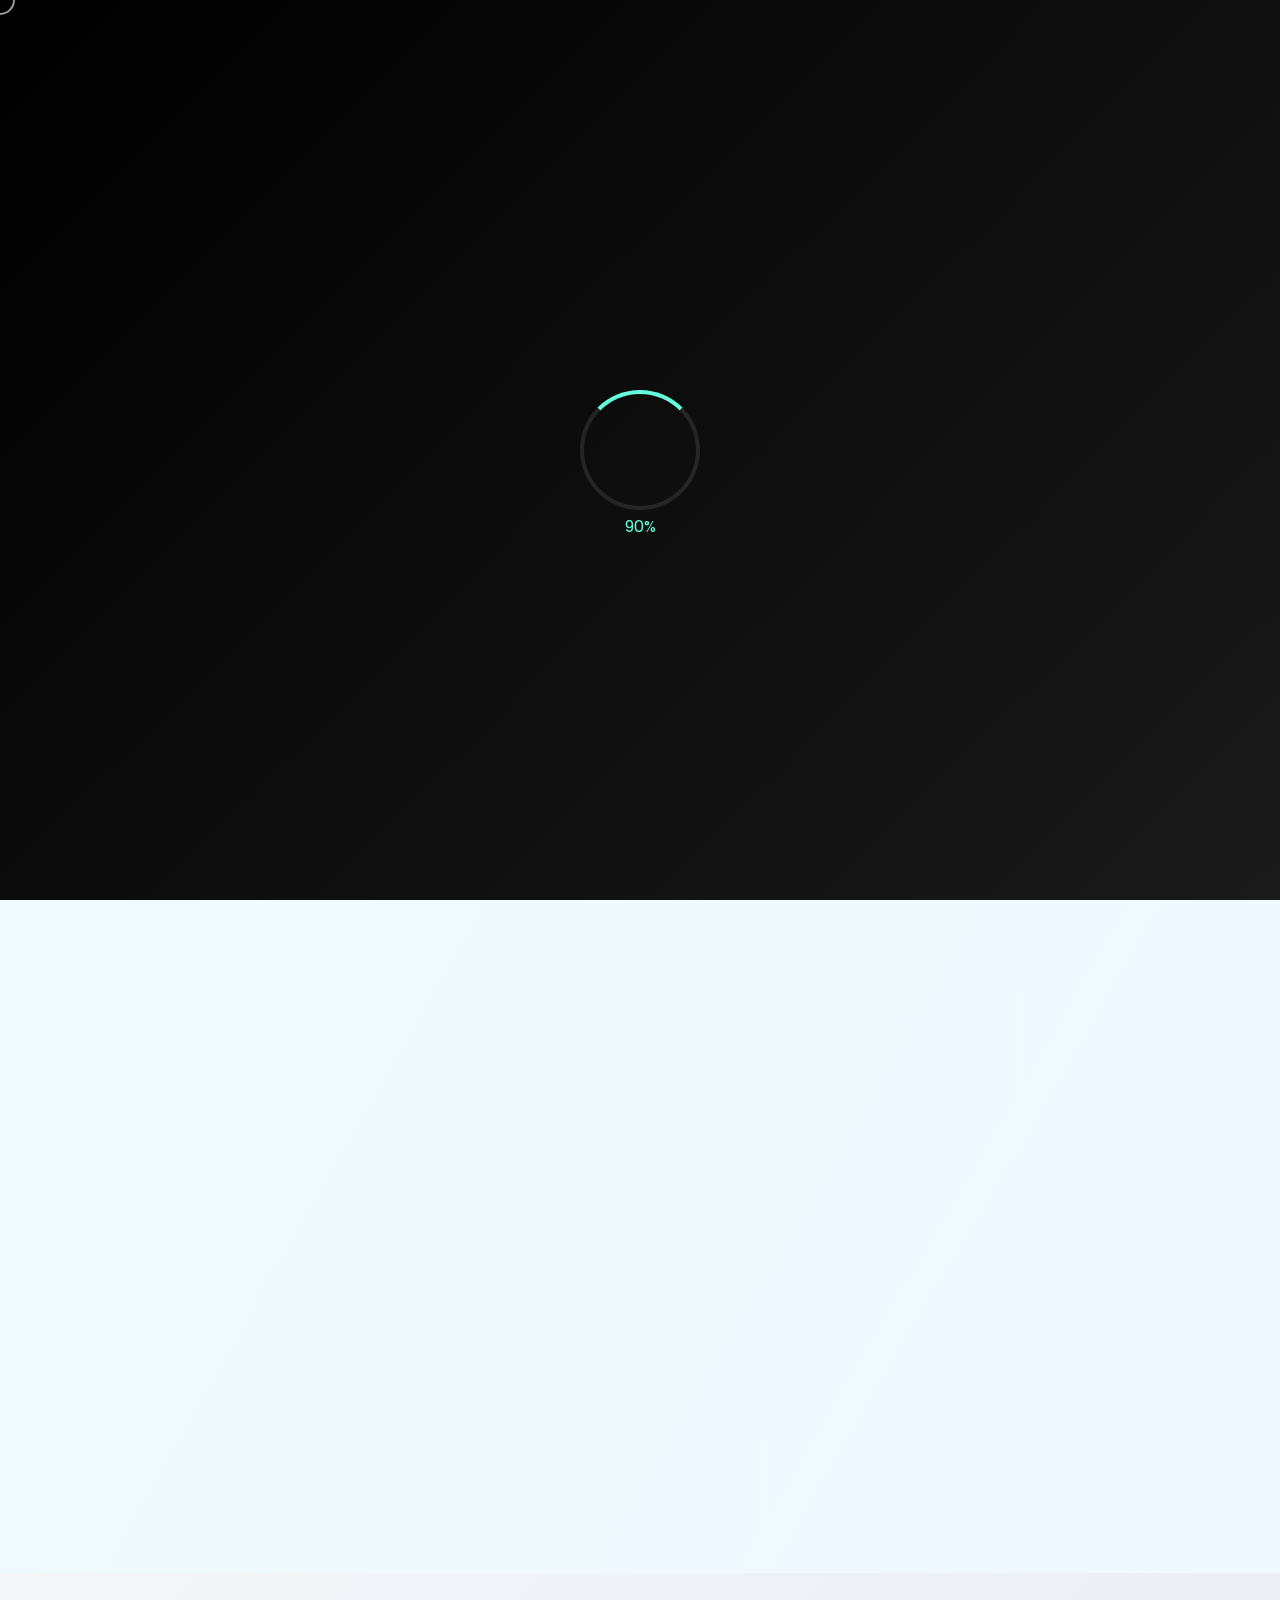
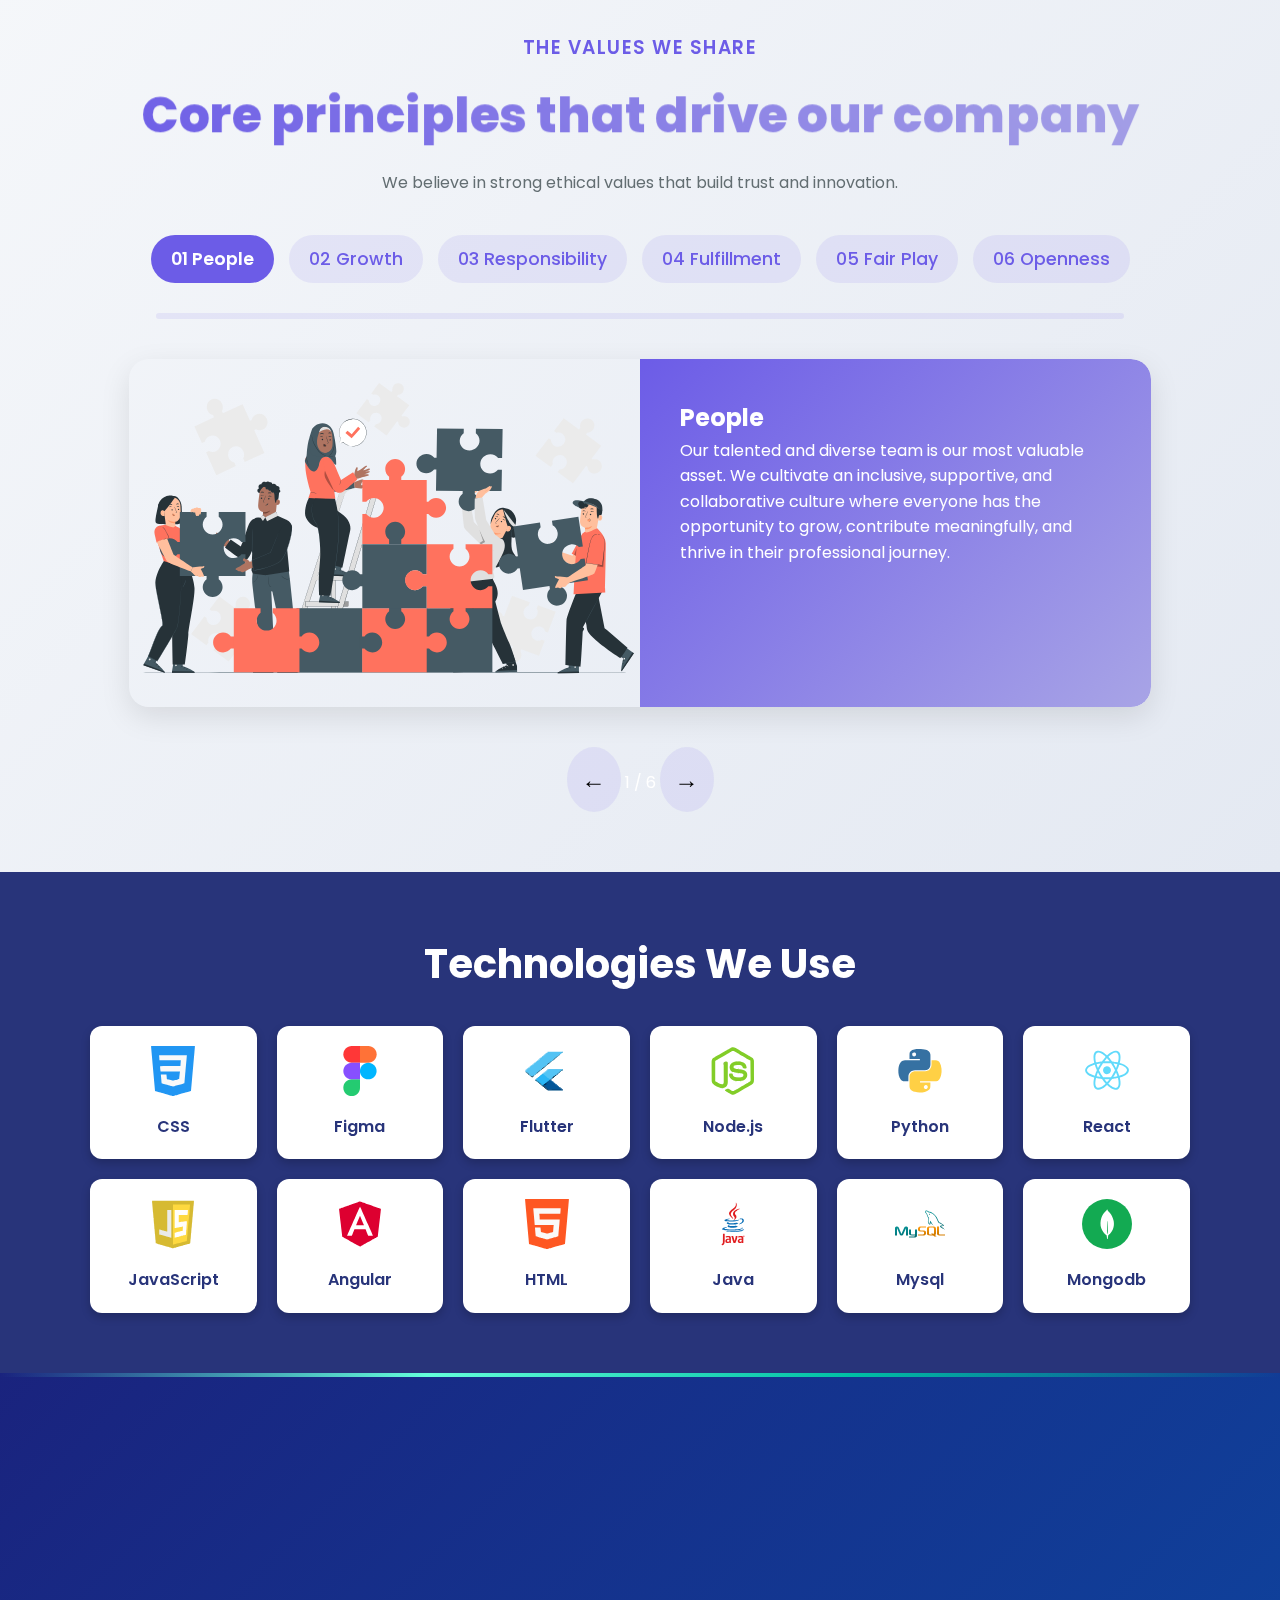
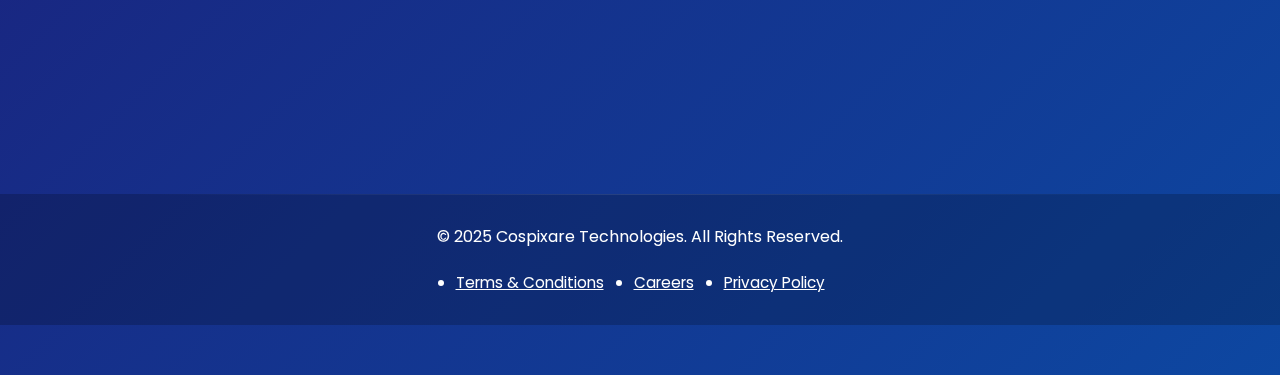
<file: about.html>
<!DOCTYPE html>
<html lang="en">
<head>
    <meta charset="UTF-8">
    <meta name="viewport" content="width=device-width, initial-scale=1.0">
    <title>Cospixare Technologies | About Us</title>
    <link rel="icon" type="image/x-icon" href="assets/icons/favicon.ico">
    <link rel="apple-touch-icon" sizes="180x180" href="assets/icons/apple-touch-icon.png">
    <link rel="icon" type="image/png" sizes="32x32" href="assets/icons/favicon-32x32.png">
    <link rel="icon" type="image/png" sizes="16x16" href="assets/icons/favicon-16x16.png">
    <link rel="icon" type="image/png" sizes="192x192" href="assets/icons/android-chrome-192x192.png">
    <link rel="icon" type="image/png" sizes="512x512" href="assets/icons/android-chrome-512x512.png">
    <meta name="theme-color" content="#ffffff">
    <link rel="manifest" href="assets/icons/site.webmanifest">
    <link rel="stylesheet" href="about-styles.css">
    <link rel="stylesheet" href="https://cdnjs.cloudflare.com/ajax/libs/font-awesome/6.7.2/css/all.min.css" integrity="sha512-Evv84Mr4kqVGRNSgIGL/F/aIDqQb7xQ2vcrdIwxfjThSH8CSR7PBEakCr51Ck+w+/U6swU2Im1vVX0SVk9ABhg==" crossorigin="anonymous" referrerpolicy="no-referrer" />
    <script defer src="script.js"></script>
<!-- Google tag (gtag.js) -->
    <script async src="https://www.googletagmanager.com/gtag/js?id=G-NMLM2H9PXZ"></script>
    <script>
        window.dataLayer = window.dataLayer || [];
        function gtag(){dataLayer.push(arguments);}
        gtag('js', new Date());
        gtag('config', 'G-NMLM2H9PXZ', {
            cookie_flags: 'SameSite=Lax; Secure',
            cookie_domain: 'cospixaretechnologies.in', // Use your actual domain
            cookie_expires: 63072000
        });
    </script>
</head>
<body>
<!-- Preloader -->
<div id="preloader">
</div>
 <!-- Cursor Follower -->
<div class="cursor"></div>
<header>
    <nav class="navbar">
        <div class="logo">
            <a href="../index.html">
                <img src="assets/images/logo.svg" alt="Cospixare Logo">
                <span class="brand-text">Cospixare <span class="highlight">Technologies</span></span>
            </a>
        </div>
        <ul class="nav-links">
            <li><a href="../index.html" class="nav-item"><i class="fas fa-home"></i>Home</a></li>
            <li class="dropdown">
                <a href="../services.html" class="drop-btn"><i class="fas fa-cogs"></i>Services <i class="fas fa-chevron-down"></i></a>
                <div class="dropdown-content">
                    <div class="mega-menu">
                        <div class="menu-column">
                            <h3>Digital Solutions</h3>
                            <a href="../digital-marketing-service.html"><i class="fas fa-bullhorn"></i>Digital Marketing & SEO</a>
                            <a href="../software-service.html"><i class="fas fa-code"></i>Custom Software Development</a>
                        </div>
                        <div class="menu-column">
                            <h3>Design Services</h3>
                            <a href="../logo-service.html"><i class="fas fa-paint-brush"></i>Logo Design</a>
                            <a href="../ux-ui-service.html"><i class="fas fa-pencil-ruler"></i>UX/UI Design</a>
                        </div>
                        <div class="menu-column">
                            <h3>Web Solutions</h3>
                            <a href="../web-dev-service.html"><i class="fas fa-globe"></i>Website Development</a>
                            <a href="../cloud-service.html"><i class="fas fa-handshake"></i>Cloud Solutions</a>
                        </div>
                    </div>
                </div>
            </li>
            <li><a href="../careers.html" class="nav-item"><i class="fas fa-briefcase"></i>Careers</a></li>
            <li><a href="../about.html" class="nav-item"><i class="fas fa-info-circle"></i>About</a></li>
            <li><a href="../contact.html" class="nav-item btn-contact"><i class="fas fa-envelope"></i>Contact</a></li>
        </ul>
        <div class="search-box">
            <input type="text" id="search-input" name="search" placeholder="Search...">
            <button><i class="fas fa-search"></i></button>
        </div>
        <div class="menu-toggle" id="mobile-menu" aria-label="Toggle navigation menu" onclick="this.classList.toggle('active')">
            <div class="bar"></div>
            <div class="bar"></div>
            <div class="bar"></div>
        </div>
    </nav>
</header>
<main>
    <section id="about-hero">
        <div class="hero-content-about">
            <h1 class="hero-title-about">Innovate. Elevate. Transform.</h1>
            <p class="hero-description-about">At <span>Cospixare Technologies</span>, we build cutting-edge software solutions to power the future of technology. From AI-driven platforms to seamless user experiences, we push boundaries to create something extraordinary.</p>
            <a href="#about-cospixare" class="cta-button-about">Learn More</a>
        </div>
    </section>
    <!-- About Us Section -->
    <section id="about-cospixare">
        <div class="text-container-cospixare">
            <h3 class="small-heading-cospixare">We’re Cospixare Technologies</h3>
            <h1 class="main-heading-cospixare">A world of talent<br>at your fingertips</h1>
            <p class="paragraph-cospixare">
                We assemble senior-level, dedicated teams of developers to help fast-growing startups 
                and innovative enterprises drive impact and achieve their goals.
            </p>
            <p class="paragraph-cospixare">
                With over a decade of experience, we have grown into a truly global operation. 
                While our clients focus on business, we ensure their projects are executed seamlessly.
            </p>
            <a href="../contact.html" class="button-cospixare">Let’s work together <span>→</span></a>
        </div>
        
        <div class="image-container-cospixare">
            <img src="../assets/images/about-cospixare.png" alt="Team Collaboration">
        </div>
    </section>
    <!-- The Values We Share Section -->
    <section id="values-section">
        <div class="values-header">
            <h3 class="values-subtitle">The Values We Share</h3>
            <h1 class="values-title">Core principles that drive our company</h1>
            <p class="values-description">We believe in strong ethical values that build trust and innovation.</p>
        </div>

        <!-- Navigation Tabs -->
        <div class="values-tabs">
            <div class="tab" data-index="0">01 People</div>
            <div class="tab" data-index="1">02 Growth</div>
            <div class="tab" data-index="2">03 Responsibility</div>
            <div class="tab" data-index="3">04 Fulfillment</div>
            <div class="tab" data-index="4">05 Fair Play</div>
            <div class="tab" data-index="5">06 Openness</div>
        </div>

        <!-- Progress Bar -->
        <div class="progress-bar">
            <div class="progress"></div>
        </div>

        <!-- Slideshow Content -->
        <div class="values-slider">
            <div class="slide active">
                <div class="image-container">
                    <img src="../assets/images/people-about.svg" alt="People" style="color: black;">
                </div>
                <div class="text-container">
                    <h2>People</h2>
                    <p>Our talented and diverse team is our most valuable asset. We cultivate an inclusive, supportive, and collaborative culture where everyone has the opportunity to grow, contribute meaningfully, and thrive in their professional journey.</p>                </div>
            </div>

            <div class="slide">
                <div class="image-container">
                    <img src="../assets/images/growth-about.svg" alt="Growth" style="color: black;">
                </div>
                <div class="text-container">
                    <h2>Growth</h2>
                    <p>We embrace continuous learning, foster innovation, and adapt to emerging technologies to drive sustainable business success and maintain our competitive edge in the ever-evolving digital landscape.</p>
                </div>
            </div>

            <div class="slide">
                <div class="image-container">
                    <img src="../assets/images/responsibility-about.svg" alt="Responsibility" style="color: black;">
                </div>
                <div class="text-container">
                    <h2>Responsibility</h2>
                    <p>We take pride in making thoughtful decisions that prioritize ethics, fairness, and transparency in all our business practices, ensuring we build and maintain long-term trust with our clients, partners, and stakeholders.</p>
                </div>
            </div>

            <div class="slide">
                <div class="image-container">
                    <img src="../assets/images/fulfillment-about.svg" alt="Fulfillment" style="color: black;">
                </div>
                <div class="text-container">
                    <h2>Fulfillment</h2>
                    <p>Passion fuels our work and drives our innovation. We create transformative technology solutions that make a meaningful impact on businesses and communities, while fostering a culture of excellence and continuous improvement in everything we do.</p>
                </div>
            </div>

            <div class="slide">
                <div class="image-container">
                    <img src="../assets/images/fair-about.svg" alt="Fair Play" style="color: black;">
                </div>
                <div class="text-container">
                    <h2>Fair Play</h2>
                    <p>Honesty and integrity form the bedrock of our business operations. We believe in conducting ourselves with the highest ethical standards, ensuring transparency and fairness in every interaction with our clients, partners, and team members.</p>                </div>
            </div>

            <div class="slide">
                <div class="image-container">
                    <img src="assets/images/openness-about.svg" alt="Openness" style="color: black;">
                </div>
                <div class="text-container">
                    <h2>Openness</h2>
                    <p>We champion transparency and open communication as core values, fostering trust and collaboration through honest dialogue and inclusive interactions with our team members, clients, and stakeholders. Our commitment to openness creates an environment where ideas flow freely and innovation thrives.</p>
                </div>
            </div>
        </div>

        <!-- Navigation Buttons -->
        <div class="values-navigation">
            <button id="prev">←</button>
            <span id="slide-number">1 / 6</span>
            <button id="next">→</button>
        </div>
    </section>
    <!-- Technologies We Use Section -->
    <section id="tech-section">
        <h2 class="tech-title">Technologies We Use</h2>
        <div class="tech-grid">
            <div class="tech-card">
                <img src="assets/svg/css.svg" alt="CSS">
                <p>CSS</p>
            </div>
            <div class="tech-card">
                <img src="assets/svg/figma.svg" alt="Figma">
                <p>Figma</p>
            </div>
            <div class="tech-card">
                <img src="assets/svg/flutter.svg" alt="Flutter">
                <p>Flutter</p>
            </div>
            <div class="tech-card">
                <img src="assets/svg/node.svg" alt="Node.js">
                <p>Node.js</p>
            </div>
            <div class="tech-card">
                <img src="assets/svg/python.svg" alt="Python">
                <p>Python</p>
            </div>
            <div class="tech-card">
                <img src="assets/svg/react.svg" alt="React">
                <p>React</p>
            </div>
            <div class="tech-card">
                <img src="assets/svg/javascript.svg" alt="JavaScript">
                <p>JavaScript</p>
            </div>
            <div class="tech-card">
                <img src="assets/svg/angular.svg" alt="Angular">
                <p>Angular</p>
            </div>
            <div class="tech-card">
                <img src="assets/svg/html.svg" alt="Html">
                <p>HTML</p>
            </div>
            <div class="tech-card">
                <img src="assets/svg/java.svg" alt="Java">
                <p>Java</p>
            </div>
            <div class="tech-card">
                <img src="assets/svg/mysql.svg" alt="Mysql">
                <p>Mysql</p>
            </div>
            <div class="tech-card">
                <img src="assets/svg/mongodb.svg" alt="Mongodb">
                <p>Mongodb</p>
            </div>
        </div>
    </section>
</main>
<footer class="footer">
<div class="container">
    <!-- About Company -->
    <div class="footer-section about">
        <h2>About Company</h2>
        <p>We deliver innovative, scalable, and reliable technology solutions that drive your business forward.</p>
        <div class="social-icons">
            <a href="https://www.facebook.com/share/1EA9ZFhNFK" aria-label="Facebook"><i class="fab fa-facebook-f"></i></a>
            <a href="https://www.linkedin.com/company/cospixare-technologies" aria-label="LinkedIn"><i class="fab fa-linkedin-in"></i></a>
            <a href="https://www.instagram.com/cospixare_technologies?igsh=MXJqdjUxZmc1MHBlaA==" aria-label="Instagram"><i class="fab fa-instagram"></i></a>
            <a href="https://x.com/Cospixare_Tech?t=sFe4y0KUoVhGPxEoxP2RcA&s=09" aria-label="X-Twitter"><i class="fa-brands fa-x-twitter"></i></a>
            <a href="https://www.threads.net/@cospixare_technologies" aria-label="Threads"><i class="fa-brands fa-threads"></i></a>
        </div>
    </div>
    <!-- Quick Links -->
    <div class="footer-section quick-links">
        <h2>Quick Links</h2>
        <ul>
            <li><a href="../about.html">About Us</a></li>
            <li><a href="../privacy-policy.html">Privacy Policy</a></li>
            <li><a href="../terms-conditions.html">Terms & Conditions</a></li>
            <li><a href="../contact.html">Contact Us</a></li>
        </ul>
    </div>
    <!-- Newsletter -->
    <div class="footer-section newsletter">
        <h2>Newsletter</h2>
        <p>Subscribe to our newsletter to get the latest updates and offers.</p>
        <div class="subscribe-box">
            <form action="https://api.web3forms.com/submit" method="post">
                <input type="hidden" name="access_key" value="21ef4e09-e220-4a65-915d-cb8ebcb581bb">
                <input type="hidden" name="redirect" value="https://cospixaretechnologies.in/thank-you.html">
                <input type="hidden" name="subject" value="New Email submission from Cospixare Technologies">
                <input type="email" name="email" placeholder="Enter your email" autocomplete="email" required>
                <button type="submit" class="cta-button">Subscribe</button>
            </form>            
        </div>
        <p id="msg"></p>
    </div>
</div>
<!-- Copyright -->
<div class="footer-bottom">
    <p>© 2025 Cospixare Technologies. All Rights Reserved.</p>
    <ul>
        <li><a href="../terms-conditions.html">Terms & Conditions</a></li>
        <li><a href="../careers.html">Careers</a></li>
        <li><a href="../privacy-policy.html">Privacy Policy</a></li>
    </ul>
</div>
</footer>
</body>
</html>
</file>
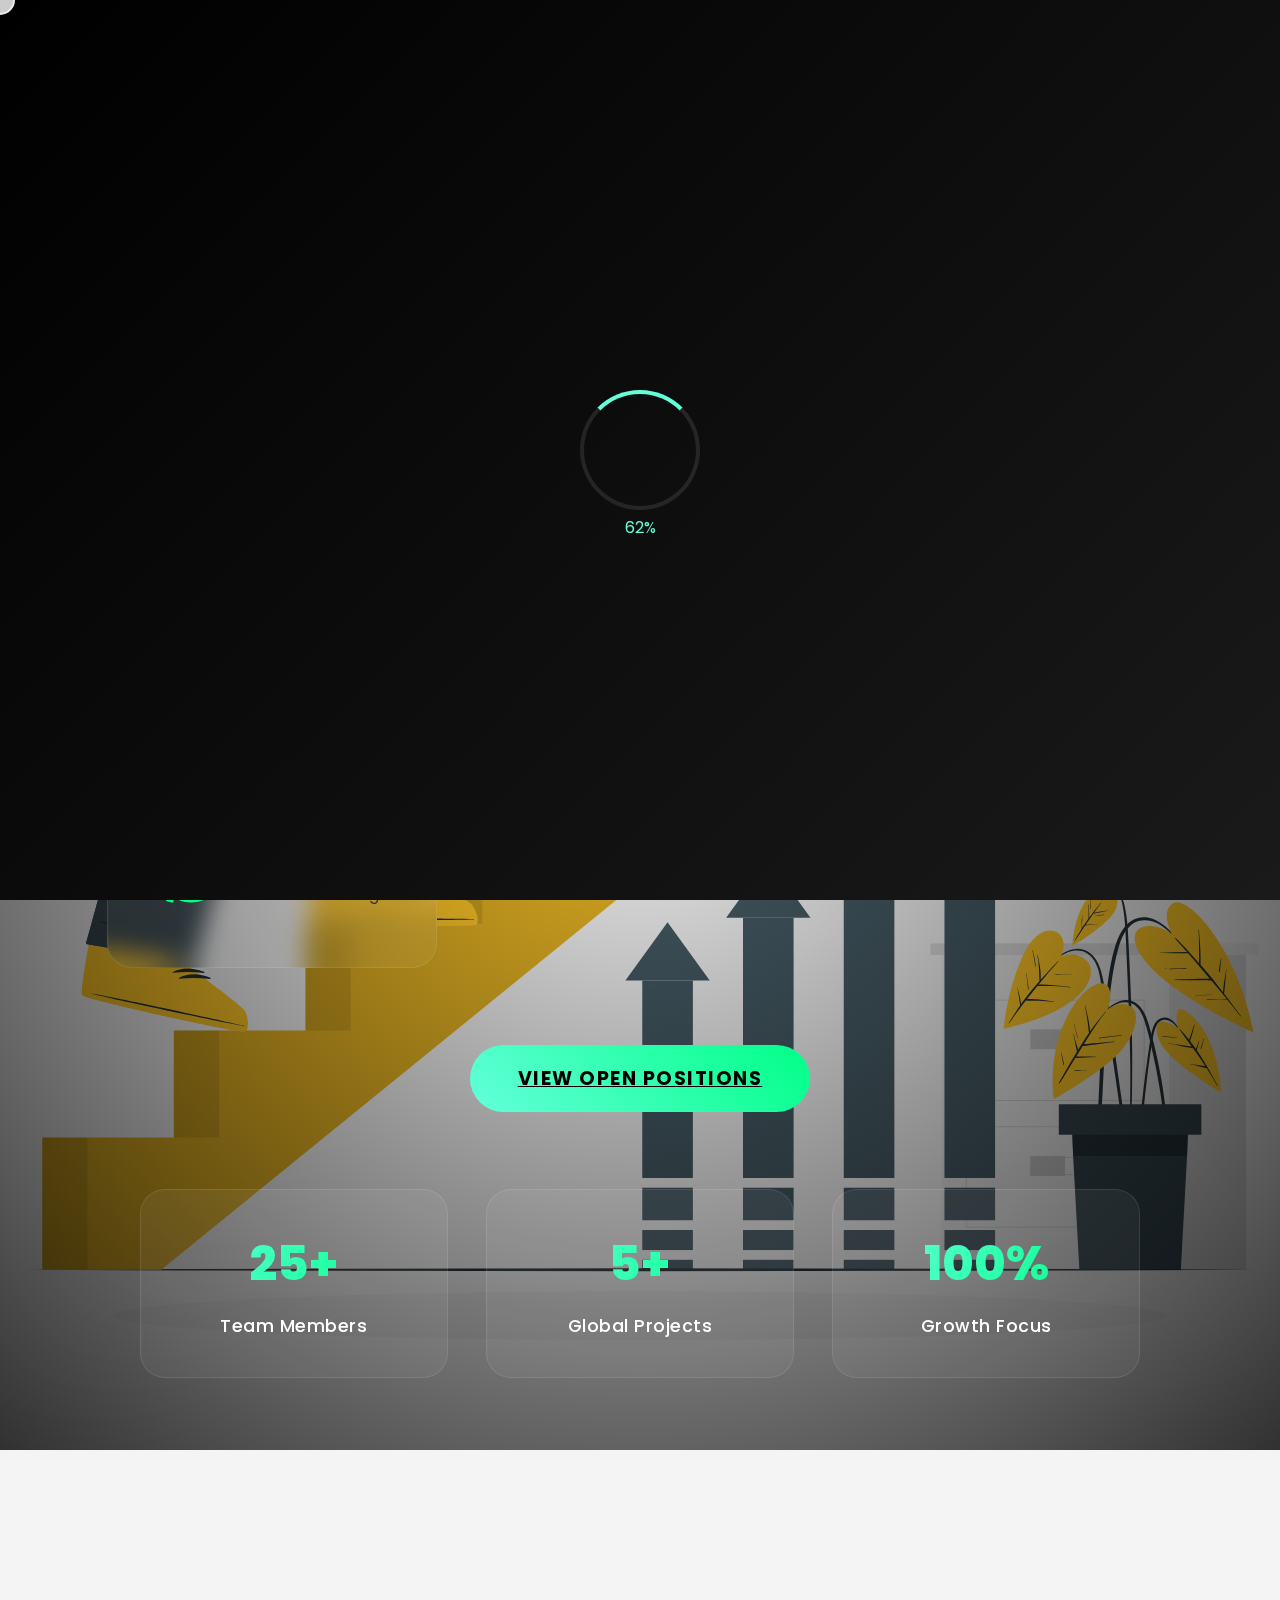
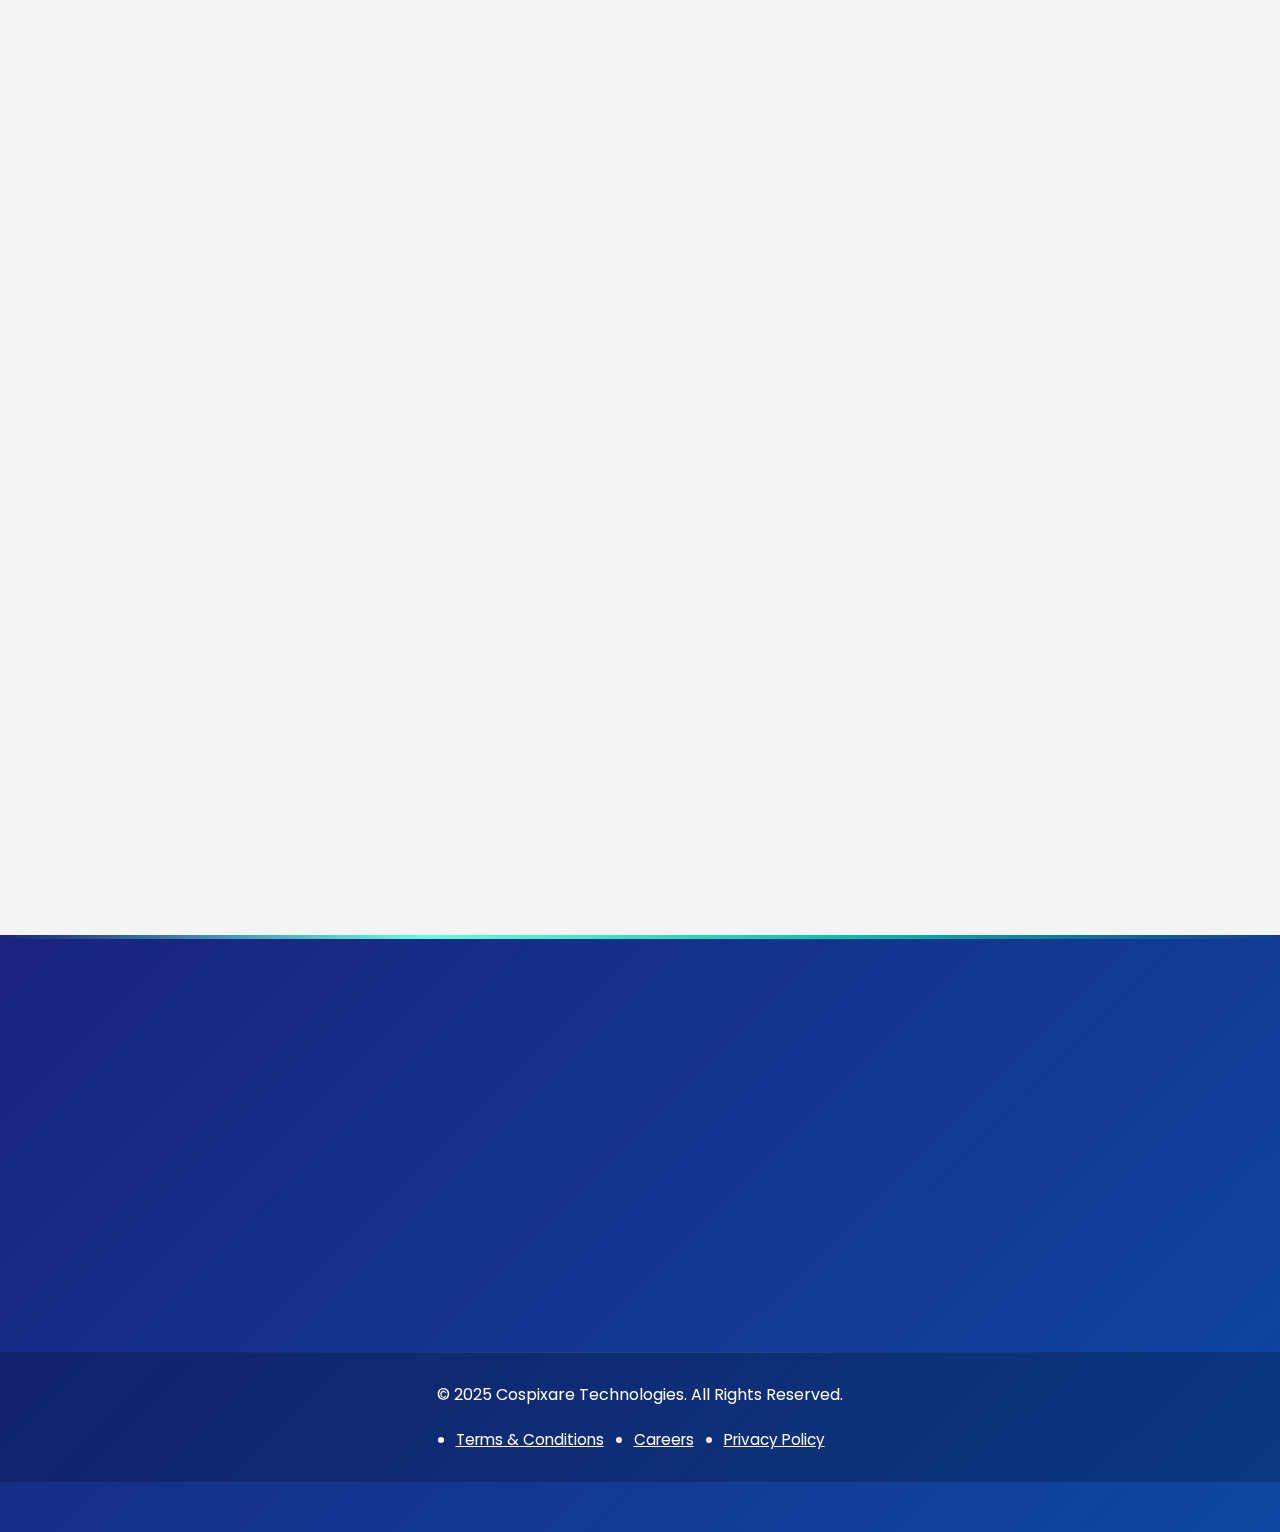
<file: careers.html>
<!DOCTYPE html>
<html lang="en">
<head>
    <meta charset="UTF-8">
    <meta name="viewport" content="width=device-width, initial-scale=1.0">
    <title>Cospixare Technologies | Careers</title>
    <link rel="icon" type="image/x-icon" href="assets/icons/favicon.ico">
    <link rel="apple-touch-icon" sizes="180x180" href="assets/icons/apple-touch-icon.png">
    <link rel="icon" type="image/png" sizes="32x32" href="assets/icons/favicon-32x32.png">
    <link rel="icon" type="image/png" sizes="16x16" href="assets/icons/favicon-16x16.png">
    <link rel="icon" type="image/png" sizes="192x192" href="assets/icons/android-chrome-192x192.png">
    <link rel="icon" type="image/png" sizes="512x512" href="assets/icons/android-chrome-512x512.png">
    <meta name="theme-color" content="#ffffff">
    <link rel="manifest" href="assets/icons/site.webmanifest">
    <link rel="stylesheet" href="career-styles.css">
    <link rel="stylesheet" href="https://cdnjs.cloudflare.com/ajax/libs/font-awesome/6.7.2/css/all.min.css" integrity="sha512-Evv84Mr4kqVGRNSgIGL/F/aIDqQb7xQ2vcrdIwxfjThSH8CSR7PBEakCr51Ck+w+/U6swU2Im1vVX0SVk9ABhg==" crossorigin="anonymous" referrerpolicy="no-referrer" />
    <script defer src="script.js"></script>
<!-- Google tag (gtag.js) -->
    <script async src="https://www.googletagmanager.com/gtag/js?id=G-NMLM2H9PXZ"></script>
    <script>
        window.dataLayer = window.dataLayer || [];
        function gtag(){dataLayer.push(arguments);}
        gtag('js', new Date());
        gtag('config', 'G-NMLM2H9PXZ', {
            cookie_flags: 'SameSite=Lax; Secure',
            cookie_domain: 'cospixaretechnologies.in', // Use your actual domain
            cookie_expires: 63072000
        });
    </script>
</head>
<body>
<!-- Preloader -->
<div id="preloader">
</div>
 <!-- Cursor Follower -->
<div class="cursor"></div>
<header>
    <nav class="navbar">
        <div class="logo">
            <a href="../index.html">
                <img src="assets/images/logo.svg" alt="Cospixare Logo">
                <span class="brand-text">Cospixare <span class="highlight">Technologies</span></span>
            </a>
        </div>
        <ul class="nav-links">
            <li><a href="../index.html" class="nav-item"><i class="fas fa-home"></i>Home</a></li>
            <li class="dropdown">
                <a href="../services.html" class="drop-btn"><i class="fas fa-cogs"></i>Services <i class="fas fa-chevron-down"></i></a>
                <div class="dropdown-content">
                    <div class="mega-menu">
                        <div class="menu-column">
                            <h3>Digital Solutions</h3>
                            <a href="../digital-marketing-service.html"><i class="fas fa-bullhorn"></i>Digital Marketing & SEO</a>
                            <a href="../software-service.html"><i class="fas fa-code"></i>Custom Software Development</a>
                        </div>
                        <div class="menu-column">
                            <h3>Design Services</h3>
                            <a href="../logo-service.html"><i class="fas fa-paint-brush"></i>Logo Design</a>
                            <a href="../ux-ui-service.html"><i class="fas fa-pencil-ruler"></i>UX/UI Design</a>
                        </div>
                        <div class="menu-column">
                            <h3>Web Solutions</h3>
                            <a href="../web-dev-service.html"><i class="fas fa-globe"></i>Website Development</a>
                            <a href="../cloud-service.html"><i class="fas fa-handshake"></i>Cloud Solutions</a>
                        </div>
                    </div>
                </div>
            </li>
            <li><a href="../careers.html" class="nav-item"><i class="fas fa-briefcase"></i>Careers</a></li>
            <li><a href="../about.html" class="nav-item"><i class="fas fa-info-circle"></i>About</a></li>
            <li><a href="../contact.html" class="nav-item btn-contact"><i class="fas fa-envelope"></i>Contact</a></li>
        </ul>
        <div class="search-box">
            <input type="text" id="search-input" name="search" placeholder="Search...">
            <button><i class="fas fa-search"></i></button>
        </div>
        <div class="menu-toggle" id="mobile-menu" aria-label="Toggle navigation menu" onclick="this.classList.toggle('active')">
            <div class="bar"></div>
            <div class="bar"></div>
            <div class="bar"></div>
        </div>
    </nav>
</header>
<main>
<!-- Career Hero Section -->
    <section id="career-hero" style="background-image: url('../assets/images/careergrowth.svg'); background-size:cover; background-position: center;">
        <div class="career-content">
            <h1 class="career-title">Transform Tomorrow, Today</h1>
            <p class="career-description">
                At <span>Cospixare Technologies</span>, we're not just building software - we're crafting the future. 
                Join our dynamic team where innovation meets opportunity, and your ideas shape tomorrow's technology.
                We offer:
            </p>
            <ul class="career-benefits">
                <li><i class="fas fa-rocket"></i> Rapid Career Growth</li>
                <li><i class="fas fa-laptop-code"></i> Cutting-edge Tech Stack</li>
                <li><i class="fas fa-globe"></i> Remote Work Options</li>
                <li><i class="fas fa-graduation-cap"></i> Continuous Learning</li>
            </ul>
            <div class="career-cta">
                <a href="#career-form-section" class="career-button primary">View Open Positions</a>
            </div>
            <div class="career-stats">
                <div class="stat-item">
                    <span class="number">25+</span>
                    <span class="label">Team Members</span>
                </div>
                <div class="stat-item">
                    <span class="number">5+</span>
                    <span class="label">Global Projects</span>                
                </div>
                <div class="stat-item">
                    <span class="number">100%</span>
                    <span class="label">Growth Focus</span>
                </div>
            </div>
        </div>
    </section>
<!-- Career Form Section -->
<section id="career-form-section" class="career-form-section">
    <div class="container-four">
      <h2>Apply for a Career at Cospixare Technologies</h2>
      <form action="https://api.web3forms.com/submit" method="POST" id="careerForm">
          <div class="form-group">
            <input type="hidden" name="access_key" value="4e45c093-7ba3-4b08-a23e-f266dffdeb0c">
            <input type="hidden" name="redirect" value="https://cospixaretechnologies.in/thank-you.html">
            <input type="hidden" name="subject" value="New Candidate Profile From Cospixare Technologies">
              <label for="name">Full Name:</label>
              <input type="text" id="name" name="name" autocomplete="name" required>
              <div class="error" id="nameError"></div>
          </div>

          <div class="form-group">
              <label for="email">Email Address:</label>
              <input type="email" id="email" name="email" autocomplete="email" required>
              <div class="error" id="emailError"></div>
          </div>

          <div class="form-group">
              <label for="phone">Phone Number:</label>
              <input type="tel" id="phone" name="phone" autocomplete="tel" required>
              <div class="error" id="phoneError"></div>
          </div>

          <div class="form-group">
              <label for="resume">Upload Resume (PDF/DOC):</label>
              <input type="file" id="resume" name="resume" class="file-upload" accept=".pdf, .doc, .docx" required>
              <div class="error" id="resumeError"></div>
          </div>

          <div class="form-group">
              <label for="coverLetter">Cover Letter:</label>
              <textarea id="coverLetter" name="coverLetter" rows="4" required></textarea>
              <div class="error" id="coverLetterError"></div>
          </div>
          <button type="submit">Submit Application</button>
      </form>
  </div>
  </section>

</main>
<!-- Footer Section -->
<footer class="footer">
<div class="container">
    <!-- About Company -->
    <div class="footer-section about">
        <h2>About Company</h2>
        <p>We deliver innovative, scalable, and reliable technology solutions that drive your business forward.</p>
        <div class="social-icons">
            <a href="https://www.facebook.com/share/1EA9ZFhNFK" aria-label="Facebook"><i class="fab fa-facebook-f"></i></a>
            <a href="https://www.linkedin.com/company/cospixare-technologies" aria-label="LinkedIn"><i class="fab fa-linkedin-in"></i></a>
            <a href="https://www.instagram.com/cospixare_technologies?igsh=MXJqdjUxZmc1MHBlaA==" aria-label="Instagram"><i class="fab fa-instagram"></i></a>
            <a href="https://x.com/Cospixare_Tech?t=sFe4y0KUoVhGPxEoxP2RcA&s=09" aria-label="X-Twitter"><i class="fa-brands fa-x-twitter"></i></a>
            <a href="https://www.threads.net/@cospixare_technologies" aria-label="Threads"><i class="fa-brands fa-threads"></i></a>
        </div>
    </div>
    <!-- Quick Links -->
    <div class="footer-section quick-links">
        <h2>Quick Links</h2>
        <ul>
            <li><a href="../about.html">About Us</a></li>
            <li><a href="../privacy-policy.html">Privacy Policy</a></li>
            <li><a href="../terms-conditions.html">Terms & Conditions</a></li>
            <li><a href="../contact.html">Contact Us</a></li>
        </ul>
    </div>
    <!-- Newsletter -->
    <div class="footer-section newsletter">
        <h2>Newsletter</h2>
        <p>Subscribe to our newsletter to get the latest updates and offers.</p>
        <div class="subscribe-box">
            <form action="https://api.web3forms.com/submit" method="post">
                <input type="hidden" name="access_key" value="21ef4e09-e220-4a65-915d-cb8ebcb581bb">
                <input type="hidden" name="redirect" value="https://cospixaretechnologies.in/thank-you.html">
                <input type="hidden" name="subject" value="New Email submission from Cospixare Technologies">
                <input type="email" name="email" placeholder="Enter your email" autocomplete="email" required>
                <button type="submit" class="cta-button">Subscribe</button>
            </form>            
        </div>
        <p id="msg"></p>
    </div>
</div>
<!-- Copyright -->
<div class="footer-bottom">
    <p>© 2025 Cospixare Technologies. All Rights Reserved.</p>
    <ul>
        <li><a href="../terms-conditions.html">Terms & Conditions</a></li>
        <li><a href="../careers.html">Careers</a></li>
        <li><a href="../privacy-policy.html">Privacy Policy</a></li>
    </ul>
</div>
</footer>
</body>
</html>
</file>
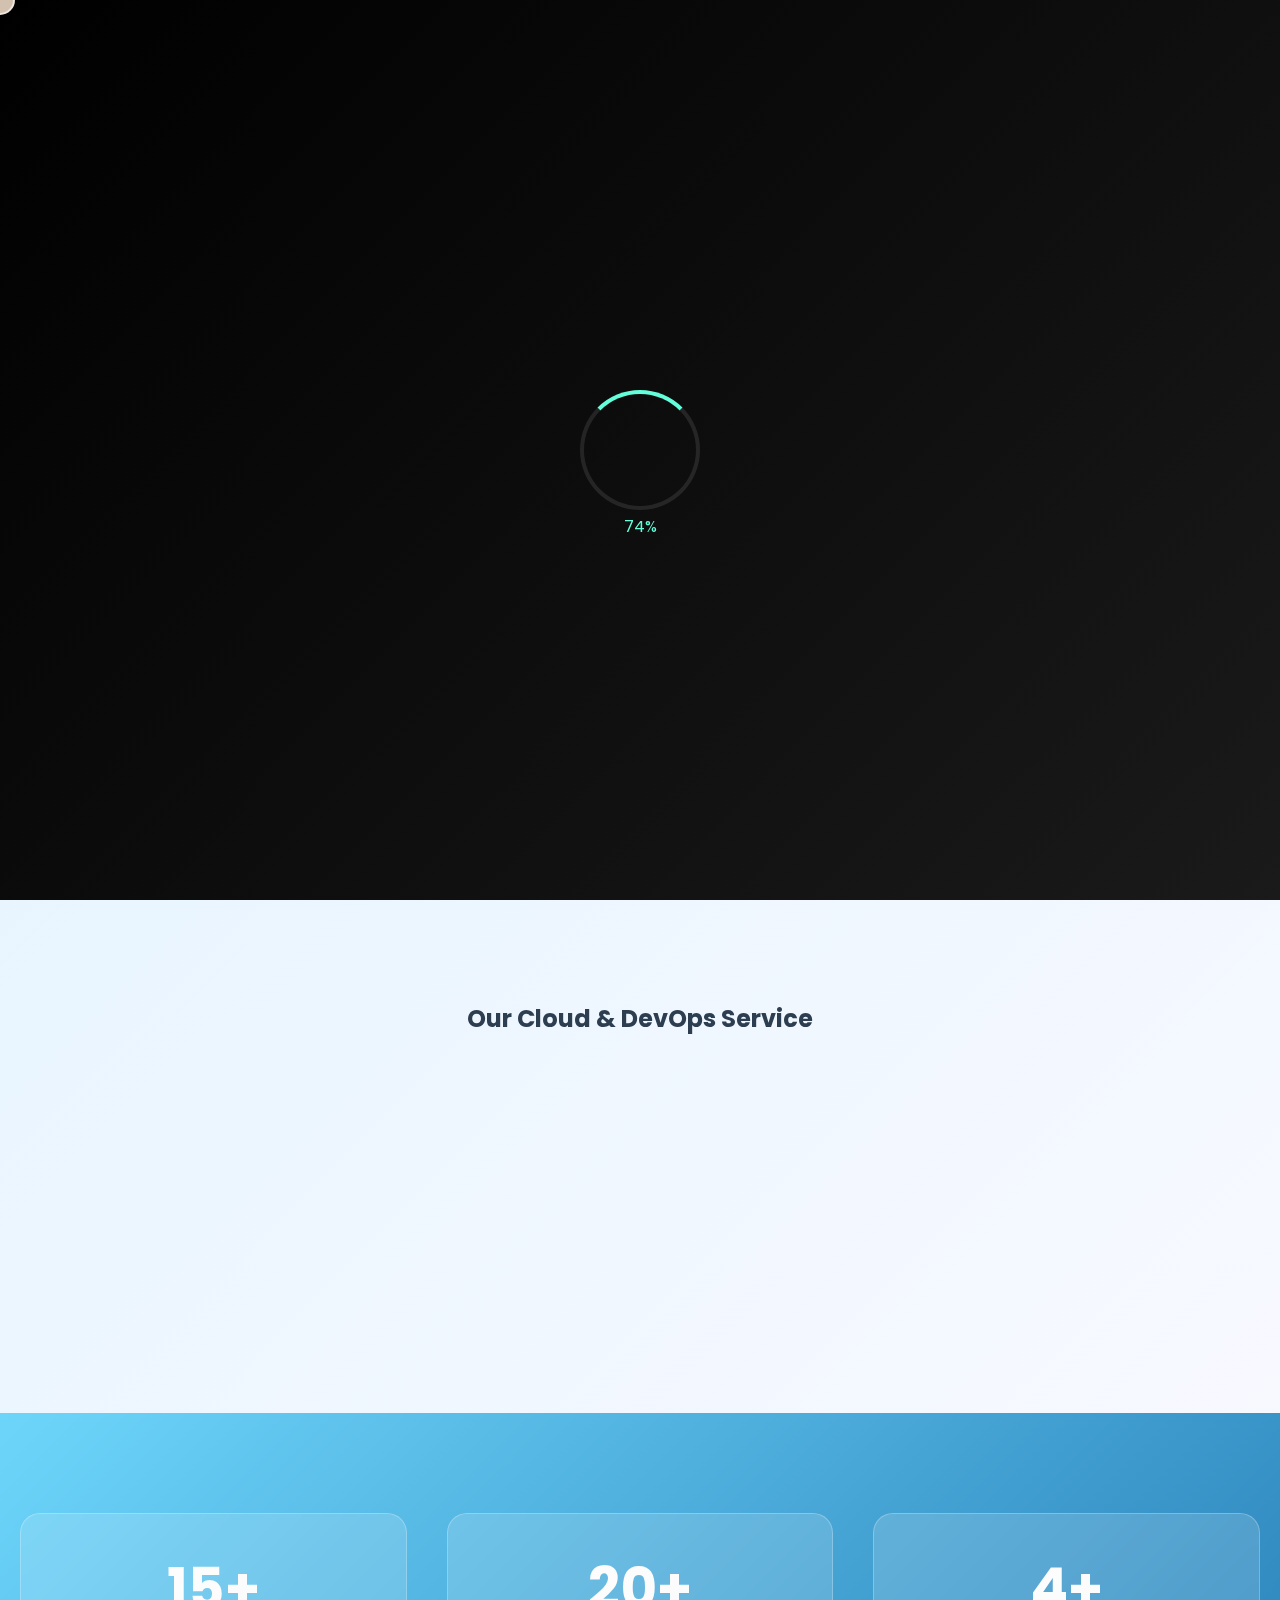
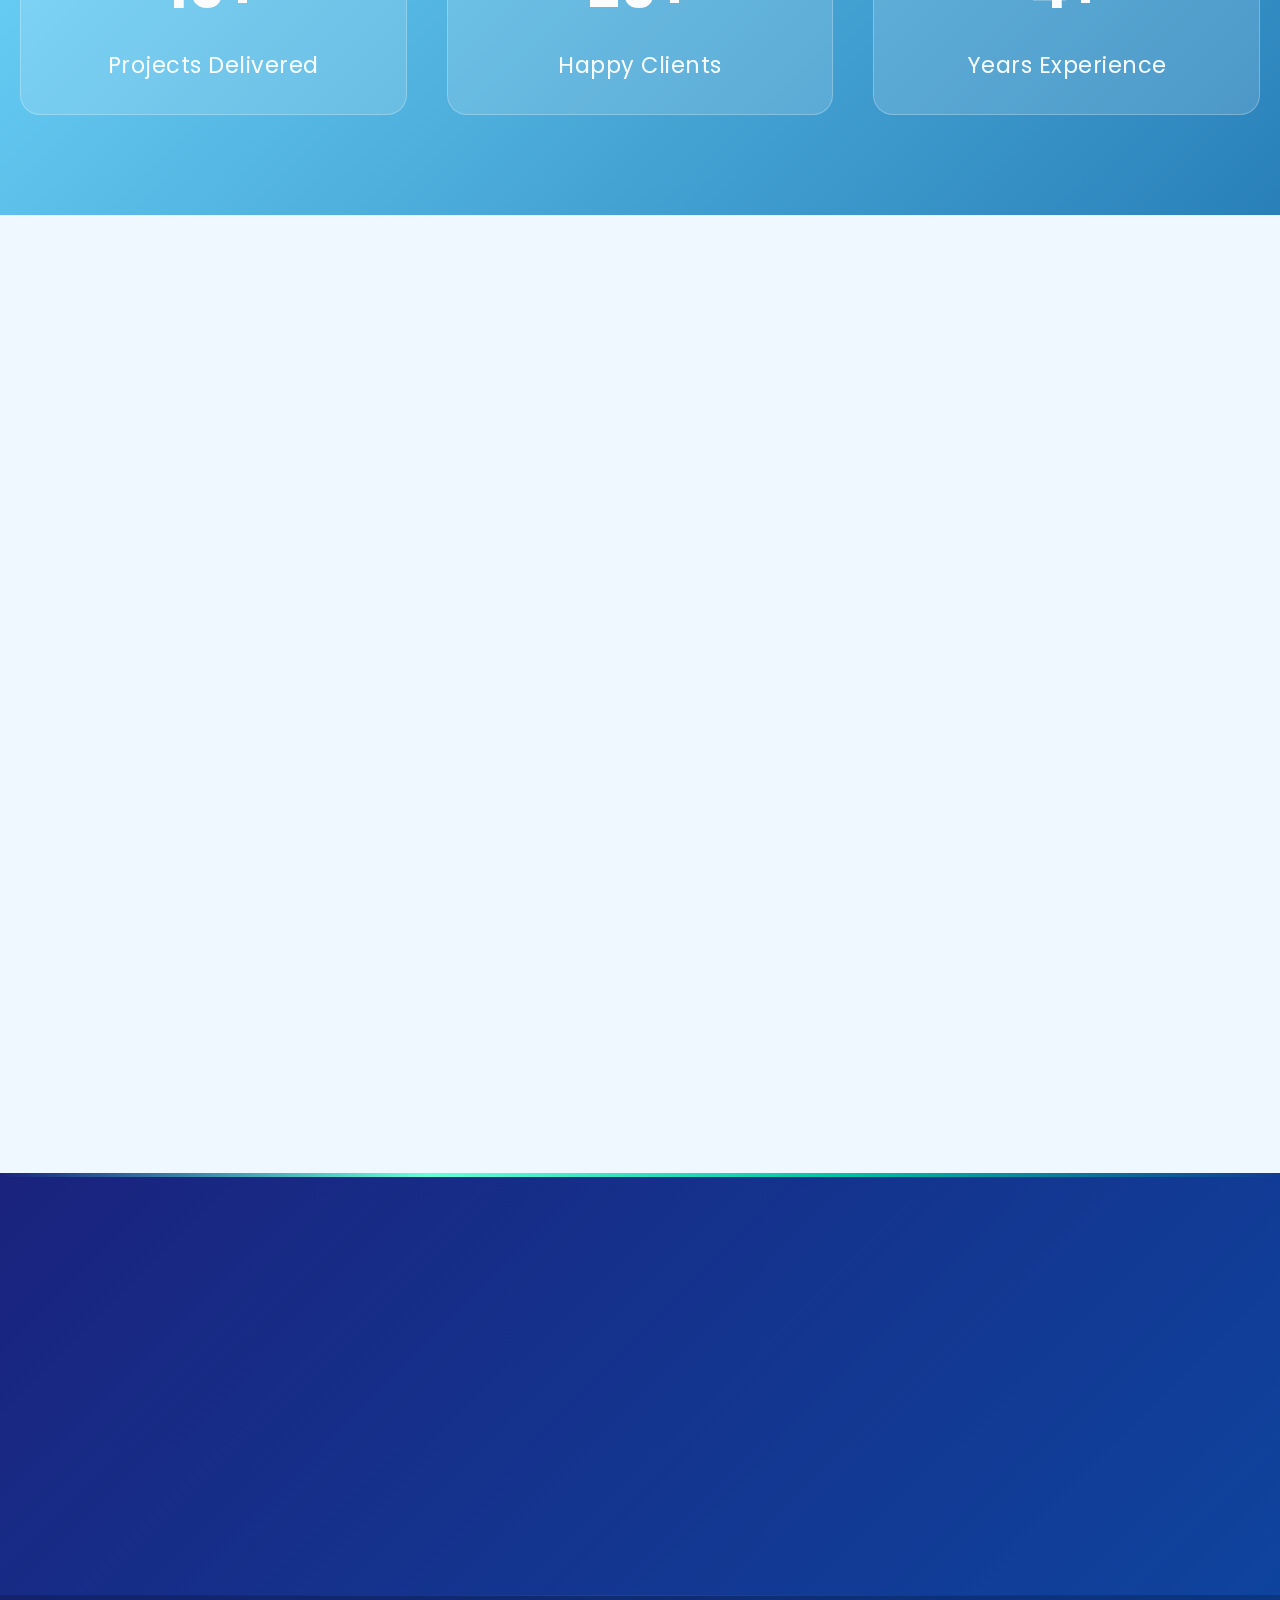
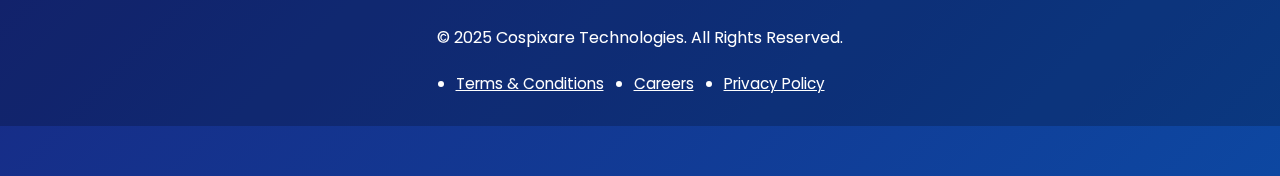
<file: cloud-service.html>
<!DOCTYPE html>
<html lang="en">
<head>
    <meta charset="UTF-8">
    <meta name="viewport" content="width=device-width, initial-scale=1.0">
    <title>Cospixare Technologies | Cloud & DevOps Service</title>
    <link rel="icon" type="image/x-icon" href="assets/icons/favicon.ico">
    <link rel="apple-touch-icon" sizes="180x180" href="assets/icons/apple-touch-icon.png">
    <link rel="icon" type="image/png" sizes="32x32" href="assets/icons/favicon-32x32.png">
    <link rel="icon" type="image/png" sizes="16x16" href="assets/icons/favicon-16x16.png">
    <link rel="icon" type="image/png" sizes="192x192" href="assets/icons/android-chrome-192x192.png">
    <link rel="icon" type="image/png" sizes="512x512" href="assets/icons/android-chrome-512x512.png">
    <meta name="theme-color" content="#ffffff">
    <link rel="manifest" href="assets/icons/site.webmanifest">
    <link rel="stylesheet" href="serviceseach-styles.css">
    <link rel="stylesheet" href="https://cdnjs.cloudflare.com/ajax/libs/font-awesome/6.7.2/css/all.min.css" integrity="sha512-Evv84Mr4kqVGRNSgIGL/F/aIDqQb7xQ2vcrdIwxfjThSH8CSR7PBEakCr51Ck+w+/U6swU2Im1vVX0SVk9ABhg==" crossorigin="anonymous" referrerpolicy="no-referrer" />
    <script defer src="script.js"></script>
<!-- Google tag (gtag.js) -->
    <script async src="https://www.googletagmanager.com/gtag/js?id=G-NMLM2H9PXZ"></script>
    <script>
        window.dataLayer = window.dataLayer || [];
        function gtag(){dataLayer.push(arguments);}
        gtag('js', new Date());
        gtag('config', 'G-NMLM2H9PXZ', {
            cookie_flags: 'SameSite=Lax; Secure',
            cookie_domain: 'cospixaretechnologies.in', // Use your actual domain
            cookie_expires: 63072000
        });
    </script>
</head>
<body>
    <!-- Preloader -->
    <div id="preloader">
    </div>
     <!-- Cursor Follower -->
    <div class="cursor"></div>
    <header>
        <nav class="navbar">
            <div class="logo">
                <a href="../index.html">
                    <img src="assets/images/logo.svg" alt="Cospixare Logo">
                    <span class="brand-text">Cospixare <span class="highlight">Technologies</span></span>
                </a>
            </div>
            <ul class="nav-links">
                <li><a href="../index.html" class="nav-item"><i class="fas fa-home"></i>Home</a></li>
                <li class="dropdown">
                    <a href="../services.html" class="drop-btn"><i class="fas fa-cogs"></i>Services <i class="fas fa-chevron-down"></i></a>
                    <div class="dropdown-content">
                        <div class="mega-menu">
                            <div class="menu-column">
                                <h3>Digital Solutions</h3>
                                <a href="../digital-marketing-service.html"><i class="fas fa-bullhorn"></i>Digital Marketing & SEO</a>
                                <a href="../software-service.html"><i class="fas fa-code"></i>Custom Software Development</a>
                            </div>
                            <div class="menu-column">
                                <h3>Design Services</h3>
                                <a href="../logo-service.html"><i class="fas fa-paint-brush"></i>Logo Design</a>
                                <a href="../ux-ui-service.html"><i class="fas fa-pencil-ruler"></i>UX/UI Design</a>
                            </div>
                            <div class="menu-column">
                                <h3>Web Solutions</h3>
                                <a href="../web-dev-service.html"><i class="fas fa-globe"></i>Website Development</a>
                                <a href="../cloud-service.html"><i class="fas fa-handshake"></i>Cloud Solutions</a>
                            </div>
                        </div>
                    </div>
                </li>
                <li><a href="../careers.html" class="nav-item"><i class="fas fa-briefcase"></i>Careers</a></li>
                <li><a href="../about.html" class="nav-item"><i class="fas fa-info-circle"></i>About</a></li>
                <li><a href="../contact.html" class="nav-item btn-contact"><i class="fas fa-envelope"></i>Contact</a></li>
            </ul>
            <div class="search-box">
                <input type="text" id="search-input" name="search" placeholder="Search...">
                <button><i class="fas fa-search"></i></button>
            </div>
            <div class="menu-toggle" id="mobile-menu" aria-label="Toggle navigation menu" onclick="this.classList.toggle('active')">
                <div class="bar"></div>
                <div class="bar"></div>
                <div class="bar"></div>
            </div>
        </nav>
    </header>        
    <main>
 <!-- Hero Section -->
 <section class="header-section">
    <div class="hero-banner">
        <div class="overlay-effect"></div>
        <div class="hero-info">
            <h1 class="text-animation">Cloud & DevOps</h1>
            <p class="text-animation">We help businesses migrate their applications and data to cloud platforms like AWS, Azure, and Google Cloud for improved efficiency and scalability.</p>
            <a href="#our-serviceseach" class="cta-btneach">View Services</a>
        </div>
    </div>
 </section>
     <!-- Services Section -->
     <section id="our-serviceseach" class="services-sectioneach">
        <h2>Our Cloud & DevOps Service</h2>
        <div class="service-grideach">
            <div class="service-cardeach">
                <h3>Increased System Reliability & Uptime</h3>
                <p>We implement failover strategies, backup solutions, and cloud redundancy to minimize downtime and data loss.</p>
            </div>
            <div class="service-cardeach">
                <h3>Continuous Monitoring & Performance Tuning</h3>
                <p>Our real-time monitoring, logging, and analytics solutions help identify bottlenecks and improve system efficiency.</p>
            </div>
            <div class="service-cardeach">
                <h3>DevOps Automation & CI/CD Pipelines</h3>
                <p>We implement Continuous Integration & Continuous Deployment (CI/CD) pipelines to automate software delivery and reduce deployment time.</p>
            </div>
        </div>
    </section>

    <!-- Animated Stats Section -->
    <section class="stats-sectioneach">
        <div class="stats-boxeach">
            <h2><span class="count-number" data-target="15">100</span>+</h2>
            <p>Projects Delivered</p>
        </div>
        <div class="stats-boxeach">
            <h2><span class="count-number" data-target="20">100</span>+</h2>
            <p>Happy Clients</p>
        </div>
        <div class="stats-boxeach">
            <h2><span class="count-number" data-target="4">100</span>+</h2>
            <p>Years Experience</p>
        </div>
    </section>
        <!-- Main Container -->
        <div class="containereach">
        
            <!-- Left Section - Image -->
            <div class="image-sectioneach">
                <img src="../assets/images/cloud-service.png" alt="Cloud & DevOps">
            </div>
    
            <!-- Right Section - Service Details -->
            <div class="content-sectioneach">
                    
                <!-- Main Service Content -->
                <section class="service-contenteach">
                    <h2>Cloud & DevOps</h2>
                    <p>
                        we provide cutting-edge Cloud and DevOps solutions to enhance performance, scalability, and automation for modern businesses. Here’s how our expertise can streamline your operations:
                    </p>
    
                    <h3>Our Expertise:</h3>
                    <ul>
                        <li><strong>DevOps Automation & CI/CD Pipelines:</strong> Accelerate Development with Automated Workflows.</li>
                        <li><strong>Cloud Infrastructure & Migration:</strong> Seamless Transition to the Cloud.</li>
                        <li><strong>Containerization & Orchestration:</strong> Scalable & Flexible Application Deployment.</li>
                        <li><strong>Cloud Security & Compliance:</strong> Robust Protection for Your Cloud Infrastructure.</li>
                        <li><strong> Infrastructure as Code (IaC):</strong> Efficient & Consistent Cloud Management.</li>
                        <li><strong>Monitoring, Logging & Performance Optimization:</strong> Proactive Monitoring for Maximum Uptime.</li>
                    </ul>
    
                    <h3>Benefits With Our Services:</h3>
                    <ul>
                        <li>Faster Software Development & Deployment.</li>
                        <li>Cost Optimization & Resource Efficiency.</li>
                        <li>Enhanced Security & Compliance.</li>
                        <li>Continuous Monitoring & Performance Tuning.</li>
                        <li>Long-Term Scalability & Flexibility.</li>
                    </ul>
                    <!-- Services Info Box -->
                    <aside class="services-infoeach">
                    <h3>Explore Our Services</h3>
                    <p>We offer a range of high-quality services, from web development to UI/UX design, ensuring your business stays ahead in the digital world.</p>
                    <a href="../services.html" class="btn-primaryeach">View All Services</a>
                    </aside>
    
                </section>
            </div>
        </div>
    </main>
<!-- Footer Section -->
<footer class="footer">
    <div class="container">
        <!-- About Company -->
        <div class="footer-section about">
            <h2>About Company</h2>
            <p>We deliver innovative, scalable, and reliable technology solutions that drive your business forward.</p>
            <div class="social-icons">
                <a href="https://www.facebook.com/share/1EA9ZFhNFK" aria-label="Facebook"><i class="fab fa-facebook-f"></i></a>
                <a href="https://www.linkedin.com/company/cospixare-technologies" aria-label="LinkedIn"><i class="fab fa-linkedin-in"></i></a>
                <a href="https://www.instagram.com/cospixare_technologies?igsh=MXJqdjUxZmc1MHBlaA==" aria-label="Instagram"><i class="fab fa-instagram"></i></a>
                <a href="https://x.com/Cospixare_Tech?t=sFe4y0KUoVhGPxEoxP2RcA&s=09" aria-label="X-Twitter"><i class="fa-brands fa-x-twitter"></i></a>
                <a href="https://www.threads.net/@cospixare_technologies" aria-label="Threads"><i class="fa-brands fa-threads"></i></a>
            </div>
        </div>
        <!-- Quick Links -->
        <div class="footer-section quick-links">
            <h2>Quick Links</h2>
            <ul>
                <li><a href="../about.html">About Us</a></li>
                <li><a href="../privacy-policy.html">Privacy Policy</a></li>
                <li><a href="../terms-conditions.html">Terms & Conditions</a></li>
                <li><a href="../contact.html">Contact Us</a></li>
            </ul>
        </div>
        <!-- Newsletter -->
        <div class="footer-section newsletter">
            <h2>Newsletter</h2>
            <p>Subscribe to our newsletter to get the latest updates and offers.</p>
            <div class="subscribe-box">
                <form action="https://api.web3forms.com/submit" method="post">
                    <input type="hidden" name="access_key" value="21ef4e09-e220-4a65-915d-cb8ebcb581bb">
                    <input type="hidden" name="redirect" value="https://cospixaretechnologies.in/thank-you.html">
                    <input type="hidden" name="subject" value="New Email submission from Cospixare Technologies">
                    <input type="email" name="email" placeholder="Enter your email" autocomplete="email" required>
                    <button type="submit" class="cta-button">Subscribe</button>
                </form>            
            </div>
            <p id="msg"></p>
        </div>
    </div>
    <!-- Copyright -->
    <div class="footer-bottom">
        <p>© 2025 Cospixare Technologies. All Rights Reserved.</p>
        <ul>
            <li><a href="../terms-conditions.html">Terms & Conditions</a></li>
            <li><a href="../careers.html">Careers</a></li>
            <li><a href="../privacy-policy.html">Privacy Policy</a></li>
        </ul>
    </div>
</footer>        
</body>
</html>
</file>
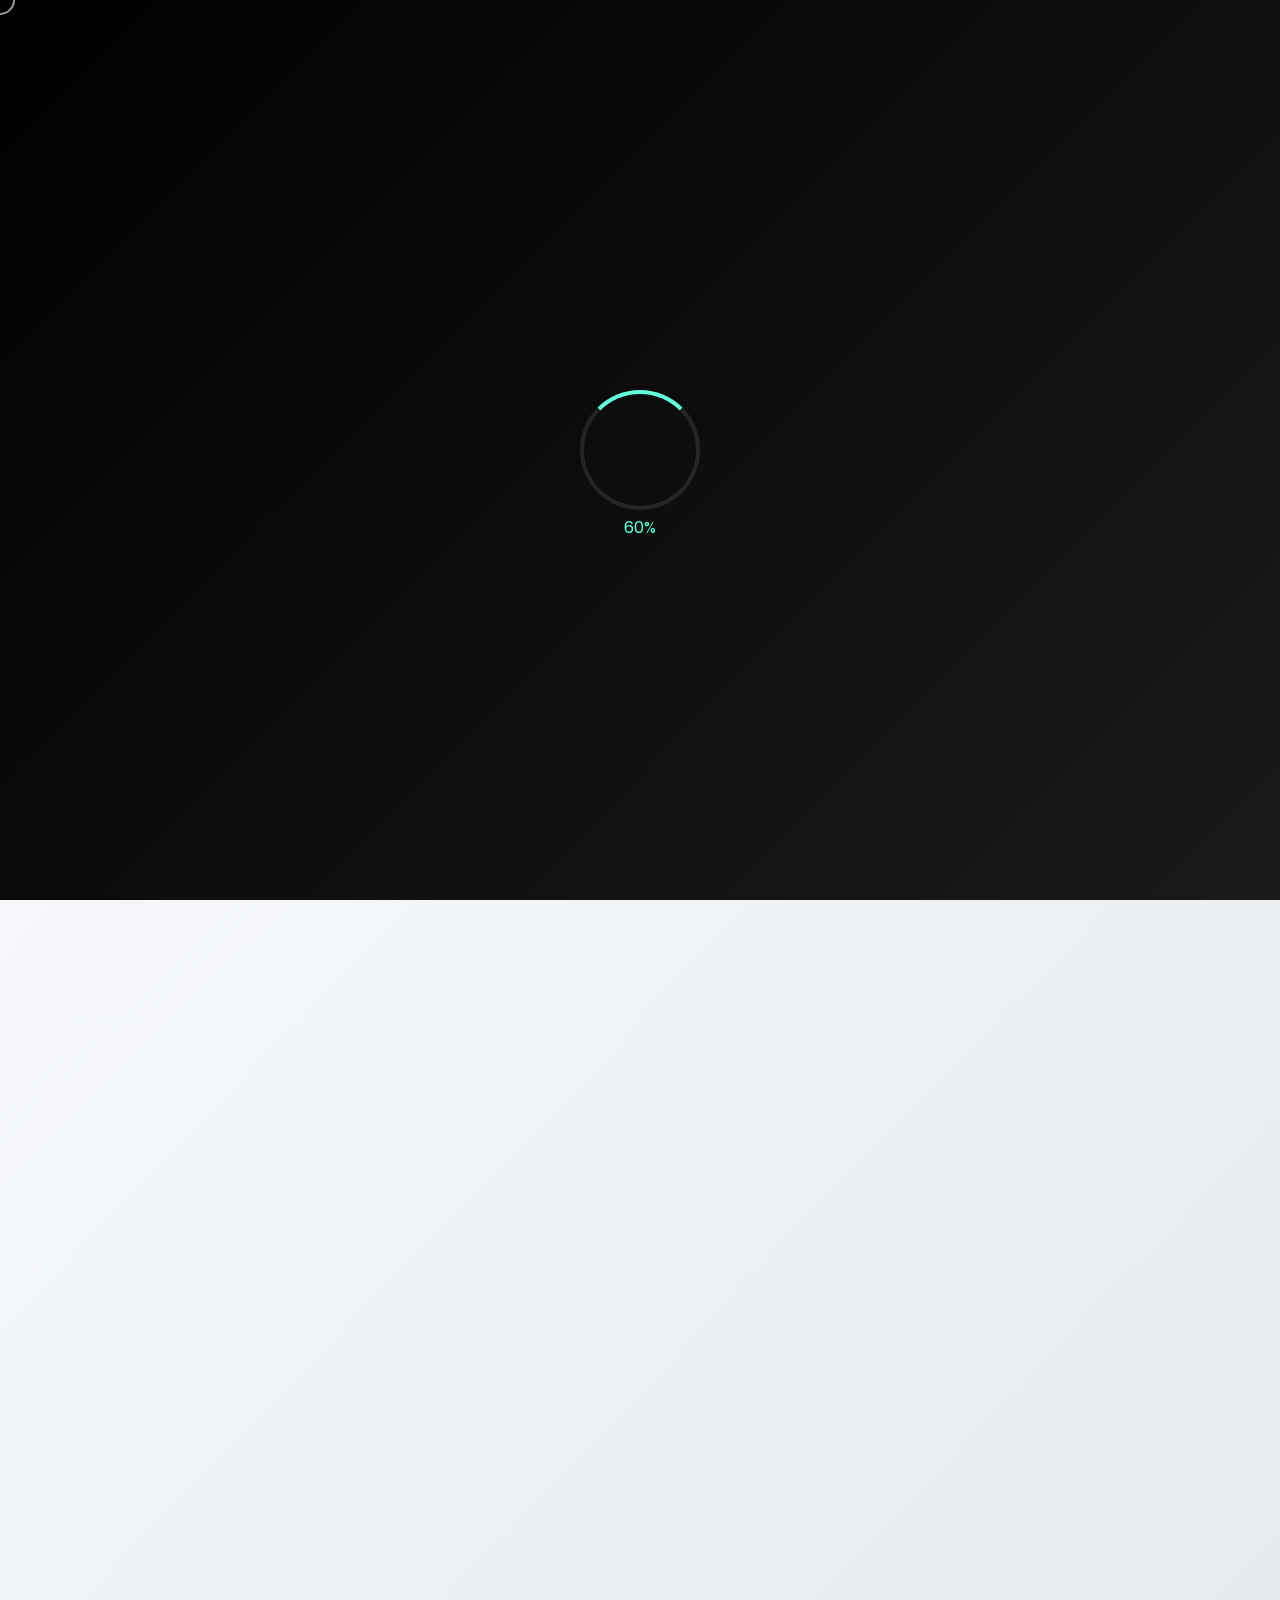
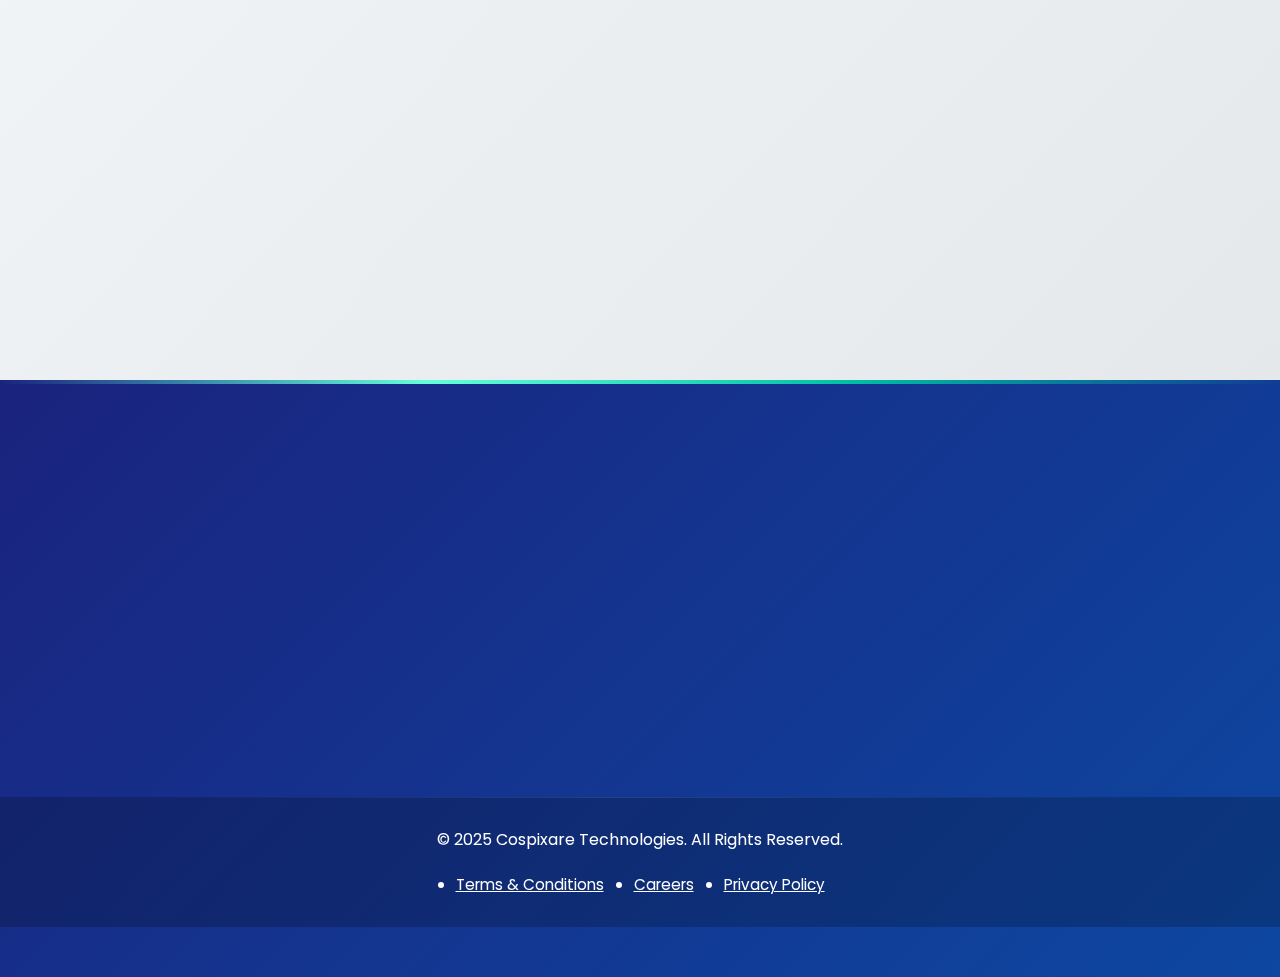
<file: contact.html>
<!DOCTYPE html>
<html lang="en">
<head>
    <meta charset="UTF-8">
    <meta name="viewport" content="width=device-width, initial-scale=1.0">
    <title>Cospixare Technologies | Contact Us</title>
    <link rel="icon" type="image/x-icon" href="assets/icons/favicon.ico">
    <link rel="apple-touch-icon" sizes="180x180" href="assets/icons/apple-touch-icon.png">
    <link rel="icon" type="image/png" sizes="32x32" href="assets/icons/favicon-32x32.png">
    <link rel="icon" type="image/png" sizes="16x16" href="assets/icons/favicon-16x16.png">
    <link rel="icon" type="image/png" sizes="192x192" href="assets/icons/android-chrome-192x192.png">
    <link rel="icon" type="image/png" sizes="512x512" href="assets/icons/android-chrome-512x512.png">
    <meta name="theme-color" content="#ffffff">
    <link rel="manifest" href="assets/icons/site.webmanifest">
    <link rel="stylesheet" href="contact-styles.css">
    <link rel="stylesheet" href="https://cdnjs.cloudflare.com/ajax/libs/font-awesome/6.7.2/css/all.min.css" integrity="sha512-Evv84Mr4kqVGRNSgIGL/F/aIDqQb7xQ2vcrdIwxfjThSH8CSR7PBEakCr51Ck+w+/U6swU2Im1vVX0SVk9ABhg==" crossorigin="anonymous" referrerpolicy="no-referrer" />
    <script defer src="script.js"></script>
<!-- Google tag (gtag.js) -->
    <script async src="https://www.googletagmanager.com/gtag/js?id=G-NMLM2H9PXZ"></script>
    <script>
        window.dataLayer = window.dataLayer || [];
        function gtag(){dataLayer.push(arguments);}
        gtag('js', new Date());
        gtag('config', 'G-NMLM2H9PXZ', {
            cookie_flags: 'SameSite=Lax; Secure',
            cookie_domain: 'cospixaretechnologies.in', // Use your actual domain
            cookie_expires: 63072000
        });
    </script>
</head>
<body>
<!-- Preloader -->
<div id="preloader">
</div>
 <!-- Cursor Follower -->
<div class="cursor"></div>
<header>
    <nav class="navbar">
        <div class="logo">
            <a href="../index.html">
                <img src="assets/images/logo.svg" alt="Cospixare Logo">
                <span class="brand-text">Cospixare <span class="highlight">Technologies</span></span>
            </a>
        </div>
        <ul class="nav-links">
            <li><a href="../index.html" class="nav-item"><i class="fas fa-home"></i>Home</a></li>
            <li class="dropdown">
                <a href="../services.html" class="drop-btn"><i class="fas fa-cogs"></i>Services <i class="fas fa-chevron-down"></i></a>
                <div class="dropdown-content">
                    <div class="mega-menu">
                        <div class="menu-column">
                            <h3>Digital Solutions</h3>
                            <a href="../digital-marketing-service.html"><i class="fas fa-bullhorn"></i>Digital Marketing & SEO</a>
                            <a href="../software-service.html"><i class="fas fa-code"></i>Custom Software Development</a>
                        </div>
                        <div class="menu-column">
                            <h3>Design Services</h3>
                            <a href="../logo-service.html"><i class="fas fa-paint-brush"></i>Logo Design</a>
                            <a href="../ux-ui-service.html"><i class="fas fa-pencil-ruler"></i>UX/UI Design</a>
                        </div>
                        <div class="menu-column">
                            <h3>Web Solutions</h3>
                            <a href="../web-dev-service.html"><i class="fas fa-globe"></i>Website Development</a>
                            <a href="../cloud-service.html"><i class="fas fa-handshake"></i>Cloud Solutions</a>
                        </div>
                    </div>
                </div>
            </li>
            <li><a href="../careers.html" class="nav-item"><i class="fas fa-briefcase"></i>Careers</a></li>
            <li><a href="../about.html" class="nav-item"><i class="fas fa-info-circle"></i>About</a></li>
            <li><a href="../contact.html" class="nav-item btn-contact"><i class="fas fa-envelope"></i>Contact</a></li>
        </ul>
        <div class="search-box">
            <input type="text" id="search-input" name="search" placeholder="Search...">
            <button><i class="fas fa-search"></i></button>
        </div>
        <div class="menu-toggle" id="mobile-menu" aria-label="Toggle navigation menu" onclick="this.classList.toggle('active')">
            <div class="bar"></div>
            <div class="bar"></div>
            <div class="bar"></div>
        </div>
    </nav>
</header>
<main>
<!-- Contact Us Hero Section -->
    <section id="contact-hero">
        <div class="overlay"></div>
        <div class="contact-content">
            <h1 class="contact-title">Let's Connect & Build Something Amazing</h1>
            <p class="contact-description" style="color: rgb(255, 238, 0);">
                Whether you have a project in mind or just want to say hello, our team at 
                <span>Cospixare Technologies</span> is here to help. Let's create the future together.
            </p>
            <a href="#contact-form" class="contact-button">Get in Touch</a>
        </div>
    </section>
<!-- Contact Form Section -->
    <section id="contact-section" class="contact-section-wrapper">
        <h3 class="contact-subtitle">Got a Question?</h3>
        <h1 class="contact-title">We are Here to Answer It!</h1>
        <p class="contact-description">
            Please send us information about your project. One of our project managers will evaluate your requirements
            and provide a formal proposal. Your details will help us assess your project accurately.
        </p>

        <div class="contact-container">
            <!-- Contact Form -->
            <div class="contact-form">
                <form action="https://api.web3forms.com/submit" method="post" id="contact-form">
                    <input type="hidden" name="access_key" value="b4be0a98-09bf-444a-8f5a-1f25ef9d13d2">
                    <input type="hidden" name="redirect" value="https://cospixaretechnologies.in/thank-you.html">
                    <input type="hidden" name="subject" value="New Service Request from Cospixare Technologies">
                    
                    <div class="form-group">
                        <input type="text" name="name" class="form-input" placeholder="Name*" required autocomplete="name">
                        <input type="tel" name="phone" class="form-input" placeholder="Phone*" required autocomplete="tel">
                    </div>

                    <div class="form-group">
                        <input type="email" name="email" class="form-input" placeholder="Email*" required autocomplete="email">
                        <input type="text" name="company" class="form-input" placeholder="Company Name" autocomplete="organization">
                    </div>

                    <div class="form-group">
                        <select name="service" class="form-select" required>
                            <option value="">Select Services</option>
                            <option value="Digital Marketing">Digital Marketing & SEO</option>
                            <option value="Software Development">Custom Software Development</option>
                            <option value="Logo Design">Logo Design</option>
                            <option value="UX/UI Design">UX/UI Design</option>
                            <option value="Web Development">Website Development</option>
                            <option value="Cloud Solutions">Cloud Solutions</option>
                        </select>
                    </div>
                    <textarea name="message" class="form-textarea" placeholder="Let us know what you need" required></textarea>

                    <div class="checkbox-group">
                        <label class="checkbox-label">
                            <input type="checkbox" name="updates">
                            I would like to be updated on the latest products, events, and thought leadership.
                        </label>
                        <label class="checkbox-label">
                            <input type="checkbox" name="terms" required>
                            I have read and accepted the <a href="../terms-conditions.html">Terms & Conditions</a> & <a href="../privacy-policy.html">Privacy Policy</a>.
                        </label>
                    </div>

                    <button type="submit" class="submit-button">Submit</button>
                </form>
            </div>

            <!-- Contact Information -->
            <div class="contact-info">
                <div class="info-box">
                    <h3>📅 Book a Demo</h3>
                    <p>Schedule a meeting with our engagement specialist</p>
                </div>

                <div class="info-box">
                    <h3>📩 Send Your CV</h3>
                    <p>Join our team at <a href="../careers.html">Careers</a></p>
                </div>

                <div class="info-box">
                    <h3>📧 Reach Us via Email</h3>
                    <p><a href="mailto:info@cospixaretechnologies.in">info@cospixaretechnologies.in</a></p>
                </div>
            </div>
        </div>
    </section>
</main>
<!-- Footer Section -->
<footer class="footer">
<div class="container">
    <!-- About Company -->
    <div class="footer-section about">
        <h2>About Company</h2>
        <p>We deliver innovative, scalable, and reliable technology solutions that drive your business forward.</p>
        <div class="social-icons">
            <a href="https://www.facebook.com/share/1EA9ZFhNFK" aria-label="Facebook"><i class="fab fa-facebook-f"></i></a>
            <a href="https://www.linkedin.com/company/cospixare-technologies" aria-label="LinkedIn"><i class="fab fa-linkedin-in"></i></a>
            <a href="https://www.instagram.com/cospixare_technologies?igsh=MXJqdjUxZmc1MHBlaA==" aria-label="Instagram"><i class="fab fa-instagram"></i></a>
            <a href="https://x.com/Cospixare_Tech?t=sFe4y0KUoVhGPxEoxP2RcA&s=09" aria-label="X-Twitter"><i class="fa-brands fa-x-twitter"></i></a>
            <a href="https://www.threads.net/@cospixare_technologies" aria-label="Threads"><i class="fa-brands fa-threads"></i></a>
        </div>
    </div>
    <!-- Quick Links -->
    <div class="footer-section quick-links">
        <h2>Quick Links</h2>
        <ul>
            <li><a href="../about.html">About Us</a></li>
            <li><a href="../privacy-policy.html">Privacy Policy</a></li>
            <li><a href="../terms-conditions.html">Terms & Conditions</a></li>
            <li><a href="../contact.html">Contact Us</a></li>
        </ul>
    </div>
    <!-- Newsletter -->
    <div class="footer-section newsletter">
        <h2>Newsletter</h2>
        <p>Subscribe to our newsletter to get the latest updates and offers.</p>
        <div class="subscribe-box">
            <form action="https://api.web3forms.com/submit" method="post">
                <input type="hidden" name="access_key" value="21ef4e09-e220-4a65-915d-cb8ebcb581bb">
                <input type="hidden" name="redirect" value="https://cospixaretechnologies.in/thank-you.html">
                <input type="hidden" name="subject" value="New Email submission from Cospixare Technologies">
                <input type="email" name="email" placeholder="Enter your email" autocomplete="email" required>
                <button type="submit" class="cta-button">Subscribe</button>
            </form>            
        </div>
        <p id="msg"></p>
    </div>
</div>
<!-- Copyright -->
<div class="footer-bottom">
    <p>© 2025 Cospixare Technologies. All Rights Reserved.</p>
    <ul>
        <li><a href="../terms-conditions.html">Terms & Conditions</a></li>
        <li><a href="../careers.html">Careers</a></li>
        <li><a href="../privacy-policy.html">Privacy Policy</a></li>
    </ul>
</div>
</footer>
</body>
</html>
</file>
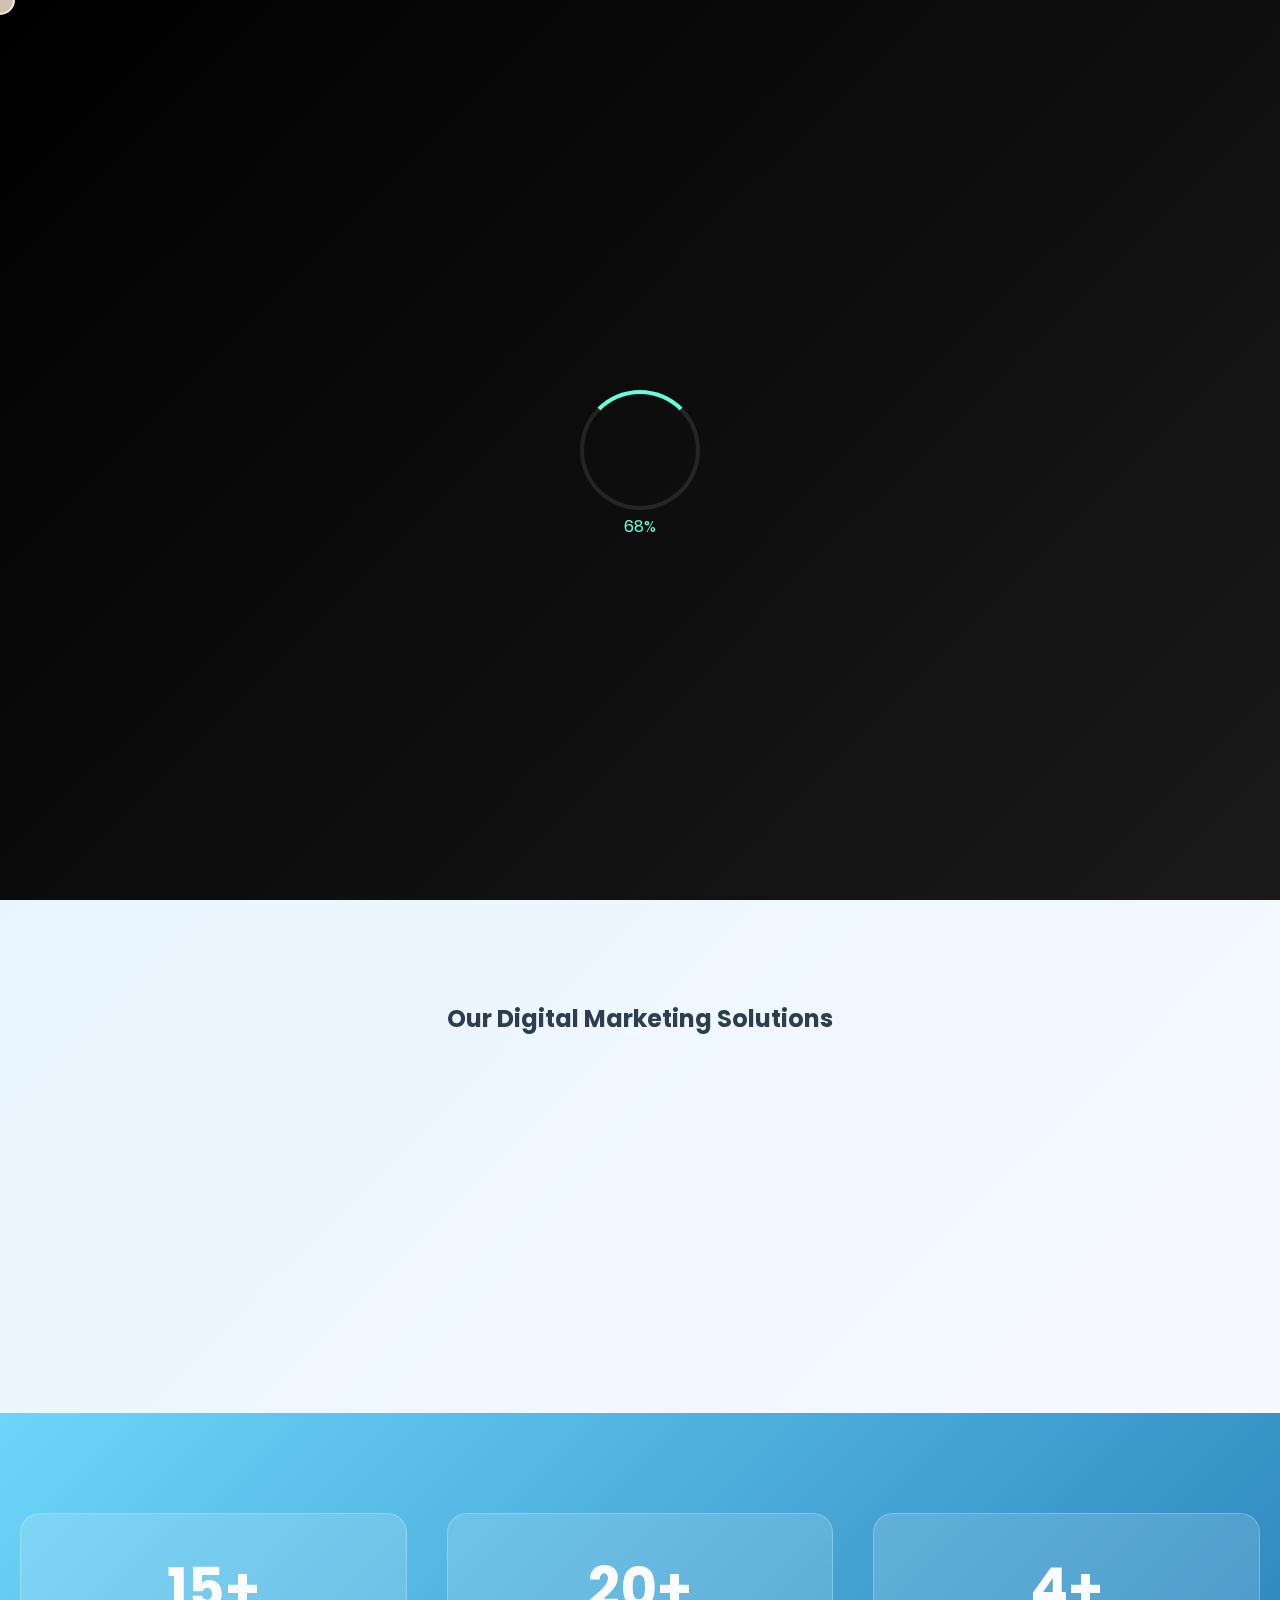
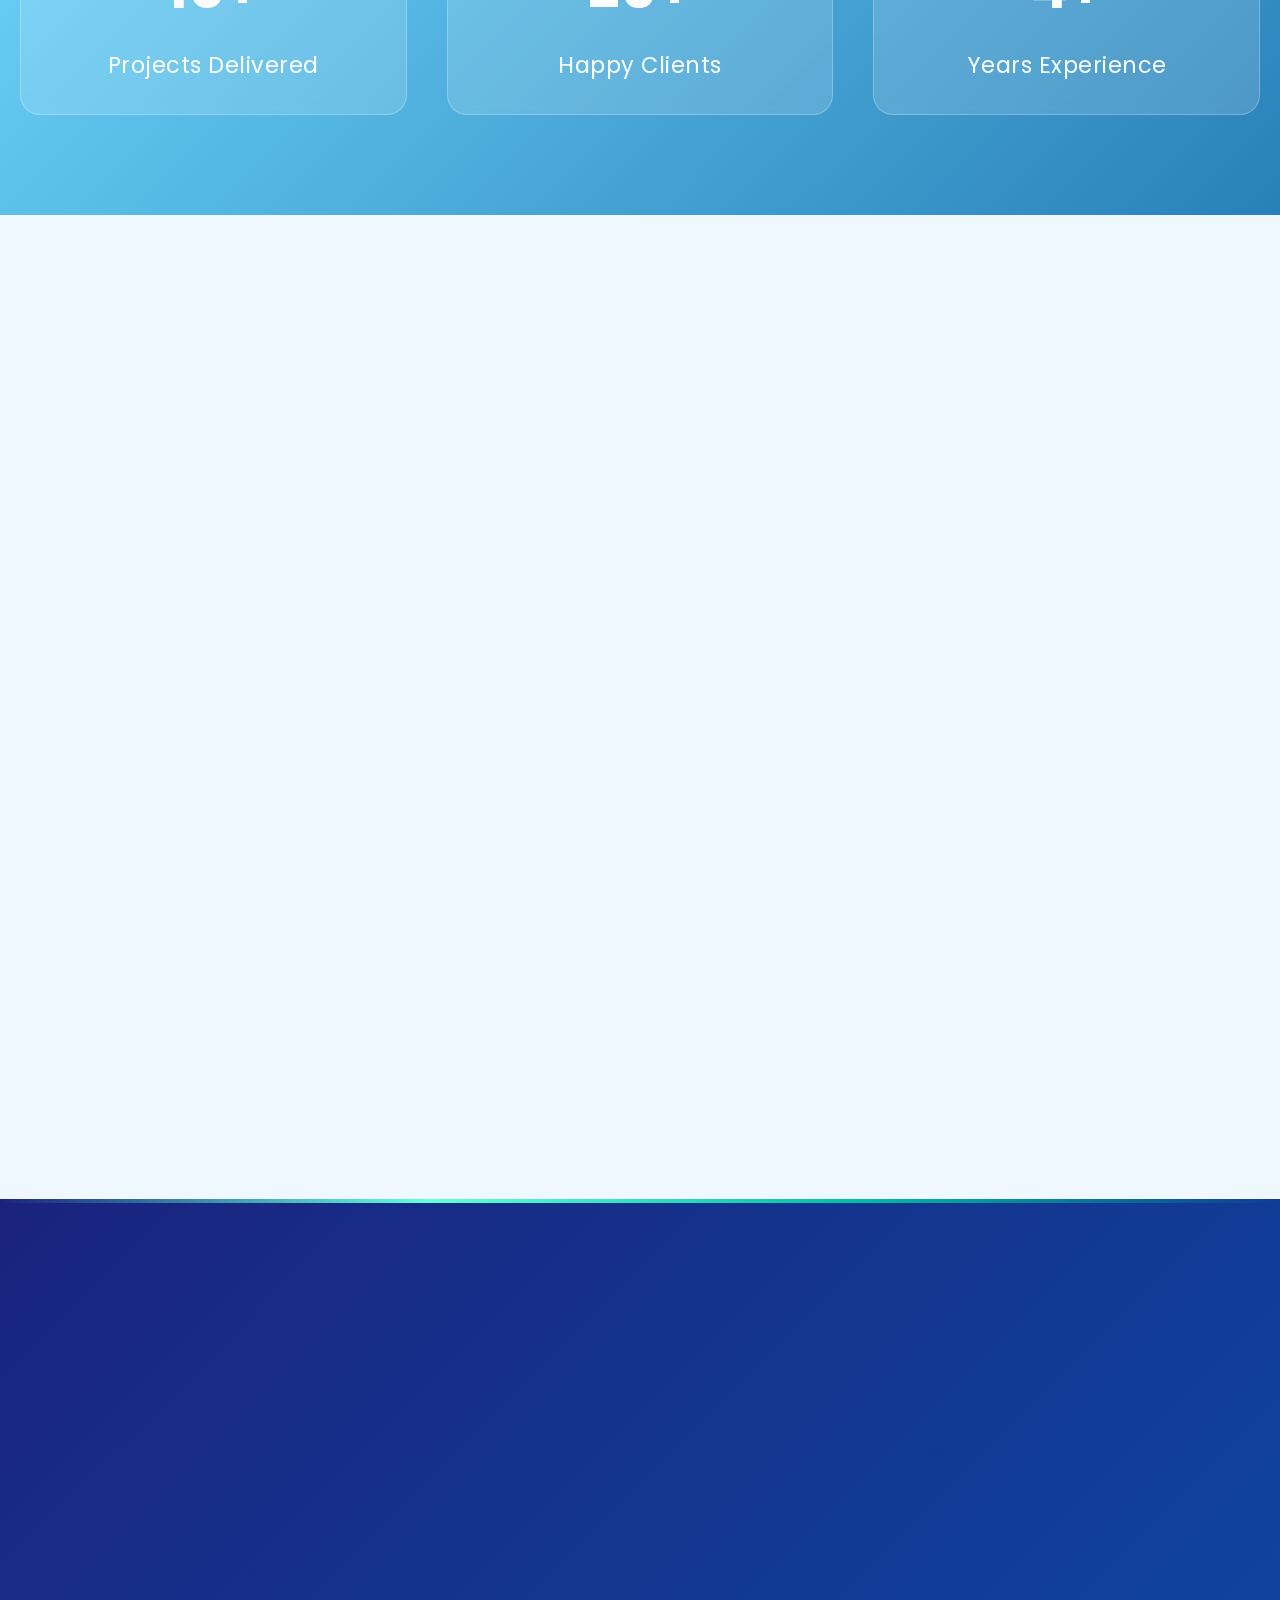
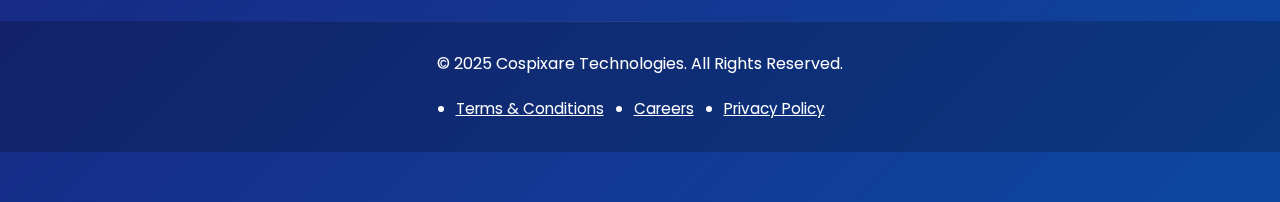
<file: digital-marketing-service.html>
<!DOCTYPE html>
<html lang="en">
<head>
    <meta charset="UTF-8">
    <meta name="viewport" content="width=device-width, initial-scale=1.0">
    <title>Cospixare Technologies | Digital Marketing</title>
    <link rel="icon" type="image/x-icon" href="assets/icons/favicon.ico">
    <link rel="apple-touch-icon" sizes="180x180" href="assets/icons/apple-touch-icon.png">
    <link rel="icon" type="image/png" sizes="32x32" href="assets/icons/favicon-32x32.png">
    <link rel="icon" type="image/png" sizes="16x16" href="assets/icons/favicon-16x16.png">
    <link rel="icon" type="image/png" sizes="192x192" href="assets/icons/android-chrome-192x192.png">
    <link rel="icon" type="image/png" sizes="512x512" href="assets/icons/android-chrome-512x512.png">
    <meta name="theme-color" content="#ffffff">
    <link rel="manifest" href="assets/icons/site.webmanifest">
    <link rel="stylesheet" href="serviceseach-styles.css">
    <link rel="stylesheet" href="https://cdnjs.cloudflare.com/ajax/libs/font-awesome/6.7.2/css/all.min.css" integrity="sha512-Evv84Mr4kqVGRNSgIGL/F/aIDqQb7xQ2vcrdIwxfjThSH8CSR7PBEakCr51Ck+w+/U6swU2Im1vVX0SVk9ABhg==" crossorigin="anonymous" referrerpolicy="no-referrer" />
    <script defer src="script.js"></script>
<!-- Google tag (gtag.js) -->
    <script async src="https://www.googletagmanager.com/gtag/js?id=G-NMLM2H9PXZ"></script>
    <script>
        window.dataLayer = window.dataLayer || [];
        function gtag(){dataLayer.push(arguments);}
        gtag('js', new Date());
        gtag('config', 'G-NMLM2H9PXZ', {
            cookie_flags: 'SameSite=Lax; Secure',
            cookie_domain: 'cospixaretechnologies.in', // Use your actual domain
            cookie_expires: 63072000
        });
    </script>
</head>
<body>
    <!-- Preloader -->
    <div id="preloader">
    </div>
     <!-- Cursor Follower -->
    <div class="cursor"></div>
    <header>
        <nav class="navbar">
            <div class="logo">
                <a href="../index.html">
                    <img src="assets/images/logo.svg" alt="Cospixare Logo">
                    <span class="brand-text">Cospixare <span class="highlight">Technologies</span></span>
                </a>
            </div>
            <ul class="nav-links">
                <li><a href="../index.html" class="nav-item"><i class="fas fa-home"></i>Home</a></li>
                <li class="dropdown">
                    <a href="../services.html" class="drop-btn"><i class="fas fa-cogs"></i>Services <i class="fas fa-chevron-down"></i></a>
                    <div class="dropdown-content">
                        <div class="mega-menu">
                            <div class="menu-column">
                                <h3>Digital Solutions</h3>
                                <a href="../digital-marketing-service.html"><i class="fas fa-bullhorn"></i>Digital Marketing & SEO</a>
                                <a href="../software-service.html"><i class="fas fa-code"></i>Custom Software Development</a>
                            </div>
                            <div class="menu-column">
                                <h3>Design Services</h3>
                                <a href="../logo-service.html"><i class="fas fa-paint-brush"></i>Logo Design</a>
                                <a href="../ux-ui-service.html"><i class="fas fa-pencil-ruler"></i>UX/UI Design</a>
                            </div>
                            <div class="menu-column">
                                <h3>Web Solutions</h3>
                                <a href="../web-dev-service.html"><i class="fas fa-globe"></i>Website Development</a>
                                <a href="../cloud-service.html"><i class="fas fa-handshake"></i>Cloud Solutions</a>
                            </div>
                        </div>
                    </div>
                </li>
                <li><a href="../careers.html" class="nav-item"><i class="fas fa-briefcase"></i>Careers</a></li>
                <li><a href="../about.html" class="nav-item"><i class="fas fa-info-circle"></i>About</a></li>
                <li><a href="../contact.html" class="nav-item btn-contact"><i class="fas fa-envelope"></i>Contact</a></li>
            </ul>
            <div class="search-box">
                <input type="text" id="search-input" name="search" placeholder="Search...">
                <button><i class="fas fa-search"></i></button>
            </div>
            <div class="menu-toggle" id="mobile-menu" aria-label="Toggle navigation menu" onclick="this.classList.toggle('active')">
                <div class="bar"></div>
                <div class="bar"></div>
                <div class="bar"></div>
            </div>
        </nav>
    </header>        
    <main>
 <!-- Hero Section -->
 <section class="header-section">
    <div class="hero-banner">
        <div class="overlay-effect"></div>
        <div class="hero-info">
            <h1 class="text-animation">Digital Marketing</h1>
            <p class="text-animation">Enhance your brand visibility, improve customer engagement, and drive sales with our advanced digital marketing strategies.</p>
            <a href="#our-serviceseach" class="cta-btneach">View Services</a>
        </div>
    </div>
 </section>
     <!-- Services Section -->
     <section id="our-serviceseach" class="services-sectioneach">
        <h2>Our Digital Marketing Solutions</h2>
        <div class="service-grideach">
            <div class="service-cardeach">
                <h3>Search Engine Optimization (SEO)</h3>
                <p>We optimize your website to rank higher on Google and other search engines, ensuring your brand is visible to the right audience.</p>
            </div>
            <div class="service-cardeach">
                <h3>Social Media Marketing (SMM)</h3>
                <p>We manage your social media presence and create engaging content that builds brand loyalty and boosts conversions.</p>
            </div>
            <div class="service-cardeach">
                <h3>Content Marketing & Blogging</h3>
                <p>Quality content drives engagement and builds trust. We create SEO-optimized blogs, website content, and marketing copies that deliver value to your audience.</p>
            </div>
        </div>
    </section>

    <!-- Animated Stats Section -->
    <section class="stats-sectioneach">
        <div class="stats-boxeach">
            <h2><span class="count-number" data-target="15">100</span>+</h2>
            <p>Projects Delivered</p>
        </div>
        <div class="stats-boxeach">
            <h2><span class="count-number" data-target="20">100</span>+</h2>
            <p>Happy Clients</p>
        </div>
        <div class="stats-boxeach">
            <h2><span class="count-number" data-target="4">100</span>+</h2>
            <p>Years Experience</p>
        </div>
    </section>
        <!-- Main Container -->
        <div class="containereach">
        
            <!-- Left Section - Image -->
            <div class="image-sectioneach">
                <img src="../assets/images/digital-service.png" alt="Digital Marketing">
            </div>
    
            <!-- Right Section - Service Details -->
            <div class="content-sectioneach">
                    
                <!-- Main Service Content -->
                <section class="service-contenteach">
                    <h2>Digital Marketing</h2>
                    <p>
                        we craft data-driven marketing strategies that help businesses thrive in the digital landscape. From increasing brand visibility to driving conversions, our services are tailored to meet your unique business goals.
                    </p>
    
                    <h3>Our Expertise:</h3>
                    <ul>
                        <li><strong>Search Engine Optimization:</strong> Boost Your Website’s Visibility & Rank Higher on Google.</li>
                        <li><strong>Social Media Marketing:</strong> Engage, Influence & Grow Your Social Presence.</li>
                        <li><strong>Content Marketing & Blogging:</strong> Create High-Value Content That Converts.</li>
                        <li><strong>Email Marketing & Automation:</strong> Nurture Leads & Increase Customer Retention.</li>
                        <li><strong>Online Reputation Management:</strong> Build Trust & Maintain a Positive Brand Image.</li>
                        <li><strong>Pay-Per-Click Advertising (PPC):</strong> Maximize ROI with Data-Driven Ad Campaigns.</li>
                    </ul>
    
                    <h3>Benefits With Our Services:</h3>
                    <ul>
                        <li>Get Found by the Right Audience at the Right Time.</li>
                        <li>Turn Visitors into Loyal Customers.</li>
                        <li>Maximize ROI with Smart Budget Allocation.</li>
                        <li>Position Your Business as an Industry Leader.</li>
                        <li> Leverage Insights for Smarter Strategies.</li>
                    </ul>
                                    <!-- Services Info Box -->
                    <aside class="services-infoeach">
                    <h3>Explore Our Services</h3>
                    <p>We offer a range of high-quality services, from web development to UI/UX design, ensuring your business stays ahead in the digital world.</p>
                    <a href="../services.html" class="btn-primaryeach">View All Services</a>
                    </aside>
    
                </section>
            </div>
        </div>
    </main>
<!-- Footer Section -->
<footer class="footer">
    <div class="container">
        <!-- About Company -->
        <div class="footer-section about">
            <h2>About Company</h2>
            <p>We deliver innovative, scalable, and reliable technology solutions that drive your business forward.</p>
            <div class="social-icons">
                <a href="https://www.facebook.com/share/1EA9ZFhNFK" aria-label="Facebook"><i class="fab fa-facebook-f"></i></a>
                <a href="https://www.linkedin.com/company/cospixare-technologies" aria-label="LinkedIn"><i class="fab fa-linkedin-in"></i></a>
                <a href="https://www.instagram.com/cospixare_technologies?igsh=MXJqdjUxZmc1MHBlaA==" aria-label="Instagram"><i class="fab fa-instagram"></i></a>
                <a href="https://x.com/Cospixare_Tech?t=sFe4y0KUoVhGPxEoxP2RcA&s=09" aria-label="X-Twitter"><i class="fa-brands fa-x-twitter"></i></a>
                <a href="https://www.threads.net/@cospixare_technologies" aria-label="Threads"><i class="fa-brands fa-threads"></i></a>
            </div>
        </div>
        <!-- Quick Links -->
        <div class="footer-section quick-links">
            <h2>Quick Links</h2>
            <ul>
                <li><a href="../about.html">About Us</a></li>
                <li><a href="../privacy-policy.html">Privacy Policy</a></li>
                <li><a href="../terms-conditions.html">Terms & Conditions</a></li>
                <li><a href="../contact.html">Contact Us</a></li>
            </ul>
        </div>
        <!-- Newsletter -->
        <div class="footer-section newsletter">
            <h2>Newsletter</h2>
            <p>Subscribe to our newsletter to get the latest updates and offers.</p>
            <div class="subscribe-box">
                <form action="https://api.web3forms.com/submit" method="post">
                    <input type="hidden" name="access_key" value="21ef4e09-e220-4a65-915d-cb8ebcb581bb">
                    <input type="hidden" name="redirect" value="https://cospixaretechnologies.in/thank-you.html">
                    <input type="hidden" name="subject" value="New Email submission from Cospixare Technologies">
                    <input type="email" name="email" placeholder="Enter your email" autocomplete="email" required>
                    <button type="submit" class="cta-button">Subscribe</button>
                </form>            
            </div>
            <p id="msg"></p>
        </div>
    </div>
    <!-- Copyright -->
    <div class="footer-bottom">
        <p>© 2025 Cospixare Technologies. All Rights Reserved.</p>
        <ul>
            <li><a href="../terms-conditions.html">Terms & Conditions</a></li>
            <li><a href="../careers.html">Careers</a></li>
            <li><a href="../privacy-policy.html">Privacy Policy</a></li>
        </ul>
    </div>
</footer>        
</body>
</html>
</file>
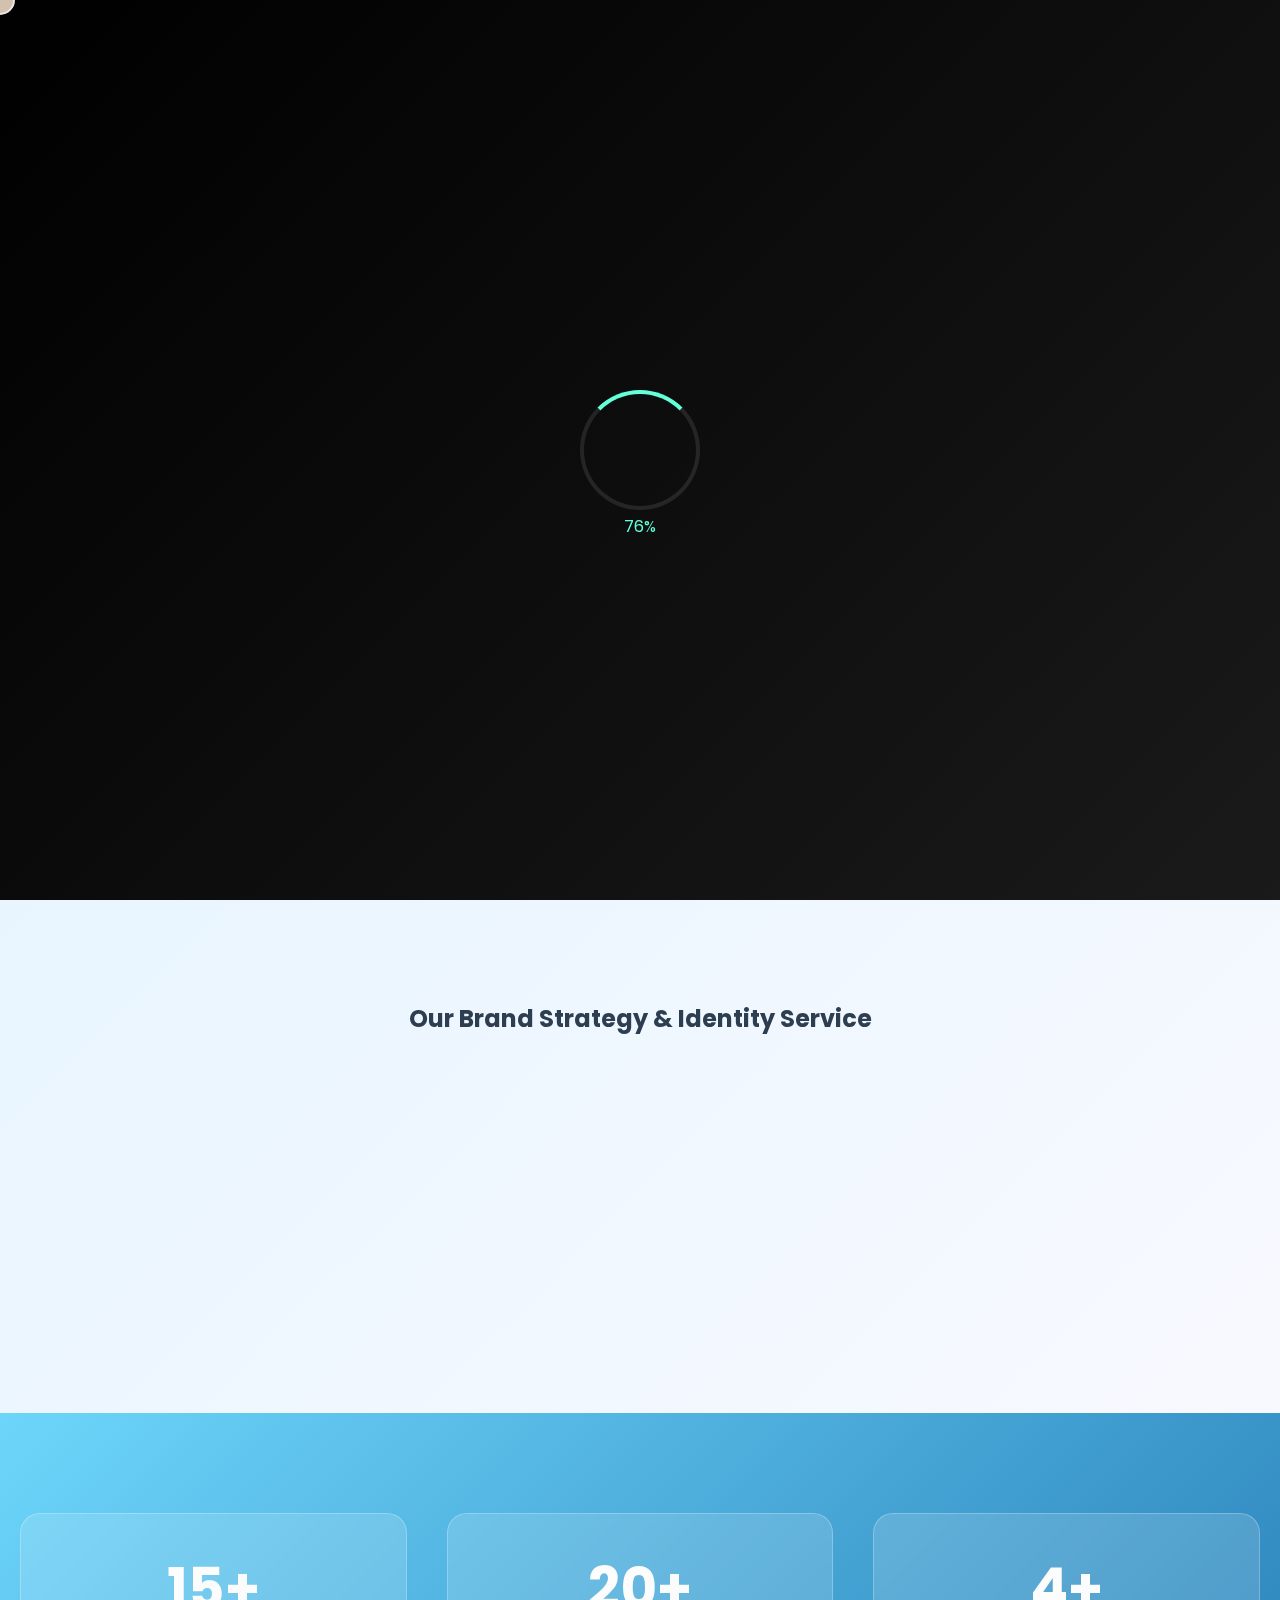
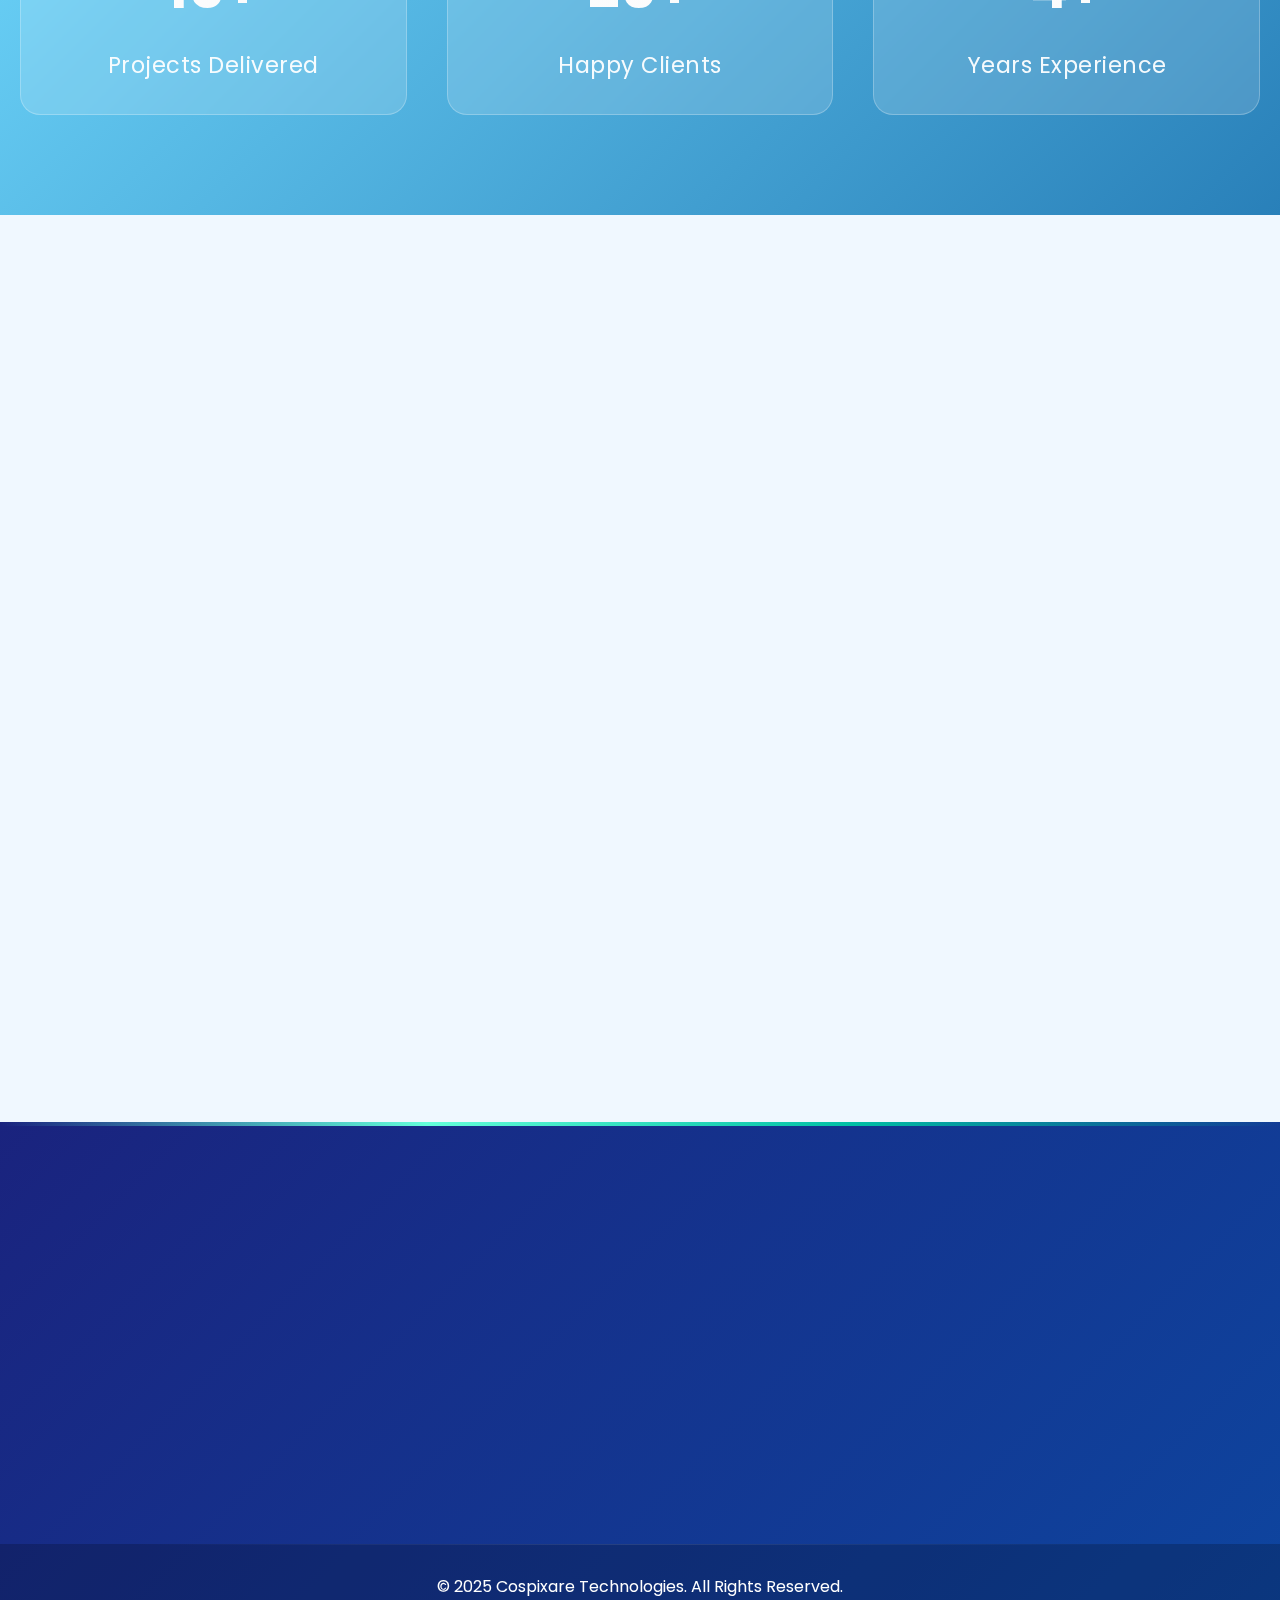
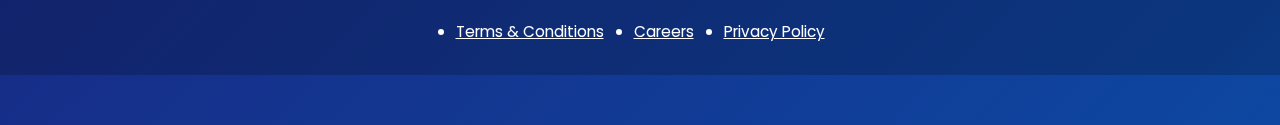
<file: logo-service.html>
<!DOCTYPE html>
<html lang="en">
<head>
    <meta charset="UTF-8">
    <meta name="viewport" content="width=device-width, initial-scale=1.0">
    <title>Cospixare Technologies | Logo Design Service</title>
    <link rel="icon" type="image/x-icon" href="assets/icons/favicon.ico">
    <link rel="apple-touch-icon" sizes="180x180" href="assets/icons/apple-touch-icon.png">
    <link rel="icon" type="image/png" sizes="32x32" href="assets/icons/favicon-32x32.png">
    <link rel="icon" type="image/png" sizes="16x16" href="assets/icons/favicon-16x16.png">
    <link rel="icon" type="image/png" sizes="192x192" href="assets/icons/android-chrome-192x192.png">
    <link rel="icon" type="image/png" sizes="512x512" href="assets/icons/android-chrome-512x512.png">
    <meta name="theme-color" content="#ffffff">
    <link rel="manifest" href="assets/icons/site.webmanifest">
    <link rel="stylesheet" href="serviceseach-styles.css">
    <link rel="stylesheet" href="https://cdnjs.cloudflare.com/ajax/libs/font-awesome/6.7.2/css/all.min.css" integrity="sha512-Evv84Mr4kqVGRNSgIGL/F/aIDqQb7xQ2vcrdIwxfjThSH8CSR7PBEakCr51Ck+w+/U6swU2Im1vVX0SVk9ABhg==" crossorigin="anonymous" referrerpolicy="no-referrer" />
    <script defer src="script.js"></script>
<!-- Google tag (gtag.js) -->
    <script async src="https://www.googletagmanager.com/gtag/js?id=G-NMLM2H9PXZ"></script>
    <script>
        window.dataLayer = window.dataLayer || [];
        function gtag(){dataLayer.push(arguments);}
        gtag('js', new Date());
        gtag('config', 'G-NMLM2H9PXZ', {
            cookie_flags: 'SameSite=Lax; Secure',
            cookie_domain: 'cospixaretechnologies.in', // Use your actual domain
            cookie_expires: 63072000
        });
    </script>
</head>
<body>
    <!-- Preloader -->
    <div id="preloader">
    </div>
     <!-- Cursor Follower -->
    <div class="cursor"></div>
    <header>
        <nav class="navbar">
            <div class="logo">
                <a href="../index.html">
                    <img src="assets/images/logo.svg" alt="Cospixare Logo">
                    <span class="brand-text">Cospixare <span class="highlight">Technologies</span></span>
                </a>
            </div>
            <ul class="nav-links">
                <li><a href="../index.html" class="nav-item"><i class="fas fa-home"></i>Home</a></li>
                <li class="dropdown">
                    <a href="../services.html" class="drop-btn"><i class="fas fa-cogs"></i>Services <i class="fas fa-chevron-down"></i></a>
                    <div class="dropdown-content">
                        <div class="mega-menu">
                            <div class="menu-column">
                                <h3>Digital Solutions</h3>
                                <a href="../digital-marketing-service.html"><i class="fas fa-bullhorn"></i>Digital Marketing & SEO</a>
                                <a href="../software-service.html"><i class="fas fa-code"></i>Custom Software Development</a>
                            </div>
                            <div class="menu-column">
                                <h3>Design Services</h3>
                                <a href="../logo-service.html"><i class="fas fa-paint-brush"></i>Logo Design</a>
                                <a href="../ux-ui-service.html"><i class="fas fa-pencil-ruler"></i>UX/UI Design</a>
                            </div>
                            <div class="menu-column">
                                <h3>Web Solutions</h3>
                                <a href="../web-dev-service.html"><i class="fas fa-globe"></i>Website Development</a>
                                <a href="../cloud-service.html"><i class="fas fa-handshake"></i>Cloud Solutions</a>
                            </div>
                        </div>
                    </div>
                </li>
                <li><a href="../careers.html" class="nav-item"><i class="fas fa-briefcase"></i>Careers</a></li>
                <li><a href="../about.html" class="nav-item"><i class="fas fa-info-circle"></i>About</a></li>
                <li><a href="../contact.html" class="nav-item btn-contact"><i class="fas fa-envelope"></i>Contact</a></li>
            </ul>
            <div class="search-box">
                <input type="text" id="search-input" name="search" placeholder="Search...">
                <button><i class="fas fa-search"></i></button>
            </div>
            <div class="menu-toggle" id="mobile-menu" aria-label="Toggle navigation menu" onclick="this.classList.toggle('active')">
                <div class="bar"></div>
                <div class="bar"></div>
                <div class="bar"></div>
            </div>
        </nav>
    </header>        
    <main>
 <!-- Hero Section -->
 <section class="header-section">
    <div class="hero-banner">
        <div class="overlay-effect"></div>
        <div class="hero-info">
            <h1 class="text-animation">Brand Strategy & Identity</h1>
            <p class="text-animation">Our logos are designed to be adaptable for websites, business cards, merchandise, and digital media without losing quality..</p>
            <a href="#our-serviceseach" class="cta-btneach">View Services</a>
        </div>
    </div>
 </section>
     <!-- Services Section -->
     <section id="our-serviceseach" class="services-sectioneach">
        <h2>Our Brand Strategy & Identity Service</h2>
        <div class="service-grideach">
            <div class="service-cardeach">
                <h3>Unique & Custom Logo Design</h3>
                <p>We create tailor-made logos that reflect your brand’s personality, values, and industry presence.</p>
            </div>
            <div class="service-cardeach">
                <h3>Versatile & Scalable Designs</h3>
                <p>Our logos are designed to be adaptable for websites, business cards, merchandise, and digital media without losing quality.</p>
            </div>
            <div class="service-cardeach">
                <h3>Full Branding & Identity Packages</h3>
                <p>We provide branding kits with color palettes, typography, and usage guidelines for a cohesive brand presence.</p>
            </div>
        </div>
    </section>

    <!-- Animated Stats Section -->
    <section class="stats-sectioneach">
        <div class="stats-boxeach">
            <h2><span class="count-number" data-target="15">100</span>+</h2>
            <p>Projects Delivered</p>
        </div>
        <div class="stats-boxeach">
            <h2><span class="count-number" data-target="20">100</span>+</h2>
            <p>Happy Clients</p>
        </div>
        <div class="stats-boxeach">
            <h2><span class="count-number" data-target="4">100</span>+</h2>
            <p>Years Experience</p>
        </div>
    </section>
        <!-- Main Container -->
        <div class="containereach">
        
            <!-- Left Section - Image -->
            <div class="image-sectioneach">
                <img src="../assets/images/logo-service.png" alt="Brand Strategy & Identity">
            </div>
    
            <!-- Right Section - Service Details -->
            <div class="content-sectioneach">
                    
                <!-- Main Service Content -->
                <section class="service-contenteach">
                    <h2>Brand Strategy & Identity</h2>
                    <p>
                        we craft visually striking and memorable logos that define your brand identity. Here’s how our expertise can bring your vision to life:
                    </p>
    
                    <h3>Our Expertise:</h3>
                    <ul>
                        <li><strong>Modern & Timeless Aesthetics:</strong> A Perfect Blend of Creativity & Strategy.</li>
                        <li><strong>Industry-Specific Logo Solutions:</strong> Designs That Resonate with Your Target Audience.</li>
                        <li><strong>Multiple Concepts & Revisions:</strong> Your Vision, Refined to Perfection.</li>
                        <li><strong>Full Branding & Identity Packages:</strong>  More Than Just a Logo – A Complete Brand Experience.</li>
                        <li><strong>Versatile & Scalable Designs:</strong>  Logos That Look Perfect on Any Platform.</li>
                        <li><strong>Unique & Custom Logo Design:</strong> Stand Out with a Distinctive Brand Identity.</li>
                    </ul>
    
                    <h3>Benefits With Our Services:</h3>
                    <ul>
                        <li>Professional & Eye-Catching Designs.</li>
                        <li>Brand Recognition & Identity.</li>
                        <li>Custom & Tailor-Made Designs.</li>
                        <li>Fast Turnaround with Unlimited Revisions.</li>
                        <li>High-Quality, Scalable Formats.</li>
                    </ul>
                    <!-- Services Info Box -->
                    <aside class="services-infoeach">
                    <h3>Explore Our Services</h3>
                    <p>We offer a range of high-quality services, from web development to UI/UX design, ensuring your business stays ahead in the digital world.</p>
                    <a href="../services.html" class="btn-primaryeach">View All Services</a>
                    </aside>
    
                </section>
            </div>
        </div>
    </main>
<!-- Footer Section -->
<footer class="footer">
    <div class="container">
        <!-- About Company -->
        <div class="footer-section about">
            <h2>About Company</h2>
            <p>We deliver innovative, scalable, and reliable technology solutions that drive your business forward.</p>
            <div class="social-icons">
                <a href="https://www.facebook.com/share/1EA9ZFhNFK" aria-label="Facebook"><i class="fab fa-facebook-f"></i></a>
                <a href="https://www.linkedin.com/company/cospixare-technologies" aria-label="LinkedIn"><i class="fab fa-linkedin-in"></i></a>
                <a href="https://www.instagram.com/cospixare_technologies?igsh=MXJqdjUxZmc1MHBlaA==" aria-label="Instagram"><i class="fab fa-instagram"></i></a>
                <a href="https://x.com/Cospixare_Tech?t=sFe4y0KUoVhGPxEoxP2RcA&s=09" aria-label="X-Twitter"><i class="fa-brands fa-x-twitter"></i></a>
                <a href="https://www.threads.net/@cospixare_technologies" aria-label="Threads"><i class="fa-brands fa-threads"></i></a>
            </div>
        </div>
        <!-- Quick Links -->
        <div class="footer-section quick-links">
            <h2>Quick Links</h2>
            <ul>
                <li><a href="../about.html">About Us</a></li>
                <li><a href="../privacy-policy.html">Privacy Policy</a></li>
                <li><a href="../terms-conditions.html">Terms & Conditions</a></li>
                <li><a href="../contact.html">Contact Us</a></li>
            </ul>
        </div>
        <!-- Newsletter -->
        <div class="footer-section newsletter">
            <h2>Newsletter</h2>
            <p>Subscribe to our newsletter to get the latest updates and offers.</p>
            <div class="subscribe-box">
                <form action="https://api.web3forms.com/submit" method="post">
                    <input type="hidden" name="access_key" value="21ef4e09-e220-4a65-915d-cb8ebcb581bb">
                    <input type="hidden" name="redirect" value="https://cospixaretechnologies.in/thank-you.html">
                    <input type="hidden" name="subject" value="New Email submission from Cospixare Technologies">
                    <input type="email" name="email" placeholder="Enter your email" autocomplete="email" required>
                    <button type="submit" class="cta-button">Subscribe</button>
                </form>            
            </div>
            <p id="msg"></p>
        </div>
    </div>
    <!-- Copyright -->
    <div class="footer-bottom">
        <p>© 2025 Cospixare Technologies. All Rights Reserved.</p>
        <ul>
            <li><a href="../terms-conditions.html">Terms & Conditions</a></li>
            <li><a href="../careers.html">Careers</a></li>
            <li><a href="../privacy-policy.html">Privacy Policy</a></li>
        </ul>
    </div>
</footer>        
</body>
</html>
</file>
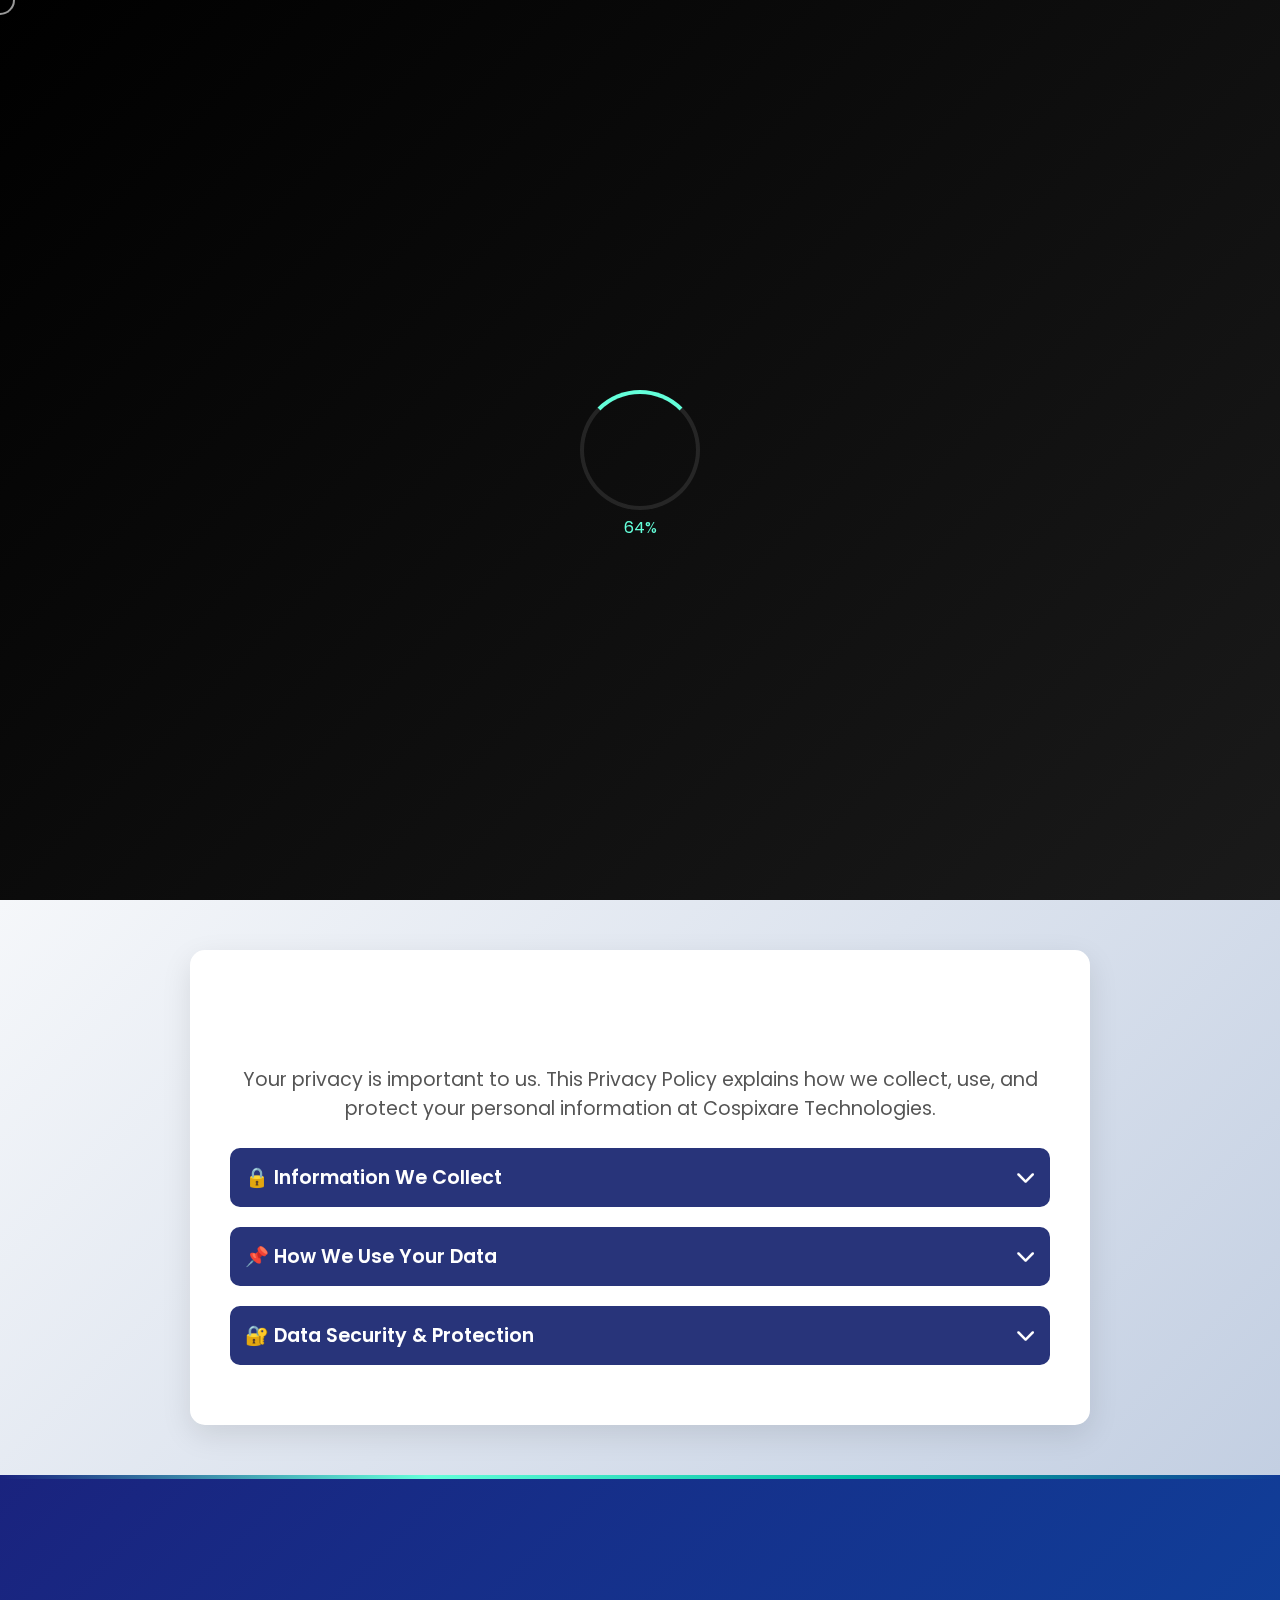
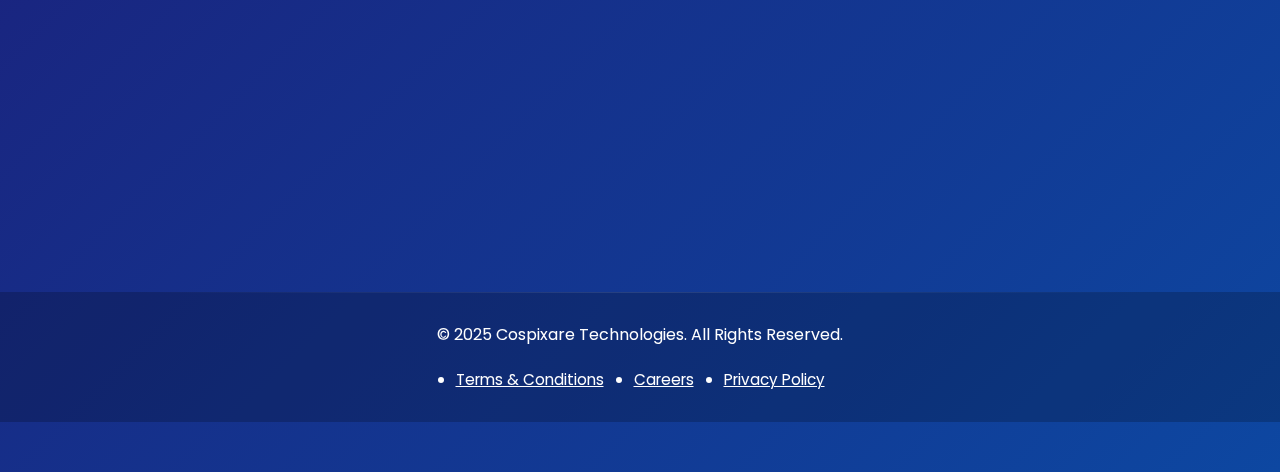
<file: privacy-policy.html>
<!DOCTYPE html>
<html lang="en">
<head>
    <meta charset="UTF-8">
    <meta name="viewport" content="width=device-width, initial-scale=1.0">
    <title>Cospixare Technologies | Privacy Policy</title>
    <link rel="icon" type="image/x-icon" href="assets/icons/favicon.ico">
    <link rel="apple-touch-icon" sizes="180x180" href="assets/icons/apple-touch-icon.png">
    <link rel="icon" type="image/png" sizes="32x32" href="assets/icons/favicon-32x32.png">
    <link rel="icon" type="image/png" sizes="16x16" href="assets/icons/favicon-16x16.png">
    <link rel="icon" type="image/png" sizes="192x192" href="assets/icons/android-chrome-192x192.png">
    <link rel="icon" type="image/png" sizes="512x512" href="assets/icons/android-chrome-512x512.png">
    <meta name="theme-color" content="#ffffff">
    <link rel="manifest" href="assets/icons/site.webmanifest">
    <link rel="stylesheet" href="privacy-styles.css">
    <link rel="stylesheet" href="https://cdnjs.cloudflare.com/ajax/libs/font-awesome/6.7.2/css/all.min.css" integrity="sha512-Evv84Mr4kqVGRNSgIGL/F/aIDqQb7xQ2vcrdIwxfjThSH8CSR7PBEakCr51Ck+w+/U6swU2Im1vVX0SVk9ABhg==" crossorigin="anonymous" referrerpolicy="no-referrer" />
    <script defer src="script.js"></script>
<!-- Google tag (gtag.js) -->
    <script async src="https://www.googletagmanager.com/gtag/js?id=G-NMLM2H9PXZ"></script>
    <script>
        window.dataLayer = window.dataLayer || [];
        function gtag(){dataLayer.push(arguments);}
        gtag('js', new Date());
        gtag('config', 'G-NMLM2H9PXZ', {
            cookie_flags: 'SameSite=Lax; Secure',
            cookie_domain: 'cospixaretechnologies.in', // Use your actual domain
            cookie_expires: 63072000
        });
    </script>
</head>
<body>
<!-- Preloader -->
<div id="preloader">
</div>
 <!-- Cursor Follower -->
<div class="cursor"></div>
<header>
    <nav class="navbar">
        <div class="logo">
            <a href="../index.html">
                <img src="assets/images/logo.svg" alt="Cospixare Logo">
                <span class="brand-text">Cospixare <span class="highlight">Technologies</span></span>
            </a>
        </div>
        <ul class="nav-links">
            <li><a href="../index.html" class="nav-item"><i class="fas fa-home"></i>Home</a></li>
            <li class="dropdown">
                <a href="../services.html" class="drop-btn"><i class="fas fa-cogs"></i>Services <i class="fas fa-chevron-down"></i></a>
                <div class="dropdown-content">
                    <div class="mega-menu">
                        <div class="menu-column">
                            <h3>Digital Solutions</h3>
                            <a href="../digital-marketing-service.html"><i class="fas fa-bullhorn"></i>Digital Marketing & SEO</a>
                            <a href="../software-service.html"><i class="fas fa-code"></i>Custom Software Development</a>
                        </div>
                        <div class="menu-column">
                            <h3>Design Services</h3>
                            <a href="../logo-service.html"><i class="fas fa-paint-brush"></i>Logo Design</a>
                            <a href="../ux-ui-service.html"><i class="fas fa-pencil-ruler"></i>UX/UI Design</a>
                        </div>
                        <div class="menu-column">
                            <h3>Web Solutions</h3>
                            <a href="../web-dev-service.html"><i class="fas fa-globe"></i>Website Development</a>
                            <a href="../cloud-service.html"><i class="fas fa-handshake"></i>Cloud Solutions</a>
                        </div>
                    </div>
                </div>
            </li>
            <li><a href="../careers.html" class="nav-item"><i class="fas fa-briefcase"></i>Careers</a></li>
            <li><a href="../about.html" class="nav-item"><i class="fas fa-info-circle"></i>About</a></li>
            <li><a href="../contact.html" class="nav-item btn-contact"><i class="fas fa-envelope"></i>Contact</a></li>
        </ul>
        <div class="search-box">
            <input type="text" id="search-input" name="search" placeholder="Search...">
            <button><i class="fas fa-search"></i></button>
        </div>
        <div class="menu-toggle" id="mobile-menu" aria-label="Toggle navigation menu" onclick="this.classList.toggle('active')">
            <div class="bar"></div>
            <div class="bar"></div>
            <div class="bar"></div>
        </div>
    </nav>
</header>
<main>
<!-- Privacy Policy Hero Section -->
<section id="privacy-hero">
    <div class="overlay"></div>
    <div class="privacy-content">
        <h1 class="privacy-title">Privacy Policy</h1>
        <p class="privacy-description">
            Your privacy is important to us. At <span>Cospixare Technologies</span>, we are committed to 
            protecting your personal data and providing transparency on how we collect, use, and safeguard it.
        </p>
        <a href="#privacy-section" class="privacy-button">Read More</a>
    </div>
</section>

<!-- Privacy Policy Section -->
<section id="privacy-section">
    <div class="privacy-container">
        <h1 class="privacy-title">Privacy Policy</h1>
        <p class="privacy-subtitle">
            Your privacy is important to us. This Privacy Policy explains how we collect, use, 
            and protect your personal information at <span>Cospixare Technologies</span>.
        </p>

        <!-- Privacy Policy List -->
        <div class="privacy-list">
            <div class="privacy-item">
                <button class="privacy-header">🔒 Information We Collect <i class="fas fa-chevron-down"></i></button>
                <div class="privacy-content">
                    <p>We collect the following types of information:</p>
                    <ul>
                        <li>Personal details such as name, email, and phone number.</li>
                        <li>Business information provided during inquiries or project discussions.</li>
                        <li>Analytics data to improve our website experience.</li>
                    </ul>
                </div>
            </div>

            <div class="privacy-item">
                <button class="privacy-header">📌 How We Use Your Data <i class="fas fa-chevron-down"></i></button>
                <div class="privacy-content">
                    <p>We use your data for the following purposes:</p>
                    <ul>
                        <li>To respond to inquiries and provide services.</li>
                        <li>To improve our website and services.</li>
                        <li>To comply with legal obligations and prevent fraud.</li>
                    </ul>
                </div>
            </div>

            <div class="privacy-item">
                <button class="privacy-header">🔐 Data Security & Protection <i class="fas fa-chevron-down"></i></button>
                <div class="privacy-content">
                    <p>We take the following measures to protect your data:</p>
                    <ul>
                        <li>Encryption and secure data storage.</li>
                        <li>Restricted access to personal information.</li>
                        <li>Regular security audits and updates.</li>
                    </ul>
                </div>
            </div>
        </div>
    </div>
</section>
</main>
<!-- Footer Section -->
<footer class="footer">
<div class="container">
    <!-- About Company -->
    <div class="footer-section about">
        <h2>About Company</h2>
        <p>We deliver innovative, scalable, and reliable technology solutions that drive your business forward.</p>
        <div class="social-icons">
            <a href="https://www.facebook.com/share/1EA9ZFhNFK" aria-label="Facebook"><i class="fab fa-facebook-f"></i></a>
            <a href="https://www.linkedin.com/company/cospixare-technologies" aria-label="LinkedIn"><i class="fab fa-linkedin-in"></i></a>
            <a href="https://www.instagram.com/cospixare_technologies?igsh=MXJqdjUxZmc1MHBlaA==" aria-label="Instagram"><i class="fab fa-instagram"></i></a>
            <a href="https://x.com/Cospixare_Tech?t=sFe4y0KUoVhGPxEoxP2RcA&s=09" aria-label="X-Twitter"><i class="fa-brands fa-x-twitter"></i></a>
            <a href="https://www.threads.net/@cospixare_technologies" aria-label="Threads"><i class="fa-brands fa-threads"></i></a>
        </div>
    </div>
    <!-- Quick Links -->
    <div class="footer-section quick-links">
        <h2>Quick Links</h2>
        <ul>
            <li><a href="../about.html">About Us</a></li>
            <li><a href="../privacy-policy.html">Privacy Policy</a></li>
            <li><a href="../terms-conditions.html">Terms & Conditions</a></li>
            <li><a href="../contact.html">Contact Us</a></li>
        </ul>
    </div>
    <!-- Newsletter -->
    <div class="footer-section newsletter">
        <h2>Newsletter</h2>
        <p>Subscribe to our newsletter to get the latest updates and offers.</p>
        <div class="subscribe-box">
            <form action="https://api.web3forms.com/submit" method="post">
                <input type="hidden" name="access_key" value="21ef4e09-e220-4a65-915d-cb8ebcb581bb">
                <input type="hidden" name="redirect" value="https://cospixaretechnologies.in/thank-you.html">
                <input type="hidden" name="subject" value="New Email submission from Cospixare Technologies">
                <input type="email" name="email" placeholder="Enter your email" autocomplete="email" required>
                <button type="submit" class="cta-button">Subscribe</button>
            </form>            
        </div>
        <p id="msg"></p>
    </div>
</div>
<!-- Copyright -->
<div class="footer-bottom">
    <p>© 2025 Cospixare Technologies. All Rights Reserved.</p>
    <ul>
        <li><a href="../terms-conditions.html">Terms & Conditions</a></li>
        <li><a href="../careers.html">Careers</a></li>
        <li><a href="../privacy-policy.html">Privacy Policy</a></li>
    </ul>
</div>
</footer>
</html>
</file>
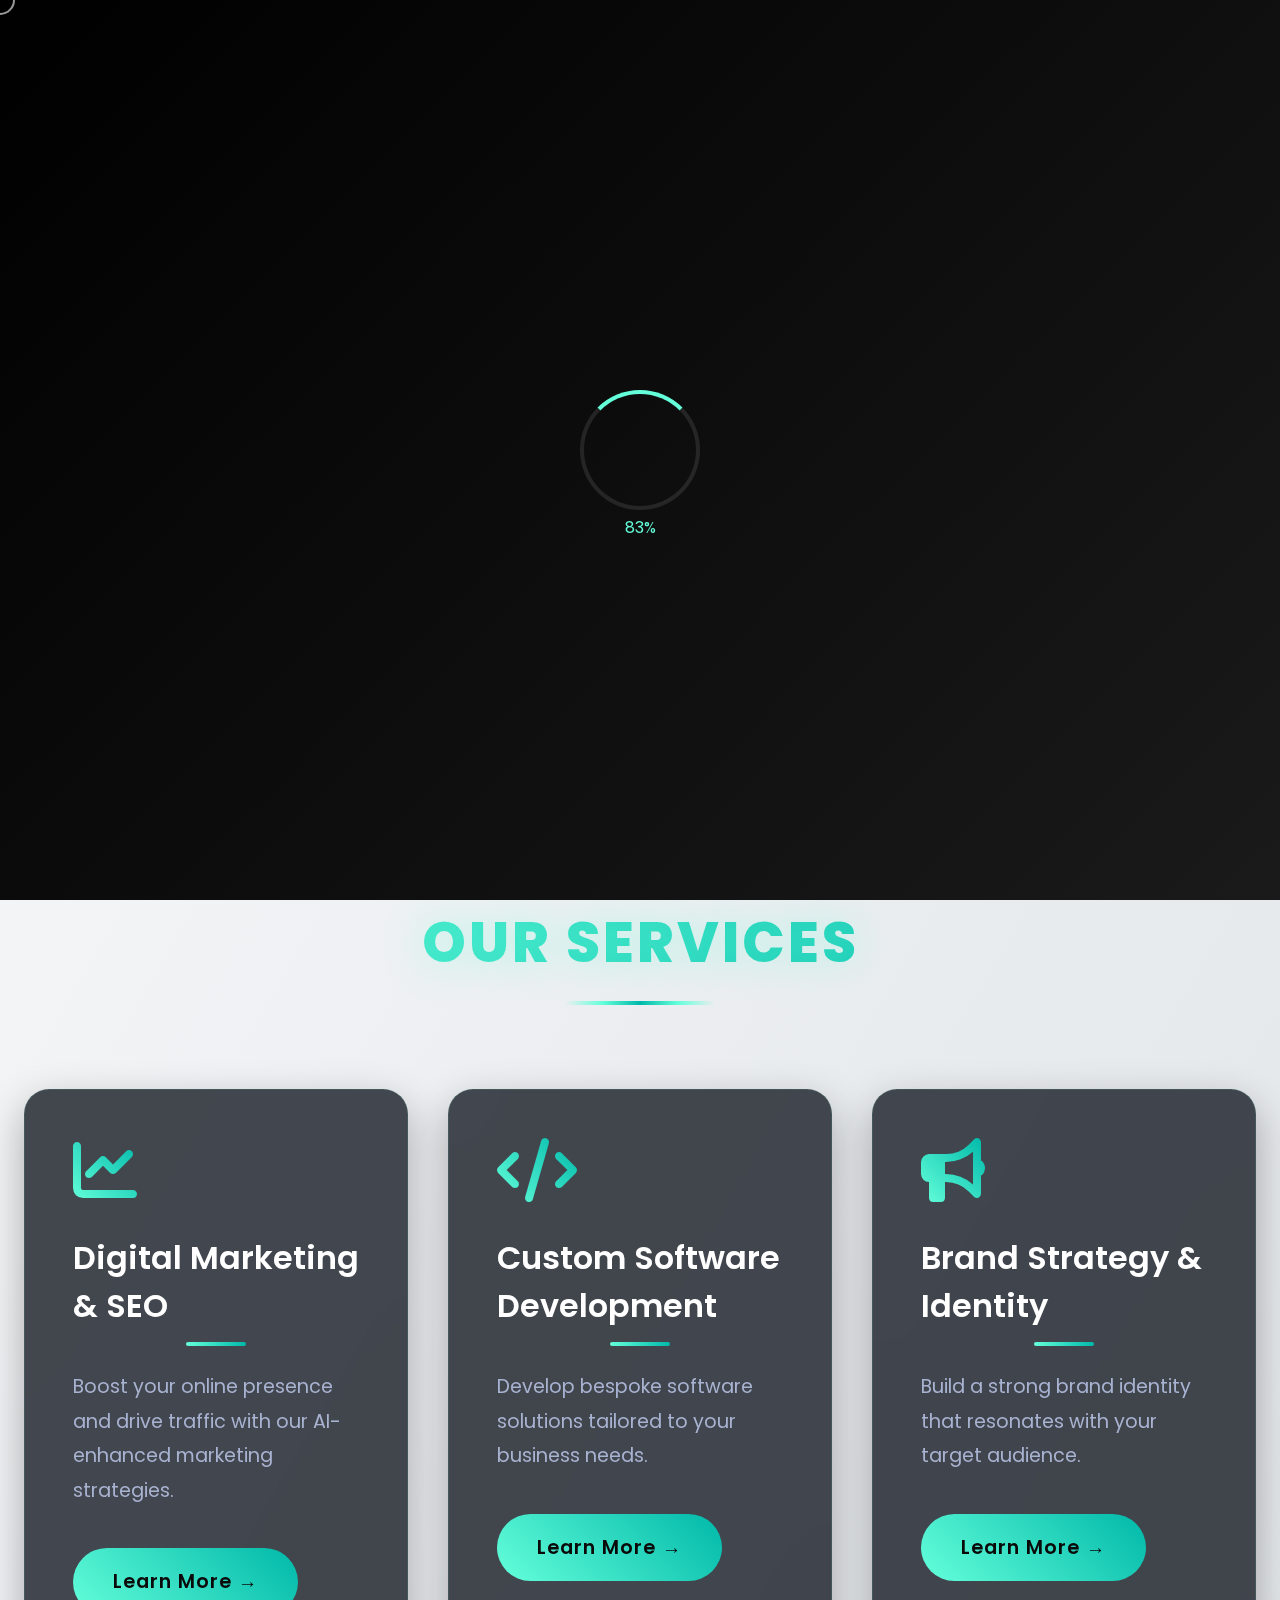
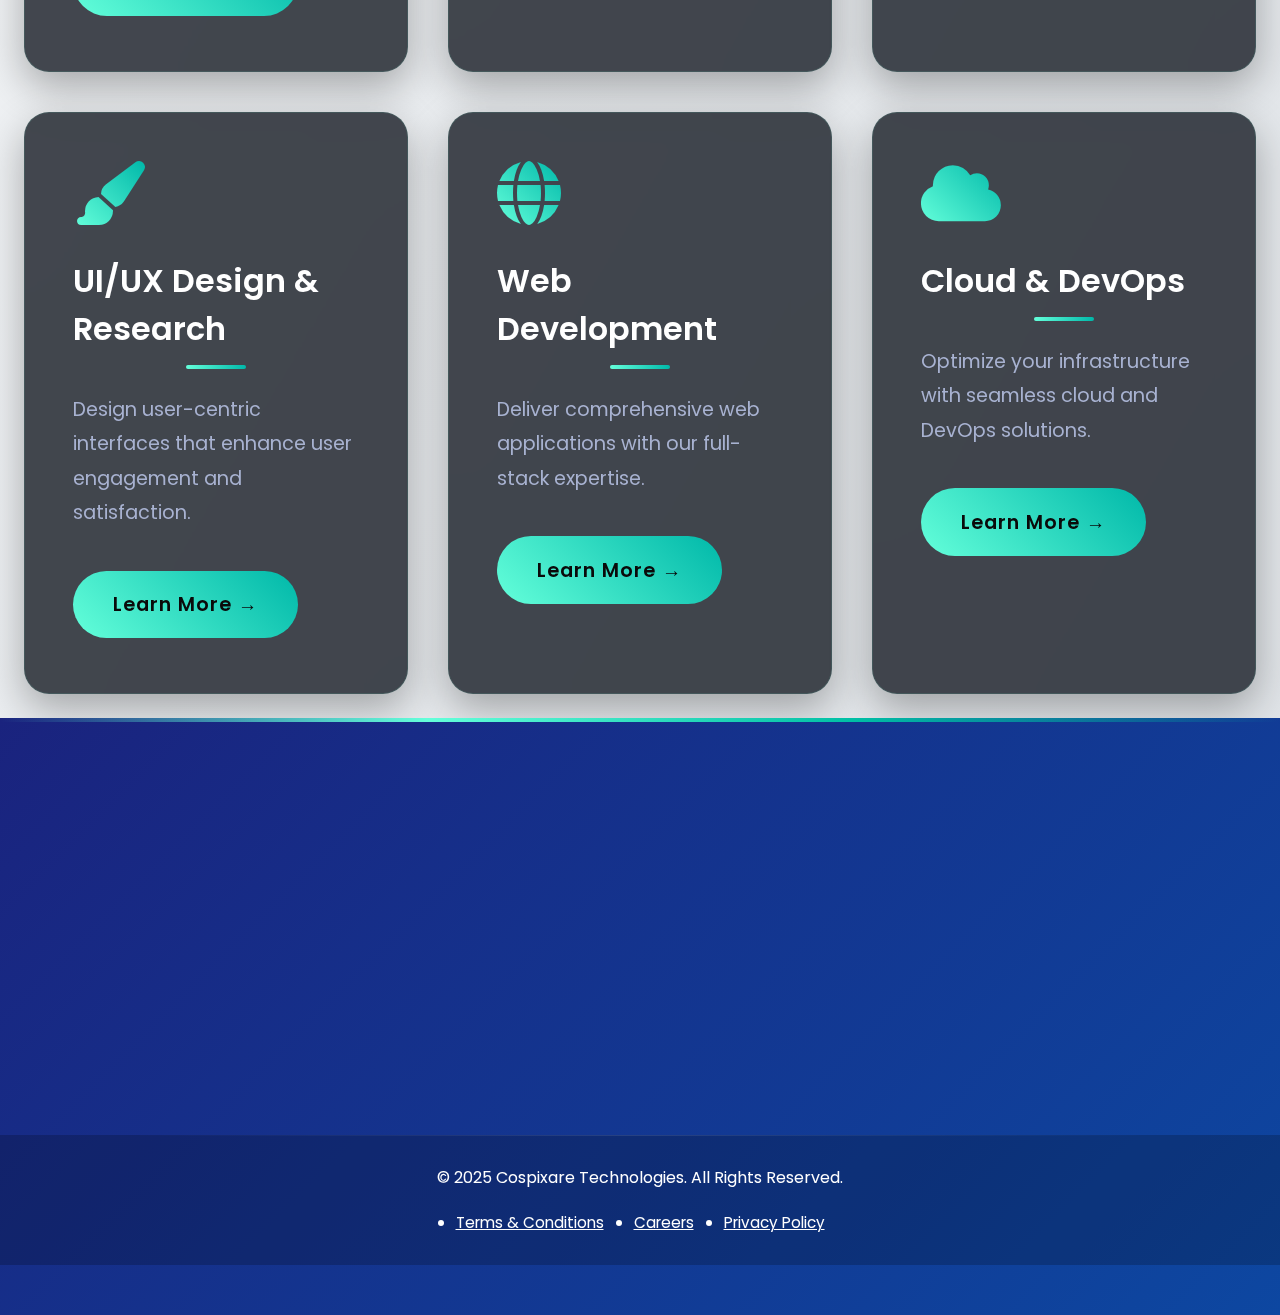
<file: services.html>
<!DOCTYPE html>
<html lang="en">
<head>
    <meta charset="UTF-8">
    <meta name="viewport" content="width=device-width, initial-scale=1.0">
    <title>Cospixare Technologies | Services</title>
    <link rel="icon" type="image/x-icon" href="assets/icons/favicon.ico">
    <link rel="apple-touch-icon" sizes="180x180" href="assets/icons/apple-touch-icon.png">
    <link rel="icon" type="image/png" sizes="32x32" href="assets/icons/favicon-32x32.png">
    <link rel="icon" type="image/png" sizes="16x16" href="assets/icons/favicon-16x16.png">
    <link rel="icon" type="image/png" sizes="192x192" href="assets/icons/android-chrome-192x192.png">
    <link rel="icon" type="image/png" sizes="512x512" href="assets/icons/android-chrome-512x512.png">
    <meta name="theme-color" content="#ffffff">
    <link rel="manifest" href="assets/icons/site.webmanifest">
    <link rel="stylesheet" href="services-styles.css">
    <link rel="stylesheet" href="https://cdnjs.cloudflare.com/ajax/libs/font-awesome/6.7.2/css/all.min.css" integrity="sha512-Evv84Mr4kqVGRNSgIGL/F/aIDqQb7xQ2vcrdIwxfjThSH8CSR7PBEakCr51Ck+w+/U6swU2Im1vVX0SVk9ABhg==" crossorigin="anonymous" referrerpolicy="no-referrer" />
    <script defer src="script.js"></script>
<!-- Google tag (gtag.js) -->
    <script async src="https://www.googletagmanager.com/gtag/js?id=G-NMLM2H9PXZ"></script>
    <script>
        window.dataLayer = window.dataLayer || [];
        function gtag(){dataLayer.push(arguments);}
        gtag('js', new Date());
        gtag('config', 'G-NMLM2H9PXZ', {
            cookie_flags: 'SameSite=Lax; Secure',
            cookie_domain: 'cospixaretechnologies.in', // Use your actual domain
            cookie_expires: 63072000
        });
    </script>
</head>
<body>
    <!-- Preloader -->
    <div id="preloader">
    </div>
     <!-- Cursor Follower -->
    <div class="cursor"></div>
    <header>
        <nav class="navbar">
            <div class="logo">
                <a href="../index.html">
                    <img src="assets/images/logo.svg" alt="Cospixare Logo">
                    <span class="brand-text">Cospixare <span class="highlight">Technologies</span></span>
                </a>
            </div>
            <ul class="nav-links">
                <li><a href="../index.html" class="nav-item"><i class="fas fa-home"></i>Home</a></li>
                <li class="dropdown">
                    <a href="../services.html" class="drop-btn"><i class="fas fa-cogs"></i>Services <i class="fas fa-chevron-down"></i></a>
                    <div class="dropdown-content">
                        <div class="mega-menu">
                            <div class="menu-column">
                                <h3>Digital Solutions</h3>
                                <a href="../digital-marketing-service.html"><i class="fas fa-bullhorn"></i>Digital Marketing & SEO</a>
                                <a href="../software-service.html"><i class="fas fa-code"></i>Custom Software Development</a>
                            </div>
                            <div class="menu-column">
                                <h3>Design Services</h3>
                                <a href="../logo-service.html"><i class="fas fa-paint-brush"></i>Logo Design</a>
                                <a href="../ux-ui-service.html"><i class="fas fa-pencil-ruler"></i>UX/UI Design</a>
                            </div>
                            <div class="menu-column">
                                <h3>Web Solutions</h3>
                                <a href="../web-dev-service.html"><i class="fas fa-globe"></i>Website Development</a>
                                <a href="../cloud-service.html"><i class="fas fa-handshake"></i>Cloud Solutions</a>
                            </div>
                        </div>
                    </div>
                </li>
                <li><a href="../careers.html" class="nav-item"><i class="fas fa-briefcase"></i>Careers</a></li>
                <li><a href="../about.html" class="nav-item"><i class="fas fa-info-circle"></i>About</a></li>
                <li><a href="../contact.html" class="nav-item btn-contact"><i class="fas fa-envelope"></i>Contact</a></li>
            </ul>
            <div class="search-box">
                <input type="text" id="search-input" name="search" placeholder="Search...">
                <button><i class="fas fa-search"></i></button>
            </div>
            <div class="menu-toggle" id="mobile-menu" aria-label="Toggle navigation menu" onclick="this.classList.toggle('active')">
                <div class="bar"></div>
                <div class="bar"></div>
                <div class="bar"></div>
            </div>
        </nav>
    </header>    
    <main>
        <section class="herotwo">
            <div class="overlay"></div>
            <div class="hero-contenttwo">
                <h1 class="animate-text">
                    <span>Empower Your Business</span> with <br> Cutting-Edge <span>Technology</span>
                </h1>
                <p class="animate-text">
                    Unlock new possibilities with our AI-driven solutions, custom software development, 
                    and comprehensive digital strategies tailored to your needs.
                </p>
                <a href="#servicespage" class="cta-btn animate-btn">Discover Our Services</a>
            </div>
            <div class="parallax-bg"></div>
        </section>
        <section class="servicestwo" id="servicespage">
            <h2 class="section-titletwo">Our Services</h2>
            <div class="service-containertwo">
                <div class="service-cardtwo" data-aos="fade-up">
                    <i class="fas fa-chart-line"></i>
                    <h3>Digital Marketing & SEO</h3>
                    <p>Boost your online presence and drive traffic with our AI-enhanced marketing strategies.</p>
                    <a href="../digital-marketing-service.html" class="btn">Learn More →</a>
                </div>
                <div class="service-cardtwo" data-aos="fade-up" data-aos-delay="100">
                    <i class="fas fa-code"></i>
                    <h3>Custom Software Development</h3>
                    <p>Develop bespoke software solutions tailored to your business needs.</p>
                    <a href="../software-service.html" class="btn">Learn More →</a>
                </div>
                <div class="service-cardtwo" data-aos="fade-up" data-aos-delay="200">
                    <i class="fas fa-bullhorn"></i>
                    <h3>Brand Strategy & Identity</h3>
                    <p>Build a strong brand identity that resonates with your target audience.</p>
                    <a href="../logo-service.html" class="btn">Learn More →</a>
                </div>
                <div class="service-cardtwo" data-aos="fade-up" data-aos-delay="300">
                    <i class="fas fa-paint-brush"></i>
                    <h3>UI/UX Design & Research</h3>
                    <p>Design user-centric interfaces that enhance user engagement and satisfaction.</p>
                    <a href="../ux-ui-service.html" class="btn">Learn More →</a>
                </div>
                <div class="service-cardtwo" data-aos="fade-up" data-aos-delay="400">
                    <i class="fas fa-globe"></i>
                    <h3>Web Development</h3>
                    <p>Deliver comprehensive web applications with our full-stack expertise.</p>
                    <a href="../web-dev-service.html" class="btn">Learn More →</a>
                </div>
                <div class="service-cardtwo" data-aos="fade-up" data-aos-delay="500">
                    <i class="fas fa-cloud"></i>
                    <h3>Cloud & DevOps</h3>
                    <p>Optimize your infrastructure with seamless cloud and DevOps solutions.</p>
                    <a href="../cloud-service.html" class="btn">Learn More →</a>
                </div>
            </div>
        </section>    
    </main>
<!-- Footer Section -->
<footer class="footer">
    <div class="container">
        <!-- About Company -->
        <div class="footer-section about">
            <h2>About Company</h2>
            <p>We deliver innovative, scalable, and reliable technology solutions that drive your business forward.</p>
            <div class="social-icons">
                <a href="https://www.facebook.com/share/1EA9ZFhNFK" aria-label="Facebook"><i class="fab fa-facebook-f"></i></a>
                <a href="https://www.linkedin.com/company/cospixare-technologies" aria-label="LinkedIn"><i class="fab fa-linkedin-in"></i></a>
                <a href="https://www.instagram.com/cospixare_technologies?igsh=MXJqdjUxZmc1MHBlaA==" aria-label="Instagram"><i class="fab fa-instagram"></i></a>
                <a href="https://x.com/Cospixare_Tech?t=sFe4y0KUoVhGPxEoxP2RcA&s=09" aria-label="X-Twitter"><i class="fa-brands fa-x-twitter"></i></a>
                <a href="https://www.threads.net/@cospixare_technologies" aria-label="Threads"><i class="fa-brands fa-threads"></i></a>
            </div>
        </div>
        <!-- Quick Links -->
        <div class="footer-section quick-links">
            <h2>Quick Links</h2>
            <ul>
                <li><a href="../about.html">About Us</a></li>
                <li><a href="../privacy-policy.html">Privacy Policy</a></li>
                <li><a href="../terms-conditions.html">Terms & Conditions</a></li>
                <li><a href="../contact.html">Contact Us</a></li>
            </ul>
        </div>
        <!-- Newsletter -->
        <div class="footer-section newsletter">
            <h2>Newsletter</h2>
            <p>Subscribe to our newsletter to get the latest updates and offers.</p>
            <div class="subscribe-box">
                <form action="https://api.web3forms.com/submit" method="post">
                    <input type="hidden" name="access_key" value="21ef4e09-e220-4a65-915d-cb8ebcb581bb">
                    <input type="hidden" name="redirect" value="https://cospixaretechnologies.in/thank-you.html">
                    <input type="hidden" name="subject" value="New Email submission from Cospixare Technologies">
                    <input type="email" name="email" placeholder="Enter your email" autocomplete="email" required>
                    <button type="submit" class="cta-button">Subscribe</button>
                </form>            
            </div>
            <p id="msg"></p>
        </div>
    </div>
    <!-- Copyright -->
    <div class="footer-bottom">
        <p>© 2025 Cospixare Technologies. All Rights Reserved.</p>
        <ul>
            <li><a href="../terms-conditions.html">Terms & Conditions</a></li>
            <li><a href="../careers.html">Careers</a></li>
            <li><a href="../privacy-policy.html">Privacy Policy</a></li>
        </ul>
    </div>
</footer>    
</body>
</html>
</file>
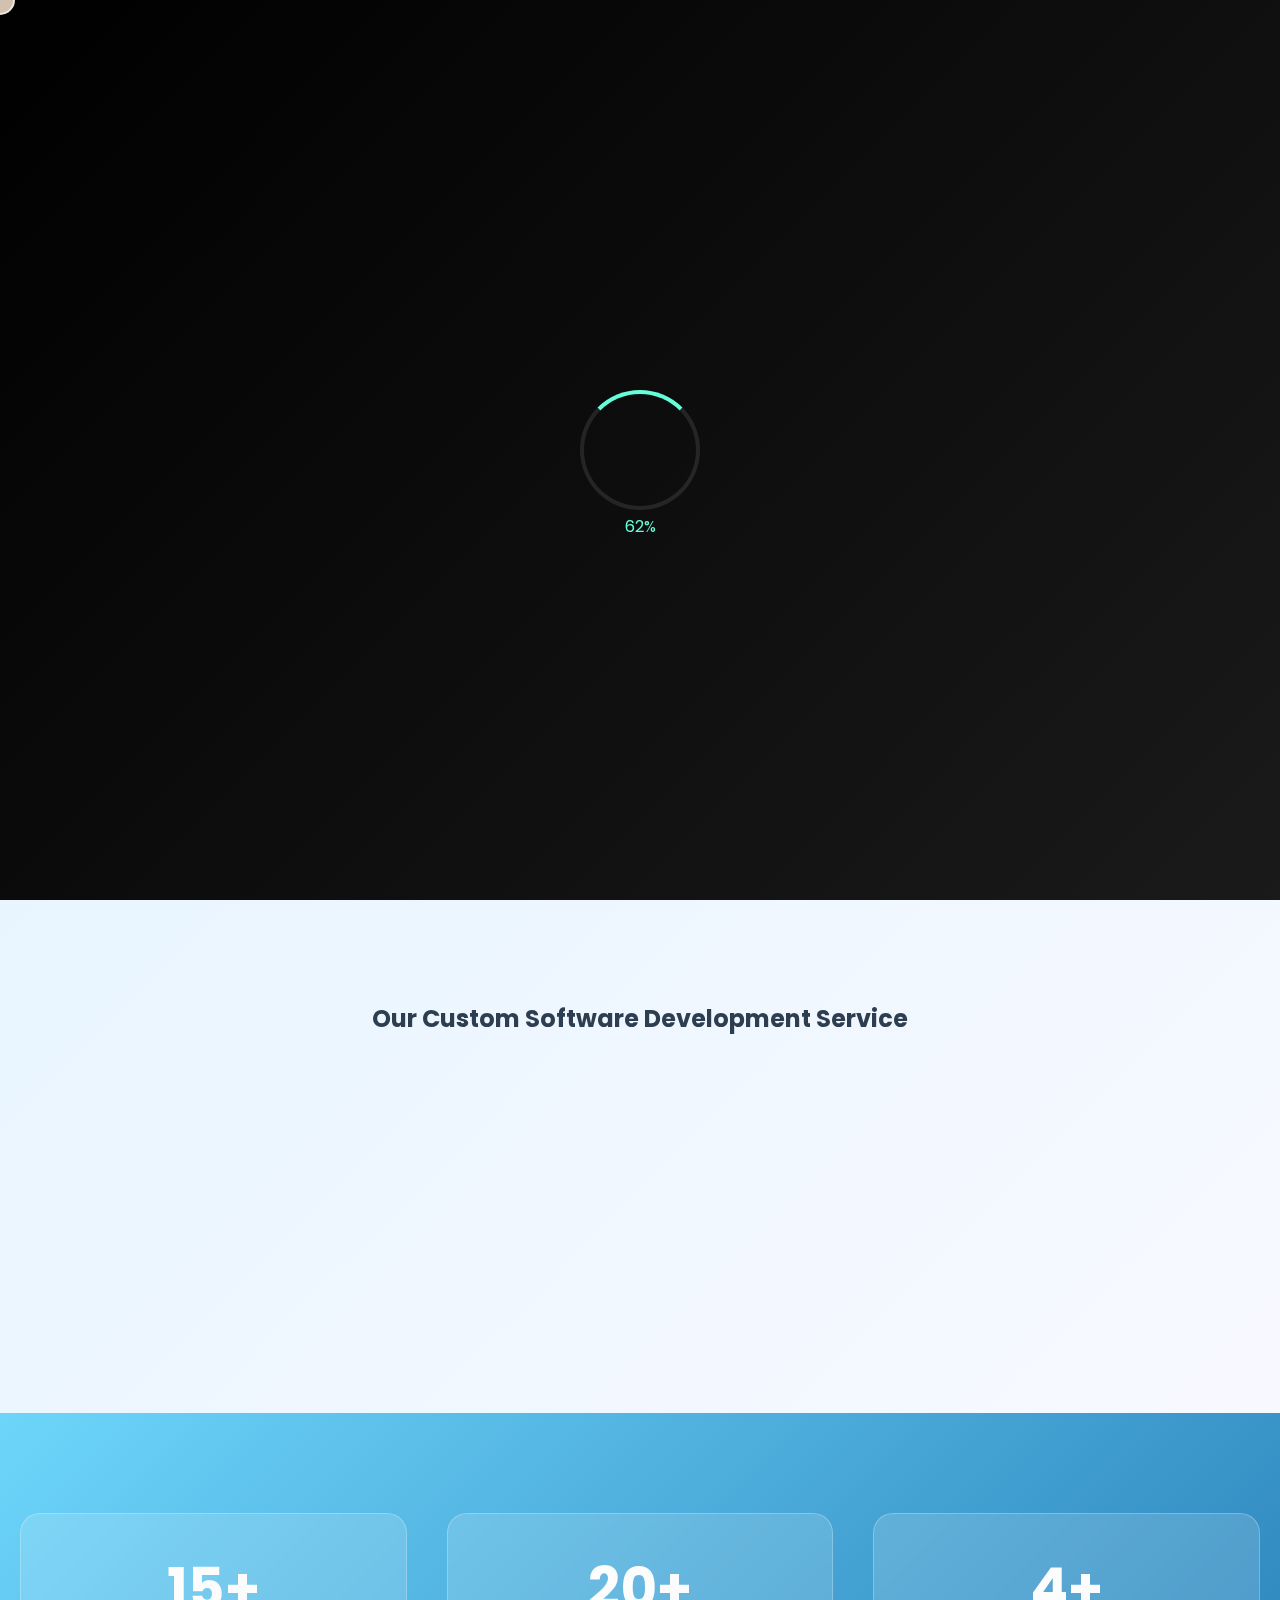
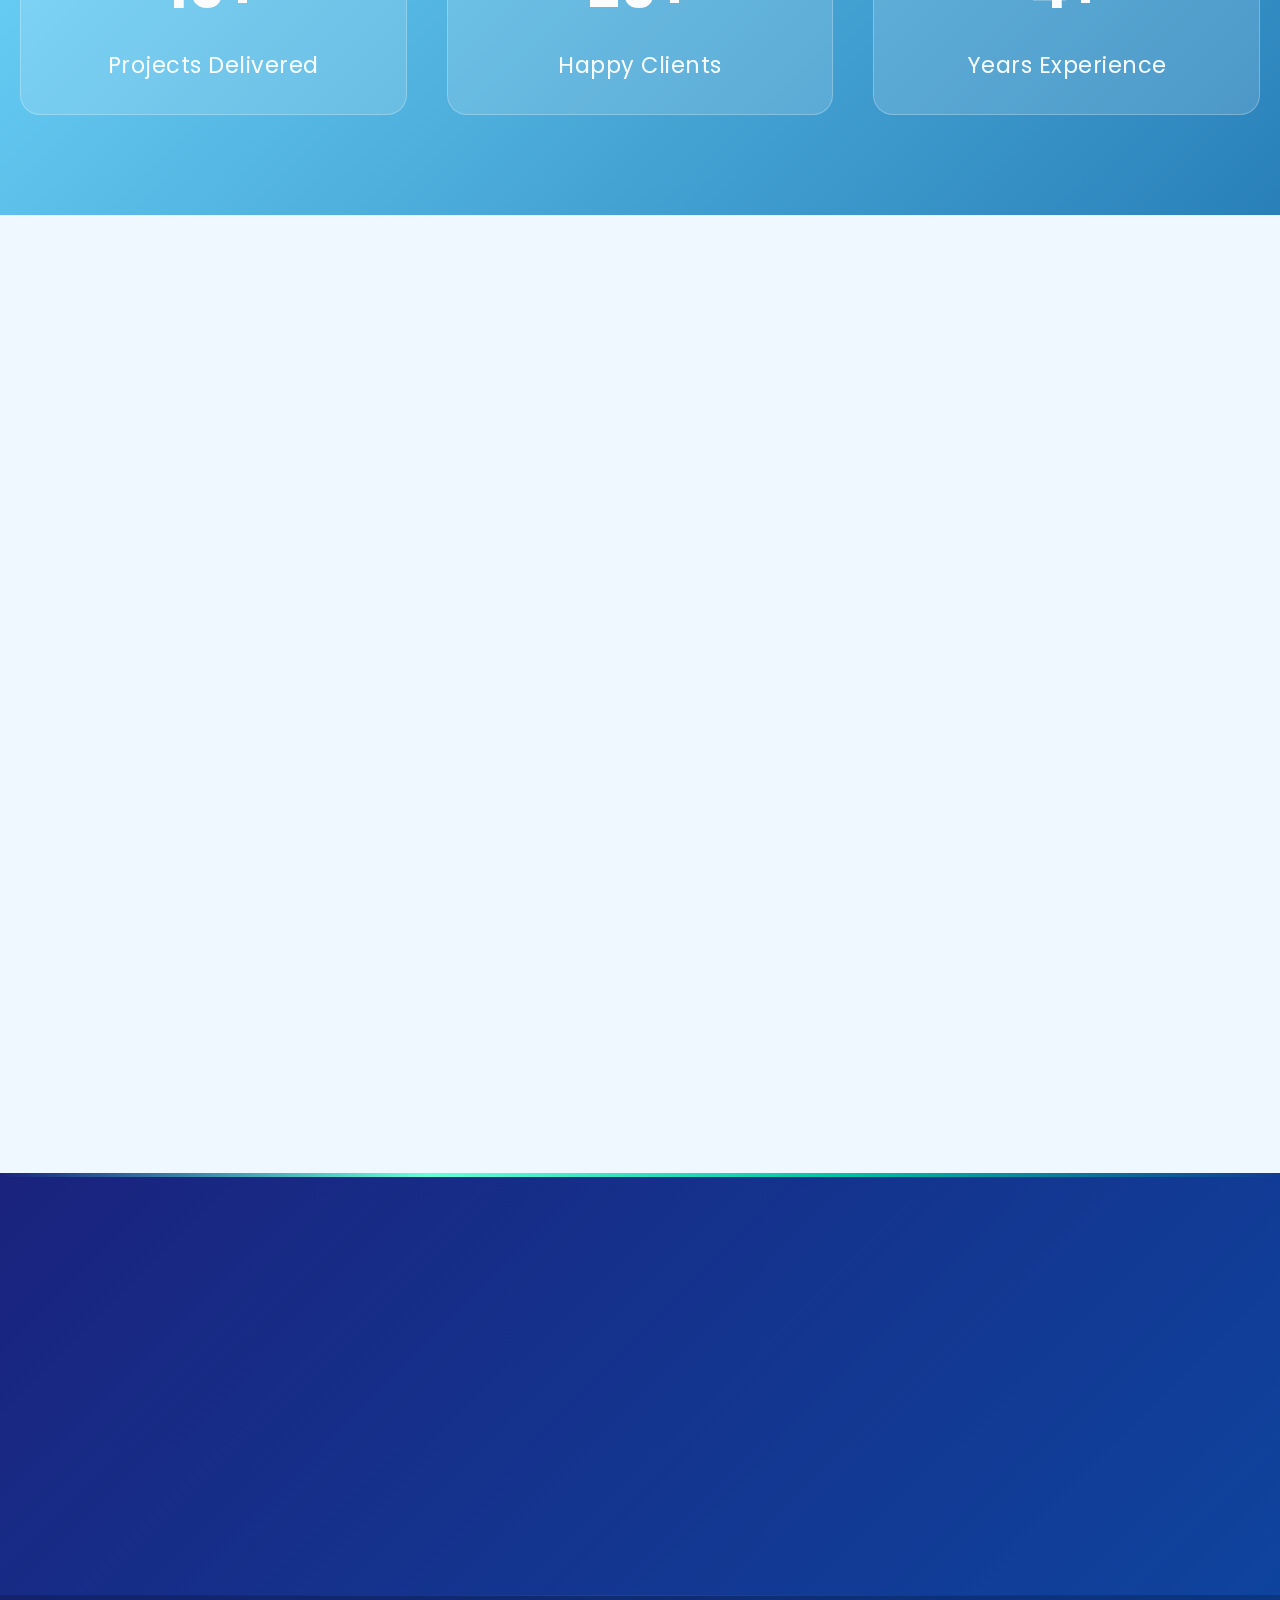
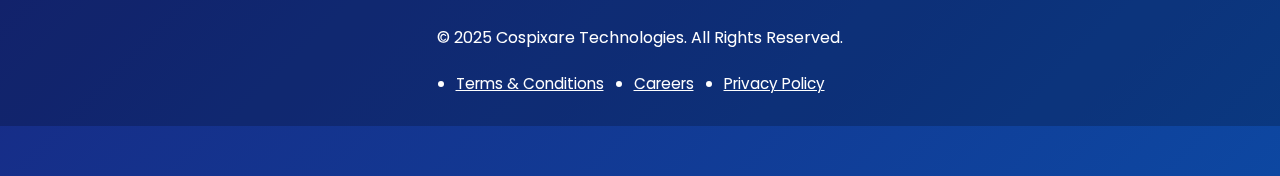
<file: software-service.html>
<!DOCTYPE html>
<html lang="en">
<head>
    <meta charset="UTF-8">
    <meta name="viewport" content="width=device-width, initial-scale=1.0">
    <title>Cospixare Technologies | Custom Software Development</title>
    <link rel="icon" type="image/x-icon" href="assets/icons/favicon.ico">
    <link rel="apple-touch-icon" sizes="180x180" href="assets/icons/apple-touch-icon.png">
    <link rel="icon" type="image/png" sizes="32x32" href="assets/icons/favicon-32x32.png">
    <link rel="icon" type="image/png" sizes="16x16" href="assets/icons/favicon-16x16.png">
    <link rel="icon" type="image/png" sizes="192x192" href="assets/icons/android-chrome-192x192.png">
    <link rel="icon" type="image/png" sizes="512x512" href="assets/icons/android-chrome-512x512.png">
    <meta name="theme-color" content="#ffffff">
    <link rel="manifest" href="assets/icons/site.webmanifest">
    <link rel="stylesheet" href="serviceseach-styles.css">
    <link rel="stylesheet" href="https://cdnjs.cloudflare.com/ajax/libs/font-awesome/6.7.2/css/all.min.css" integrity="sha512-Evv84Mr4kqVGRNSgIGL/F/aIDqQb7xQ2vcrdIwxfjThSH8CSR7PBEakCr51Ck+w+/U6swU2Im1vVX0SVk9ABhg==" crossorigin="anonymous" referrerpolicy="no-referrer" />
    <script defer src="script.js"></script>
<!-- Google tag (gtag.js) -->
    <script async src="https://www.googletagmanager.com/gtag/js?id=G-NMLM2H9PXZ"></script>
    <script>
        window.dataLayer = window.dataLayer || [];
        function gtag(){dataLayer.push(arguments);}
        gtag('js', new Date());
        gtag('config', 'G-NMLM2H9PXZ', {
            cookie_flags: 'SameSite=Lax; Secure',
            cookie_domain: 'cospixaretechnologies.in', // Use your actual domain
            cookie_expires: 63072000
        });
    </script>
</head>
<body>
    <!-- Preloader -->
    <div id="preloader">
    </div>
     <!-- Cursor Follower -->
    <div class="cursor"></div>
    <header>
        <nav class="navbar">
            <div class="logo">
                <a href="../index.html">
                    <img src="assets/images/logo.svg" alt="Cospixare Logo">
                    <span class="brand-text">Cospixare <span class="highlight">Technologies</span></span>
                </a>
            </div>
            <ul class="nav-links">
                <li><a href="../index.html" class="nav-item"><i class="fas fa-home"></i>Home</a></li>
                <li class="dropdown">
                    <a href="../services.html" class="drop-btn"><i class="fas fa-cogs"></i>Services <i class="fas fa-chevron-down"></i></a>
                    <div class="dropdown-content">
                        <div class="mega-menu">
                            <div class="menu-column">
                                <h3>Digital Solutions</h3>
                                <a href="../digital-marketing-service.html"><i class="fas fa-bullhorn"></i>Digital Marketing & SEO</a>
                                <a href="../software-service.html"><i class="fas fa-code"></i>Custom Software Development</a>
                            </div>
                            <div class="menu-column">
                                <h3>Design Services</h3>
                                <a href="../logo-service.html"><i class="fas fa-paint-brush"></i>Logo Design</a>
                                <a href="../ux-ui-service.html"><i class="fas fa-pencil-ruler"></i>UX/UI Design</a>
                            </div>
                            <div class="menu-column">
                                <h3>Web Solutions</h3>
                                <a href="../web-dev-service.html"><i class="fas fa-globe"></i>Website Development</a>
                                <a href="../cloud-service.html"><i class="fas fa-handshake"></i>Cloud Solutions</a>
                            </div>
                        </div>
                    </div>
                </li>
                <li><a href="../careers.html" class="nav-item"><i class="fas fa-briefcase"></i>Careers</a></li>
                <li><a href="../about.html" class="nav-item"><i class="fas fa-info-circle"></i>About</a></li>
                <li><a href="../contact.html" class="nav-item btn-contact"><i class="fas fa-envelope"></i>Contact</a></li>
            </ul>
            <div class="search-box">
                <input type="text" id="search-input" name="search" placeholder="Search...">
                <button><i class="fas fa-search"></i></button>
            </div>
            <div class="menu-toggle" id="mobile-menu" aria-label="Toggle navigation menu" onclick="this.classList.toggle('active')">
                <div class="bar"></div>
                <div class="bar"></div>
                <div class="bar"></div>
            </div>
        </nav>
    </header>        
    <main>
 <!-- Hero Section -->
 <section class="header-section">
    <div class="hero-banner">
        <div class="overlay-effect"></div>
        <div class="hero-info">
            <h1 class="text-animation">Custom Software Development</h1>
            <p class="text-animation">Power your business with cutting-edge custom software solutions from Cospixare Technologies!.</p>
            <a href="#our-serviceseach" class="cta-btneach">View Services</a>
        </div>
    </div>
 </section>
     <!-- Services Section -->
     <section id="our-serviceseach" class="services-sectioneach">
        <h2>Our Custom Software Development Service</h2>
        <div class="service-grideach">
            <div class="service-cardeach">
                <h3>End-to-End Custom Software Development</h3>
                <p>We design and develop fully customized software that aligns with your specific business processes, ensuring maximum efficiency.</p>
            </div>
            <div class="service-cardeach">
                <h3>Scalable & Future-Ready Architecture</h3>
                <p>Our solutions are built with scalability in mind, allowing seamless expansion as your business needs evolve.</p>
            </div>
            <div class="service-cardeach">
                <h3>Cloud-Based & On-Premise Solutions</h3>
                <p>Whether you need cloud-based software or an on-premise system, we develop solutions tailored to your infrastructure.</p>
            </div>
        </div>
    </section>

    <!-- Animated Stats Section -->
    <section class="stats-sectioneach">
        <div class="stats-boxeach">
            <h2><span class="count-number" data-target="15">100</span>+</h2>
            <p>Projects Delivered</p>
        </div>
        <div class="stats-boxeach">
            <h2><span class="count-number" data-target="20">100</span>+</h2>
            <p>Happy Clients</p>
        </div>
        <div class="stats-boxeach">
            <h2><span class="count-number" data-target="4">100</span>+</h2>
            <p>Years Experience</p>
        </div>
    </section>
        <!-- Main Container -->
        <div class="containereach">
        
            <!-- Left Section - Image -->
            <div class="image-sectioneach">
                <img src="../assets/images/software-service.png" alt="Custom Software Development">
            </div>
    
            <!-- Right Section - Service Details -->
            <div class="content-sectioneach">
                    
                <!-- Main Service Content -->
                <section class="service-contenteach">
                    <h2>Custom Software Development</h2>
                    <p>
                        we specialize in building tailored software solutions that drive efficiency and innovation. Here’s how our expertise can help your business:
                    </p>
    
                    <h3>Our Expertise:</h3>
                    <ul>
                        <li><strong>End-to-End Custom Software Development:</strong> Tailor-Made Solutions for Your Business Needs.</li>
                        <li><strong>Scalable & Future-Ready Architecture:</strong> Software That Grows with Your Business.</li>
                        <li><strong>Cloud-Based & On-Premise Solutions:</strong>  Flexible Deployment Options.</li>
                        <li><strong>AI & Automation Integration:</strong> Enhance Efficiency with Smart Technology.</li>
                        <li><strong>Secure & Compliant Software Solutions:</strong> Built with Security & Compliance in Mind.</li>
                        <li><strong>Ongoing Support & Maintenance:</strong> Reliable Support for Continuous Improvement.</li>
                    </ul>
    
                    <h3>Benefits With Our Services:</h3>
                    <ul>
                        <li>Tailor-Made Solutions for Your Business.</li>
                        <li>Increased Efficiency & Automation.</li>
                        <li>Cost-Effective & Scalable Development.</li>
                        <li>Seamless Integration with Existing Systems.</li>
                        <li>Dedicated Support & Continuous Upgrades.</li>
                    </ul>
                    <!-- Services Info Box -->
                    <aside class="services-infoeach">
                    <h3>Explore Our Services</h3>
                    <p>We offer a range of high-quality services, from web development to UI/UX design, ensuring your business stays ahead in the digital world.</p>
                    <a href="../services.html" class="btn-primaryeach">View All Services</a>
                    </aside>
    
                </section>
            </div>
        </div>
    </main>
<!-- Footer Section -->
<footer class="footer">
    <div class="container">
        <!-- About Company -->
        <div class="footer-section about">
            <h2>About Company</h2>
            <p>We deliver innovative, scalable, and reliable technology solutions that drive your business forward.</p>
            <div class="social-icons">
                <a href="https://www.facebook.com/share/1EA9ZFhNFK" aria-label="Facebook"><i class="fab fa-facebook-f"></i></a>
                <a href="https://www.linkedin.com/company/cospixare-technologies" aria-label="LinkedIn"><i class="fab fa-linkedin-in"></i></a>
                <a href="https://www.instagram.com/cospixare_technologies?igsh=MXJqdjUxZmc1MHBlaA==" aria-label="Instagram"><i class="fab fa-instagram"></i></a>
                <a href="https://x.com/Cospixare_Tech?t=sFe4y0KUoVhGPxEoxP2RcA&s=09" aria-label="X-Twitter"><i class="fa-brands fa-x-twitter"></i></a>
                <a href="https://www.threads.net/@cospixare_technologies" aria-label="Threads"><i class="fa-brands fa-threads"></i></a>
            </div>
        </div>
        <!-- Quick Links -->
        <div class="footer-section quick-links">
            <h2>Quick Links</h2>
            <ul>
                <li><a href="../about.html">About Us</a></li>
                <li><a href="../privacy-policy.html">Privacy Policy</a></li>
                <li><a href="../terms-conditions.html">Terms & Conditions</a></li>
                <li><a href="../contact.html">Contact Us</a></li>
            </ul>
        </div>
        <!-- Newsletter -->
        <div class="footer-section newsletter">
            <h2>Newsletter</h2>
            <p>Subscribe to our newsletter to get the latest updates and offers.</p>
            <div class="subscribe-box">
                <form action="https://api.web3forms.com/submit" method="post">
                    <input type="hidden" name="access_key" value="21ef4e09-e220-4a65-915d-cb8ebcb581bb">
                    <input type="hidden" name="redirect" value="https://cospixaretechnologies.in/thank-you.html">
                    <input type="hidden" name="subject" value="New Email submission from Cospixare Technologies">
                    <input type="email" name="email" placeholder="Enter your email" autocomplete="email" required>
                    <button type="submit" class="cta-button">Subscribe</button>
                </form>            
            </div>
            <p id="msg"></p>
        </div>
    </div>
    <!-- Copyright -->
    <div class="footer-bottom">
        <p>© 2025 Cospixare Technologies. All Rights Reserved.</p>
        <ul>
            <li><a href="../terms-conditions.html">Terms & Conditions</a></li>
            <li><a href="../careers.html">Careers</a></li>
            <li><a href="../privacy-policy.html">Privacy Policy</a></li>
        </ul>
    </div>
</footer>        
</body>
</html>
</file>
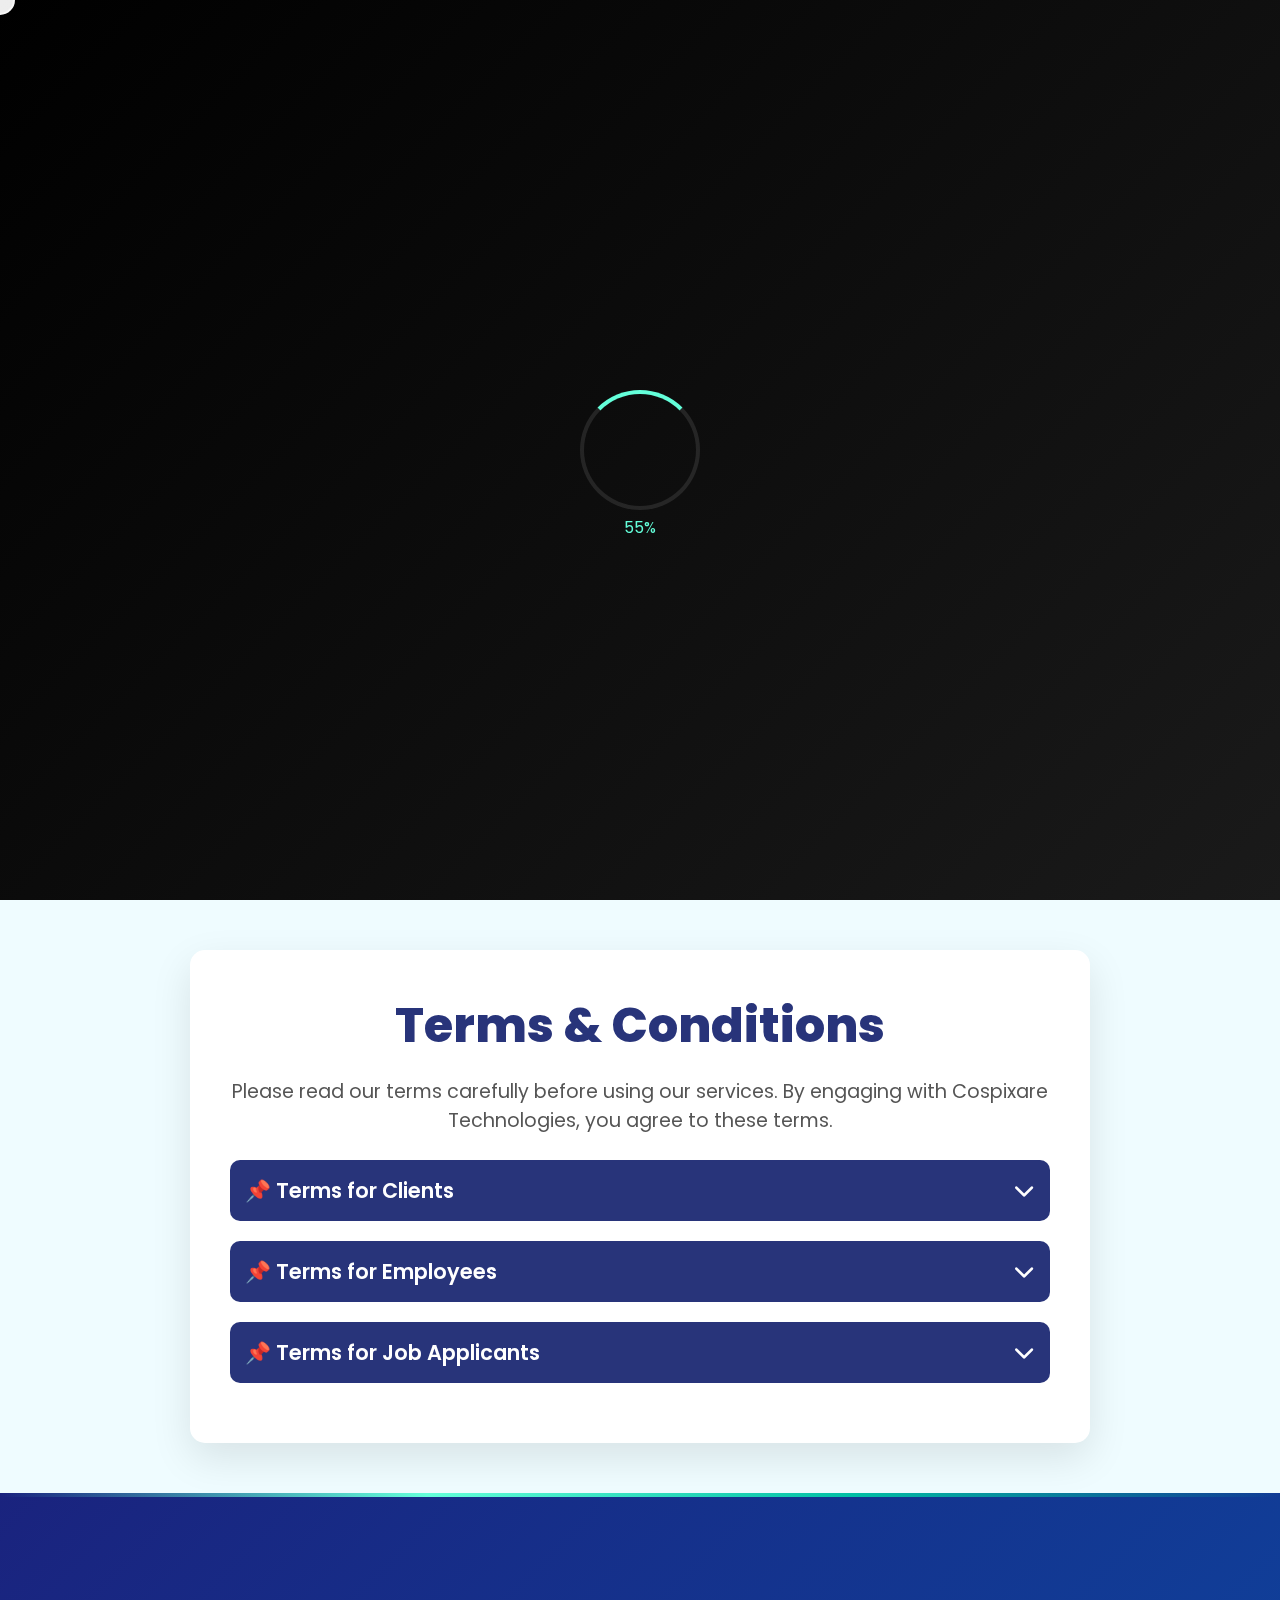
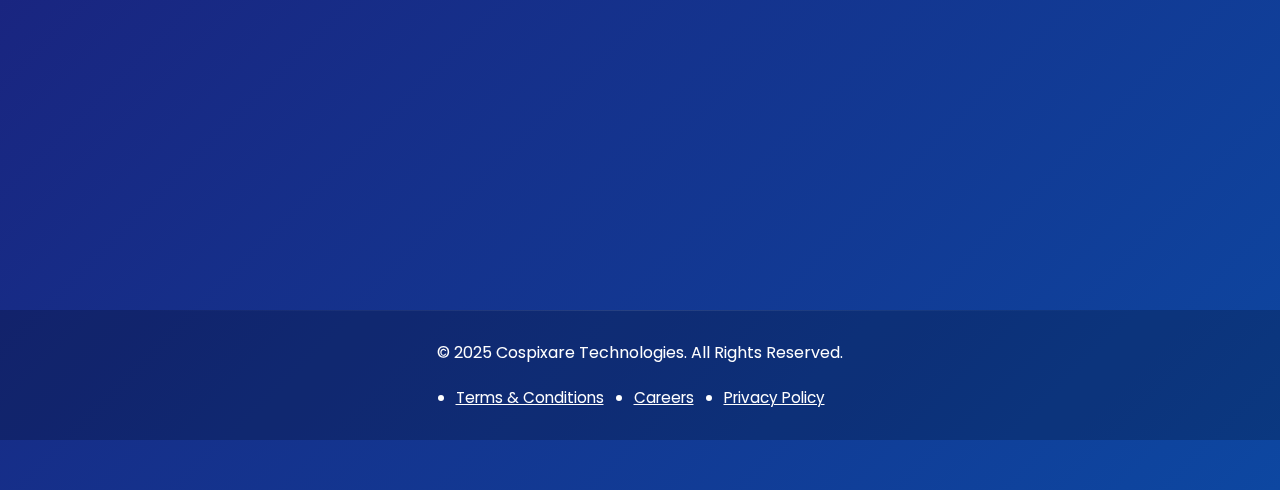
<file: terms-conditions.html>
<!DOCTYPE html>
<html lang="en">
<head>
    <meta charset="UTF-8">
    <meta name="viewport" content="width=device-width, initial-scale=1.0">
    <title>Cospixare Technologies | Terms Conditions</title>
    <link rel="icon" type="image/x-icon" href="assets/icons/favicon.ico">
    <link rel="apple-touch-icon" sizes="180x180" href="assets/icons/apple-touch-icon.png">
    <link rel="icon" type="image/png" sizes="32x32" href="assets/icons/favicon-32x32.png">
    <link rel="icon" type="image/png" sizes="16x16" href="assets/icons/favicon-16x16.png">
    <link rel="icon" type="image/png" sizes="192x192" href="assets/icons/android-chrome-192x192.png">
    <link rel="icon" type="image/png" sizes="512x512" href="assets/icons/android-chrome-512x512.png">
    <meta name="theme-color" content="#ffffff">
    <link rel="manifest" href="assets/icons/site.webmanifest">
    <link rel="stylesheet" href="terms-styles.css">
    <link rel="stylesheet" href="https://cdnjs.cloudflare.com/ajax/libs/font-awesome/6.7.2/css/all.min.css" integrity="sha512-Evv84Mr4kqVGRNSgIGL/F/aIDqQb7xQ2vcrdIwxfjThSH8CSR7PBEakCr51Ck+w+/U6swU2Im1vVX0SVk9ABhg==" crossorigin="anonymous" referrerpolicy="no-referrer" />
    <script defer src="script.js"></script>
<!-- Google tag (gtag.js) -->
    <script async src="https://www.googletagmanager.com/gtag/js?id=G-NMLM2H9PXZ"></script>
    <script>
        window.dataLayer = window.dataLayer || [];
        function gtag(){dataLayer.push(arguments);}
        gtag('js', new Date());
        gtag('config', 'G-NMLM2H9PXZ', {
            cookie_flags: 'SameSite=Lax; Secure',
            cookie_domain: 'cospixaretechnologies.in', // Use your actual domain
            cookie_expires: 63072000
        });
    </script>
</head>
<body>
<!-- Preloader -->
<div id="preloader">
</div>
 <!-- Cursor Follower -->
<div class="cursor"></div>
<header>
    <nav class="navbar">
        <div class="logo">
            <a href="../index.html">
                <img src="assets/images/logo.svg" alt="Cospixare Logo">
                <span class="brand-text">Cospixare <span class="highlight">Technologies</span></span>
            </a>
        </div>
        <ul class="nav-links">
            <li><a href="../index.html" class="nav-item"><i class="fas fa-home"></i>Home</a></li>
            <li class="dropdown">
                <a href="../services.html" class="drop-btn"><i class="fas fa-cogs"></i>Services <i class="fas fa-chevron-down"></i></a>
                <div class="dropdown-content">
                    <div class="mega-menu">
                        <div class="menu-column">
                            <h3>Digital Solutions</h3>
                            <a href="../digital-marketing-service.html"><i class="fas fa-bullhorn"></i>Digital Marketing & SEO</a>
                            <a href="../software-service.html"><i class="fas fa-code"></i>Custom Software Development</a>
                        </div>
                        <div class="menu-column">
                            <h3>Design Services</h3>
                            <a href="../logo-service.html"><i class="fas fa-paint-brush"></i>Logo Design</a>
                            <a href="../ux-ui-service.html"><i class="fas fa-pencil-ruler"></i>UX/UI Design</a>
                        </div>
                        <div class="menu-column">
                            <h3>Web Solutions</h3>
                            <a href="../web-dev-service.html"><i class="fas fa-globe"></i>Website Development</a>
                            <a href="../cloud-service.html"><i class="fas fa-handshake"></i>Cloud Solutions</a>
                        </div>
                    </div>
                </div>
            </li>
            <li><a href="../careers.html" class="nav-item"><i class="fas fa-briefcase"></i>Careers</a></li>
            <li><a href="../about.html" class="nav-item"><i class="fas fa-info-circle"></i>About</a></li>
            <li><a href="../contact.html" class="nav-item btn-contact"><i class="fas fa-envelope"></i>Contact</a></li>
        </ul>
        <div class="search-box">
            <input type="text" id="search-input" name="search" placeholder="Search...">
            <button><i class="fas fa-search"></i></button>
        </div>
        <div class="menu-toggle" id="mobile-menu" aria-label="Toggle navigation menu" onclick="this.classList.toggle('active')">
            <div class="bar"></div>
            <div class="bar"></div>
            <div class="bar"></div>
        </div>
    </nav>
</header>
<main>
<!-- Terms & Conditions Hero Section -->
<section id="terms-hero">
    <div class="overlay"></div>
    <div class="terms-content">
        <h1 class="terms-title">Terms & Conditions</h1>
        <p class="terms-description">
            Welcome to <span>Cospixare Technologies</span>. By using our services, you agree to our terms and policies. 
            Please read our terms carefully before using our platform.
        </p>
        <a href="#terms-section" class="terms-button">Read More</a>
    </div>
</section>
  <!-- Terms & Conditions Section -->
  <section id="terms-section">
    <div class="terms-container">
        <h1 class="terms-title">Terms & Conditions</h1>
        <p class="terms-subtitle">
            Please read our terms carefully before using our services. By engaging with Cospixare Technologies, 
            you agree to these terms.
        </p>

        <!-- Terms List -->
        <div class="terms-list">
            <div class="terms-item">
                <button class="terms-header">📌 Terms for Clients <i class="fas fa-chevron-down"></i></button>
                <div class="terms-content">
                    <p>As a client of Cospixare Technologies, you agree to:</p>
                    <ul>
                        <li>Make payments as per the agreed schedule.</li>
                        <li>Provide necessary project details and cooperation.</li>
                        <li>Respect intellectual property rights and privacy.</li>
                        <li>Not misuse or reverse-engineer our software.</li>
                    </ul>
                </div>
            </div>

            <div class="terms-item">
                <button class="terms-header">📌 Terms for Employees <i class="fas fa-chevron-down"></i></button>
                <div class="terms-content">
                    <p>As an employee of Cospixare Technologies, you agree to:</p>
                    <ul>
                        <li>Maintain confidentiality of company data.</li>
                        <li>Follow workplace ethics and company policies.</li>
                        <li>Not engage in any conflict of interest activities.</li>
                        <li>Adhere to professional conduct and teamwork.</li>
                    </ul>
                </div>
            </div>

            <div class="terms-item">
                <button class="terms-header">📌 Terms for Job Applicants <i class="fas fa-chevron-down"></i></button>
                <div class="terms-content">
                    <p>If you are applying for a job, you agree to:</p>
                    <ul>
                        <li>Provide accurate and honest information.</li>
                        <li>Undergo necessary background verification.</li>
                        <li>Not share confidential recruitment details.</li>
                        <li>Follow company policies if hired.</li>
                    </ul>
                </div>
            </div>
        </div>
    </div>
</section>

</main>
<!-- Footer Section -->
<footer class="footer">
<div class="container">
    <!-- About Company -->
    <div class="footer-section about">
        <h2>About Company</h2>
        <p>We deliver innovative, scalable, and reliable technology solutions that drive your business forward.</p>
        <div class="social-icons">
            <a href="https://www.facebook.com/share/1EA9ZFhNFK" aria-label="Facebook"><i class="fab fa-facebook-f"></i></a>
            <a href="https://www.linkedin.com/company/cospixare-technologies" aria-label="LinkedIn"><i class="fab fa-linkedin-in"></i></a>
            <a href="https://www.instagram.com/cospixare_technologies?igsh=MXJqdjUxZmc1MHBlaA==" aria-label="Instagram"><i class="fab fa-instagram"></i></a>
            <a href="https://x.com/Cospixare_Tech?t=sFe4y0KUoVhGPxEoxP2RcA&s=09" aria-label="X-Twitter"><i class="fa-brands fa-x-twitter"></i></a>
            <a href="https://www.threads.net/@cospixare_technologies" aria-label="Threads"><i class="fa-brands fa-threads"></i></a>
        </div>
    </div>
    <!-- Quick Links -->
    <div class="footer-section quick-links">
        <h2>Quick Links</h2>
        <ul>
            <li><a href="../about.html">About Us</a></li>
            <li><a href="../privacy-policy.html">Privacy Policy</a></li>
            <li><a href="../terms-conditions.html">Terms & Conditions</a></li>
            <li><a href="../contact.html">Contact Us</a></li>
        </ul>
    </div>
    <!-- Newsletter -->
    <div class="footer-section newsletter">
        <h2>Newsletter</h2>
        <p>Subscribe to our newsletter to get the latest updates and offers.</p>
        <div class="subscribe-box">
            <form action="https://api.web3forms.com/submit" method="post">
                <input type="hidden" name="access_key" value="21ef4e09-e220-4a65-915d-cb8ebcb581bb">
                <input type="hidden" name="redirect" value="https://cospixaretechnologies.in/thank-you.html">
                <input type="hidden" name="subject" value="New Email submission from Cospixare Technologies">
                <input type="email" name="email" placeholder="Enter your email" autocomplete="email" required>
                <button type="submit" class="cta-button">Subscribe</button>
            </form>            
        </div>
        <p id="msg"></p>
    </div>
</div>
<!-- Copyright -->
<div class="footer-bottom">
    <p>© 2025 Cospixare Technologies. All Rights Reserved.</p>
    <ul>
        <li><a href="../terms-conditions.html">Terms & Conditions</a></li>
        <li><a href="../careers.html">Careers</a></li>
        <li><a href="../privacy-policy.html">Privacy Policy</a></li>
    </ul>
</div>
</footer>
</html>
</file>
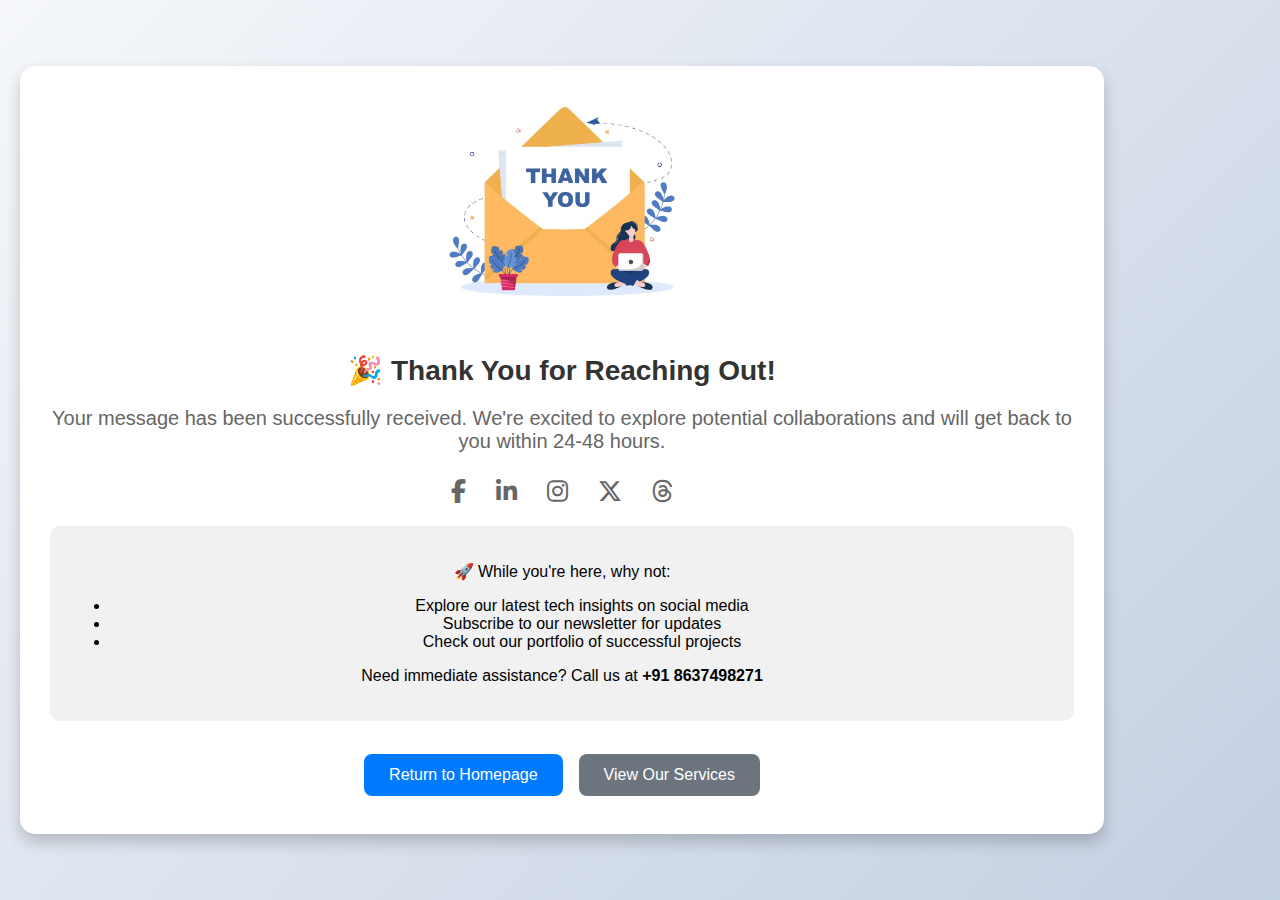
<file: thank-you.html>
<!DOCTYPE html>
<html lang="en">
<head>
    <meta charset="UTF-8">
    <meta name="viewport" content="width=device-width, initial-scale=1.0">
    <title>Cospixare Technologies | Thank You</title>
    <link rel="icon" type="image/x-icon" href="assets/icons/favicon.ico">
    <link rel="apple-touch-icon" sizes="180x180" href="assets/icons/apple-touch-icon.png">
    <link rel="icon" type="image/png" sizes="32x32" href="assets/icons/favicon-32x32.png">
    <link rel="icon" type="image/png" sizes="16x16" href="assets/icons/favicon-16x16.png">
    <link rel="icon" type="image/png" sizes="192x192" href="assets/icons/android-chrome-192x192.png">
    <link rel="icon" type="image/png" sizes="512x512" href="assets/icons/android-chrome-512x512.png">
    <meta name="theme-color" content="#ffffff">
    <link rel="manifest" href="assets/icons/site.webmanifest">
    <link rel="stylesheet" href="thank-styles.css">
    <link rel="stylesheet" href="https://cdnjs.cloudflare.com/ajax/libs/font-awesome/6.7.2/css/all.min.css" integrity="sha512-Evv84Mr4kqVGRNSgIGL/F/aIDqQb7xQ2vcrdIwxfjThSH8CSR7PBEakCr51Ck+w+/U6swU2Im1vVX0SVk9ABhg==" crossorigin="anonymous" referrerpolicy="no-referrer" />
    <script defer src="script.js"></script>
<!-- Google tag (gtag.js) -->
    <script async src="https://www.googletagmanager.com/gtag/js?id=G-NMLM2H9PXZ"></script>
    <script>
        window.dataLayer = window.dataLayer || [];
        function gtag(){dataLayer.push(arguments);}
        gtag('js', new Date());
        gtag('config', 'G-NMLM2H9PXZ', {
            cookie_flags: 'SameSite=Lax; Secure',
            cookie_domain: 'cospixaretechnologies.in', // Use your actual domain
            cookie_expires: 63072000
        });
    </script>
</head>
<body>
</div>
 <!-- Cursor Follower -->
<div class="cursor"></div>
<main>
    <!-- Thank You Section -->
    <section id="thank-you-section">
        <div class="thank-you-card">
            <img src="../assets/images/thank-you.png" alt="Thank You" class="thank-you-image">
            
            <h2 class="thank-you-title">
                🎉 Thank You for Reaching Out!
            </h2>
            
            <p class="thank-you-message">
                Your message has been successfully received. We're excited to explore potential collaborations and will get back to you within 24-48 hours.
            </p>

            <!-- Social Media Icons -->
            <div class="social-icons">
                <a href="https://www.facebook.com/share/1EA9ZFhNFK" aria-label="Facebook" title="Follow us on Facebook"><i class="fab fa-facebook-f"></i></a>
                <a href="https://www.linkedin.com/company/cospixare-technologies" aria-label="LinkedIn" title="Connect on LinkedIn"><i class="fab fa-linkedin-in"></i></a>
                <a href="https://www.instagram.com/cospixare_technologies?igsh=MXJqdjUxZmc1MHBlaA==" aria-label="Instagram" title="Follow us on Instagram"><i class="fab fa-instagram"></i></a>
                <a href="https://x.com/Cospixare_Tech?t=sFe4y0KUoVhGPxEoxP2RcA&s=09" aria-label="X-Twitter" title="Follow us on X"><i class="fa-brands fa-x-twitter"></i></a>
                <a href="https://www.threads.net/@cospixare_technologies" aria-label="Threads" title="Join us on Threads"><i class="fa-brands fa-threads"></i></a>
            </div>

            <!-- Message Box -->
            <div class="message-box">
                <p>🚀 While you're here, why not:</p>
                <ul>
                    <li>Explore our latest tech insights on social media</li>
                    <li>Subscribe to our newsletter for updates</li>
                    <li>Check out our portfolio of successful projects</li>
                </ul>
                <p>Need immediate assistance? Call us at <strong>+91 8637498271</strong></p>
            </div>

            <!-- Action Buttons -->
            <div class="action-buttons">
                <a href="../index.html" class="home-button primary-btn">Return to Homepage</a>
                <a href="../services.html" class="portfolio-button secondary-btn">View Our Services</a>
            </div>
        </div>
    </section>
</main>
</body>
</html>
</file>
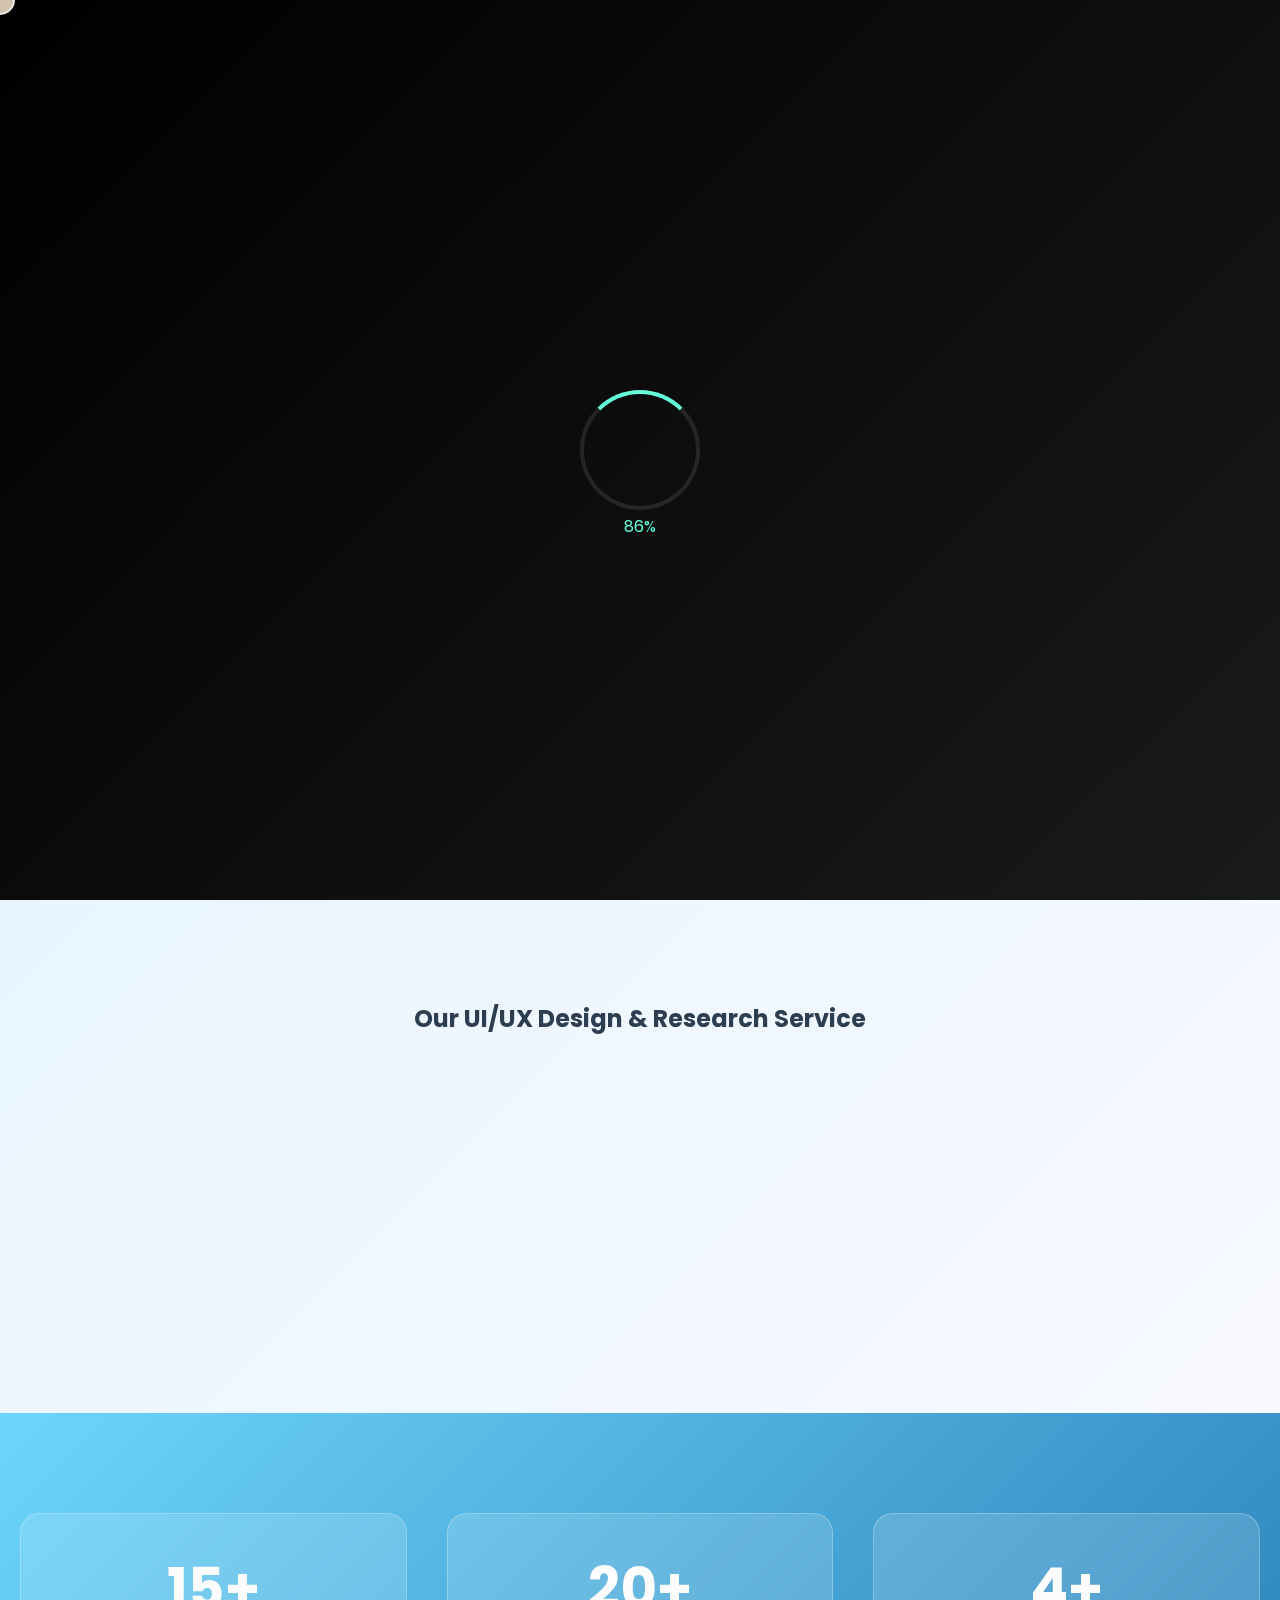
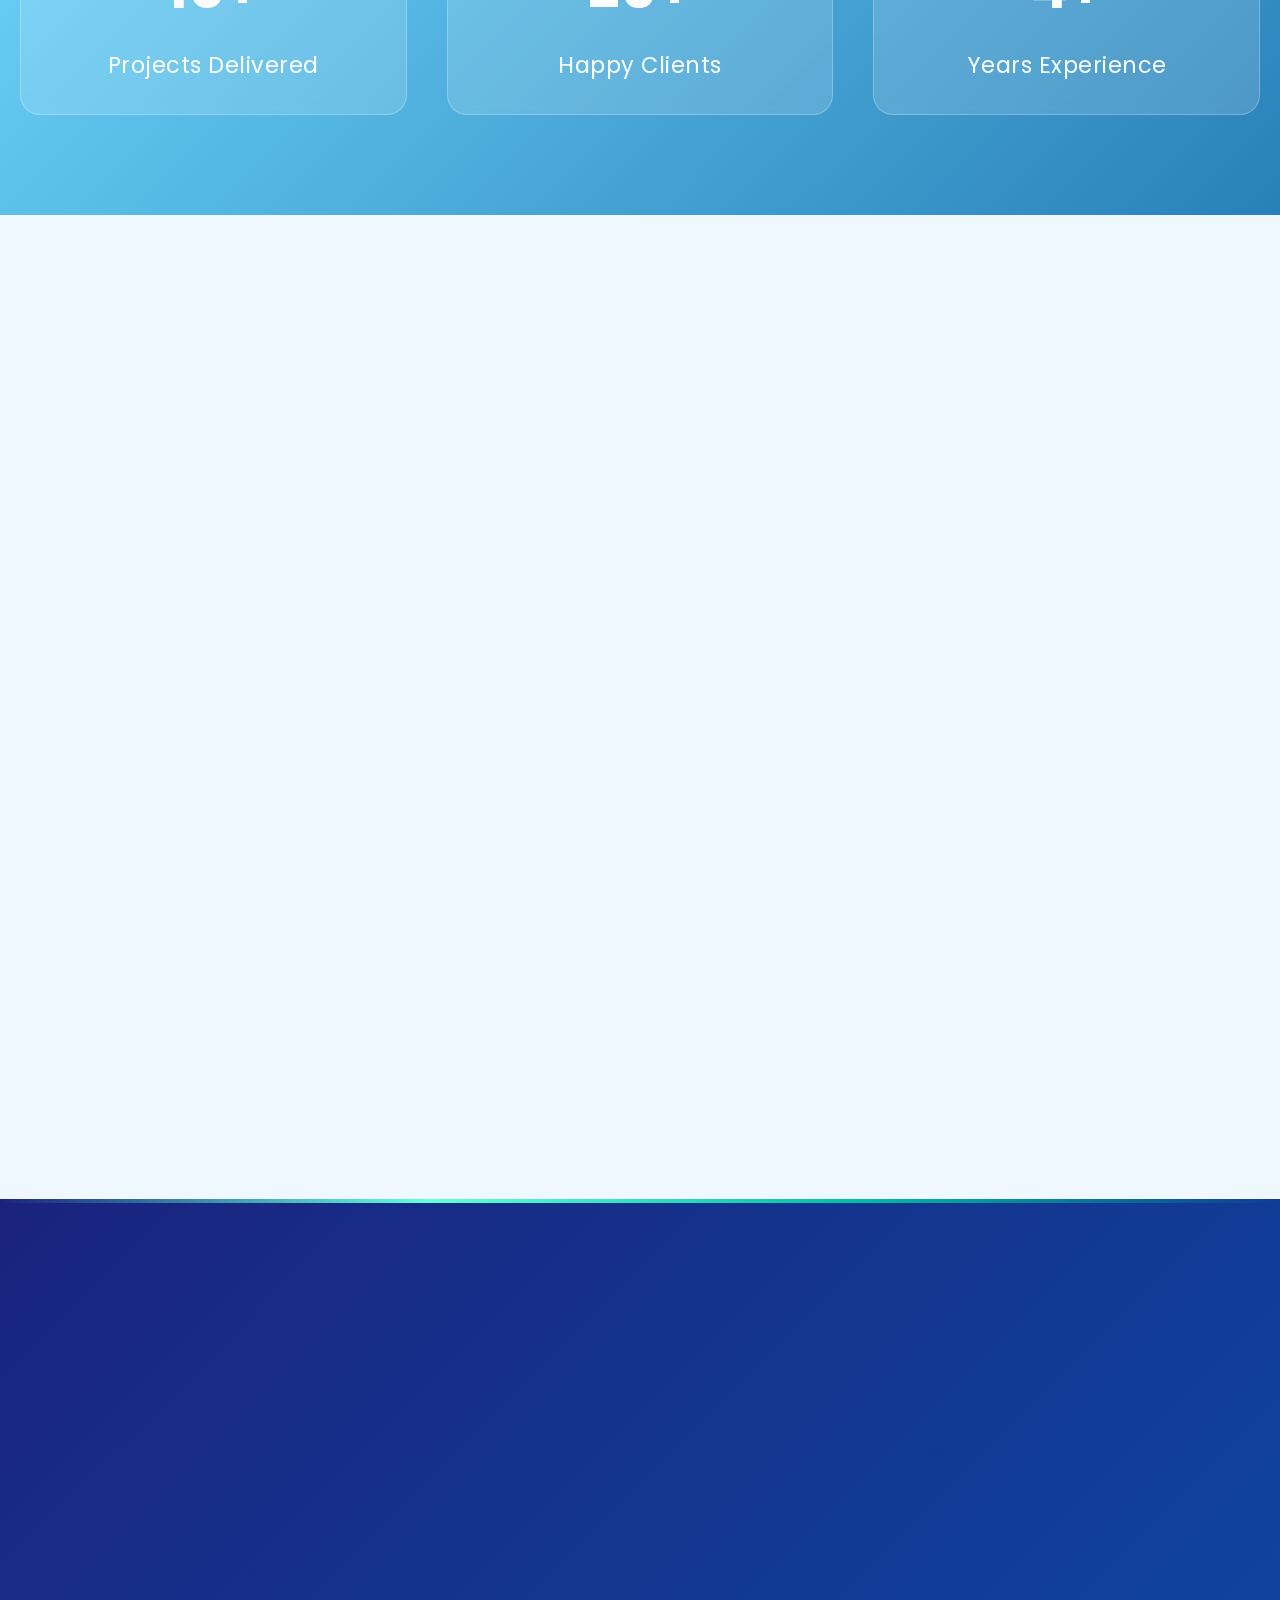
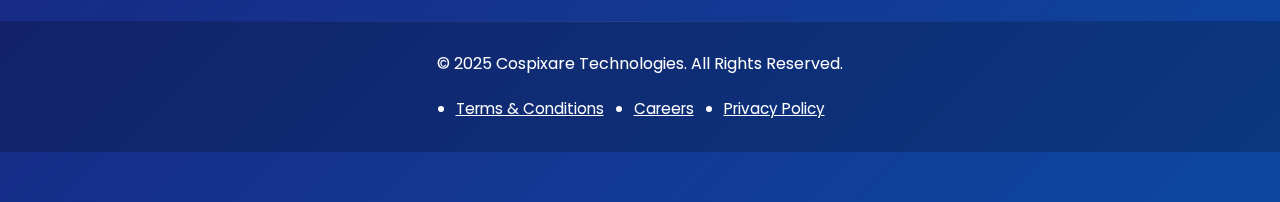
<file: ux-ui-service.html>
<!DOCTYPE html>
<html lang="en">
<head>
    <meta charset="UTF-8">
    <meta name="viewport" content="width=device-width, initial-scale=1.0">
    <title>Cospixare Technologies | UI/UX Design & Research Service</title>
    <link rel="icon" type="image/x-icon" href="assets/icons/favicon.ico">
    <link rel="apple-touch-icon" sizes="180x180" href="assets/icons/apple-touch-icon.png">
    <link rel="icon" type="image/png" sizes="32x32" href="assets/icons/favicon-32x32.png">
    <link rel="icon" type="image/png" sizes="16x16" href="assets/icons/favicon-16x16.png">
    <link rel="icon" type="image/png" sizes="192x192" href="assets/icons/android-chrome-192x192.png">
    <link rel="icon" type="image/png" sizes="512x512" href="assets/icons/android-chrome-512x512.png">
    <meta name="theme-color" content="#ffffff">
    <link rel="manifest" href="assets/icons/site.webmanifest">
    <link rel="stylesheet" href="serviceseach-styles.css">
    <link rel="stylesheet" href="https://cdnjs.cloudflare.com/ajax/libs/font-awesome/6.7.2/css/all.min.css" integrity="sha512-Evv84Mr4kqVGRNSgIGL/F/aIDqQb7xQ2vcrdIwxfjThSH8CSR7PBEakCr51Ck+w+/U6swU2Im1vVX0SVk9ABhg==" crossorigin="anonymous" referrerpolicy="no-referrer" />
    <script defer src="script.js"></script>
<!-- Google tag (gtag.js) -->
    <script async src="https://www.googletagmanager.com/gtag/js?id=G-NMLM2H9PXZ"></script>
    <script>
        window.dataLayer = window.dataLayer || [];
        function gtag(){dataLayer.push(arguments);}
        gtag('js', new Date());
        gtag('config', 'G-NMLM2H9PXZ', {
            cookie_flags: 'SameSite=Lax; Secure',
            cookie_domain: 'cospixaretechnologies.in', // Use your actual domain
            cookie_expires: 63072000
        });
    </script>
</head>
<body>
    <!-- Preloader -->
    <div id="preloader">
    </div>
     <!-- Cursor Follower -->
    <div class="cursor"></div>
    <header>
        <nav class="navbar">
            <div class="logo">
                <a href="../index.html">
                    <img src="assets/images/logo.svg" alt="Cospixare Logo">
                    <span class="brand-text">Cospixare <span class="highlight">Technologies</span></span>
                </a>
            </div>
            <ul class="nav-links">
                <li><a href="../index.html" class="nav-item"><i class="fas fa-home"></i>Home</a></li>
                <li class="dropdown">
                    <a href="../services.html" class="drop-btn"><i class="fas fa-cogs"></i>Services <i class="fas fa-chevron-down"></i></a>
                    <div class="dropdown-content">
                        <div class="mega-menu">
                            <div class="menu-column">
                                <h3>Digital Solutions</h3>
                                <a href="../digital-marketing-service.html"><i class="fas fa-bullhorn"></i>Digital Marketing & SEO</a>
                                <a href="../software-service.html"><i class="fas fa-code"></i>Custom Software Development</a>
                            </div>
                            <div class="menu-column">
                                <h3>Design Services</h3>
                                <a href="../logo-service.html"><i class="fas fa-paint-brush"></i>Logo Design</a>
                                <a href="../ux-ui-service.html"><i class="fas fa-pencil-ruler"></i>UX/UI Design</a>
                            </div>
                            <div class="menu-column">
                                <h3>Web Solutions</h3>
                                <a href="../web-dev-service.html"><i class="fas fa-globe"></i>Website Development</a>
                                <a href="../cloud-service.html"><i class="fas fa-handshake"></i>Cloud Solutions</a>
                            </div>
                        </div>
                    </div>
                </li>
                <li><a href="../careers.html" class="nav-item"><i class="fas fa-briefcase"></i>Careers</a></li>
                <li><a href="../about.html" class="nav-item"><i class="fas fa-info-circle"></i>About</a></li>
                <li><a href="../contact.html" class="nav-item btn-contact"><i class="fas fa-envelope"></i>Contact</a></li>
            </ul>
            <div class="search-box">
                <input type="text" id="search-input" name="search" placeholder="Search...">
                <button><i class="fas fa-search"></i></button>
            </div>
            <div class="menu-toggle" id="mobile-menu" aria-label="Toggle navigation menu" onclick="this.classList.toggle('active')">
                <div class="bar"></div>
                <div class="bar"></div>
                <div class="bar"></div>
            </div>
        </nav>
    </header>        
    <main>
 <!-- Hero Section -->
 <section class="header-section">
    <div class="hero-banner">
        <div class="overlay-effect"></div>
        <div class="hero-info">
            <h1 class="text-animation">UI/UX Design & Research</h1>
            <p class="text-animation">With structured UI/UX processes, we minimize redesign efforts, speeding up development and reducing costs.</p>
            <a href="#our-serviceseach" class="cta-btneach">View Services</a>
        </div>
    </div>
 </section>
     <!-- Services Section -->
     <section id="our-serviceseach" class="services-sectioneach">
        <h2>Our UI/UX Design & Research Service</h2>
        <div class="service-grideach">
            <div class="service-cardeach">
                <h3>Accessibility & Usability Optimization</h3>
                <p>We ensure that our UI/UX designs follow best practices for accessibility, making digital experiences inclusive and user-friendly.</p>
            </div>
            <div class="service-cardeach">
                <h3>In-Depth User Research & Analysis</h3>
                <p>Our team conducts detailed research to understand user behavior, pain points, and expectations to design intuitive experiences.</p>
            </div>
            <div class="service-cardeach">
                <h3>Enhanced User Engagement & Retention</h3>
                <p>We design with a focus on user satisfaction, leading to higher engagement and improved user retention rates.</p>
            </div>
        </div>
    </section>

    <!-- Animated Stats Section -->
    <section class="stats-sectioneach">
        <div class="stats-boxeach">
            <h2><span class="count-number" data-target="15">100</span>+</h2>
            <p>Projects Delivered</p>
        </div>
        <div class="stats-boxeach">
            <h2><span class="count-number" data-target="20">100</span>+</h2>
            <p>Happy Clients</p>
        </div>
        <div class="stats-boxeach">
            <h2><span class="count-number" data-target="4">100</span>+</h2>
            <p>Years Experience</p>
        </div>
    </section>
        <!-- Main Container -->
        <div class="containereach">
        
            <!-- Left Section - Image -->
            <div class="image-sectioneach">
                <img src="../assets/images/ui-ux-service.png" alt="UI/UX Design & Research">
            </div>
    
            <!-- Right Section - Service Details -->
            <div class="content-sectioneach">
                    
                <!-- Main Service Content -->
                <section class="service-contenteach">
                    <h2>UI/UX Design & Research</h2>
                    <p>
                        we craft intuitive and visually stunning user experiences that drive engagement and satisfaction. Here’s how our expertise can elevate your digital presence:
                    </p>
    
                    <h3>Our Expertise:</h3>
                    <ul>
                        <li><strong>User-Centered UI/UX Design:</strong> Designs That Prioritize User Needs & Behavior.</li>
                        <li><strong>In-Depth User Research & Analysis:</strong> Understanding Your Audience for Better Engagement.</li>
                        <li><strong>Accessibility & Usability Optimization:</strong> Inclusive Design for a Wider Audience.</li>
                        <li><strong>Wireframing & Prototyping:</strong> Visualizing Concepts Before Development.</li>
                        <li><strong>Mobile-First & Responsive Design:</strong> Seamless Experience Across All Devices.</li>
                        <li><strong>UI Animations & Micro-Interactions:</strong> Enhancing Engagement with Subtle Interactions.</li>
                    </ul>
    
                    <h3>Benefits With Our Services:</h3>
                    <ul>
                        <li>Create Intuitive Interfaces That Keep Users Hooked.</li>
                        <li>Improved Conversion Rates & Performance.</li>
                        <li>Data-Driven & Research-Based Designs.</li>
                        <li>Faster Development & Reduced Costs.</li>
                        <li>Long-Term Scalability & Flexibility.</li>
                    </ul>
                    <!-- Services Info Box -->
                    <aside class="services-infoeach">
                    <h3>Explore Our Services</h3>
                    <p>We offer a range of high-quality services, from web development to UI/UX design, ensuring your business stays ahead in the digital world.</p>
                    <a href="../services.html" class="btn-primaryeach">View All Services</a>
                    </aside>
    
                </section>
            </div>
        </div>
    </main>
<!-- Footer Section -->
<footer class="footer">
    <div class="container">
        <!-- About Company -->
        <div class="footer-section about">
            <h2>About Company</h2>
            <p>We deliver innovative, scalable, and reliable technology solutions that drive your business forward.</p>
            <div class="social-icons">
                <a href="https://www.facebook.com/share/1EA9ZFhNFK" aria-label="Facebook"><i class="fab fa-facebook-f"></i></a>
                <a href="https://www.linkedin.com/company/cospixare-technologies" aria-label="LinkedIn"><i class="fab fa-linkedin-in"></i></a>
                <a href="https://www.instagram.com/cospixare_technologies?igsh=MXJqdjUxZmc1MHBlaA==" aria-label="Instagram"><i class="fab fa-instagram"></i></a>
                <a href="https://x.com/Cospixare_Tech?t=sFe4y0KUoVhGPxEoxP2RcA&s=09" aria-label="X-Twitter"><i class="fa-brands fa-x-twitter"></i></a>
                <a href="https://www.threads.net/@cospixare_technologies" aria-label="Threads"><i class="fa-brands fa-threads"></i></a>
            </div>
        </div>
        <!-- Quick Links -->
        <div class="footer-section quick-links">
            <h2>Quick Links</h2>
            <ul>
                <li><a href="../about.html">About Us</a></li>
                <li><a href="../privacy-policy.html">Privacy Policy</a></li>
                <li><a href="../terms-conditions.html">Terms & Conditions</a></li>
                <li><a href="../contact.html">Contact Us</a></li>
            </ul>
        </div>
        <!-- Newsletter -->
        <div class="footer-section newsletter">
            <h2>Newsletter</h2>
            <p>Subscribe to our newsletter to get the latest updates and offers.</p>
            <div class="subscribe-box">
                <form action="https://api.web3forms.com/submit" method="post">
                    <input type="hidden" name="access_key" value="21ef4e09-e220-4a65-915d-cb8ebcb581bb">
                    <input type="hidden" name="redirect" value="https://cospixaretechnologies.in/thank-you.html">
                    <input type="hidden" name="subject" value="New Email submission from Cospixare Technologies">
                    <input type="email" name="email" placeholder="Enter your email" autocomplete="email" required>
                    <button type="submit" class="cta-button">Subscribe</button>
                </form>            
            </div>
            <p id="msg"></p>
        </div>
    </div>
    <!-- Copyright -->
    <div class="footer-bottom">
        <p>© 2025 Cospixare Technologies. All Rights Reserved.</p>
        <ul>
            <li><a href="../terms-conditions.html">Terms & Conditions</a></li>
            <li><a href="../careers.html">Careers</a></li>
            <li><a href="../privacy-policy.html">Privacy Policy</a></li>
        </ul>
    </div>
</footer>        
</body>
</html>
</file>
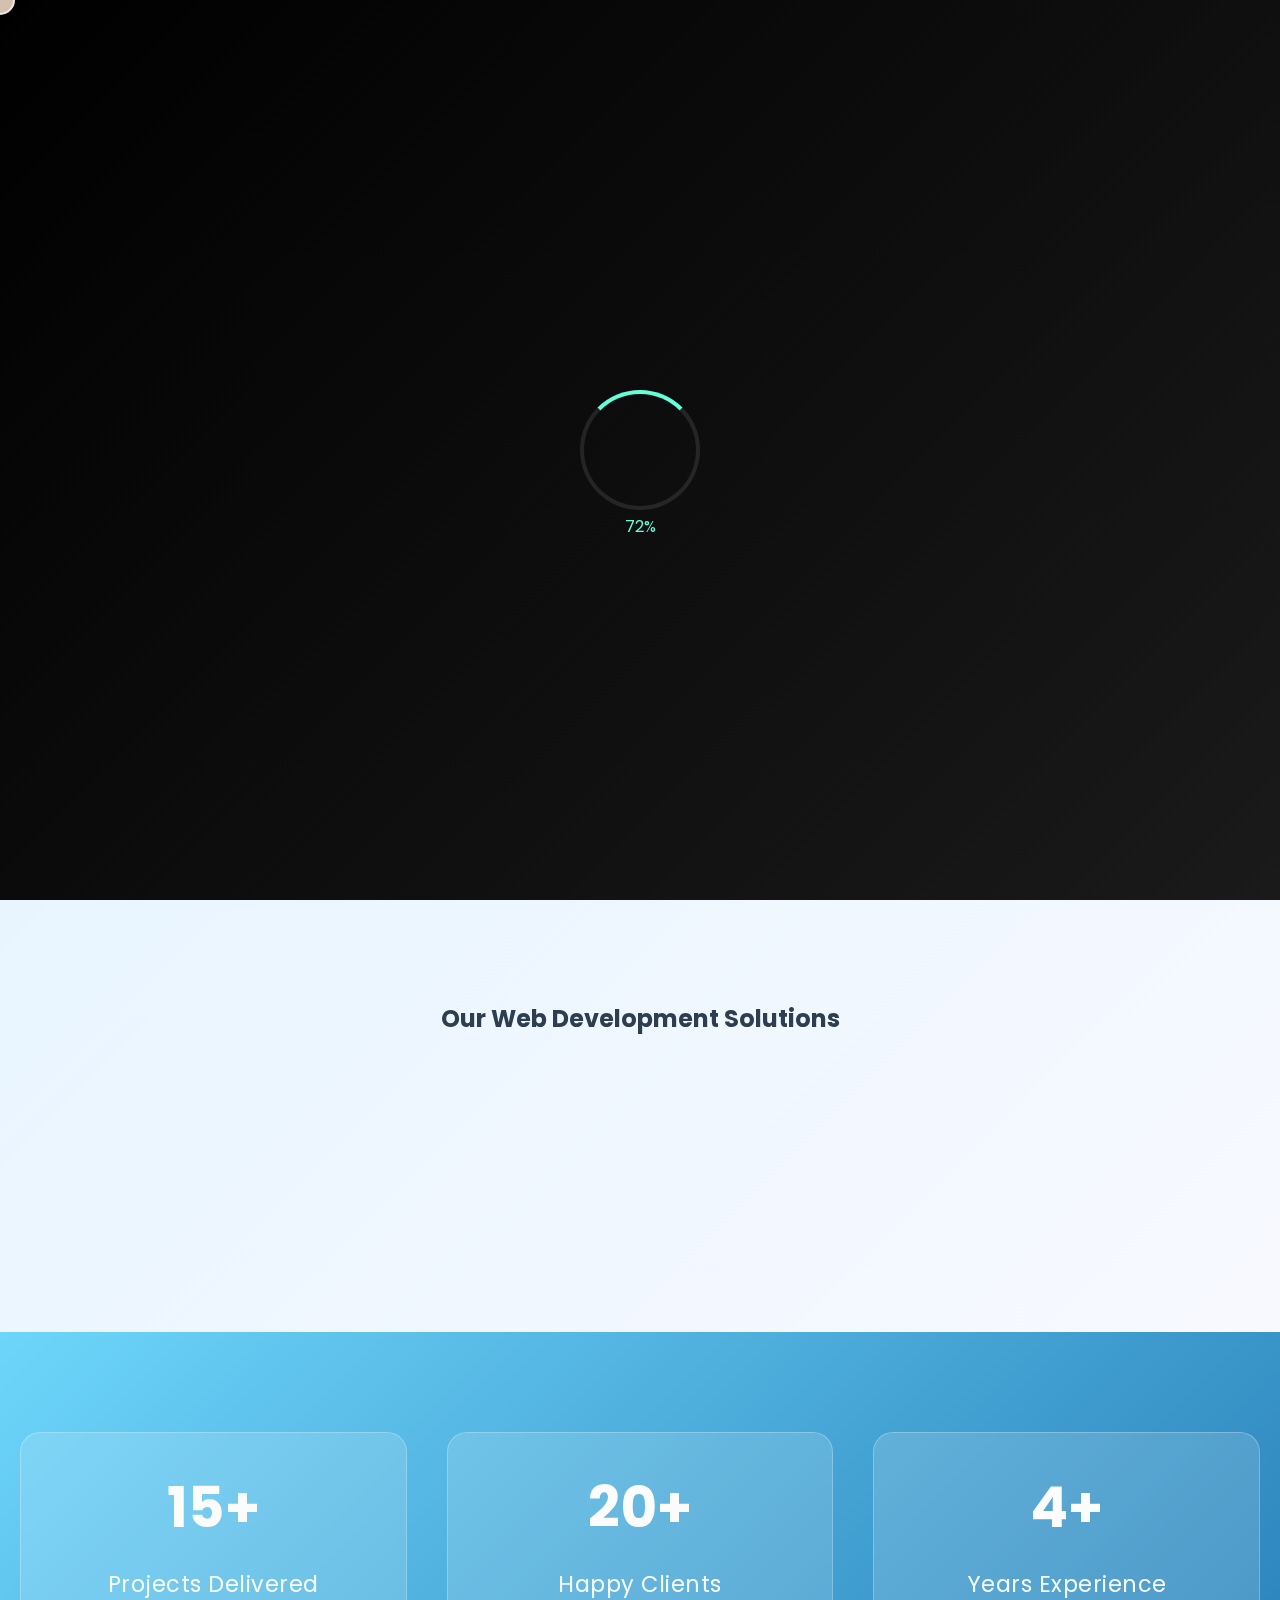
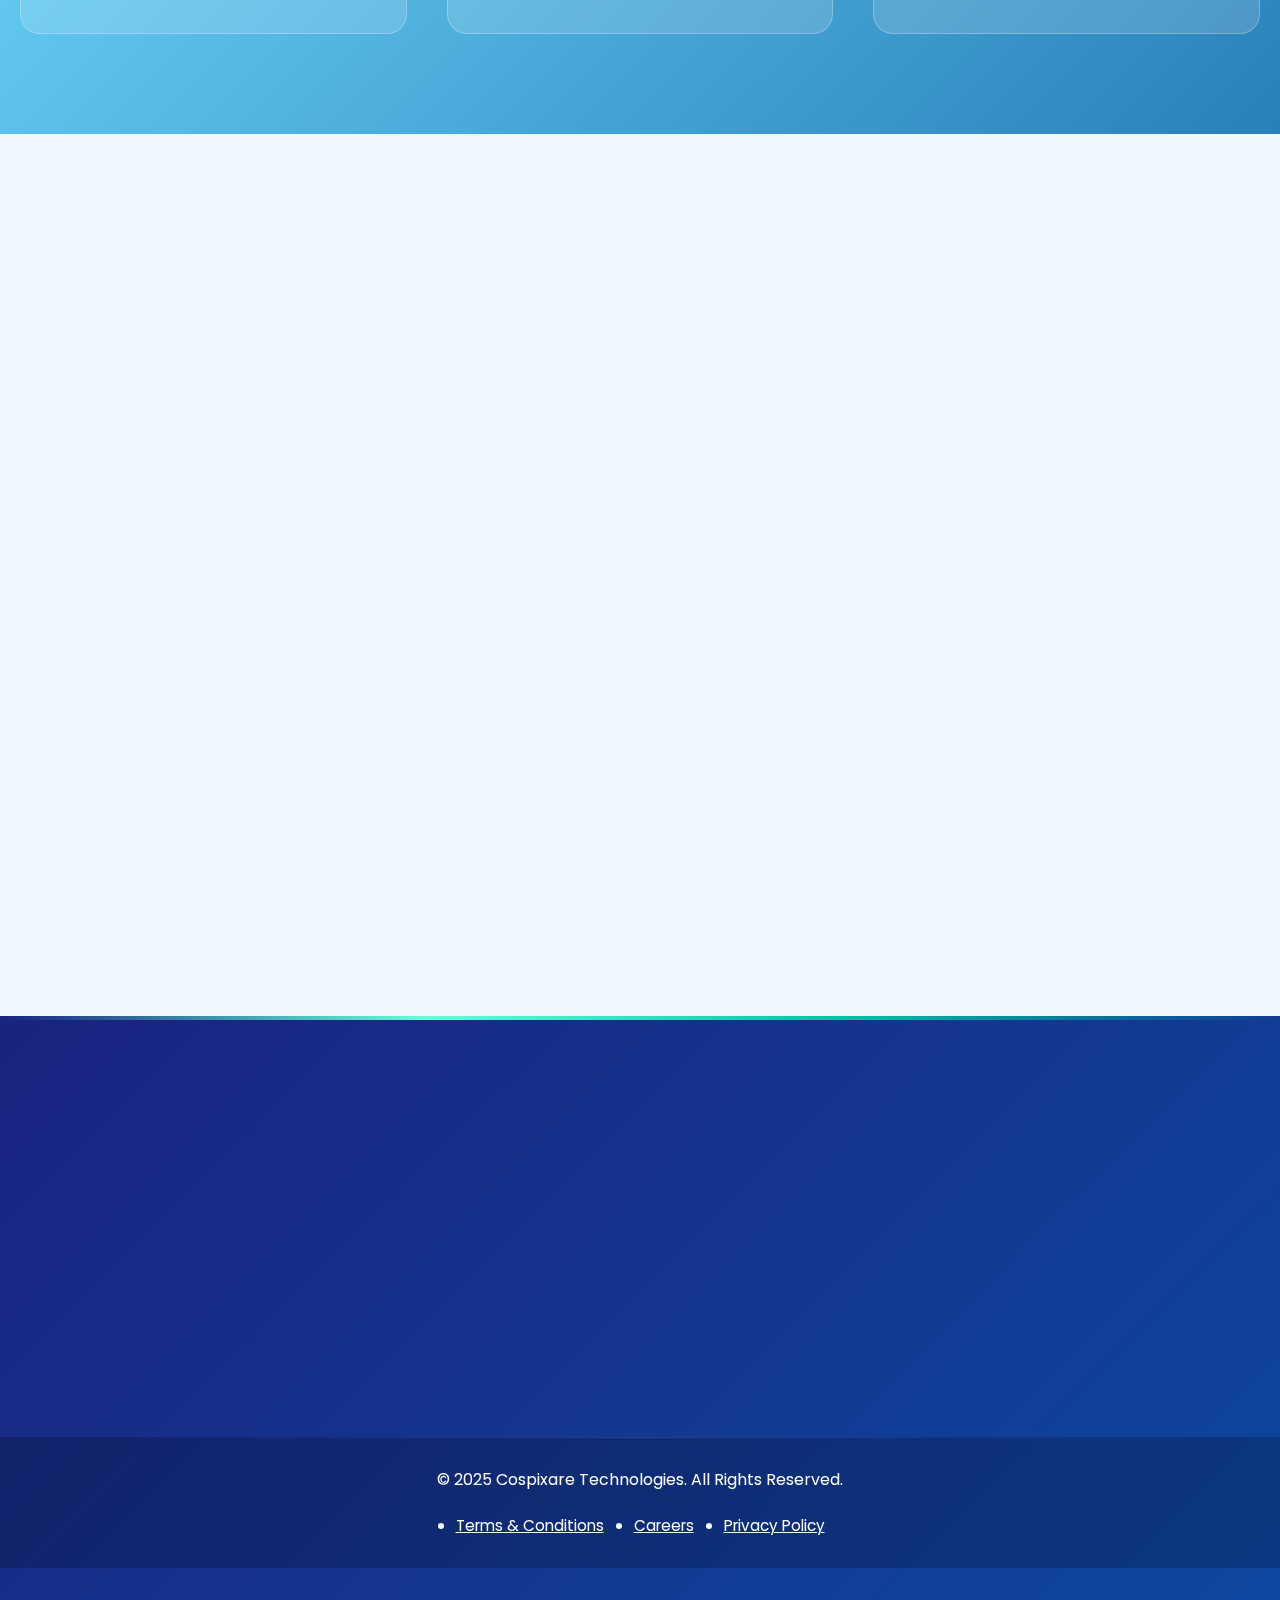
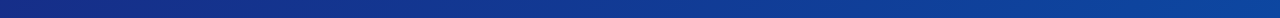
<file: web-dev-service.html>
<!DOCTYPE html>
<html lang="en">
<head>
    <meta charset="UTF-8">
    <meta name="viewport" content="width=device-width, initial-scale=1.0">
    <title>Cospixare Technologies | Web Development</title>
    <link rel="icon" type="image/x-icon" href="assets/icons/favicon.ico">
    <link rel="apple-touch-icon" sizes="180x180" href="assets/icons/apple-touch-icon.png">
    <link rel="icon" type="image/png" sizes="32x32" href="assets/icons/favicon-32x32.png">
    <link rel="icon" type="image/png" sizes="16x16" href="assets/icons/favicon-16x16.png">
    <link rel="icon" type="image/png" sizes="192x192" href="assets/icons/android-chrome-192x192.png">
    <link rel="icon" type="image/png" sizes="512x512" href="assets/icons/android-chrome-512x512.png">
    <meta name="theme-color" content="#ffffff">
    <link rel="manifest" href="assets/icons/site.webmanifest">
    <link rel="stylesheet" href="serviceseach-styles.css">
    <link rel="stylesheet" href="https://cdnjs.cloudflare.com/ajax/libs/font-awesome/6.7.2/css/all.min.css" integrity="sha512-Evv84Mr4kqVGRNSgIGL/F/aIDqQb7xQ2vcrdIwxfjThSH8CSR7PBEakCr51Ck+w+/U6swU2Im1vVX0SVk9ABhg==" crossorigin="anonymous" referrerpolicy="no-referrer" />
    <script defer src="script.js"></script>
<!-- Google tag (gtag.js) -->
    <script async src="https://www.googletagmanager.com/gtag/js?id=G-NMLM2H9PXZ"></script>
    <script>
        window.dataLayer = window.dataLayer || [];
        function gtag(){dataLayer.push(arguments);}
        gtag('js', new Date());
        gtag('config', 'G-NMLM2H9PXZ', {
            cookie_flags: 'SameSite=Lax; Secure',
            cookie_domain: 'cospixaretechnologies.in', // Use your actual domain
            cookie_expires: 63072000
        });
    </script>
</head>
<body>
    <!-- Preloader -->
    <div id="preloader">
    </div>
     <!-- Cursor Follower -->
    <div class="cursor"></div>
    <header>
        <nav class="navbar">
            <div class="logo">
                <a href="../index.html">
                    <img src="assets/images/logo.svg" alt="Cospixare Logo">
                    <span class="brand-text">Cospixare <span class="highlight">Technologies</span></span>
                </a>
            </div>
            <ul class="nav-links">
                <li><a href="../index.html" class="nav-item"><i class="fas fa-home"></i>Home</a></li>
                <li class="dropdown">
                    <a href="../services.html" class="drop-btn"><i class="fas fa-cogs"></i>Services <i class="fas fa-chevron-down"></i></a>
                    <div class="dropdown-content">
                        <div class="mega-menu">
                            <div class="menu-column">
                                <h3>Digital Solutions</h3>
                                <a href="../digital-marketing-service.html"><i class="fas fa-bullhorn"></i>Digital Marketing & SEO</a>
                                <a href="../software-service.html"><i class="fas fa-code"></i>Custom Software Development</a>
                            </div>
                            <div class="menu-column">
                                <h3>Design Services</h3>
                                <a href="../logo-service.html"><i class="fas fa-paint-brush"></i>Logo Design</a>
                                <a href="../ux-ui-service.html"><i class="fas fa-pencil-ruler"></i>UX/UI Design</a>
                            </div>
                            <div class="menu-column">
                                <h3>Web Solutions</h3>
                                <a href="../web-dev-service.html"><i class="fas fa-globe"></i>Website Development</a>
                                <a href="../cloud-service.html"><i class="fas fa-handshake"></i>Cloud Solutions</a>
                            </div>
                        </div>
                    </div>
                </li>
                <li><a href="../careers.html" class="nav-item"><i class="fas fa-briefcase"></i>Careers</a></li>
                <li><a href="../about.html" class="nav-item"><i class="fas fa-info-circle"></i>About</a></li>
                <li><a href="../contact.html" class="nav-item btn-contact"><i class="fas fa-envelope"></i>Contact</a></li>
            </ul>
            <div class="search-box">
                <input type="text" id="search-input" name="search" placeholder="Search...">
                <button><i class="fas fa-search"></i></button>
            </div>
            <div class="menu-toggle" id="mobile-menu" aria-label="Toggle navigation menu" onclick="this.classList.toggle('active')">
                <div class="bar"></div>
                <div class="bar"></div>
                <div class="bar"></div>
            </div>
        </nav>
    </header>        
    <main>
 <!-- Hero Section -->
 <section class="header-section">
    <div class="hero-banner">
        <div class="overlay-effect"></div>
        <div class="hero-info">
            <h1 class="text-animation">Web Development</h1>
            <p class="text-animation">Building high-performance websites for businesses of all sizes.</p>
            <a href="#our-serviceseach" class="cta-btneach">View Services</a>
        </div>
    </div>
 </section>
     <!-- Services Section -->
     <section id="our-serviceseach" class="services-sectioneach">
        <h2>Our Web Development Solutions</h2>
        <div class="service-grideach">
            <div class="service-cardeach">
                <h3>Custom Websites</h3>
                <p>Unique, high-performing websites tailored to your needs.</p>
            </div>
            <div class="service-cardeach">
                <h3>E-Commerce Solutions</h3>
                <p>Secure & optimized online stores for your business.</p>
            </div>
            <div class="service-cardeach">
                <h3>SEO & Optimization</h3>
                <p>Boost search rankings and improve website speed.</p>
            </div>
        </div>
    </section>

    <!-- Animated Stats Section -->
    <section class="stats-sectioneach">
        <div class="stats-boxeach">
            <h2><span class="count-number" data-target="15">100</span>+</h2>
            <p>Projects Delivered</p>
        </div>
        <div class="stats-boxeach">
            <h2><span class="count-number" data-target="20">100</span>+</h2>
            <p>Happy Clients</p>
        </div>
        <div class="stats-boxeach">
            <h2><span class="count-number" data-target="4">100</span>+</h2>
            <p>Years Experience</p>
        </div>
    </section>
        <!-- Main Container -->
        <div class="containereach">
        
            <!-- Left Section - Image -->
            <div class="image-sectioneach">
                <img src="../assets/images/web-service.png" alt="Web Development">
            </div>
    
            <!-- Right Section - Service Details -->
            <div class="content-sectioneach">
                    
                <!-- Main Service Content -->
                <section class="service-contenteach">
                    <h2>Web Development</h2>
                    <p>
                        We specialize in creating high-quality, responsive, and user-friendly websites tailored to your business needs.
                        Whether it’s a simple informational site or a complex e-commerce platform, our web development services ensure 
                        that your digital presence stands out.
                    </p>
    
                    <h3>Our Expertise:</h3>
                    <ul>
                        <li><strong>Custom Website Development:</strong> Tailored to your brand and goals.</li>
                        <li><strong>CMS Integration:</strong> WordPress, Joomla, or Drupal.</li>
                        <li><strong>E-commerce Solutions:</strong> Secure and scalable online stores.</li>
                        <li><strong>SEO-Friendly Development:</strong> Optimized for search engines.</li>
                        <li><strong>Progressive Web Apps (PWAs):</strong> Delivering a native app experience.</li>
                        <li><strong>Website Maintenance & Support:</strong> Ensuring peak performance.</li>
                    </ul>
    
                    <h3>Benefits With Our Services:</h3>
                    <ul>
                        <li>Rank Higher & Drive Organic Traffic.</li>
                        <li>Seamless Experience Across All Devices.</li>
                        <li>Get a Website That Grows with Your Business.</li>
                        <li>Speed Matters – Enhance User Experience.</li>
                        <li>Advanced Security for Maximum Protection.</li>
                    </ul>
                                    <!-- Services Info Box -->
                    <aside class="services-infoeach">
                    <h3>Explore Our Services</h3>
                    <p>We offer a range of high-quality services, from web development to UI/UX design, ensuring your business stays ahead in the digital world.</p>
                    <a href="../services.html" class="btn-primaryeach">View All Services</a>
                    </aside>
    
                </section>
            </div>
        </div>
    </main>
<!-- Footer Section -->
<footer class="footer">
    <div class="container">
        <!-- About Company -->
        <div class="footer-section about">
            <h2>About Company</h2>
            <p>We deliver innovative, scalable, and reliable technology solutions that drive your business forward.</p>
            <div class="social-icons">
                <a href="https://www.facebook.com/share/1EA9ZFhNFK" aria-label="Facebook"><i class="fab fa-facebook-f"></i></a>
                <a href="https://www.linkedin.com/company/cospixare-technologies" aria-label="LinkedIn"><i class="fab fa-linkedin-in"></i></a>
                <a href="https://www.instagram.com/cospixare_technologies?igsh=MXJqdjUxZmc1MHBlaA==" aria-label="Instagram"><i class="fab fa-instagram"></i></a>
                <a href="https://x.com/Cospixare_Tech?t=sFe4y0KUoVhGPxEoxP2RcA&s=09" aria-label="X-Twitter"><i class="fa-brands fa-x-twitter"></i></a>
                <a href="https://www.threads.net/@cospixare_technologies" aria-label="Threads"><i class="fa-brands fa-threads"></i></a>
            </div>
        </div>
        <!-- Quick Links -->
        <div class="footer-section quick-links">
            <h2>Quick Links</h2>
            <ul>
                <li><a href="../about.html">About Us</a></li>
                <li><a href="../privacy-policy.html">Privacy Policy</a></li>
                <li><a href="../terms-conditions.html">Terms & Conditions</a></li>
                <li><a href="../contact.html">Contact Us</a></li>
            </ul>
        </div>
        <!-- Newsletter -->
        <div class="footer-section newsletter">
            <h2>Newsletter</h2>
            <p>Subscribe to our newsletter to get the latest updates and offers.</p>
            <div class="subscribe-box">
                <form action="https://api.web3forms.com/submit" method="post">
                    <input type="hidden" name="access_key" value="21ef4e09-e220-4a65-915d-cb8ebcb581bb">
                    <input type="hidden" name="redirect" value="https://cospixaretechnologies.in/thank-you.html">
                    <input type="hidden" name="subject" value="New Email submission from Cospixare Technologies">
                    <input type="email" name="email" placeholder="Enter your email" autocomplete="email" required>
                    <button type="submit" class="cta-button">Subscribe</button>
                </form>            
            </div>
            <p id="msg"></p>
        </div>
    </div>
    <!-- Copyright -->
    <div class="footer-bottom">
        <p>© 2025 Cospixare Technologies. All Rights Reserved.</p>
        <ul>
            <li><a href="../terms-conditions.html">Terms & Conditions</a></li>
            <li><a href="../careers.html">Careers</a></li>
            <li><a href="../privacy-policy.html">Privacy Policy</a></li>
        </ul>
    </div>
</footer>        
</body>
</html>
</file>
<file: thank-styles.css>
body {
    background: linear-gradient(135deg, #f5f7fa, #c3cfe2);
    font-family: 'Arial', sans-serif;
    margin: 0;
    padding: 0;
    display: flex;
    justify-content: center;
    align-items: center;
    height: 100vh;
    overflow: hidden;
}

.thank-you-card {
    background: white;
    border-radius: 15px;
    box-shadow: 0 8px 16px rgba(0, 0, 0, 0.2);
    padding: 30px;
    max-width: 80%;
    margin: 20px;
    text-align: center;
    animation: fadeIn 1s ease-in-out;
    position: relative;
    overflow: hidden;
}

.thank-you-card::before {
    content: '';
    position: absolute;
    top: -50%;
    left: -50%;
    width: 200%;
    height: 200%;
    background: linear-gradient(45deg, rgba(255, 0, 150, 0.1), rgba(0, 204, 255, 0.1));
    animation: rotateGradient 5s linear infinite;
    z-index: -1;
}

.thank-you-image {
    width: 300px; /* Increased image size */
    margin-bottom: 20px;
    animation: bounce 2s infinite;
}

.thank-you-title {
    font-size: 28px;
    color: #333;
    margin-bottom: 15px;
}

.thank-you-message {
    font-size: 20px;
    color: #666;
    margin-bottom: 25px;
}

.social-icons {
    display: flex;
    justify-content: center;
    margin-bottom: 20px;
}

.social-icons a {
    margin: 0 15px;
    color: #666;
    font-size: 24px; /* Increased icon size */
    transition: color 0.3s, transform 0.3s;
}

.social-icons a:hover {
    color: #007bff;
    transform: scale(1.3); /* Increased hover scale */
}

.message-box {
    background: #f1f1f1;
    border-radius: 10px;
    padding: 20px;
    margin-bottom: 25px;
}

.action-buttons {
    display: flex;
    justify-content: center;
    flex-wrap: wrap;
}

.action-buttons a {
    display: inline-block;
    padding: 12px 25px;
    border-radius: 8px;
    text-decoration: none;
    margin: 8px;
    transition: background 0.3s, transform 0.3s;
}

.primary-btn {
    background: #007bff;
    color: white;
}

.primary-btn:hover {
    background: #0056b3;
    transform: translateY(-3px);
}

.secondary-btn {
    background: #6c757d;
    color: white;
}

.secondary-btn:hover {
    background: #5a6268;
    transform: translateY(-3px);
}

@keyframes fadeIn {
    from {
        opacity: 0;
    }
    to {
        opacity: 1;
    }
}

@keyframes bounce {
    0%, 100% {
        transform: translateY(0);
    }
    50% {
        transform: translateY(-10px);
    }
}

@keyframes rotateGradient {
    0% {
        transform: rotate(0deg);
    }
    100% {
        transform: rotate(360deg);
    }
}

/* Responsive Design */
@media (max-width: 768px) {
    .thank-you-card {
        padding: 20px;
    }

    .thank-you-title {
        font-size: 24px;
    }

    .thank-you-message {
        font-size: 18px;
    }

    .thank-you-image {
        width: 150px; /* Adjusted for smaller screens */
    }

    .social-icons a {
        font-size: 20px; /* Adjusted for smaller screens */
    }

    .action-buttons a {
        padding: 10px 20px;
        margin: 5px;
    }
}

@media (max-width: 480px) {
    .thank-you-card {
        padding: 15px;
    }

    .thank-you-title {
        font-size: 20px;
    }

    .thank-you-message {
        font-size: 16px;
    }

    .thank-you-image {
        width: 120px; /* Adjusted for smaller screens */
    }

    .social-icons a {
        font-size: 18px; /* Adjusted for smaller screens */
    }

    .action-buttons a {
        padding: 8px 16px;
        margin: 3px;
    }
}
</file>
<file: about-styles.css>
@import url('https://fonts.googleapis.com/css2?family=Poppins:wght@300;400;500;600;700;800&display=swap');

/* General Reset */
* {
    margin: 0;
    padding: 0;
    box-sizing: border-box;
    font-family: 'Poppins', sans-serif;
}

/* -- Navigation Bar -- */
.navbar {
    display: flex;
    justify-content: space-between;
    align-items: center;
    padding: 20px 5%;
    background: linear-gradient(135deg, #2c3e50, #3498db);
    box-shadow: 0 4px 15px rgba(0, 0, 0, 0.15);
    position: fixed;
    width: 100%;
    top: 0;
    z-index: 1000;
    transition: all 0.3s ease;
}

.navbar.scrolled {
    padding: 15px 5%;
    background: rgba(44, 62, 80, 0.95);
    backdrop-filter: blur(10px);
}

/* Logo */
.logo a {
    display: flex;
    align-items: center;
    gap: 10px;
    color: #fff;
    font-size: 26px;
    font-weight: bold;
    text-decoration: none;
    transition: transform 0.3s ease;
}

.logo a:hover {
    transform: scale(1.05);
}

.logo img {
    height: 40px;
    width: auto;
}

.logo .brand-text {
    color: #fff;
}

.logo .highlight {
    color: #3498db;
    font-weight: 800;
}
.highlight {
    font-style: italic;
    color: #ff88ff;
    margin: 1.5rem 0;
    padding: 1rem;
    border-left: 3px solid #ff88ff;
    background: rgba(255, 136, 255, 0.1);
    border-radius: 0 10px 10px 0;
}

/* Navigation Links */
.nav-links {
    list-style: none;
    display: flex;
    gap: 25px;
}

.nav-links li {
    position: relative;
}

.nav-links a {
    color: #fff;
    text-decoration: none;
    font-size: 16px;
    font-weight: 500;
    padding: 8px 15px;
    border-radius: 20px;
    transition: all 0.3s ease;
    display: flex;
    align-items: center;
    gap: 8px;
}

.nav-links a i {
    font-size: 18px;
}

.nav-links a:hover {
    background: rgba(255, 255, 255, 0.1);
    color: #3498db;
}

.btn-contact {
    background: #3498db;
    padding: 10px 20px !important;
    border-radius: 25px !important;
    box-shadow: 0 4px 15px rgba(52, 152, 219, 0.3);
}

.btn-contact:hover {
    background: #2980b9 !important;
    transform: translateY(-2px);
}

/* Dropdown Menu */
.dropdown-content {
    display: none;
    position: absolute;
    background: #fff;
    min-width: 800px;
    top: 100%;
    left: 50%;
    transform: translateX(-50%);
    box-shadow: 0 20px 40px rgba(0, 0, 0, 0.1);
    border-radius: 15px;
    padding: 20px;
    opacity: 0;
    transition: all 0.3s ease;
    pointer-events: none;
}

.dropdown:hover .dropdown-content {
    display: block;
    opacity: 1;
    margin-top: 10px;
    pointer-events: auto;
}

.dropdown-content::before {
    content: '';
    position: absolute;
    top: -20px;
    left: 0;
    right: 0;
    height: 20px;
    background: transparent;
}

.mega-menu {
    display: grid;
    grid-template-columns: repeat(3, 1fr);
    gap: 30px;
}

.menu-column {
    padding: 15px;
}

.menu-column h3 {
    color: #2c3e50;
    margin-bottom: 15px;
    font-size: 18px;
    position: relative;
    padding-bottom: 10px;
}

.menu-column h3::after {
    content: '';
    position: absolute;
    bottom: 0;
    left: 0;
    width: 30px;
    height: 3px;
    background: #3498db;
    border-radius: 3px;
}

.menu-column a {
    color: #666 !important;
    padding: 8px 0 !important;
    margin: 5px 0;
    border-radius: 8px;
    transition: all 0.3s ease;
    display: flex;
    align-items: center;
    gap: 10px;
}

.menu-column a:hover {
    color: #3498db !important;
    background: rgba(52, 152, 219, 0.1) !important;
    padding-left: 10px !important;
}

/* Search Box */
.search-box {
    display: flex;
    align-items: center;
    background: rgba(255, 255, 255, 0.1);
    border-radius: 25px;
    padding: 5px 15px;
    margin-left: 20px;
}

.search-box input {
    background: transparent;
    border: none;
    color: #fff;
    padding: 8px;
    width: 200px;
    outline: none;
}

.search-box input::placeholder {
    color: rgba(255, 255, 255, 0.7);
}

.search-box button {
    background: transparent;
    border: none;
    color: #fff;
    cursor: pointer;
    padding: 8px;
    transition: transform 0.3s ease;
}

.search-box button:hover {
    transform: scale(1.1);
}

/* Mobile Menu */
.menu-toggle {
    display: none;
    flex-direction: column;
    cursor: pointer;
    padding: 10px;
    border-radius: 50%;
    transition: all 0.3s ease;
    z-index: 1001;
    touch-action: manipulation;
}

.bar {
    height: 3px;
    width: 30px;
    background: #fff;
    margin: 4px 0;
    transition: all 0.3s ease;
    border-radius: 3px;
}

.menu-toggle:hover {
    background: rgba(255, 255, 255, 0.1);
}

.menu-toggle.active .bar:nth-child(1) {
    transform: rotate(45deg) translate(8px, 8px);
}

.menu-toggle.active .bar:nth-child(2) {
    opacity: 0;
    transform: translateX(-20px);
}

.menu-toggle.active .bar:nth-child(3) {
    transform: rotate(-45deg) translate(8px, -8px);
}
/* Responsive Design */
@media screen and (max-width: 1200px) {
    .dropdown-content {
        min-width: 600px;
    }
}

@media screen and (max-width: 992px) {
    .search-box {
        display: none;
    }
    
    .nav-links {
        gap: 15px;
    }
}

@media screen and (max-width: 768px) {
    .menu-toggle {
        display: flex;
    }

    .navbar {
        padding: 15px 5%;
    }

    .nav-links {
        display: none;
        flex-direction: column;
        width: 100%;
        background: #2c3e50;
        position: absolute;
        top: 80px;
        left: 0;
        padding: 20px;
        border-radius: 0 0 15px 15px;
        box-shadow: 0 10px 20px rgba(0, 0, 0, 0.1);
        opacity: 0;
        transform: translateY(-20px);
        transition: all 0.3s ease;
    }

    .nav-links.active {
        display: flex;
        opacity: 1;
        transform: translateY(0);
    }

    .nav-links li {
        margin: 10px 0;
        opacity: 0;
        transform: translateY(-10px);
        transition: all 0.3s ease;
    }

    .nav-links.active li {
        opacity: 1;
        transform: translateY(0);
        transition-delay: calc(0.1s * var(--i));
    }

    .dropdown-content {
        position: static;
        min-width: 100%;
        transform: none;
        box-shadow: none;
        padding: 10px;
        pointer-events: auto;
    }

    .mega-menu {
        grid-template-columns: 1fr;
        gap: 15px;
    }
}

/* Animation Classes */
@keyframes slideInFade {
    0% {
        opacity: 0;
        transform: translateY(-20px) scale(0.9);
    }
    50% {
        transform: translateY(5px) scale(1.02);
    }
    100% {
        opacity: 1;
        transform: translateY(0) scale(1);
    }
}

@keyframes popIn {
    0% {
        opacity: 0;
        transform: scale(0.3) translateY(-20px);
    }
    70% {
        transform: scale(1.1) translateY(5px);
    }
    100% {
        opacity: 1;
        transform: scale(1) translateY(0);
    }
}

.nav-links li {
    animation: slideInFade 0.5s cubic-bezier(0.68, -0.55, 0.265, 1.55) forwards,
               popIn 0.5s cubic-bezier(0.34, 1.56, 0.64, 1) forwards;
    animation-delay: calc(0.08s * var(--i)), calc(0.08s * var(--i));
    transform-origin: top center;
    will-change: transform, opacity;
    backface-visibility: hidden;
}

/*-- Cursor Follower -- */
.cursor {
    position: fixed;
    width: 30px;
    height: 30px;
    background-color: rgba(0, 0, 0, 0.4);
    border: 2px solid rgba(0, 0, 0, 0.6);
    border-radius: 50%;
    pointer-events: none;
    transform: translate(-50%, -50%);
    transition: all 0.2s ease-out;
    z-index: 9999;
    mix-blend-mode: difference;
    backdrop-filter: invert(1);
}

.cursor.hover {
    width: 50px;
    height: 50px;
    background-color: rgba(255, 255, 255, 0.2);
    border-color: rgba(255, 255, 255, 0.8);
    mix-blend-mode: normal;
}

.cursor.click {
    transform: translate(-50%, -50%) scale(0.8);
}

/* Hide cursor on mobile/touch devices */
@media (hover: none) {
    .cursor {
        display: none;
    }
}

/* General Styles */
body {
    margin: 0;
    font-family: 'Poppins', sans-serif;
    background-color: #EFFCFF;
    color: #fff;
    overflow-x: hidden;
    scroll-behavior: smooth;
}

/* Hero Section */
#about-hero {
    display: flex;
    align-items: center;
    justify-content: center;
    text-align: center;
    min-height: 100vh;
    padding: 40px 20px;
    position: relative;
    background: url('assets/images/about-imageth.jpg') no-repeat center center/cover;
    background-attachment: fixed;
}

/* Gradient Overlay */
#about-hero::before {
    content: "";
    position: absolute;
    width: 100%;
    height: 100%;
    top: 0;
    left: 0;
    background: linear-gradient(to bottom, rgba(0,0,0,0.8), rgba(0,0,0,0.4));
    backdrop-filter: blur(3px);
}

/* Hero Content */
.hero-content-about {
    position: relative;
    z-index: 2;
    max-width: 800px;
    width: 90%;
    color: white;
    animation: fadeIn 1.5s ease-in-out;
    padding: 30px;
    background: rgba(255, 255, 255, 0.1);
    border-radius: 20px;
    backdrop-filter: blur(10px);
    border: 1px solid rgba(255, 255, 255, 0.2);
}

.hero-title-about {
    font-size: clamp(2rem, 5vw, 3.5rem);
    font-weight: 800;
    letter-spacing: 1px;
    background: linear-gradient(to right, #fff, #C1ACFF, #EFFCFF);
    -webkit-background-clip: text;
    background-clip: text;
    -webkit-text-fill-color: transparent;
    opacity: 0;
    animation: slideInDown 1.2s forwards 0.5s;
}

.hero-description-about {
    font-size: clamp(1rem, 2.5vw, 1.3rem);
    margin: 20px 0;
    opacity: 0;
    animation: slideInUp 1.2s forwards 0.8s;
    line-height: 1.8;
    text-shadow: 0 2px 4px rgba(0,0,0,0.3);
}

.cta-button-about {
    padding: clamp(12px, 2vw, 15px) clamp(25px, 4vw, 35px);
    font-size: clamp(1rem, 2vw, 1.2rem);
    border: none;
    background: linear-gradient(45deg, #C1ACFF, #EFFCFF);
    color: #28347A;
    border-radius: 12px;
    cursor: pointer;
    box-shadow: 0 5px 15px rgba(0, 0, 0, 0.2);
    transition: all 0.4s cubic-bezier(0.175, 0.885, 0.32, 1.275);
    position: relative;
    overflow: hidden;
}

.cta-button-about:hover {
    transform: translateY(-5px) scale(1.05);
    box-shadow: 0 8px 25px rgba(193, 172, 255, 0.4);
}

.cta-button-about::after {
    content: '';
    position: absolute;
    top: -50%;
    left: -50%;
    width: 200%;
    height: 200%;
    background: rgba(255,255,255,0.2);
    transform: rotate(45deg);
    transition: all 0.6s;
    opacity: 0;
}

.cta-button-about:hover::after {
    opacity: 1;
    transform: rotate(45deg) translateX(50%);
}

/* Responsive Design */
@media (max-width: 1024px) {
    #about-hero {
        background-attachment: scroll;
    }
    
    .hero-content-about {
        max-width: 90%;
        padding: 20px;
    }
}

@media (max-width: 768px) {
    .hero-content-about {
        width: 95%;
        padding: 15px;
    }
}

@media (max-width: 480px) {
    #about-hero {
        padding: 20px 10px;
    }
    
    .hero-content-about {
        width: 100%;
        background: rgba(255, 255, 255, 0.15);
    }
}

/* Enhanced Animations */
@keyframes slideInDown {
    from { 
        opacity: 0;
        transform: translateY(-50px);
    }
    to {
        opacity: 1;
        transform: translateY(0);
    }
}

@keyframes slideInUp {
    from {
        opacity: 0;
        transform: translateY(50px);
    }
    to {
        opacity: 1;
        transform: translateY(0);
    }
}

@keyframes fadeIn {
    from { 
        opacity: 0;
        transform: scale(0.95);
    }
    to {
        opacity: 1;
        transform: scale(1);
    }
}

/* Prefers Reduced Motion */
@media (prefers-reduced-motion: reduce) {
    * {
        animation-duration: 0.01ms !important;
        animation-iteration-count: 1 !important;
        transition-duration: 0.01ms !important;
        scroll-behavior: auto !important;
    }
}
/* General Styles */
body {
    margin: 0;
    font-family: 'Poppins', sans-serif;
    background: linear-gradient(120deg, #EFFCFF, #f0f7ff);
    color: #28347A;
    overflow-x: hidden;
    line-height: 1.6;
    transition: all 0.3s ease;
}

/* About Section */
#about-cospixare {
    display: flex;
    align-items: center;
    justify-content: space-between;
    padding: 80px 60px;
    max-width: 1400px;
    margin: auto;
    gap: 40px;
    opacity: 0;
    animation: fadeIn 1s ease-out forwards;
}

/* Left Text Content */
.text-container-cospixare {
    max-width: 50%;
    opacity: 0;
    transform: translateX(-50px);
    animation: slideInLeft 1s ease-out forwards;
}

.small-heading-cospixare {
    font-size: 1.2rem;
    color: #28347A;
    font-weight: 600;
    text-transform: uppercase;
    letter-spacing: 2px;
    position: relative;
    display: inline-block;
}

.small-heading-cospixare::after {
    content: '';
    position: absolute;
    bottom: -5px;
    left: 0;
    width: 50px;
    height: 3px;
    background: linear-gradient(90deg, #28347A, #6478FF);
    transition: width 0.3s ease;
}

.small-heading-cospixare:hover::after {
    width: 100%;
}

.main-heading-cospixare {
    font-size: 3.5rem;
    font-weight: 700;
    background: linear-gradient(45deg, #28347A, #6478FF);
    -webkit-background-clip: text;
    background-clip: text;
    color: transparent;
    margin: 15px 0;
    line-height: 1.2;
}

.paragraph-cospixare {
    font-size: 1.1rem;
    line-height: 1.8;
    color: #4a4a4a;
    margin-bottom: 30px;
    opacity: 0;
    animation: fadeIn 1s ease-out 0.5s forwards;
}

/* Call-to-action Button */
.button-cospixare {
    display: inline-block;
    padding: 16px 35px;
    font-size: 1.1rem;
    font-weight: 600;
    color: white;
    background: linear-gradient(45deg, #28347A, #6478FF);
    border-radius: 30px;
    text-decoration: none;
    transition: all 0.4s ease;
    box-shadow: 0 5px 15px rgba(40, 52, 122, 0.3);
    position: relative;
    overflow: hidden;
}

.button-cospixare::before {
    content: '';
    position: absolute;
    top: 0;
    left: -100%;
    width: 100%;
    height: 100%;
    background: linear-gradient(90deg, transparent, rgba(255,255,255,0.2), transparent);
    transition: 0.5s;
}

.button-cospixare:hover::before {
    left: 100%;
}

.button-cospixare span {
    margin-left: 10px;
    display: inline-block;
    transition: transform 0.3s ease;
}

.button-cospixare:hover {
    transform: translateY(-3px);
    box-shadow: 0 8px 20px rgba(40, 52, 122, 0.4);
}

.button-cospixare:hover span {
    transform: translateX(5px);
}

/* Right Image */
.image-container-cospixare {
    max-width: 45%;
    display: flex;
    justify-content: flex-end;
    opacity: 0;
    transform: translateX(50px);
    animation: slideInRight 1s ease-out forwards;
}

.image-container-cospixare img {
    width: 100%;
    max-width: 500px;
    border-radius: 20px;
    box-shadow: 0 10px 30px rgba(0,0,0,0.1);
    transition: transform 0.5s ease, box-shadow 0.5s ease;
}

.image-container-cospixare img:hover {
    transform: scale(1.02);
    box-shadow: 0 15px 40px rgba(0,0,0,0.2);
}

/* Animations */
@keyframes fadeIn {
    from { opacity: 0; }
    to { opacity: 1; }
}

@keyframes slideInLeft {
    from {
        opacity: 0;
        transform: translateX(-50px);
    }
    to {
        opacity: 1;
        transform: translateX(0);
    }
}

@keyframes slideInRight {
    from {
        opacity: 0;
        transform: translateX(50px);
    }
    to {
        opacity: 1;
        transform: translateX(0);
    }
}

/* Responsive Design */
@media (max-width: 1200px) {
    #about-cospixare {
        padding: 60px 40px;
    }
    
    .main-heading-cospixare {
        font-size: 3rem;
    }
}

@media (max-width: 1024px) {
    #about-cospixare {
        flex-direction: column;
        text-align: center;
        padding: 40px 20px;
    }

    .text-container-cospixare {
        max-width: 100%;
    }

    .small-heading-cospixare::after {
        left: 50%;
        transform: translateX(-50%);
    }

    .image-container-cospixare {
        max-width: 80%;
        margin-top: 40px;
        justify-content: center;
    }

    .main-heading-cospixare {
        font-size: 2.5rem;
    }
}

@media (max-width: 768px) {
    .main-heading-cospixare {
        font-size: 2rem;
    }

    .paragraph-cospixare {
        font-size: 1rem;
    }

    .button-cospixare {
        padding: 14px 28px;
        font-size: 1rem;
    }

    .image-container-cospixare {
        max-width: 90%;
    }
}

@media (max-width: 480px) {
    #about-cospixare {
        padding: 30px 15px;
    }

    .main-heading-cospixare {
        font-size: 1.8rem;
    }

    .small-heading-cospixare {
        font-size: 1rem;
    }

    .image-container-cospixare {
        max-width: 100%;
    }
}

/* Dark Mode Support */
@media (prefers-color-scheme: dark) {
    body {
        background: linear-gradient(120deg, #1a1a2e, #16213e);
        color: #fff;
    }

    .paragraph-cospixare {
        color: #e0e0e0;
    }

    .main-heading-cospixare {
        background: linear-gradient(45deg, #fff, #6478FF);
        -webkit-background-clip: text;
        background-clip: text;
    }
}

/* Values Section */
#values-section {
    text-align: center;
    padding: 60px 8%;
    animation: pulseIn 1.2s cubic-bezier(0.4, 0, 0.2, 1);
    background: linear-gradient(135deg, #f5f7fa 0%, #e4e9f2 100%);
}

/* Header */
.values-header {
    margin-bottom: 40px;
    transform-style: preserve-3d;
    perspective: 1000px;
}

.values-subtitle {
    color: #6c5ce7;
    font-weight: 600;
    letter-spacing: 1.5px;
    text-transform: uppercase;
    animation: floatIn 1s ease-out;
}

.values-title {
    font-size: 3rem;
    font-weight: 800;
    margin: 15px 0;
    background: linear-gradient(45deg, #6c5ce7, #a8a4e6);
    -webkit-background-clip: text;
    background-clip: text;
    -webkit-text-fill-color: transparent;
    transform: translateZ(20px);
    transition: transform 0.3s ease;
    animation: glowPulse 2s infinite;
}

.values-title:hover {
    transform: translateZ(30px) scale(1.05);
    animation: wobble 0.8s ease-in-out;
}

.values-description {
    color: #636e72;
    line-height: 1.6;
    max-width: 800px;
    margin: 0 auto;
    padding: 0 15px;
    animation: fadeInUp 0.8s ease-out;
}

/* Tabs */
.values-tabs {
    display: flex;
    justify-content: center;
    gap: 15px;
    margin-top: 40px;
    flex-wrap: wrap;
    padding: 0 10px;
    animation: scaleIn 0.6s ease-out;
}

.tab {
    cursor: pointer;
    font-size: 1.1rem;
    font-weight: 500;
    color: #6c5ce7;
    padding: 10px 20px;
    border-radius: 25px;
    background: rgba(108, 92, 231, 0.1);
    transition: all 0.3s ease;
    width: auto;
    min-width: 120px;
    animation: popIn 0.4s ease-out;
}

.tab:hover {
    transform: translateY(-3px) rotate(2deg);
    box-shadow: 0 5px 15px rgba(108, 92, 231, 0.2);
}

.tab.active {
    color: white;
    background: #6c5ce7;
    font-weight: 600;
    animation: bounce 0.5s ease;
}

/* Progress Bar */
.progress-bar {
    width: 90%;
    height: 6px;
    background: rgba(108, 92, 231, 0.1);
    margin: 30px auto;
    position: relative;
    border-radius: 3px;
    overflow: hidden;
    animation: expandWidth 1s ease-out;
}

.progress {
    width: 0%;
    height: 100%;
    background: linear-gradient(90deg, #6c5ce7, #a8a4e6);
    transition: width 0.8s cubic-bezier(0.4, 0, 0.2, 1);
    animation: shimmer 2s infinite linear;
}

/* Slider */
.values-slider {
    display: flex;
    overflow: hidden;
    position: relative;
    margin: 40px auto;
    border-radius: 20px;
    box-shadow: 0 10px 30px rgba(0, 0, 0, 0.1);
    max-width: 1200px;
    width: 95%;
    animation: slideUpFade 1s ease-out;
}

.slide {
    display: none;
    width: 100%;
    opacity: 0;
    transition: all 0.8s cubic-bezier(0.4, 0, 0.2, 1);
}

.slide.active {
    display: flex;
    opacity: 1;
    animation: zoomInRotate 0.8s ease-out;
}

.image-container {
    width: 50%;
    overflow: hidden;
}

.image-container img {
    width: 100%;
    height: 100%;
    object-fit: cover;
    border-radius: 20px 0 0 20px;
    transition: transform 0.5s ease;
    animation: kenBurns 20s infinite alternate;
}

.text-container {
    width: 50%;
    background: linear-gradient(135deg, #6c5ce7, #a8a4e6);
    color: white;
    padding: 40px;
    text-align: left;
    border-radius: 0 20px 20px 0;
    animation: slideInRight 0.8s ease-out;
}

@keyframes pulseIn {
    0% { opacity: 0; transform: scale(0.95); }
    50% { opacity: 0.5; transform: scale(1.02); }
    100% { opacity: 1; transform: scale(1); }
}

#prev, #next {
    background: rgba(108, 92, 231, 0.1);
    border: none;
    font-size: 1.5rem;
    cursor: pointer;
    padding: 15px;
    border-radius: 50%;
    transition: all 0.3s ease;
    touch-action: manipulation;
}

@keyframes glowPulse {
    0% { filter: brightness(1); }
    50% { filter: brightness(1.2); }
    100% { filter: brightness(1); }
}

@keyframes wobble {
    0%, 100% { transform: translateZ(30px) scale(1.05) rotate(0deg); }
    25% { transform: translateZ(30px) scale(1.05) rotate(-2deg); }
    75% { transform: translateZ(30px) scale(1.05) rotate(2deg); }
}

@keyframes fadeInUp {
    0% { opacity: 0; transform: translateY(30px); }
    100% { opacity: 1; transform: translateY(0); }
}

@keyframes scaleIn {
    0% { transform: scale(0.8); opacity: 0; }
    100% { transform: scale(1); opacity: 1; }
}

@keyframes popIn {
    0% { transform: scale(0); }
    70% { transform: scale(1.1); }
    100% { transform: scale(1); }
}

@keyframes bounce {
    0%, 100% { transform: scale(1); }
    50% { transform: scale(1.1); }
}

@keyframes expandWidth {
    0% { width: 0; }
    100% { width: 90%; }
}

@keyframes shimmer {
    0% { background-position: -200% center; }
    100% { background-position: 200% center; }
}

@keyframes slideUpFade {
    0% { opacity: 0; transform: translateY(50px); }
    100% { opacity: 1; transform: translateY(0); }
}

@keyframes zoomInRotate {
    0% { opacity: 0; transform: scale(0.8) rotate(-2deg); }
    100% { opacity: 1; transform: scale(1) rotate(0deg); }
}

@keyframes kenBurns {
    0% { transform: scale(1) translate(0); }
    50% { transform: scale(1.1) translate(-2%, -2%); }
    100% { transform: scale(1) translate(0); }
}

@keyframes slideInRight {
    0% { opacity: 0; transform: translateX(50px); }
    100% { opacity: 1; transform: translateX(0); }
}

/* Rest of the media queries remain the same */
@media (max-width: 1024px) {
    #values-section {
        padding: 50px 5%;
    }

    .values-title {
        font-size: 2.5rem;
    }
    
    .text-container {
        padding: 25px;
    }

    .text-container h2 {
        font-size: 1.8rem;
    }

    .tab {
        font-size: 1rem;
        padding: 8px 16px;
        min-width: 100px;
    }
}

/* Mobile Responsive Design */
@media (max-width: 768px) {
    #values-section {
        padding: 40px 4%;
    }

    .values-title {
        font-size: 2rem;
    }

    .values-slider {
        flex-direction: column;
        width: 92%;
    }

    .image-container, .text-container {
        width: 100%;
    }

    .image-container img {
        border-radius: 20px 20px 0 0;
        height: 250px;
    }

    .text-container {
        border-radius: 0 0 20px 20px;
        padding: 20px;
    }

    .text-container h2 {
        font-size: 1.6rem;
    }

    .text-container p {
        font-size: 1rem;
        line-height: 1.6;
    }

    .values-tabs {
        gap: 10px;
    }

    .tab {
        font-size: 0.9rem;
        padding: 8px 12px;
        min-width: 90px;
    }

    #prev, #next {
        padding: 12px;
        font-size: 1.2rem;
    }
}

/* Small Mobile Screens */
@media (max-width: 480px) {
    #values-section {
        padding: 30px 3%;
    }

    .values-title {
        font-size: 1.8rem;
    }

    .values-subtitle {
        font-size: 0.9rem;
    }

    .values-description {
        font-size: 0.9rem;
        padding: 0 10px;
    }

    .image-container img {
        height: 200px;
    }

    .text-container {
        padding: 15px;
    }

    .text-container h2 {
        font-size: 1.4rem;
    }

    .text-container p {
        font-size: 0.9rem;
    }

    .values-tabs {
        gap: 8px;
    }

    .tab {
        font-size: 0.8rem;
        padding: 6px 10px;
        min-width: 80px;
    }
}

/* Touch Device Optimizations */
@media (hover: none) {
    .tab:active {
        background: #6c5ce7;
        color: white;
    }

    #prev:active, #next:active {
        background: #6c5ce7;
        color: white;
    }
}

/* Reduced Motion */
@media (prefers-reduced-motion: reduce) {
    * {
        animation: none !important;
        transition: none !important;
    }
}

/* General Styles */
body {
    font-family: 'Poppins', sans-serif;
    margin: 0;
    padding: 0;
    background-color: #EFFCFF;
    color: white;
    overflow-x: hidden;
}

/* Technologies Section */
#tech-section {
    background: #28347A;
    padding: 60px 5%;
    text-align: center;
}

.tech-title {
    font-size: 2.5rem;
    font-weight: 700;
    margin-bottom: 30px;
}

/* Tech Grid */
.tech-grid {
    display: grid;
    grid-template-columns: repeat(auto-fit, minmax(150px, 1fr));
    gap: 20px;
    justify-content: center;
    max-width: 1100px;
    margin: auto;
}

/* Tech Card */
.tech-card {
    background: white;
    color: #28347A;
    padding: 20px;
    border-radius: 12px;
    text-align: center;
    transition: transform 0.3s ease-in-out, box-shadow 0.3s ease-in-out;
    box-shadow: 0 4px 10px rgba(0, 0, 0, 0.2);
    cursor: pointer;
    position: relative;
    overflow: hidden;
}

.tech-card img {
    width: 50px;
    height: 50px;
    transition: transform 0.3s ease-in-out;
}

.tech-card p {
    font-size: 1rem;
    font-weight: 600;
    margin-top: 10px;
}

/* Hover Effects */
.tech-card:hover {
    transform: translateY(-5px);
    box-shadow: 0 10px 20px rgba(0, 0, 0, 0.3);
}

.tech-card:hover img {
    transform: scale(1.2);
}

/* Responsive */
@media (max-width: 768px) {
    .tech-title {
        font-size: 2rem;
    }

    .tech-grid {
        grid-template-columns: repeat(auto-fit, minmax(120px, 1fr));
    }

    .tech-card {
        padding: 15px;
    }

    .tech-card img {
        width: 40px;
        height: 40px;
    }

    .tech-card p {
        font-size: 0.9rem;
    }
}


/*-- Preloader --*/
#preloader {
    position: fixed;
    top: 0;
    left: 0;
    width: 100%;
    height: 100%;
    background: linear-gradient(135deg, #000000, #1a1a1a);
    z-index: 9999;
    display: flex;
    align-items: center;
    justify-content: center;
    flex-direction: column;
    transition: all 0.6s cubic-bezier(0.4, 0, 0.2, 1);
}

.loader-content {
    position: relative;
    width: min(120px, 15vw);
    height: min(120px, 15vw);
}

.loader-spinner {
    width: 100%;
    height: 100%;
    border: 4px solid #ffffff1a;
    border-top: 4px solid #64ffda;
    border-radius: 50%;
    animation: spin 1s linear infinite;
}

.loader-progress {
    position: absolute;
    bottom: -30px;
    left: 50%;
    transform: translateX(-50%);
    color: #64ffda;
    font-family: 'Poppins', sans-serif;
    font-size: clamp(14px, 2vw, 16px);
}

#preloader.hidden {
    opacity: 0;
    visibility: hidden;
    transform: scale(1.1);
}

@keyframes spin {
    0% { transform: rotate(0deg); }
    100% { transform: rotate(360deg); }
}

@media (max-width: 768px) {
    .loader-content {
        width: 80px;
        height: 80px;
    }
    
    .loader-spinner {
        border-width: 3px;
    }
}

@media (max-width: 480px) {
    .loader-content {
        width: 60px;
        height: 60px;
    }
    
    .loader-spinner {
        border-width: 2px;
    }
}

/*-- Footer Section --*/
.footer {
    background: linear-gradient(135deg, #1a237e, #0d47a1);
    color: #ffffff;
    padding: 70px 0 50px;
    font-family: 'Poppins', sans-serif;
    position: relative;
    overflow: hidden;
}

.footer::before {
    content: '';
    position: absolute;
    top: 0;
    left: 0;
    width: 100%;
    height: 4px;
    background: linear-gradient(90deg, transparent, #64ffda, #00bfa5, transparent);
    animation: shimmerEffect 3s infinite ease-in-out;
}

.container {
    display: grid;
    grid-template-columns: repeat(auto-fit, minmax(280px, 1fr));
    gap: 40px;
    max-width: 1300px;
    margin: 0 auto;
    padding: 0 30px;
}

.footer-section {
    opacity: 0;
    transform: translateY(30px);
    animation: sectionFadeIn 0.8s cubic-bezier(0.4, 0, 0.2, 1) forwards;
}

.footer-section:nth-child(2) { animation-delay: 0.3s; }
.footer-section:nth-child(3) { animation-delay: 0.6s; }

/* Section Titles */
.footer-section h2 {
    font-size: 22px;
    margin-bottom: 25px;
    color: #64ffda;
    position: relative;
    display: inline-block;
    text-transform: uppercase;
    letter-spacing: 1.5px;
}

.footer-section h2::after {
    content: '';
    position: absolute;
    bottom: -8px;
    left: 0;
    width: 0;
    height: 3px;
    background: linear-gradient(90deg, #64ffda, #00bfa5);
    animation: lineExpand 0.8s cubic-bezier(0.4, 0, 0.2, 1) forwards;
}

/* Social Icons */
.social-icons {
    display: flex;
    gap: 25px;
    justify-content: flex-start;
    margin-top: 25px;
    perspective: 1000px;
}

.social-icons a {
    font-size: 24px;
    color: #ffffff;
    transition: all 0.5s cubic-bezier(0.4, 0, 0.2, 1);
    position: relative;
    padding: 12px;
    border-radius: 12px;
    background: rgba(255, 255, 255, 0.05);
    backdrop-filter: blur(5px);
}

.social-icons a::before {
    content: '';
    position: absolute;
    inset: 0;
    background: linear-gradient(135deg, #64ffda, #00bfa5);
    border-radius: 12px;
    opacity: 0;
    transition: all 0.4s ease;
    z-index: -1;
}

.social-icons a:hover {
    color: #ffffff;
    transform: translateY(-8px) rotateX(10deg);
    box-shadow: 0 15px 25px rgba(100, 255, 218, 0.2);
}

.social-icons a:hover::before {
    opacity: 1;
    animation: pulse 1.5s infinite;
}

@keyframes pulse {
    0% { transform: scale(1); }
    50% { transform: scale(1.05); }
    100% { transform: scale(1); }
}

.social-icons a:active {
    transform: translateY(-2px) scale(0.95);
}
/* Quick Links */
.quick-links ul {
    list-style: none;
    padding: 0;
}

.quick-links ul li {
    margin: 15px 0;
    transform: translateX(-20px);
    opacity: 0;
    animation: linkSlideIn 0.6s cubic-bezier(0.4, 0, 0.2, 1) forwards;
}

.quick-links ul li:nth-child(2) { animation-delay: 0.2s; }
.quick-links ul li:nth-child(3) { animation-delay: 0.4s; }
.quick-links ul li:nth-child(4) { animation-delay: 0.6s; }

.quick-links ul li a {
    text-decoration: none;
    color: #ffffff;
    transition: all 0.3s ease;
    display: inline-flex;
    align-items: center;
    padding: 8px 0;
}

.quick-links ul li a::before {
    content: '→';
    margin-right: 10px;
    opacity: 0;
    transform: translateX(-10px);
    transition: all 0.3s ease;
}

.quick-links ul li a:hover {
    color: #64ffda;
    padding-left: 10px;
}

.quick-links ul li a:hover::before {
    opacity: 1;
    transform: translateX(0);
}

/* Newsletter */
.subscribe-box {
    background: rgba(255, 255, 255, 0.05);
    padding: 20px;
    border-radius: 12px;
    backdrop-filter: blur(10px);
    border: 1px solid rgba(255, 255, 255, 0.1);
}

.subscribe-box form {
    display: flex;
    flex-direction: column;
    gap: 15px;
}

.subscribe-box input {
    padding: 15px 20px;
    border-radius: 8px;
    border: 2px solid rgba(255, 255, 255, 0.1);
    background: rgba(255, 255, 255, 0.05);
    color: white;
    font-size: 16px;
    transition: all 0.3s ease;
}

.subscribe-box input:focus {
    border-color: #64ffda;
    background: rgba(255, 255, 255, 0.1);
    box-shadow: 0 0 15px rgba(100, 255, 218, 0.2);
}

.subscribe-box button {
    background: linear-gradient(45deg, #64ffda, #00bfa5);
    border: none;
    padding: 15px 30px;
    border-radius: 8px;
    cursor: pointer;
    transition: all 0.3s ease;
    font-weight: 600;
    text-transform: uppercase;
    letter-spacing: 1.5px;
    position: relative;
    overflow: hidden;
}

.subscribe-box button::before {
    content: '';
    position: absolute;
    top: 0;
    left: -100%;
    width: 100%;
    height: 100%;
    background: linear-gradient(90deg, transparent, rgba(255, 255, 255, 0.2), transparent);
    transition: 0.5s;
}

.subscribe-box button:hover {
    transform: translateY(-3px);
    box-shadow: 0 7px 20px rgba(100, 255, 218, 0.3);
}

.subscribe-box button:hover::before {
    left: 100%;
}

/* Footer Bottom */
.footer-bottom {
    text-align: center;
    padding: 30px 20px;
    margin-top: 50px;
    background: rgba(0, 0, 0, 0.2);
    position: relative;
}

.footer-bottom::before {
    content: '';
    position: absolute;
    top: 0;
    left: 50%;
    transform: translateX(-50%);
    width: 80%;
    height: 1px;
    background: linear-gradient(90deg, transparent, rgba(255, 255, 255, 0.1), transparent);
}

.footer-bottom ul {
    display: flex;
    justify-content: center;
    flex-wrap: wrap;
    gap: 30px;
    margin-top: 20px;
}

.footer-bottom ul li a {
    color: #ffffff;
    transition: all 0.3s ease;
    font-size: 0.95rem;
    position: relative;
}

.footer-bottom ul li a::after {
    content: '';
    position: absolute;
    bottom: -5px;
    left: 0;
    width: 0;
    height: 2px;
    background: #64ffda;
    transition: width 0.3s ease;
}

.footer-bottom ul li a:hover {
    color: #64ffda;
}

.footer-bottom ul li a:hover::after {
    width: 100%;
}

/* Animations */
@keyframes sectionFadeIn {
    to {
        opacity: 1;
        transform: translateY(0);
    }
}

@keyframes linkSlideIn {
    to {
        opacity: 1;
        transform: translateX(0);
    }
}

@keyframes shimmerEffect {
    0% { transform: translateX(-100%) scale(1); opacity: 0; }
    50% { opacity: 1; }
    100% { transform: translateX(100%) scale(1); opacity: 0; }
}

@keyframes lineExpand {
    to {
        width: 100%;
    }
}

/* Responsive Design */
@media (max-width: 1024px) {
    .container {
        gap: 30px;
        padding: 0 40px;
    }
}

@media (max-width: 768px) {
    .footer {
        padding: 50px 0 30px;
    }
    
    .container {
        grid-template-columns: 1fr;
        text-align: center;
        gap: 40px;
    }

    .footer-section h2::after {
        left: 50%;
        transform: translateX(-50%);
    }

    .social-icons {
        justify-content: center;
    }

    .quick-links ul li a::before {
        display: none;
    }

    .subscribe-box {
        max-width: 400px;
        margin: 0 auto;
    }
}

@media (max-width: 480px) {
    .footer {
        padding: 40px 0 20px;
    }

    .container {
        padding: 0 20px;
    }

    .footer-section h2 {
        font-size: 20px;
    }

    .footer-bottom ul {
        gap: 15px;
    }
}
</file>
<file: career-styles.css>
@import url('https://fonts.googleapis.com/css2?family=Poppins:wght@300;400;500;600;700;800&display=swap');

/* General Reset */
* {
    margin: 0;
    padding: 0;
    box-sizing: border-box;
    font-family: 'Poppins', sans-serif;
}

/* -- Navigation Bar -- */
.navbar {
    display: flex;
    justify-content: space-between;
    align-items: center;
    padding: 20px 5%;
    background: linear-gradient(135deg, #2c3e50, #3498db);
    box-shadow: 0 4px 15px rgba(0, 0, 0, 0.15);
    position: fixed;
    width: 100%;
    top: 0;
    z-index: 1000;
    transition: all 0.3s ease;
}

.navbar.scrolled {
    padding: 15px 5%;
    background: rgba(44, 62, 80, 0.95);
    backdrop-filter: blur(10px);
}

/* Logo */
.logo a {
    display: flex;
    align-items: center;
    gap: 10px;
    color: #fff;
    font-size: 26px;
    font-weight: bold;
    text-decoration: none;
    transition: transform 0.3s ease;
}

.logo a:hover {
    transform: scale(1.05);
}

.logo img {
    height: 40px;
    width: auto;
}

.logo .brand-text {
    color: #fff;
}

.logo .highlight {
    color: #3498db;
    font-weight: 800;
}
.highlight {
    font-style: italic;
    color: #ff88ff;
    margin: 1.5rem 0;
    padding: 1rem;
    border-left: 3px solid #ff88ff;
    background: rgba(255, 136, 255, 0.1);
    border-radius: 0 10px 10px 0;
}

/* Navigation Links */
.nav-links {
    list-style: none;
    display: flex;
    gap: 25px;
}

.nav-links li {
    position: relative;
}

.nav-links a {
    color: #fff;
    text-decoration: none;
    font-size: 16px;
    font-weight: 500;
    padding: 8px 15px;
    border-radius: 20px;
    transition: all 0.3s ease;
    display: flex;
    align-items: center;
    gap: 8px;
}

.nav-links a i {
    font-size: 18px;
}

.nav-links a:hover {
    background: rgba(255, 255, 255, 0.1);
    color: #3498db;
}

.btn-contact {
    background: #3498db;
    padding: 10px 20px !important;
    border-radius: 25px !important;
    box-shadow: 0 4px 15px rgba(52, 152, 219, 0.3);
}

.btn-contact:hover {
    background: #2980b9 !important;
    transform: translateY(-2px);
}

/* Dropdown Menu */
.dropdown-content {
    display: none;
    position: absolute;
    background: #fff;
    min-width: 800px;
    top: 100%;
    left: 50%;
    transform: translateX(-50%);
    box-shadow: 0 20px 40px rgba(0, 0, 0, 0.1);
    border-radius: 15px;
    padding: 20px;
    opacity: 0;
    transition: all 0.3s ease;
    pointer-events: none;
}

.dropdown:hover .dropdown-content {
    display: block;
    opacity: 1;
    margin-top: 10px;
    pointer-events: auto;
}

.dropdown-content::before {
    content: '';
    position: absolute;
    top: -20px;
    left: 0;
    right: 0;
    height: 20px;
    background: transparent;
}

.mega-menu {
    display: grid;
    grid-template-columns: repeat(3, 1fr);
    gap: 30px;
}

.menu-column {
    padding: 15px;
}

.menu-column h3 {
    color: #2c3e50;
    margin-bottom: 15px;
    font-size: 18px;
    position: relative;
    padding-bottom: 10px;
}

.menu-column h3::after {
    content: '';
    position: absolute;
    bottom: 0;
    left: 0;
    width: 30px;
    height: 3px;
    background: #3498db;
    border-radius: 3px;
}

.menu-column a {
    color: #666 !important;
    padding: 8px 0 !important;
    margin: 5px 0;
    border-radius: 8px;
    transition: all 0.3s ease;
    display: flex;
    align-items: center;
    gap: 10px;
}

.menu-column a:hover {
    color: #3498db !important;
    background: rgba(52, 152, 219, 0.1) !important;
    padding-left: 10px !important;
}

/* Search Box */
.search-box {
    display: flex;
    align-items: center;
    background: rgba(255, 255, 255, 0.1);
    border-radius: 25px;
    padding: 5px 15px;
    margin-left: 20px;
}

.search-box input {
    background: transparent;
    border: none;
    color: #fff;
    padding: 8px;
    width: 200px;
    outline: none;
}

.search-box input::placeholder {
    color: rgba(255, 255, 255, 0.7);
}

.search-box button {
    background: transparent;
    border: none;
    color: #fff;
    cursor: pointer;
    padding: 8px;
    transition: transform 0.3s ease;
}

.search-box button:hover {
    transform: scale(1.1);
}

/* Mobile Menu */
.menu-toggle {
    display: none;
    flex-direction: column;
    cursor: pointer;
    padding: 10px;
    border-radius: 50%;
    transition: all 0.3s ease;
    z-index: 1001;
    touch-action: manipulation;
}

.bar {
    height: 3px;
    width: 30px;
    background: #fff;
    margin: 4px 0;
    transition: all 0.3s ease;
    border-radius: 3px;
}

.menu-toggle:hover {
    background: rgba(255, 255, 255, 0.1);
}

.menu-toggle.active .bar:nth-child(1) {
    transform: rotate(45deg) translate(8px, 8px);
}

.menu-toggle.active .bar:nth-child(2) {
    opacity: 0;
    transform: translateX(-20px);
}

.menu-toggle.active .bar:nth-child(3) {
    transform: rotate(-45deg) translate(8px, -8px);
}
/* Responsive Design */
@media screen and (max-width: 1200px) {
    .dropdown-content {
        min-width: 600px;
    }
}

@media screen and (max-width: 992px) {
    .search-box {
        display: none;
    }
    
    .nav-links {
        gap: 15px;
    }
}

@media screen and (max-width: 768px) {
    .menu-toggle {
        display: flex;
    }

    .navbar {
        padding: 15px 5%;
    }

    .nav-links {
        display: none;
        flex-direction: column;
        width: 100%;
        background: #2c3e50;
        position: absolute;
        top: 80px;
        left: 0;
        padding: 20px;
        border-radius: 0 0 15px 15px;
        box-shadow: 0 10px 20px rgba(0, 0, 0, 0.1);
        opacity: 0;
        transform: translateY(-20px);
        transition: all 0.3s ease;
    }

    .nav-links.active {
        display: flex;
        opacity: 1;
        transform: translateY(0);
    }

    .nav-links li {
        margin: 10px 0;
        opacity: 0;
        transform: translateY(-10px);
        transition: all 0.3s ease;
    }

    .nav-links.active li {
        opacity: 1;
        transform: translateY(0);
        transition-delay: calc(0.1s * var(--i));
    }

    .dropdown-content {
        position: static;
        min-width: 100%;
        transform: none;
        box-shadow: none;
        padding: 10px;
        pointer-events: auto;
    }

    .mega-menu {
        grid-template-columns: 1fr;
        gap: 15px;
    }
}

/* Animation Classes */
@keyframes slideInFade {
    0% {
        opacity: 0;
        transform: translateY(-20px) scale(0.9);
    }
    50% {
        transform: translateY(5px) scale(1.02);
    }
    100% {
        opacity: 1;
        transform: translateY(0) scale(1);
    }
}

@keyframes popIn {
    0% {
        opacity: 0;
        transform: scale(0.3) translateY(-20px);
    }
    70% {
        transform: scale(1.1) translateY(5px);
    }
    100% {
        opacity: 1;
        transform: scale(1) translateY(0);
    }
}

.nav-links li {
    animation: slideInFade 0.5s cubic-bezier(0.68, -0.55, 0.265, 1.55) forwards,
               popIn 0.5s cubic-bezier(0.34, 1.56, 0.64, 1) forwards;
    animation-delay: calc(0.08s * var(--i)), calc(0.08s * var(--i));
    transform-origin: top center;
    will-change: transform, opacity;
    backface-visibility: hidden;
}

/*-- Cursor Follower -- */
.cursor {
    position: fixed;
    width: 30px;
    height: 30px;
    background-color: rgba(0, 0, 0, 0.4);
    border: 2px solid rgba(0, 0, 0, 0.6);
    border-radius: 50%;
    pointer-events: none;
    transform: translate(-50%, -50%);
    transition: all 0.2s ease-out;
    z-index: 9999;
    mix-blend-mode: difference;
    backdrop-filter: invert(1);
}

.cursor.hover {
    width: 50px;
    height: 50px;
    background-color: rgba(255, 255, 255, 0.2);
    border-color: rgba(255, 255, 255, 0.8);
    mix-blend-mode: normal;
}

.cursor.click {
    transform: translate(-50%, -50%) scale(0.8);
}

/* Hide cursor on mobile/touch devices */
@media (hover: none) {
    .cursor {
        display: none;
    }
}

/* Career Hero Section Styles */
body{
    margin: 0;
    padding: 0;
    font-family: 'Poppins', sans-serif;
    background: linear-gradient(135deg, #1a1a2e 0%, #16213e 100%);
    color: #fff;
    overflow-x: hidden;
}

#career-hero {
    min-height: 100vh;
    position: relative;
    overflow: hidden;
    padding: clamp(4rem, 8vh, 8rem) clamp(1rem, 5vw, 3rem);
    display: flex;
    align-items: center;
    justify-content: center;
    background: linear-gradient(135deg, #1a1a2e 0%, #16213e 100%);
}

#career-hero::before {
    content: '';
    position: absolute;
    top: 0;
    left: 0;
    width: 100%;
    height: 100%;
    background: radial-gradient(circle at center, transparent 0%, rgba(0,0,0,0.8) 100%);
    z-index: 1;
}

.career-content {
    padding-top: 50px;
    position: relative;
    z-index: 2;
    max-width: min(1400px, 90%);
    margin: 0 auto;
    text-align: center;
    animation: fadeInUp 1.2s cubic-bezier(0.23, 1, 0.32, 1) forwards;
}

.career-title {
    font-size: clamp(2.5rem, 7vw, 5.5rem);
    color: #ffffff;
    margin-bottom: clamp(2rem, 4vw, 3rem);
    font-weight: 800;
    background: linear-gradient(120deg, #64ffda, #00ff87, #64ffda);
    -webkit-background-clip: text;
    background-clip: text;
    -webkit-text-fill-color: transparent;
    animation: titleGradient 8s linear infinite;
}

.career-description {
    font-size: clamp(1.1rem, 2.5vw, 1.4rem);
    color: #f0f0f0;
    max-width: min(800px, 95%);
    margin: 0 auto clamp(2rem, 5vw, 4rem);
    line-height: 1.8;
    letter-spacing: 0.5px;
}

.career-description span {
    color: #00ff87;
    font-weight: 700;
    position: relative;
    display: inline-block;
    animation: highlightPulse 2s ease-in-out infinite;
}

.career-benefits {
    display: grid;
    grid-template-columns: repeat(auto-fit, minmax(min(100%, 280px), 1fr));
    gap: clamp(1.5rem, 3vw, 3rem);
    max-width: 1200px;
    margin: 0 auto clamp(3rem, 6vw, 5rem);
    padding: 0;
    list-style: none;
}

.career-benefits li {
    background: rgba(255,255,255,0.05);
    backdrop-filter: blur(12px);
    padding: clamp(1.5rem, 3vw, 2.5rem);
    border-radius: 25px;
    border: 1px solid rgba(255,255,255,0.1);
    transition: all 0.4s cubic-bezier(0.175, 0.885, 0.32, 1.275);
    cursor: pointer;
    position: relative;
    overflow: hidden;
}

.career-benefits li::before {
    content: '';
    position: absolute;
    top: 0;
    left: 0;
    width: 100%;
    height: 100%;
    background: linear-gradient(45deg, transparent, rgba(255,255,255,0.1), transparent);
    transform: translateX(-100%);
    transition: transform 0.6s ease;
}

.career-benefits li:hover {
    transform: translateY(-12px) scale(1.02);
    box-shadow: 0 20px 40px rgba(0,255,135,0.15);
    background: rgba(255,255,255,0.08);
}

.career-benefits li:hover::before {
    transform: translateX(100%);
}

.career-benefits i {
    font-size: clamp(2rem, 4vw, 2.5rem);
    color: #00ff87;
    margin-bottom: 1.5rem;
    transition: transform 0.3s ease;
}

.career-benefits li:hover i {
    transform: scale(1.2);
}

.career-cta {
    display: flex;
    gap: clamp(1rem, 3vw, 2.5rem);
    justify-content: center;
    margin-bottom: clamp(3rem, 6vw, 5rem);
    flex-wrap: wrap;
}

.career-button {
    padding: clamp(0.8rem, 2vw, 1.2rem) clamp(2rem, 4vw, 3rem);
    border-radius: 50px;
    font-size: clamp(1rem, 2vw, 1.2rem);
    font-weight: 700;
    text-transform: uppercase;
    letter-spacing: 1.5px;
    transition: all 0.4s cubic-bezier(0.175, 0.885, 0.32, 1.275);
    position: relative;
    overflow: hidden;
    min-width: 200px;
}

.career-button.primary {
    background: linear-gradient(45deg, #64ffda, #00ff87);
    color: #000000;
    border: none;
}

.career-button.secondary {
    background: transparent;
    border: 2px solid #00ff87;
    color: #00ff87;
}

.career-button::before {
    content: '';
    position: absolute;
    top: 0;
    left: 0;
    width: 100%;
    height: 100%;
    background: linear-gradient(45deg, transparent, rgba(255,255,255,0.2), transparent);
    transform: translateX(-100%);
    transition: transform 0.6s ease;
}

.career-button:hover {
    transform: scale(1.05);
    box-shadow: 0 10px 25px rgba(0,255,135,0.25);
}

.career-button:hover::before {
    transform: translateX(100%);
}

.career-stats {
    display: grid;
    grid-template-columns: repeat(auto-fit, minmax(min(100%, 200px), 1fr));
    gap: clamp(1.5rem, 3vw, 3rem);
    max-width: 1000px;
    margin: 0 auto;
}

.stat-item {
    background: rgba(255,255,255,0.05);
    padding: clamp(1.5rem, 3vw, 2.5rem);
    border-radius: 25px;
    border: 1px solid rgba(255,255,255,0.1);
    transition: all 0.4s cubic-bezier(0.175, 0.885, 0.32, 1.275);
    position: relative;
    overflow: hidden;
}

.stat-item::before {
    content: '';
    position: absolute;
    top: 0;
    left: 0;
    width: 100%;
    height: 100%;
    background: linear-gradient(45deg, transparent, rgba(255,255,255,0.1), transparent);
    transform: translateX(-100%);
    transition: transform 0.6s ease;
}

.stat-item:hover {
    transform: translateY(-8px) scale(1.02);
    box-shadow: 0 15px 30px rgba(0,255,135,0.15);
}

.stat-item:hover::before {
    transform: translateX(100%);
}

.stat-item .number {
    font-size: clamp(2rem, 5vw, 3rem);
    font-weight: 800;
    background: linear-gradient(120deg, #64ffda, #00ff87);
    -webkit-background-clip: text;
    background-clip: text;
    -webkit-text-fill-color: transparent;
    display: block;
    margin-bottom: 0.8rem;
}

.stat-item .label {
    color: #ffffff;
    font-size: clamp(0.9rem, 2vw, 1.1rem);
    font-weight: 500;
    letter-spacing: 0.5px;
}

/* Enhanced Animations */
@keyframes fadeInUp {
    0% {
        opacity: 0;
        transform: translateY(40px);
    }
    100% {
        opacity: 1;
        transform: translateY(0);
    }
}

@keyframes titleGradient {
    0% { background-position: 0% 50%; }
    50% { background-position: 100% 50%; }
    100% { background-position: 0% 50%; }
}

@keyframes highlightPulse {
    0%, 100% { transform: scale(1); }
    50% { transform: scale(1.05); }
}

/* Responsive Design Improvements */
@media screen and (max-width: 768px) {
    #career-hero {
        padding: clamp(3rem, 6vh, 5rem) clamp(1rem, 3vw, 2rem);
    }

    .career-cta {
        flex-direction: column;
        align-items: stretch;
        padding: 0 clamp(1rem, 5vw, 2rem);
    }

    .career-button {
        width: 100%;
        text-align: center;
    }

    .career-benefits {
        padding: 0 clamp(1rem, 3vw, 2rem);
    }

    .career-stats {
        padding: 0 clamp(1rem, 3vw, 2rem);
    }
}

/* Tablet Optimization */
@media screen and (min-width: 769px) and (max-width: 1024px) {
    .career-benefits {
        grid-template-columns: repeat(auto-fit, minmax(240px, 1fr));
    }

    .career-stats {
        grid-template-columns: repeat(2, 1fr);
    }
}

/* Large Screen Optimization */
@media screen and (min-width: 1400px) {
    .career-content {
        max-width: 1600px;
    }

    .career-benefits {
        grid-template-columns: repeat(4, 1fr);
    }

    .career-stats {
        grid-template-columns: repeat(4, 1fr);
    }
}

/* Touch Device Interactions */
@media (hover: none) {
    .career-benefits li:hover,
    .stat-item:hover,
    .career-button:hover {
        transform: none;
        box-shadow: none;
    }

    .career-benefits li:active,
    .stat-item:active,
    .career-button:active {
        transform: scale(0.98);
    }
}

/* High DPI Screens */
@media (-webkit-min-device-pixel-ratio: 2), (min-resolution: 192dpi) {
    .career-title,
    .stat-item .number {
        text-rendering: optimizeLegibility;
        -webkit-font-smoothing: antialiased;
    }
}

/* Dark Mode Enhancements */
@media (prefers-color-scheme: dark) {
    .career-button.primary {
        background: linear-gradient(45deg, #64ffda, #00ff87);
        color: #000000;
    }

    .career-benefits li,
    .stat-item {
        background: rgba(255,255,255,0.03);
    }
}

/* Reduced Motion */
@media (prefers-reduced-motion: reduce) {
    *,
    *::before,
    *::after {
        animation: none !important;
        transition: none !important;
    }

    .career-content {
        opacity: 1;
        transform: none;
    }
}

/*-- Form Styles --*/
.career-form-section {
    margin-top: 70px;
}
body{
    background: #f4f4f4;
    font-family: 'Roboto', sans-serif;
    color: #333;
}

.container-four {
  max-width: min(700px, 90%);
  margin: 50px auto;
  padding: clamp(20px, 5vw, 40px);
  background: rgba(255, 255, 255, 0.98);
  backdrop-filter: blur(10px);
  border-radius: 20px;
  box-shadow: 0 8px 25px rgba(0, 0, 0, 0.15);
  transform: translateY(20px);
  opacity: 0;
  animation: formFadeIn 0.8s ease-out forwards;
}

@keyframes formFadeIn {
  to {
      transform: translateY(0);
      opacity: 1;
  }
}

.container-four h2 {
  text-align: center;
  margin-bottom: 30px;
  font-size: clamp(24px, 5vw, 32px);
  background: linear-gradient(120deg, #5EF347, #EFFF5F, #5EF347);
  background-size: 200% auto;
  -webkit-background-clip: text;
  background-clip: text;
  -webkit-text-fill-color: transparent;
  animation: gradientFlow 3s linear infinite;
}

@keyframes gradientFlow {
  to { background-position: 200% center; }
}

.form-group {
  margin-bottom: 25px;
  position: relative;
  overflow: hidden;
}

label {
  font-weight: 600;
  display: block;
  margin-bottom: 10px;
  color: #004e92;
  transform: translateX(-10px);
  opacity: 0;
  animation: slideIn 0.5s ease forwards;
  animation-delay: calc(var(--index) * 0.1s);
}

@keyframes slideIn {
  to {
      transform: translateX(0);
      opacity: 1;
  }
}

input, textarea {
  width: 100%;
  padding: 15px;
  border: 2px solid #eee;
  border-radius: 10px;
  font-size: 16px;
  background: #f9f9f9;
  transition: all 0.3s ease;
}

input:focus, textarea:focus {
  border-color: #5EF347;
  box-shadow: 0 0 15px rgba(94, 243, 71, 0.2);
  outline: none;
  transform: scale(1.01);
}

.file-upload {
  padding: 15px;
  border: 2px dashed #ccc;
  border-radius: 10px;
  text-align: center;
  cursor: pointer;
  transition: all 0.3s ease;
}

.file-upload:hover {
  border-color: #5EF347;
  background: rgba(94, 243, 71, 0.05);
}

button {
  width: 100%;
  padding: 15px;
  background: linear-gradient(120deg, #5EF347, #EFFF5F);
  background-size: 200% auto;
  color: #004e92;
  border: none;
  border-radius: 10px;
  font-size: clamp(16px, 3vw, 18px);
  font-weight: 700;
  cursor: pointer;
  transition: all 0.4s ease;
  position: relative;
  overflow: hidden;
}

button::before {
  content: '';
  position: absolute;
  top: 0;
  left: -100%;
  width: 100%;
  height: 100%;
  background: linear-gradient(120deg, transparent, rgba(255,255,255,0.3), transparent);
  transition: 0.5s;
}

button:hover {
  background-position: right center;
  transform: translateY(-3px);
  box-shadow: 0 6px 20px rgba(94, 243, 71, 0.35);
}

button:hover::before {
  left: 100%;
}

.error {
  color: #ff3e3e;
  font-size: 14px;
  margin-top: 5px;
  display: flex;
  align-items: center;
  gap: 5px;
  animation: shake 0.5s ease-in-out;
}

@keyframes shake {
  0%, 100% { transform: translateX(0); }
  25% { transform: translateX(-5px); }
  75% { transform: translateX(5px); }
}

/* Responsive Design */
@media (max-width: 768px) {
  .container-four {
      margin: 30px auto;
      border-radius: 15px;
  }
    
  input, textarea {
      font-size: 15px;
  }
}

/* Touch Device Optimization */
@media (hover: none) {
  button:hover {
      transform: none;
  }
    
  input:focus, textarea:focus {
      transform: none;
  }
}

/* Dark Mode Support */
@media (prefers-color-scheme: dark) {
  .container-four {
      background: rgba(30, 30, 30, 0.95);
  }
    
  input, textarea {
      background: rgba(45, 45, 45, 0.9);
      border-color: #333;
      color: #fff;
  }
    
  label {
      color: #5EF347;
  }
}

/* Reduced Motion */
@media (prefers-reduced-motion: reduce) {
  .container-four,
  button::before,
  input,
  textarea {
      animation: none;
      transition: none;
  }
} 
 
/*-- Preloader --*/
#preloader {
    position: fixed;
    top: 0;
    left: 0;
    width: 100%;
    height: 100%;
    background: linear-gradient(135deg, #000000, #1a1a1a);
    z-index: 9999;
    display: flex;
    align-items: center;
    justify-content: center;
    flex-direction: column;
    transition: all 0.6s cubic-bezier(0.4, 0, 0.2, 1);
}

.loader-content {
    position: relative;
    width: min(120px, 15vw);
    height: min(120px, 15vw);
}

.loader-spinner {
    width: 100%;
    height: 100%;
    border: 4px solid #ffffff1a;
    border-top: 4px solid #64ffda;
    border-radius: 50%;
    animation: spin 1s linear infinite;
}

.loader-progress {
    position: absolute;
    bottom: -30px;
    left: 50%;
    transform: translateX(-50%);
    color: #64ffda;
    font-family: 'Poppins', sans-serif;
    font-size: clamp(14px, 2vw, 16px);
}

#preloader.hidden {
    opacity: 0;
    visibility: hidden;
    transform: scale(1.1);
}

@keyframes spin {
    0% { transform: rotate(0deg); }
    100% { transform: rotate(360deg); }
}

@media (max-width: 768px) {
    .loader-content {
        width: 80px;
        height: 80px;
    }
    
    .loader-spinner {
        border-width: 3px;
    }
}

@media (max-width: 480px) {
    .loader-content {
        width: 60px;
        height: 60px;
    }
    
    .loader-spinner {
        border-width: 2px;
    }
}

/*-- Footer Section --*/
.footer {
    background: linear-gradient(135deg, #1a237e, #0d47a1);
    color: #ffffff;
    padding: 70px 0 50px;
    font-family: 'Poppins', sans-serif;
    position: relative;
    overflow: hidden;
}

.footer::before {
    content: '';
    position: absolute;
    top: 0;
    left: 0;
    width: 100%;
    height: 4px;
    background: linear-gradient(90deg, transparent, #64ffda, #00bfa5, transparent);
    animation: shimmerEffect 3s infinite ease-in-out;
}

.container {
    display: grid;
    grid-template-columns: repeat(auto-fit, minmax(280px, 1fr));
    gap: 40px;
    max-width: 1300px;
    margin: 0 auto;
    padding: 0 30px;
}

.footer-section {
    opacity: 0;
    transform: translateY(30px);
    animation: sectionFadeIn 0.8s cubic-bezier(0.4, 0, 0.2, 1) forwards;
}

.footer-section:nth-child(2) { animation-delay: 0.3s; }
.footer-section:nth-child(3) { animation-delay: 0.6s; }

/* Section Titles */
.footer-section h2 {
    font-size: 22px;
    margin-bottom: 25px;
    color: #64ffda;
    position: relative;
    display: inline-block;
    text-transform: uppercase;
    letter-spacing: 1.5px;
}

.footer-section h2::after {
    content: '';
    position: absolute;
    bottom: -8px;
    left: 0;
    width: 0;
    height: 3px;
    background: linear-gradient(90deg, #64ffda, #00bfa5);
    animation: lineExpand 0.8s cubic-bezier(0.4, 0, 0.2, 1) forwards;
}

/* Social Icons */
.social-icons {
    display: flex;
    gap: 25px;
    justify-content: flex-start;
    margin-top: 25px;
    perspective: 1000px;
}

.social-icons a {
    font-size: 24px;
    color: #ffffff;
    transition: all 0.5s cubic-bezier(0.4, 0, 0.2, 1);
    position: relative;
    padding: 12px;
    border-radius: 12px;
    background: rgba(255, 255, 255, 0.05);
    backdrop-filter: blur(5px);
}

.social-icons a::before {
    content: '';
    position: absolute;
    inset: 0;
    background: linear-gradient(135deg, #64ffda, #00bfa5);
    border-radius: 12px;
    opacity: 0;
    transition: all 0.4s ease;
    z-index: -1;
}

.social-icons a:hover {
    color: #ffffff;
    transform: translateY(-8px) rotateX(10deg);
    box-shadow: 0 15px 25px rgba(100, 255, 218, 0.2);
}

.social-icons a:hover::before {
    opacity: 1;
    animation: pulse 1.5s infinite;
}

@keyframes pulse {
    0% { transform: scale(1); }
    50% { transform: scale(1.05); }
    100% { transform: scale(1); }
}

.social-icons a:active {
    transform: translateY(-2px) scale(0.95);
}
/* Quick Links */
.quick-links ul {
    list-style: none;
    padding: 0;
}

.quick-links ul li {
    margin: 15px 0;
    transform: translateX(-20px);
    opacity: 0;
    animation: linkSlideIn 0.6s cubic-bezier(0.4, 0, 0.2, 1) forwards;
}

.quick-links ul li:nth-child(2) { animation-delay: 0.2s; }
.quick-links ul li:nth-child(3) { animation-delay: 0.4s; }
.quick-links ul li:nth-child(4) { animation-delay: 0.6s; }

.quick-links ul li a {
    text-decoration: none;
    color: #ffffff;
    transition: all 0.3s ease;
    display: inline-flex;
    align-items: center;
    padding: 8px 0;
}

.quick-links ul li a::before {
    content: '→';
    margin-right: 10px;
    opacity: 0;
    transform: translateX(-10px);
    transition: all 0.3s ease;
}

.quick-links ul li a:hover {
    color: #64ffda;
    padding-left: 10px;
}

.quick-links ul li a:hover::before {
    opacity: 1;
    transform: translateX(0);
}

/* Newsletter */
.subscribe-box {
    background: rgba(255, 255, 255, 0.05);
    padding: 20px;
    border-radius: 12px;
    backdrop-filter: blur(10px);
    border: 1px solid rgba(255, 255, 255, 0.1);
}

.subscribe-box form {
    display: flex;
    flex-direction: column;
    gap: 15px;
}

.subscribe-box input {
    padding: 15px 20px;
    border-radius: 8px;
    border: 2px solid rgba(255, 255, 255, 0.1);
    background: rgba(255, 255, 255, 0.05);
    color: white;
    font-size: 16px;
    transition: all 0.3s ease;
}

.subscribe-box input:focus {
    border-color: #64ffda;
    background: rgba(255, 255, 255, 0.1);
    box-shadow: 0 0 15px rgba(100, 255, 218, 0.2);
}

.subscribe-box button {
    background: linear-gradient(45deg, #64ffda, #00bfa5);
    border: none;
    padding: 15px 30px;
    border-radius: 8px;
    cursor: pointer;
    transition: all 0.3s ease;
    font-weight: 600;
    text-transform: uppercase;
    letter-spacing: 1.5px;
    position: relative;
    overflow: hidden;
}

.subscribe-box button::before {
    content: '';
    position: absolute;
    top: 0;
    left: -100%;
    width: 100%;
    height: 100%;
    background: linear-gradient(90deg, transparent, rgba(255, 255, 255, 0.2), transparent);
    transition: 0.5s;
}

.subscribe-box button:hover {
    transform: translateY(-3px);
    box-shadow: 0 7px 20px rgba(100, 255, 218, 0.3);
}

.subscribe-box button:hover::before {
    left: 100%;
}

/* Footer Bottom */
.footer-bottom {
    text-align: center;
    padding: 30px 20px;
    margin-top: 50px;
    background: rgba(0, 0, 0, 0.2);
    position: relative;
}

.footer-bottom::before {
    content: '';
    position: absolute;
    top: 0;
    left: 50%;
    transform: translateX(-50%);
    width: 80%;
    height: 1px;
    background: linear-gradient(90deg, transparent, rgba(255, 255, 255, 0.1), transparent);
}

.footer-bottom ul {
    display: flex;
    justify-content: center;
    flex-wrap: wrap;
    gap: 30px;
    margin-top: 20px;
}

.footer-bottom ul li a {
    color: #ffffff;
    transition: all 0.3s ease;
    font-size: 0.95rem;
    position: relative;
}

.footer-bottom ul li a::after {
    content: '';
    position: absolute;
    bottom: -5px;
    left: 0;
    width: 0;
    height: 2px;
    background: #64ffda;
    transition: width 0.3s ease;
}

.footer-bottom ul li a:hover {
    color: #64ffda;
}

.footer-bottom ul li a:hover::after {
    width: 100%;
}

/* Animations */
@keyframes sectionFadeIn {
    to {
        opacity: 1;
        transform: translateY(0);
    }
}

@keyframes linkSlideIn {
    to {
        opacity: 1;
        transform: translateX(0);
    }
}

@keyframes shimmerEffect {
    0% { transform: translateX(-100%) scale(1); opacity: 0; }
    50% { opacity: 1; }
    100% { transform: translateX(100%) scale(1); opacity: 0; }
}

@keyframes lineExpand {
    to {
        width: 100%;
    }
}

/* Responsive Design */
@media (max-width: 1024px) {
    .container {
        gap: 30px;
        padding: 0 40px;
    }
}

@media (max-width: 768px) {
    .footer {
        padding: 50px 0 30px;
    }
    
    .container {
        grid-template-columns: 1fr;
        text-align: center;
        gap: 40px;
    }

    .footer-section h2::after {
        left: 50%;
        transform: translateX(-50%);
    }

    .social-icons {
        justify-content: center;
    }

    .quick-links ul li a::before {
        display: none;
    }

    .subscribe-box {
        max-width: 400px;
        margin: 0 auto;
    }
}

@media (max-width: 480px) {
    .footer {
        padding: 40px 0 20px;
    }

    .container {
        padding: 0 20px;
    }

    .footer-section h2 {
        font-size: 20px;
    }

    .footer-bottom ul {
        gap: 15px;
    }
}
</file>
<file: serviceseach-styles.css>
@import url('https://fonts.googleapis.com/css2?family=Poppins:wght@300;400;500;600;700;800&display=swap');

/* General Reset */
* {
    margin: 0;
    padding: 0;
    box-sizing: border-box;
    font-family: 'Poppins', sans-serif;
}

/* -- Navigation Bar -- */
.navbar {
    display: flex;
    justify-content: space-between;
    align-items: center;
    padding: 20px 5%;
    background: linear-gradient(135deg, #2c3e50, #3498db);
    box-shadow: 0 4px 15px rgba(0, 0, 0, 0.15);
    position: fixed;
    width: 100%;
    top: 0;
    z-index: 1000;
    transition: all 0.3s ease;
}

.navbar.scrolled {
    padding: 15px 5%;
    background: rgba(44, 62, 80, 0.95);
    backdrop-filter: blur(10px);
}

/* Logo */
.logo a {
    display: flex;
    align-items: center;
    gap: 10px;
    color: #fff;
    font-size: 26px;
    font-weight: bold;
    text-decoration: none;
    transition: transform 0.3s ease;
}

.logo a:hover {
    transform: scale(1.05);
}

.logo img {
    height: 40px;
    width: auto;
}

.logo .brand-text {
    color: #fff;
}

.logo .highlight {
    color: #3498db;
    font-weight: 800;
}
.highlight {
    font-style: italic;
    color: #ff88ff;
    margin: 1.5rem 0;
    padding: 1rem;
    border-left: 3px solid #ff88ff;
    background: rgba(255, 136, 255, 0.1);
    border-radius: 0 10px 10px 0;
}

/* Navigation Links */
.nav-links {
    list-style: none;
    display: flex;
    gap: 25px;
}

.nav-links li {
    position: relative;
}

.nav-links a {
    color: #fff;
    text-decoration: none;
    font-size: 16px;
    font-weight: 500;
    padding: 8px 15px;
    border-radius: 20px;
    transition: all 0.3s ease;
    display: flex;
    align-items: center;
    gap: 8px;
}

.nav-links a i {
    font-size: 18px;
}

.nav-links a:hover {
    background: rgba(255, 255, 255, 0.1);
    color: #3498db;
}

.btn-contact {
    background: #3498db;
    padding: 10px 20px !important;
    border-radius: 25px !important;
    box-shadow: 0 4px 15px rgba(52, 152, 219, 0.3);
}

.btn-contact:hover {
    background: #2980b9 !important;
    transform: translateY(-2px);
}

/* Dropdown Menu */
.dropdown-content {
    display: none;
    position: absolute;
    background: #fff;
    min-width: 800px;
    top: 100%;
    left: 50%;
    transform: translateX(-50%);
    box-shadow: 0 20px 40px rgba(0, 0, 0, 0.1);
    border-radius: 15px;
    padding: 20px;
    opacity: 0;
    transition: all 0.3s ease;
    pointer-events: none;
}

.dropdown:hover .dropdown-content {
    display: block;
    opacity: 1;
    margin-top: 10px;
    pointer-events: auto;
}

.dropdown-content::before {
    content: '';
    position: absolute;
    top: -20px;
    left: 0;
    right: 0;
    height: 20px;
    background: transparent;
}

.mega-menu {
    display: grid;
    grid-template-columns: repeat(3, 1fr);
    gap: 30px;
}

.menu-column {
    padding: 15px;
}

.menu-column h3 {
    color: #2c3e50;
    margin-bottom: 15px;
    font-size: 18px;
    position: relative;
    padding-bottom: 10px;
}

.menu-column h3::after {
    content: '';
    position: absolute;
    bottom: 0;
    left: 0;
    width: 30px;
    height: 3px;
    background: #3498db;
    border-radius: 3px;
}

.menu-column a {
    color: #666 !important;
    padding: 8px 0 !important;
    margin: 5px 0;
    border-radius: 8px;
    transition: all 0.3s ease;
    display: flex;
    align-items: center;
    gap: 10px;
}

.menu-column a:hover {
    color: #3498db !important;
    background: rgba(52, 152, 219, 0.1) !important;
    padding-left: 10px !important;
}

/* Search Box */
.search-box {
    display: flex;
    align-items: center;
    background: rgba(255, 255, 255, 0.1);
    border-radius: 25px;
    padding: 5px 15px;
    margin-left: 20px;
}

.search-box input {
    background: transparent;
    border: none;
    color: #fff;
    padding: 8px;
    width: 200px;
    outline: none;
}

.search-box input::placeholder {
    color: rgba(255, 255, 255, 0.7);
}

.search-box button {
    background: transparent;
    border: none;
    color: #fff;
    cursor: pointer;
    padding: 8px;
    transition: transform 0.3s ease;
}

.search-box button:hover {
    transform: scale(1.1);
}

/* Mobile Menu */
.menu-toggle {
    display: none;
    flex-direction: column;
    cursor: pointer;
    padding: 10px;
    border-radius: 50%;
    transition: all 0.3s ease;
    z-index: 1001;
    touch-action: manipulation;
}

.bar {
    height: 3px;
    width: 30px;
    background: #fff;
    margin: 4px 0;
    transition: all 0.3s ease;
    border-radius: 3px;
}

.menu-toggle:hover {
    background: rgba(255, 255, 255, 0.1);
}

.menu-toggle.active .bar:nth-child(1) {
    transform: rotate(45deg) translate(8px, 8px);
}

.menu-toggle.active .bar:nth-child(2) {
    opacity: 0;
    transform: translateX(-20px);
}

.menu-toggle.active .bar:nth-child(3) {
    transform: rotate(-45deg) translate(8px, -8px);
}
/* Responsive Design */
@media screen and (max-width: 1200px) {
    .dropdown-content {
        min-width: 600px;
    }
}

@media screen and (max-width: 992px) {
    .search-box {
        display: none;
    }
    
    .nav-links {
        gap: 15px;
    }
}

@media screen and (max-width: 768px) {
    .menu-toggle {
        display: flex;
    }

    .navbar {
        padding: 15px 5%;
    }

    .nav-links {
        display: none;
        flex-direction: column;
        width: 100%;
        background: #2c3e50;
        position: absolute;
        top: 80px;
        left: 0;
        padding: 20px;
        border-radius: 0 0 15px 15px;
        box-shadow: 0 10px 20px rgba(0, 0, 0, 0.1);
        opacity: 0;
        transform: translateY(-20px);
        transition: all 0.3s ease;
    }

    .nav-links.active {
        display: flex;
        opacity: 1;
        transform: translateY(0);
    }

    .nav-links li {
        margin: 10px 0;
        opacity: 0;
        transform: translateY(-10px);
        transition: all 0.3s ease;
    }

    .nav-links.active li {
        opacity: 1;
        transform: translateY(0);
        transition-delay: calc(0.1s * var(--i));
    }

    .dropdown-content {
        position: static;
        min-width: 100%;
        transform: none;
        box-shadow: none;
        padding: 10px;
        pointer-events: auto;
    }

    .mega-menu {
        grid-template-columns: 1fr;
        gap: 15px;
    }
}

/* Animation Classes */
@keyframes slideInFade {
    0% {
        opacity: 0;
        transform: translateY(-20px) scale(0.9);
    }
    50% {
        transform: translateY(5px) scale(1.02);
    }
    100% {
        opacity: 1;
        transform: translateY(0) scale(1);
    }
}

@keyframes popIn {
    0% {
        opacity: 0;
        transform: scale(0.3) translateY(-20px);
    }
    70% {
        transform: scale(1.1) translateY(5px);
    }
    100% {
        opacity: 1;
        transform: scale(1) translateY(0);
    }
}

.nav-links li {
    animation: slideInFade 0.5s cubic-bezier(0.68, -0.55, 0.265, 1.55) forwards,
               popIn 0.5s cubic-bezier(0.34, 1.56, 0.64, 1) forwards;
    animation-delay: calc(0.08s * var(--i)), calc(0.08s * var(--i));
    transform-origin: top center;
    will-change: transform, opacity;
    backface-visibility: hidden;
}

/*-- Cursor Follower -- */
.cursor {
    position: fixed;
    width: 30px;
    height: 30px;
    background-color: rgba(0, 0, 0, 0.4);
    border: 2px solid rgba(0, 0, 0, 0.6);
    border-radius: 50%;
    pointer-events: none;
    transform: translate(-50%, -50%);
    transition: all 0.2s ease-out;
    z-index: 9999;
    mix-blend-mode: difference;
    backdrop-filter: invert(1);
}

.cursor.hover {
    width: 50px;
    height: 50px;
    background-color: rgba(255, 255, 255, 0.2);
    border-color: rgba(255, 255, 255, 0.8);
    mix-blend-mode: normal;
}

.cursor.click {
    transform: translate(-50%, -50%) scale(0.8);
}

/* Hide cursor on mobile/touch devices */
@media (hover: none) {
    .cursor {
        display: none;
    }
}

/*-- Services Each Page Section --*/
body {
    margin: 0;
    font-family: 'Poppins', sans-serif;
    background: #f0f8ff;
    color: #2c3e50;
    line-height: 1.6;
    -webkit-font-smoothing: antialiased;
    -moz-osx-font-smoothing: grayscale;
}

/* Hero Section */
.hero-banner {
    position: relative;
    height: 100vh;
    background: linear-gradient(135deg, #3498db 0%, #2ecc71 50%, #9b59b6 100%);
    display: flex;
    justify-content: center;
    align-items: center;
    text-align: center;
    overflow: hidden;
    background-size: 400% 400%;
    animation: gradientShift 15s ease infinite;
}

.overlay-effect {
    position: absolute;
    top: 0;
    left: 0;
    width: 100%;
    height: 100%;
    background: rgba(0, 0, 0, 0.2);
    backdrop-filter: blur(3px);
    animation: fadeIn 1s ease-out;
}

.hero-info {
    position: relative;
    z-index: 2;
    color: white;
    max-width: 800px;
    padding: 0 20px;
    opacity: 0;
    animation: fadeInUp 1.2s ease-out forwards;
}

.hero-info h1 {
    font-size: clamp(2.5rem, 5vw, 4rem);
    font-weight: 700;
    margin-bottom: 1.5rem;
    animation: slideUp 1s ease-out, glowText 2s ease-in-out infinite;
    text-shadow: 2px 2px 4px rgba(0,0,0,0.3);
    letter-spacing: -0.5px;
}

.hero-info p {
    font-size: clamp(1rem, 3vw, 1.4rem);
    margin: 20px auto;
    animation: slideUp 1.5s ease-out;
    line-height: 1.8;
    max-width: 600px;
    opacity: 0.95;
}

.cta-btneach {
    display: inline-block;
    padding: clamp(12px, 2vw, 15px) clamp(25px, 4vw, 35px);
    background: linear-gradient(45deg, #e74c3c, #e67e22);
    color: white;
    font-size: clamp(1rem, 2vw, 1.1rem);
    border-radius: 30px;
    text-decoration: none;
    transition: all 0.4s cubic-bezier(0.175, 0.885, 0.32, 1.275);
    animation: pulseButton 2s infinite;
    box-shadow: 0 4px 15px rgba(231, 76, 60, 0.3);
    position: relative;
    overflow: hidden;
}

.cta-btneach:hover {
    background: linear-gradient(45deg, #27ae60, #2ecc71);
    transform: translateY(-3px) scale(1.05);
    box-shadow: 0 6px 20px rgba(46, 204, 113, 0.4);
}

.cta-btneach::after {
    content: '';
    position: absolute;
    top: 50%;
    left: 50%;
    width: 150%;
    height: 150%;
    background: rgba(255,255,255,0.3);
    transform: translate(-50%, -50%) scale(0);
    border-radius: 50%;
    transition: transform 0.6s;
}

.cta-btneach:active::after {
    transform: translate(-50%, -50%) scale(1);
    opacity: 0;
}

@keyframes gradientShift {
    0% { background-position: 0% 50% }
    50% { background-position: 100% 50% }
    100% { background-position: 0% 50% }
}

@keyframes fadeInUp {
    from {
        opacity: 0;
        transform: translateY(20px);
    }
    to {
        opacity: 1;
        transform: translateY(0);
    }
}

@keyframes pulseButton {
    0% { transform: scale(1) }
    50% { transform: scale(1.05) }
    100% { transform: scale(1) }
}

@keyframes glowText {
    0% { text-shadow: 2px 2px 4px rgba(0,0,0,0.3) }
    50% { text-shadow: 2px 2px 12px rgba(231, 76, 60, 0.5) }
    100% { text-shadow: 2px 2px 4px rgba(0,0,0,0.3) }
}

@media (max-width: 768px) {
    .hero-banner {
        height: 90vh;
    }
    
    .hero-info {
        padding: 0 15px;
    }
}

@media (hover: none) {
    .cta-btneach:active {
        transform: scale(0.95);
    }
}

@media (prefers-reduced-motion: reduce) {
    .hero-banner,
    .hero-info,
    .cta-btneach {
        animation: none;
    }
}

/* Services Section */
.services-sectioneach {
    padding: 100px 20px;
    text-align: center;
    background: linear-gradient(135deg, #E8F5FF, #F8F9FF);
    position: relative;
    overflow: hidden;
}

.service-grideach {
    display: grid;
    grid-template-columns: repeat(auto-fit, minmax(280px, 1fr));
    gap: 40px;
    max-width: 1400px;
    margin: 0 auto;
    padding: 20px;
    opacity: 0;
    animation: fadeInUp 0.8s ease forwards;
}

.service-cardeach {
    background: rgba(255, 255, 255, 0.98);
    padding: 35px 25px;
    border-radius: 25px;
    box-shadow: 0 15px 35px rgba(0, 0, 0, 0.08);
    transition: all 0.5s cubic-bezier(0.4, 0, 0.2, 1);
    position: relative;
    overflow: hidden;
    backdrop-filter: blur(10px);
    border: 1px solid rgba(255, 255, 255, 0.2);
}

.service-cardeach::before {
    content: '';
    position: absolute;
    top: 0;
    left: 0;
    width: 100%;
    height: 4px;
    background: linear-gradient(90deg, #4A90E2, #67B26F, #4A90E2);
    transform: scaleX(0);
    transition: transform 0.6s cubic-bezier(0.4, 0, 0.2, 1);
    background-size: 200% 100%;
    animation: gradientFlow 3s linear infinite;
}

.service-cardeach:hover {
    transform: translateY(-15px) scale(1.02);
    box-shadow: 0 20px 40px rgba(74, 144, 226, 0.15);
}

.service-cardeach:hover::before {
    transform: scaleX(1);
}

/* Stats Section */
.stats-sectioneach {
    display: grid;
    grid-template-columns: repeat(auto-fit, minmax(220px, 1fr));
    gap: 40px;
    padding: 100px 20px;
    background: linear-gradient(135deg, #6DD5FA, #2980B9, #4A90E2);
    background-size: 200% 200%;
    color: white;
    text-align: center;
    animation: gradientBG 15s ease infinite;
    position: relative;
}

.stats-boxeach {
    padding: 30px;
    transition: all 0.4s cubic-bezier(0.4, 0, 0.2, 1);
    background: rgba(255, 255, 255, 0.15);
    border-radius: 20px;
    backdrop-filter: blur(5px);
    border: 1px solid rgba(255, 255, 255, 0.25);
}

.stats-boxeach:hover {
    transform: scale(1.08);
    background: rgba(255, 255, 255, 0.2);
}

.stats-boxeach h2 {
    font-size: clamp(2.5rem, 5vw, 3.5rem);
    margin-bottom: 15px;
    animation: countUp 2.5s ease-out, glowText 2s ease-in-out infinite;
    background: linear-gradient(135deg, #fff, #f8f9fa);
    -webkit-background-clip: text;
    background-clip: text;
    -webkit-text-fill-color: transparent;
}

.stats-boxeach p {
    font-size: clamp(1.1rem, 2vw, 1.4rem);
    opacity: 0.95;
    letter-spacing: 0.5px;
}

@media (max-width: 768px) {
    .services-sectioneach {
        padding: 60px 15px;
    }
    
    .service-grideach {
        gap: 25px;
        padding: 15px;
    }
    
    .service-cardeach {
        padding: 25px 20px;
    }
    
    .stats-sectioneach {
        padding: 60px 15px;
        gap: 25px;
    }
}

@keyframes gradientFlow {
    0% { background-position: 0% 50% }
    50% { background-position: 100% 50% }
    100% { background-position: 0% 50% }
}

@keyframes gradientBG {
    0% { background-position: 0% 50% }
    50% { background-position: 100% 50% }
    100% { background-position: 0% 50% }
}

/* Services Info Page */
.containereach {
    display: grid;
    grid-template-columns: repeat(auto-fit, minmax(280px, 1fr));
    max-width: 1600px;
    margin: 50px auto;
    gap: clamp(20px, 3vw, 40px);
    padding: clamp(15px, 3vw, 30px);
    opacity: 0;
    animation: fadeIn 0.8s ease-out forwards;
}

.image-sectioneach {
    position: relative;
    overflow: hidden;
    border-radius: 25px;
    aspect-ratio: 16/9;
}

.image-sectioneach img {
    width: 100%;
    height: 100%;
    object-fit: cover;
    border-radius: 25px;
    transition: transform 0.8s cubic-bezier(0.4, 0, 0.2, 1);
    filter: brightness(0.95);
    will-change: transform;
}

.image-sectioneach::after {
    content: '';
    position: absolute;
    inset: 0;
    background: linear-gradient(180deg, transparent 0%, rgba(0,0,0,0.1) 100%);
    opacity: 0;
    transition: opacity 0.4s ease;
}

.image-sectioneach:hover::after {
    opacity: 1;
}

.image-sectioneach:hover img {
    transform: scale(1.08);
    filter: brightness(1.05);
}

.content-sectioneach {
    display: grid;
    grid-template-columns: repeat(auto-fit, minmax(280px, 1fr));
    gap: clamp(20px, 3vw, 30px);
    color: var(--text-primary, #333);
}

.services-infoeach {
    background: rgba(255, 255, 255, 0.95);
    backdrop-filter: blur(10px);
    padding: clamp(20px, 4vw, 35px);
    border-radius: 25px;
    box-shadow: 0 10px 30px rgba(74, 144, 226, 0.08),
                0 0 0 1px rgba(74, 144, 226, 0.02);
    transition: all 0.5s cubic-bezier(0.4, 0, 0.2, 1);
    opacity: 0;
    animation: slideUpFade 0.8s ease-out forwards;
}

.services-infoeach:hover {
    transform: translateY(-8px) scale(1.02);
    box-shadow: 0 20px 40px rgba(74, 144, 226, 0.15),
                0 0 0 1px rgba(74, 144, 226, 0.05);
}

.btn-primaryeach {
    display: inline-flex;
    align-items: center;
    padding: clamp(12px, 2vw, 16px) clamp(25px, 4vw, 35px);
    background: linear-gradient(135deg, #4A90E2, #67B26F);
    color: white;
    font-size: clamp(1rem, 1.5vw, 1.2rem);
    border-radius: 50px;
    text-decoration: none;
    transition: all 0.4s cubic-bezier(0.4, 0, 0.2, 1);
    box-shadow: 0 4px 15px rgba(74, 144, 226, 0.3);
    position: relative;
    overflow: hidden;
}

.btn-primaryeach::before {
    content: '';
    position: absolute;
    top: 0;
    left: 0;
    width: 100%;
    height: 100%;
    background: linear-gradient(135deg, #67B26F, #4A90E2);
    opacity: 0;
    transition: opacity 0.4s ease;
}

.btn-primaryeach:hover {
    transform: translateY(-3px) scale(1.03);
    box-shadow: 0 8px 25px rgba(74, 144, 226, 0.4);
}

.btn-primaryeach:hover::before {
    opacity: 1;
}

/* Enhanced Animations */
@keyframes slideUpFade {
    0% { 
        opacity: 0;
        transform: translateY(30px);
    }
    100% {
        opacity: 1;
        transform: translateY(0);
    }
}

@keyframes fadeIn {
    from { opacity: 0; }
    to { opacity: 1; }
}

@keyframes float {
    0%, 100% { transform: translateY(0); }
    50% { transform: translateY(-10px); }
}

/* Responsive Design */
@media (max-width: 1024px) {
    .containereach {
        margin: 40px auto;
    }
}

@media (max-width: 768px) {
    .containereach {
        margin: 30px auto;
    }
    
    .services-infoeach {
        padding: 25px;
    }
}

@media (max-width: 480px) {
    .containereach {
        margin: 20px auto;
        gap: 15px;
    }
    
    .image-sectioneach {
        aspect-ratio: 4/3;
    }
}

/* Touch Device Optimizations */
@media (hover: none) {
    .services-infoeach:hover {
        transform: none;
        box-shadow: 0 10px 30px rgba(74, 144, 226, 0.08);
    }
    
    .btn-primaryeach:hover {
        transform: none;
    }
}

/* Reduced Motion Preferences */
@media (prefers-reduced-motion: reduce) {
    .services-infoeach,
    .btn-primaryeach,
    .image-sectioneach img {
        transition: none;
    }
    
    .services-infoeach:hover,
    .btn-primaryeach:hover {
        transform: none;
    }
}

/*-- Preloader --*/
#preloader {
    position: fixed;
    top: 0;
    left: 0;
    width: 100%;
    height: 100%;
    background: linear-gradient(135deg, #000000, #1a1a1a);
    z-index: 9999;
    display: flex;
    align-items: center;
    justify-content: center;
    flex-direction: column;
    transition: all 0.6s cubic-bezier(0.4, 0, 0.2, 1);
}

.loader-content {
    position: relative;
    width: min(120px, 15vw);
    height: min(120px, 15vw);
}

.loader-spinner {
    width: 100%;
    height: 100%;
    border: 4px solid #ffffff1a;
    border-top: 4px solid #64ffda;
    border-radius: 50%;
    animation: spin 1s linear infinite;
}

.loader-progress {
    position: absolute;
    bottom: -30px;
    left: 50%;
    transform: translateX(-50%);
    color: #64ffda;
    font-family: 'Poppins', sans-serif;
    font-size: clamp(14px, 2vw, 16px);
}

#preloader.hidden {
    opacity: 0;
    visibility: hidden;
    transform: scale(1.1);
}

@keyframes spin {
    0% { transform: rotate(0deg); }
    100% { transform: rotate(360deg); }
}

@media (max-width: 768px) {
    .loader-content {
        width: 80px;
        height: 80px;
    }
    
    .loader-spinner {
        border-width: 3px;
    }
}

@media (max-width: 480px) {
    .loader-content {
        width: 60px;
        height: 60px;
    }
    
    .loader-spinner {
        border-width: 2px;
    }
}

/*-- Footer Section --*/
.footer {
    background: linear-gradient(135deg, #1a237e, #0d47a1);
    color: #ffffff;
    padding: 70px 0 50px;
    font-family: 'Poppins', sans-serif;
    position: relative;
    overflow: hidden;
}

.footer::before {
    content: '';
    position: absolute;
    top: 0;
    left: 0;
    width: 100%;
    height: 4px;
    background: linear-gradient(90deg, transparent, #64ffda, #00bfa5, transparent);
    animation: shimmerEffect 3s infinite ease-in-out;
}

.container {
    display: grid;
    grid-template-columns: repeat(auto-fit, minmax(280px, 1fr));
    gap: 40px;
    max-width: 1300px;
    margin: 0 auto;
    padding: 0 30px;
}

.footer-section {
    opacity: 0;
    transform: translateY(30px);
    animation: sectionFadeIn 0.8s cubic-bezier(0.4, 0, 0.2, 1) forwards;
}

.footer-section:nth-child(2) { animation-delay: 0.3s; }
.footer-section:nth-child(3) { animation-delay: 0.6s; }

/* Section Titles */
.footer-section h2 {
    font-size: 22px;
    margin-bottom: 25px;
    color: #64ffda;
    position: relative;
    display: inline-block;
    text-transform: uppercase;
    letter-spacing: 1.5px;
}

.footer-section h2::after {
    content: '';
    position: absolute;
    bottom: -8px;
    left: 0;
    width: 0;
    height: 3px;
    background: linear-gradient(90deg, #64ffda, #00bfa5);
    animation: lineExpand 0.8s cubic-bezier(0.4, 0, 0.2, 1) forwards;
}

/* Social Icons */
.social-icons {
    display: flex;
    gap: 25px;
    justify-content: flex-start;
    margin-top: 25px;
    perspective: 1000px;
}

.social-icons a {
    font-size: 24px;
    color: #ffffff;
    transition: all 0.5s cubic-bezier(0.4, 0, 0.2, 1);
    position: relative;
    padding: 12px;
    border-radius: 12px;
    background: rgba(255, 255, 255, 0.05);
    backdrop-filter: blur(5px);
}

.social-icons a::before {
    content: '';
    position: absolute;
    inset: 0;
    background: linear-gradient(135deg, #64ffda, #00bfa5);
    border-radius: 12px;
    opacity: 0;
    transition: all 0.4s ease;
    z-index: -1;
}

.social-icons a:hover {
    color: #ffffff;
    transform: translateY(-8px) rotateX(10deg);
    box-shadow: 0 15px 25px rgba(100, 255, 218, 0.2);
}

.social-icons a:hover::before {
    opacity: 1;
    animation: pulse 1.5s infinite;
}

@keyframes pulse {
    0% { transform: scale(1); }
    50% { transform: scale(1.05); }
    100% { transform: scale(1); }
}

.social-icons a:active {
    transform: translateY(-2px) scale(0.95);
}
/* Quick Links */
.quick-links ul {
    list-style: none;
    padding: 0;
}

.quick-links ul li {
    margin: 15px 0;
    transform: translateX(-20px);
    opacity: 0;
    animation: linkSlideIn 0.6s cubic-bezier(0.4, 0, 0.2, 1) forwards;
}

.quick-links ul li:nth-child(2) { animation-delay: 0.2s; }
.quick-links ul li:nth-child(3) { animation-delay: 0.4s; }
.quick-links ul li:nth-child(4) { animation-delay: 0.6s; }

.quick-links ul li a {
    text-decoration: none;
    color: #ffffff;
    transition: all 0.3s ease;
    display: inline-flex;
    align-items: center;
    padding: 8px 0;
}

.quick-links ul li a::before {
    content: '→';
    margin-right: 10px;
    opacity: 0;
    transform: translateX(-10px);
    transition: all 0.3s ease;
}

.quick-links ul li a:hover {
    color: #64ffda;
    padding-left: 10px;
}

.quick-links ul li a:hover::before {
    opacity: 1;
    transform: translateX(0);
}

/* Newsletter */
.subscribe-box {
    background: rgba(255, 255, 255, 0.05);
    padding: 20px;
    border-radius: 12px;
    backdrop-filter: blur(10px);
    border: 1px solid rgba(255, 255, 255, 0.1);
}

.subscribe-box form {
    display: flex;
    flex-direction: column;
    gap: 15px;
}

.subscribe-box input {
    padding: 15px 20px;
    border-radius: 8px;
    border: 2px solid rgba(255, 255, 255, 0.1);
    background: rgba(255, 255, 255, 0.05);
    color: white;
    font-size: 16px;
    transition: all 0.3s ease;
}

.subscribe-box input:focus {
    border-color: #64ffda;
    background: rgba(255, 255, 255, 0.1);
    box-shadow: 0 0 15px rgba(100, 255, 218, 0.2);
}

.subscribe-box button {
    background: linear-gradient(45deg, #64ffda, #00bfa5);
    border: none;
    padding: 15px 30px;
    border-radius: 8px;
    cursor: pointer;
    transition: all 0.3s ease;
    font-weight: 600;
    text-transform: uppercase;
    letter-spacing: 1.5px;
    position: relative;
    overflow: hidden;
}

.subscribe-box button::before {
    content: '';
    position: absolute;
    top: 0;
    left: -100%;
    width: 100%;
    height: 100%;
    background: linear-gradient(90deg, transparent, rgba(255, 255, 255, 0.2), transparent);
    transition: 0.5s;
}

.subscribe-box button:hover {
    transform: translateY(-3px);
    box-shadow: 0 7px 20px rgba(100, 255, 218, 0.3);
}

.subscribe-box button:hover::before {
    left: 100%;
}

/* Footer Bottom */
.footer-bottom {
    text-align: center;
    padding: 30px 20px;
    margin-top: 50px;
    background: rgba(0, 0, 0, 0.2);
    position: relative;
}

.footer-bottom::before {
    content: '';
    position: absolute;
    top: 0;
    left: 50%;
    transform: translateX(-50%);
    width: 80%;
    height: 1px;
    background: linear-gradient(90deg, transparent, rgba(255, 255, 255, 0.1), transparent);
}

.footer-bottom ul {
    display: flex;
    justify-content: center;
    flex-wrap: wrap;
    gap: 30px;
    margin-top: 20px;
}

.footer-bottom ul li a {
    color: #ffffff;
    transition: all 0.3s ease;
    font-size: 0.95rem;
    position: relative;
}

.footer-bottom ul li a::after {
    content: '';
    position: absolute;
    bottom: -5px;
    left: 0;
    width: 0;
    height: 2px;
    background: #64ffda;
    transition: width 0.3s ease;
}

.footer-bottom ul li a:hover {
    color: #64ffda;
}

.footer-bottom ul li a:hover::after {
    width: 100%;
}

/* Animations */
@keyframes sectionFadeIn {
    to {
        opacity: 1;
        transform: translateY(0);
    }
}

@keyframes linkSlideIn {
    to {
        opacity: 1;
        transform: translateX(0);
    }
}

@keyframes shimmerEffect {
    0% { transform: translateX(-100%) scale(1); opacity: 0; }
    50% { opacity: 1; }
    100% { transform: translateX(100%) scale(1); opacity: 0; }
}

@keyframes lineExpand {
    to {
        width: 100%;
    }
}

/* Responsive Design */
@media (max-width: 1024px) {
    .container {
        gap: 30px;
        padding: 0 40px;
    }
}

@media (max-width: 768px) {
    .footer {
        padding: 50px 0 30px;
    }
    
    .container {
        grid-template-columns: 1fr;
        text-align: center;
        gap: 40px;
    }

    .footer-section h2::after {
        left: 50%;
        transform: translateX(-50%);
    }

    .social-icons {
        justify-content: center;
    }

    .quick-links ul li a::before {
        display: none;
    }

    .subscribe-box {
        max-width: 400px;
        margin: 0 auto;
    }
}

@media (max-width: 480px) {
    .footer {
        padding: 40px 0 20px;
    }

    .container {
        padding: 0 20px;
    }

    .footer-section h2 {
        font-size: 20px;
    }

    .footer-bottom ul {
        gap: 15px;
    }
}
</file>
<file: contact-styles.css>
@import url('https://fonts.googleapis.com/css2?family=Poppins:wght@300;400;500;600;700;800&display=swap');

/* General Reset */
* {
    margin: 0;
    padding: 0;
    box-sizing: border-box;
    font-family: 'Poppins', sans-serif;
}

/* -- Navigation Bar -- */
.navbar {
    display: flex;
    justify-content: space-between;
    align-items: center;
    padding: 20px 5%;
    background: linear-gradient(135deg, #2c3e50, #3498db);
    box-shadow: 0 4px 15px rgba(0, 0, 0, 0.15);
    position: fixed;
    width: 100%;
    top: 0;
    z-index: 1000;
    transition: all 0.3s ease;
}

.navbar.scrolled {
    padding: 15px 5%;
    background: rgba(44, 62, 80, 0.95);
    backdrop-filter: blur(10px);
}

/* Logo */
.logo a {
    display: flex;
    align-items: center;
    gap: 10px;
    color: #fff;
    font-size: 26px;
    font-weight: bold;
    text-decoration: none;
    transition: transform 0.3s ease;
}

.logo a:hover {
    transform: scale(1.05);
}

.logo img {
    height: 40px;
    width: auto;
}

.logo .brand-text {
    color: #fff;
}

.logo .highlight {
    color: #3498db;
    font-weight: 800;
}
.highlight {
    font-style: italic;
    color: #ff88ff;
    margin: 1.5rem 0;
    padding: 1rem;
    border-left: 3px solid #ff88ff;
    background: rgba(255, 136, 255, 0.1);
    border-radius: 0 10px 10px 0;
}

/* Navigation Links */
.nav-links {
    list-style: none;
    display: flex;
    gap: 25px;
}

.nav-links li {
    position: relative;
}

.nav-links a {
    color: #fff;
    text-decoration: none;
    font-size: 16px;
    font-weight: 500;
    padding: 8px 15px;
    border-radius: 20px;
    transition: all 0.3s ease;
    display: flex;
    align-items: center;
    gap: 8px;
}

.nav-links a i {
    font-size: 18px;
}

.nav-links a:hover {
    background: rgba(255, 255, 255, 0.1);
    color: #3498db;
}

.btn-contact {
    background: #3498db;
    padding: 10px 20px !important;
    border-radius: 25px !important;
    box-shadow: 0 4px 15px rgba(52, 152, 219, 0.3);
}

.btn-contact:hover {
    background: #2980b9 !important;
    transform: translateY(-2px);
}

/* Dropdown Menu */
.dropdown-content {
    display: none;
    position: absolute;
    background: #fff;
    min-width: 800px;
    top: 100%;
    left: 50%;
    transform: translateX(-50%);
    box-shadow: 0 20px 40px rgba(0, 0, 0, 0.1);
    border-radius: 15px;
    padding: 20px;
    opacity: 0;
    transition: all 0.3s ease;
    pointer-events: none;
}

.dropdown:hover .dropdown-content {
    display: block;
    opacity: 1;
    margin-top: 10px;
    pointer-events: auto;
}

.dropdown-content::before {
    content: '';
    position: absolute;
    top: -20px;
    left: 0;
    right: 0;
    height: 20px;
    background: transparent;
}

.mega-menu {
    display: grid;
    grid-template-columns: repeat(3, 1fr);
    gap: 30px;
}

.menu-column {
    padding: 15px;
}

.menu-column h3 {
    color: #2c3e50;
    margin-bottom: 15px;
    font-size: 18px;
    position: relative;
    padding-bottom: 10px;
}

.menu-column h3::after {
    content: '';
    position: absolute;
    bottom: 0;
    left: 0;
    width: 30px;
    height: 3px;
    background: #3498db;
    border-radius: 3px;
}

.menu-column a {
    color: #666 !important;
    padding: 8px 0 !important;
    margin: 5px 0;
    border-radius: 8px;
    transition: all 0.3s ease;
    display: flex;
    align-items: center;
    gap: 10px;
}

.menu-column a:hover {
    color: #3498db !important;
    background: rgba(52, 152, 219, 0.1) !important;
    padding-left: 10px !important;
}

/* Search Box */
.search-box {
    display: flex;
    align-items: center;
    background: rgba(255, 255, 255, 0.1);
    border-radius: 25px;
    padding: 5px 15px;
    margin-left: 20px;
}

.search-box input {
    background: transparent;
    border: none;
    color: #fff;
    padding: 8px;
    width: 200px;
    outline: none;
}

.search-box input::placeholder {
    color: rgba(255, 255, 255, 0.7);
}

.search-box button {
    background: transparent;
    border: none;
    color: #fff;
    cursor: pointer;
    padding: 8px;
    transition: transform 0.3s ease;
}

.search-box button:hover {
    transform: scale(1.1);
}

/* Mobile Menu */
.menu-toggle {
    display: none;
    flex-direction: column;
    cursor: pointer;
    padding: 10px;
    border-radius: 50%;
    transition: all 0.3s ease;
    z-index: 1001;
    touch-action: manipulation;
}

.bar {
    height: 3px;
    width: 30px;
    background: #fff;
    margin: 4px 0;
    transition: all 0.3s ease;
    border-radius: 3px;
}

.menu-toggle:hover {
    background: rgba(255, 255, 255, 0.1);
}

.menu-toggle.active .bar:nth-child(1) {
    transform: rotate(45deg) translate(8px, 8px);
}

.menu-toggle.active .bar:nth-child(2) {
    opacity: 0;
    transform: translateX(-20px);
}

.menu-toggle.active .bar:nth-child(3) {
    transform: rotate(-45deg) translate(8px, -8px);
}
/* Responsive Design */
@media screen and (max-width: 1200px) {
    .dropdown-content {
        min-width: 600px;
    }
}

@media screen and (max-width: 992px) {
    .search-box {
        display: none;
    }
    
    .nav-links {
        gap: 15px;
    }
}

@media screen and (max-width: 768px) {
    .menu-toggle {
        display: flex;
    }

    .navbar {
        padding: 15px 5%;
    }

    .nav-links {
        display: none;
        flex-direction: column;
        width: 100%;
        background: #2c3e50;
        position: absolute;
        top: 80px;
        left: 0;
        padding: 20px;
        border-radius: 0 0 15px 15px;
        box-shadow: 0 10px 20px rgba(0, 0, 0, 0.1);
        opacity: 0;
        transform: translateY(-20px);
        transition: all 0.3s ease;
    }

    .nav-links.active {
        display: flex;
        opacity: 1;
        transform: translateY(0);
    }

    .nav-links li {
        margin: 10px 0;
        opacity: 0;
        transform: translateY(-10px);
        transition: all 0.3s ease;
    }

    .nav-links.active li {
        opacity: 1;
        transform: translateY(0);
        transition-delay: calc(0.1s * var(--i));
    }

    .dropdown-content {
        position: static;
        min-width: 100%;
        transform: none;
        box-shadow: none;
        padding: 10px;
        pointer-events: auto;
    }

    .mega-menu {
        grid-template-columns: 1fr;
        gap: 15px;
    }
}

/* Animation Classes */
@keyframes slideInFade {
    0% {
        opacity: 0;
        transform: translateY(-20px) scale(0.9);
    }
    50% {
        transform: translateY(5px) scale(1.02);
    }
    100% {
        opacity: 1;
        transform: translateY(0) scale(1);
    }
}

@keyframes popIn {
    0% {
        opacity: 0;
        transform: scale(0.3) translateY(-20px);
    }
    70% {
        transform: scale(1.1) translateY(5px);
    }
    100% {
        opacity: 1;
        transform: scale(1) translateY(0);
    }
}

.nav-links li {
    animation: slideInFade 0.5s cubic-bezier(0.68, -0.55, 0.265, 1.55) forwards,
               popIn 0.5s cubic-bezier(0.34, 1.56, 0.64, 1) forwards;
    animation-delay: calc(0.08s * var(--i)), calc(0.08s * var(--i));
    transform-origin: top center;
    will-change: transform, opacity;
    backface-visibility: hidden;
}

/*-- Cursor Follower -- */
.cursor {
    position: fixed;
    width: 30px;
    height: 30px;
    background-color: rgba(0, 0, 0, 0.4);
    border: 2px solid rgba(0, 0, 0, 0.6);
    border-radius: 50%;
    pointer-events: none;
    transform: translate(-50%, -50%);
    transition: all 0.2s ease-out;
    z-index: 9999;
    mix-blend-mode: difference;
    backdrop-filter: invert(1);
}

.cursor.hover {
    width: 50px;
    height: 50px;
    background-color: rgba(255, 255, 255, 0.2);
    border-color: rgba(255, 255, 255, 0.8);
    mix-blend-mode: normal;
}

.cursor.click {
    transform: translate(-50%, -50%) scale(0.8);
}

/* Hide cursor on mobile/touch devices */
@media (hover: none) {
    .cursor {
        display: none;
    }
}


/*-- Preloader --*/
#preloader {
    position: fixed;
    top: 0;
    left: 0;
    width: 100%;
    height: 100%;
    background: linear-gradient(135deg, #000000, #1a1a1a);
    z-index: 9999;
    display: flex;
    align-items: center;
    justify-content: center;
    flex-direction: column;
    transition: all 0.6s cubic-bezier(0.4, 0, 0.2, 1);
}

.loader-content {
    position: relative;
    width: min(120px, 15vw);
    height: min(120px, 15vw);
}

.loader-spinner {
    width: 100%;
    height: 100%;
    border: 4px solid #ffffff1a;
    border-top: 4px solid #64ffda;
    border-radius: 50%;
    animation: spin 1s linear infinite;
}

.loader-progress {
    position: absolute;
    bottom: -30px;
    left: 50%;
    transform: translateX(-50%);
    color: #64ffda;
    font-family: 'Poppins', sans-serif;
    font-size: clamp(14px, 2vw, 16px);
}

#preloader.hidden {
    opacity: 0;
    visibility: hidden;
    transform: scale(1.1);
}

@keyframes spin {
    0% { transform: rotate(0deg); }
    100% { transform: rotate(360deg); }
}

@media (max-width: 768px) {
    .loader-content {
        width: 80px;
        height: 80px;
    }
    
    .loader-spinner {
        border-width: 3px;
    }
}

@media (max-width: 480px) {
    .loader-content {
        width: 60px;
        height: 60px;
    }
    
    .loader-spinner {
        border-width: 2px;
    }
}

/* General Styles */
body {
    font-family: 'Poppins', sans-serif;
    margin: 0;
    padding: 0;
    background-color: #EFFCFF;
    color: white;
    overflow-x: hidden;
}

/* Contact Hero Section */
#contact-hero {
    position: relative;
    height: 100vh;
    display: flex;
    align-items: center;
    justify-content: center;
    text-align: center;
    background: linear-gradient(135deg, #1a237e, #0d47a1);
    overflow: hidden;
}

/* Animated Background */
.animated-bg {
    position: absolute;
    width: 100%;
    height: 100%;
    background: 
        radial-gradient(circle at 20% 30%, rgba(193, 172, 255, 0.1) 0%, transparent 50%),
        radial-gradient(circle at 80% 70%, rgba(239, 252, 255, 0.1) 0%, transparent 50%);
    animation: bgPulse 8s ease-in-out infinite alternate;
}

/* Floating Particles */
.particles {
    position: absolute;
    width: 100%;
    height: 100%;
    background: 
        radial-gradient(circle at var(--x) var(--y), rgba(193, 172, 255, 0.2) 0%, transparent 10%);
    filter: blur(3px);
    animation: particleFloat 20s linear infinite;
}

/* Contact Content */
.contact-content {
    position: relative;
    z-index: 2;
    max-width: 60%;
    color: white;
    padding: 3rem;
    background: rgba(255, 255, 255, 0.1);
    backdrop-filter: blur(10px);
    border-radius: 20px;
    border: 1px solid rgba(255, 255, 255, 0.2);
    transform: perspective(1000px) rotateX(0deg);
    transition: transform 0.5s ease;
    animation: contentFloat 6s ease-in-out infinite;
}

.contact-content:hover {
    transform: perspective(1000px) rotateX(5deg);
}

.contact-title {
    font-size: 4rem;
    font-weight: 800;
    background: linear-gradient(45deg, #C1ACFF, #EFFCFF);
    -webkit-background-clip: text;
    background-clip: text;    -webkit-text-fill-color: transparent;
    opacity: 0;
    animation: titleReveal 1.5s cubic-bezier(0.4, 0, 0.2, 1) forwards;
}

.contact-description {
    font-size: 1.3rem;
    line-height: 1.8;
    margin: 2rem 0;
    opacity: 0;
    animation: fadeUp 1s cubic-bezier(0.4, 0, 0.2, 1) forwards 0.8s;
}

.contact-description span {
    font-weight: bold;
    color: #C1ACFF;
    position: relative;
}

.contact-description span::after {
    content: '';
    position: absolute;
    bottom: -2px;
    left: 0;
    width: 100%;
    height: 2px;
    background: #C1ACFF;
    transform: scaleX(0);
    transform-origin: right;
    transition: transform 0.3s ease;
}

.contact-description span:hover::after {
    transform: scaleX(1);
    transform-origin: left;
}

/* Contact Button */
.contact-button {
    display: inline-block;
    padding: 18px 40px;
    font-size: 1.2rem;
    font-weight: 600;
    background: linear-gradient(45deg, #C1ACFF, #EFFCFF);
    color: #1a237e;
    border-radius: 50px;
    text-decoration: none;
    transition: all 0.4s cubic-bezier(0.4, 0, 0.2, 1);
    box-shadow: 0 10px 20px rgba(193, 172, 255, 0.3);
    position: relative;
    overflow: hidden;
    opacity: 0;
    animation: fadeUp 1s forwards 1.2s;
}

.contact-button::before {
    content: '';
    position: absolute;
    top: 0;
    left: -100%;
    width: 100%;
    height: 100%;
    background: linear-gradient(90deg, transparent, rgba(255, 255, 255, 0.2), transparent);
    transition: 0.5s;
}

.contact-button:hover {
    transform: translateY(-5px) scale(1.05);
    box-shadow: 0 15px 30px rgba(193, 172, 255, 0.4);
}

.contact-button:hover::before {
    left: 100%;
}

/* Responsive Design */
@media (max-width: 1024px) {
    .contact-content {
        max-width: 80%;
        padding: 2rem;
    }

    .contact-title {
        font-size: 3rem;
    }

    .contact-description {
        font-size: 1.1rem;
    }

    .contact-button {
        padding: 15px 35px;
        font-size: 1.1rem;
    }
}

@media (max-width: 768px) {
    .contact-content {
        max-width: 90%;
        padding: 1.5rem;
    }

    .contact-title {
        font-size: 2.5rem;
    }
}

/* Enhanced Animations */
@keyframes titleReveal {
    0% { 
        opacity: 0;
        transform: translateY(-50px) skewY(-5deg);
    }
    100% { 
        opacity: 1;
        transform: translateY(0) skewY(0);
    }
}

@keyframes fadeUp {
    from { 
        opacity: 0;
        transform: translateY(30px);
    }
    to { 
        opacity: 1;
        transform: translateY(0);
    }
}

@keyframes contentFloat {
    0%, 100% {
        transform: translateY(0);
    }
    50% {
        transform: translateY(-10px);
    }
}

@keyframes bgPulse {
    0% {
        background-size: 100% 100%;
    }
    100% {
        background-size: 120% 120%;
    }
}

@keyframes particleFloat {
    0% {
        --x: 0%;
        --y: 0%;
    }
    25% {
        --x: 100%;
        --y: 0%;
    }
    50% {
        --x: 100%;
        --y: 100%;
    }
    75% {
        --x: 0%;
        --y: 100%;
    }
    100% {
        --x: 0%;
        --y: 0%;
    }
}
/*-- Contact Section Styles --*/

/* Contact Section Styles */
.contact-section-wrapper {
    padding: 80px 20px;
    background: linear-gradient(135deg, #f5f7fa 0%, #e4e8eb 100%);
    position: relative;
    overflow: hidden;
}

.contact-section-wrapper::before {
    content: '';
    position: absolute;
    width: 100%;
    height: 100%;
    top: 0;
    left: 0;
    background: linear-gradient(120deg, #f6f9fc 0%, #e9ecef 100%);
    opacity: 0.1;
    animation: bgPulse 15s ease-in-out infinite alternate;
}

.contact-subtitle {
    color: #1a237e;
    font-size: 1.5rem;
    text-align: center;
    margin-bottom: 10px;
    font-weight: 600;
    opacity: 0;
    animation: fadeInUp 0.6s ease-out forwards;
}

.contact-title {
    color: #0d47a1;
    font-size: 2.8rem;
    text-align: center;
    margin-bottom: 20px;
    font-weight: 700;
    opacity: 0;
    animation: fadeInUp 0.6s ease-out 0.2s forwards;
}

.contact-description {
    max-width: 800px;
    margin: 0 auto 50px;
    text-align: center;
    color: #455a64;
    line-height: 1.8;
    font-size: 1.1rem;
    opacity: 0;
    animation: fadeInUp 0.6s ease-out 0.4s forwards;
}

.contact-container {
    display: grid;
    grid-template-columns: 1.5fr 1fr;
    gap: 40px;
    max-width: 1200px;
    margin: 0 auto;
    position: relative;
}

/* Form Styles */
.contact-form {
    background: rgba(255, 255, 255, 0.95);
    padding: 40px;
    border-radius: 20px;
    box-shadow: 0 10px 30px rgba(0, 0, 0, 0.1);
    backdrop-filter: blur(10px);
    transform: translateY(30px);
    opacity: 0;
    animation: fadeInUp 0.8s ease-out 0.6s forwards;
}

.form-group {
    display: grid;
    grid-template-columns: 1fr 1fr;
    gap: 20px;
    margin-bottom: 20px;
}

.form-input, .form-select, .form-textarea {
    width: 100%;
    padding: 15px;
    border: 2px solid #e0e0e0;
    border-radius: 10px;
    font-size: 1rem;
    transition: all 0.3s ease;
    background: #fff;
}

.form-input:focus, .form-select:focus, .form-textarea:focus {
    border-color: #1a237e;
    box-shadow: 0 0 0 3px rgba(26, 35, 126, 0.1);
    outline: none;
}

.form-textarea {
    height: 150px;
    resize: vertical;
}

.file-upload {
    grid-column: 1 / -1;
}

.file-label {
    display: block;
    padding: 15px;
    background: #f5f5f5;
    border-radius: 10px;
    cursor: pointer;
    text-align: center;
    transition: all 0.3s ease;
}

.file-label:hover {
    background: #e0e0e0;
}

.form-input-file {
    display: none;
}

.checkbox-group {
    margin: 20px 0;
}

.checkbox-label {
    display: flex;
    align-items: flex-start;
    margin-bottom: 10px;
    font-size: 0.9rem;
    color: #455a64;
}

.checkbox-label input[type="checkbox"] {
    margin-right: 10px;
    margin-top: 4px;
}

.submit-button {
    width: 100%;
    padding: 15px;
    background: linear-gradient(135deg, #1a237e, #0d47a1);
    color: white;
    border: none;
    border-radius: 10px;
    font-size: 1.1rem;
    cursor: pointer;
    transition: all 0.3s ease;
    position: relative;
    overflow: hidden;
}

.submit-button:hover {
    transform: translateY(-2px);
    box-shadow: 0 5px 15px rgba(26, 35, 126, 0.3);
}

.submit-button:active {
    transform: translateY(1px);
}

/* Contact Info Styles */
.contact-info {
    display: flex;
    flex-direction: column;
    gap: 30px;
    padding: 20px;
}

.info-box {
    background: rgba(255, 255, 255, 0.95);
    padding: 30px;
    border-radius: 15px;
    box-shadow: 0 10px 30px rgba(0, 0, 0, 0.1);
    transition: all 0.3s ease;
    opacity: 0;
    animation: fadeInUp 0.8s ease-out forwards;
}

.info-box:nth-child(2) {
    animation-delay: 0.8s;
}

.info-box:nth-child(3) {
    animation-delay: 1s;
}

.info-box:hover {
    transform: translateY(-5px);
    box-shadow: 0 15px 40px rgba(0, 0, 0, 0.15);
}

.info-box h3 {
    color: #1a237e;
    margin-bottom: 15px;
    font-size: 1.3rem;
}

.info-box p {
    color: #455a64;
    line-height: 1.6;
}

.info-box a {
    color: #0d47a1;
    text-decoration: none;
    transition: color 0.3s ease;
}

.info-box a:hover {
    color: #1a237e;
    text-decoration: underline;
}

/* Responsive Design */
@media screen and (max-width: 1024px) {
    .contact-container {
        grid-template-columns: 1fr;
        padding: 20px;
    }
    
    .contact-title {
        font-size: 2.4rem;
    }
}

@media screen and (max-width: 768px) {
    .form-group {
        grid-template-columns: 1fr;
    }
    
    .contact-form {
        padding: 30px;
    }
    
    .contact-title {
        font-size: 2rem;
    }
    
    .contact-subtitle {
        font-size: 1.3rem;
    }
}

@media screen and (max-width: 480px) {
    .contact-section-wrapper {
        padding: 60px 15px;
    }
    
    .contact-form {
        padding: 20px;
    }
    
    .contact-title {
        font-size: 1.8rem;
    }
    
    .info-box {
        padding: 20px;
    }
}

/* Animation for form elements */
@keyframes fadeInUp {
    from {
        opacity: 0;
        transform: translateY(30px);
    }
    to {
        opacity: 1;
        transform: translateY(0);
    }
}

/* Form validation styles */
.form-input:invalid:not(:placeholder-shown),
.form-select:invalid:not(:placeholder-shown),
.form-textarea:invalid:not(:placeholder-shown) {
    border-color: #ff5252;
}

.form-input:valid:not(:placeholder-shown),
.form-select:valid:not(:placeholder-shown),
.form-textarea:valid:not(:placeholder-shown) {
    border-color: #4caf50;
}

/* Loading state for submit button */
.submit-button.loading {
    background: linear-gradient(135deg, #1a237e, #0d47a1);
    pointer-events: none;
}

.submit-button.loading::after {
    content: '';
    position: absolute;
    width: 20px;
    height: 20px;
    top: 50%;
    left: 50%;
    margin: -10px 0 0 -10px;
    border: 2px solid #ffffff;
    border-top-color: transparent;
    border-radius: 50%;
    animation: buttonSpin 0.8s linear infinite;
}

@keyframes buttonSpin {
    to {
        transform: rotate(360deg);
    }
}


/*-- Footer Section --*/
.footer {
    background: linear-gradient(135deg, #1a237e, #0d47a1);
    color: #ffffff;
    padding: 70px 0 50px;
    font-family: 'Poppins', sans-serif;
    position: relative;
    overflow: hidden;
}

.footer::before {
    content: '';
    position: absolute;
    top: 0;
    left: 0;
    width: 100%;
    height: 4px;
    background: linear-gradient(90deg, transparent, #64ffda, #00bfa5, transparent);
    animation: shimmerEffect 3s infinite ease-in-out;
}

.container {
    display: grid;
    grid-template-columns: repeat(auto-fit, minmax(280px, 1fr));
    gap: 40px;
    max-width: 1300px;
    margin: 0 auto;
    padding: 0 30px;
}

.footer-section {
    opacity: 0;
    transform: translateY(30px);
    animation: sectionFadeIn 0.8s cubic-bezier(0.4, 0, 0.2, 1) forwards;
}

.footer-section:nth-child(2) { animation-delay: 0.3s; }
.footer-section:nth-child(3) { animation-delay: 0.6s; }

/* Section Titles */
.footer-section h2 {
    font-size: 22px;
    margin-bottom: 25px;
    color: #64ffda;
    position: relative;
    display: inline-block;
    text-transform: uppercase;
    letter-spacing: 1.5px;
}

.footer-section h2::after {
    content: '';
    position: absolute;
    bottom: -8px;
    left: 0;
    width: 0;
    height: 3px;
    background: linear-gradient(90deg, #64ffda, #00bfa5);
    animation: lineExpand 0.8s cubic-bezier(0.4, 0, 0.2, 1) forwards;
}

/* Social Icons */
.social-icons {
    display: flex;
    gap: 25px;
    justify-content: flex-start;
    margin-top: 25px;
    perspective: 1000px;
}

.social-icons a {
    font-size: 24px;
    color: #ffffff;
    transition: all 0.5s cubic-bezier(0.4, 0, 0.2, 1);
    position: relative;
    padding: 12px;
    border-radius: 12px;
    background: rgba(255, 255, 255, 0.05);
    backdrop-filter: blur(5px);
}

.social-icons a::before {
    content: '';
    position: absolute;
    inset: 0;
    background: linear-gradient(135deg, #64ffda, #00bfa5);
    border-radius: 12px;
    opacity: 0;
    transition: all 0.4s ease;
    z-index: -1;
}

.social-icons a:hover {
    color: #ffffff;
    transform: translateY(-8px) rotateX(10deg);
    box-shadow: 0 15px 25px rgba(100, 255, 218, 0.2);
}

.social-icons a:hover::before {
    opacity: 1;
    animation: pulse 1.5s infinite;
}

@keyframes pulse {
    0% { transform: scale(1); }
    50% { transform: scale(1.05); }
    100% { transform: scale(1); }
}

.social-icons a:active {
    transform: translateY(-2px) scale(0.95);
}
/* Quick Links */
.quick-links ul {
    list-style: none;
    padding: 0;
}

.quick-links ul li {
    margin: 15px 0;
    transform: translateX(-20px);
    opacity: 0;
    animation: linkSlideIn 0.6s cubic-bezier(0.4, 0, 0.2, 1) forwards;
}

.quick-links ul li:nth-child(2) { animation-delay: 0.2s; }
.quick-links ul li:nth-child(3) { animation-delay: 0.4s; }
.quick-links ul li:nth-child(4) { animation-delay: 0.6s; }

.quick-links ul li a {
    text-decoration: none;
    color: #ffffff;
    transition: all 0.3s ease;
    display: inline-flex;
    align-items: center;
    padding: 8px 0;
}

.quick-links ul li a::before {
    content: '→';
    margin-right: 10px;
    opacity: 0;
    transform: translateX(-10px);
    transition: all 0.3s ease;
}

.quick-links ul li a:hover {
    color: #64ffda;
    padding-left: 10px;
}

.quick-links ul li a:hover::before {
    opacity: 1;
    transform: translateX(0);
}

/* Newsletter */
.subscribe-box {
    background: rgba(255, 255, 255, 0.05);
    padding: 20px;
    border-radius: 12px;
    backdrop-filter: blur(10px);
    border: 1px solid rgba(255, 255, 255, 0.1);
}

.subscribe-box form {
    display: flex;
    flex-direction: column;
    gap: 15px;
}

.subscribe-box input {
    padding: 15px 20px;
    border-radius: 8px;
    border: 2px solid rgba(255, 255, 255, 0.1);
    background: rgba(255, 255, 255, 0.05);
    color: white;
    font-size: 16px;
    transition: all 0.3s ease;
}

.subscribe-box input:focus {
    border-color: #64ffda;
    background: rgba(255, 255, 255, 0.1);
    box-shadow: 0 0 15px rgba(100, 255, 218, 0.2);
}

.subscribe-box button {
    background: linear-gradient(45deg, #64ffda, #00bfa5);
    border: none;
    padding: 15px 30px;
    border-radius: 8px;
    cursor: pointer;
    transition: all 0.3s ease;
    font-weight: 600;
    text-transform: uppercase;
    letter-spacing: 1.5px;
    position: relative;
    overflow: hidden;
}

.subscribe-box button::before {
    content: '';
    position: absolute;
    top: 0;
    left: -100%;
    width: 100%;
    height: 100%;
    background: linear-gradient(90deg, transparent, rgba(255, 255, 255, 0.2), transparent);
    transition: 0.5s;
}

.subscribe-box button:hover {
    transform: translateY(-3px);
    box-shadow: 0 7px 20px rgba(100, 255, 218, 0.3);
}

.subscribe-box button:hover::before {
    left: 100%;
}

/* Footer Bottom */
.footer-bottom {
    text-align: center;
    padding: 30px 20px;
    margin-top: 50px;
    background: rgba(0, 0, 0, 0.2);
    position: relative;
}

.footer-bottom::before {
    content: '';
    position: absolute;
    top: 0;
    left: 50%;
    transform: translateX(-50%);
    width: 80%;
    height: 1px;
    background: linear-gradient(90deg, transparent, rgba(255, 255, 255, 0.1), transparent);
}

.footer-bottom ul {
    display: flex;
    justify-content: center;
    flex-wrap: wrap;
    gap: 30px;
    margin-top: 20px;
}

.footer-bottom ul li a {
    color: #ffffff;
    transition: all 0.3s ease;
    font-size: 0.95rem;
    position: relative;
}

.footer-bottom ul li a::after {
    content: '';
    position: absolute;
    bottom: -5px;
    left: 0;
    width: 0;
    height: 2px;
    background: #64ffda;
    transition: width 0.3s ease;
}

.footer-bottom ul li a:hover {
    color: #64ffda;
}

.footer-bottom ul li a:hover::after {
    width: 100%;
}

/* Animations */
@keyframes sectionFadeIn {
    to {
        opacity: 1;
        transform: translateY(0);
    }
}

@keyframes linkSlideIn {
    to {
        opacity: 1;
        transform: translateX(0);
    }
}

@keyframes shimmerEffect {
    0% { transform: translateX(-100%) scale(1); opacity: 0; }
    50% { opacity: 1; }
    100% { transform: translateX(100%) scale(1); opacity: 0; }
}

@keyframes lineExpand {
    to {
        width: 100%;
    }
}

/* Responsive Design */
@media (max-width: 1024px) {
    .container {
        gap: 30px;
        padding: 0 40px;
    }
}

@media (max-width: 768px) {
    .footer {
        padding: 50px 0 30px;
    }
    
    .container {
        grid-template-columns: 1fr;
        text-align: center;
        gap: 40px;
    }

    .footer-section h2::after {
        left: 50%;
        transform: translateX(-50%);
    }

    .social-icons {
        justify-content: center;
    }

    .quick-links ul li a::before {
        display: none;
    }

    .subscribe-box {
        max-width: 400px;
        margin: 0 auto;
    }
}

@media (max-width: 480px) {
    .footer {
        padding: 40px 0 20px;
    }

    .container {
        padding: 0 20px;
    }

    .footer-section h2 {
        font-size: 20px;
    }

    .footer-bottom ul {
        gap: 15px;
    }
}
</file>
<file: privacy-styles.css>
@import url('https://fonts.googleapis.com/css2?family=Poppins:wght@300;400;500;600;700;800&display=swap');

/* General Reset */
* {
    margin: 0;
    padding: 0;
    box-sizing: border-box;
    font-family: 'Poppins', sans-serif;
}

/* -- Navigation Bar -- */
.navbar {
    display: flex;
    justify-content: space-between;
    align-items: center;
    padding: 20px 5%;
    background: linear-gradient(135deg, #2c3e50, #3498db);
    box-shadow: 0 4px 15px rgba(0, 0, 0, 0.15);
    position: fixed;
    width: 100%;
    top: 0;
    z-index: 1000;
    transition: all 0.3s ease;
}

.navbar.scrolled {
    padding: 15px 5%;
    background: rgba(44, 62, 80, 0.95);
    backdrop-filter: blur(10px);
}

/* Logo */
.logo a {
    display: flex;
    align-items: center;
    gap: 10px;
    color: #fff;
    font-size: 26px;
    font-weight: bold;
    text-decoration: none;
    transition: transform 0.3s ease;
}

.logo a:hover {
    transform: scale(1.05);
}

.logo img {
    height: 40px;
    width: auto;
}

.logo .brand-text {
    color: #fff;
}

.logo .highlight {
    color: #3498db;
    font-weight: 800;
}
.highlight {
    font-style: italic;
    color: #ff88ff;
    margin: 1.5rem 0;
    padding: 1rem;
    border-left: 3px solid #ff88ff;
    background: rgba(255, 136, 255, 0.1);
    border-radius: 0 10px 10px 0;
}

/* Navigation Links */
.nav-links {
    list-style: none;
    display: flex;
    gap: 25px;
}

.nav-links li {
    position: relative;
}

.nav-links a {
    color: #fff;
    text-decoration: none;
    font-size: 16px;
    font-weight: 500;
    padding: 8px 15px;
    border-radius: 20px;
    transition: all 0.3s ease;
    display: flex;
    align-items: center;
    gap: 8px;
}

.nav-links a i {
    font-size: 18px;
}

.nav-links a:hover {
    background: rgba(255, 255, 255, 0.1);
    color: #3498db;
}

.btn-contact {
    background: #3498db;
    padding: 10px 20px !important;
    border-radius: 25px !important;
    box-shadow: 0 4px 15px rgba(52, 152, 219, 0.3);
}

.btn-contact:hover {
    background: #2980b9 !important;
    transform: translateY(-2px);
}

/* Dropdown Menu */
.dropdown-content {
    display: none;
    position: absolute;
    background: #fff;
    min-width: 800px;
    top: 100%;
    left: 50%;
    transform: translateX(-50%);
    box-shadow: 0 20px 40px rgba(0, 0, 0, 0.1);
    border-radius: 15px;
    padding: 20px;
    opacity: 0;
    transition: all 0.3s ease;
    pointer-events: none;
}

.dropdown:hover .dropdown-content {
    display: block;
    opacity: 1;
    margin-top: 10px;
    pointer-events: auto;
}

.dropdown-content::before {
    content: '';
    position: absolute;
    top: -20px;
    left: 0;
    right: 0;
    height: 20px;
    background: transparent;
}

.mega-menu {
    display: grid;
    grid-template-columns: repeat(3, 1fr);
    gap: 30px;
}

.menu-column {
    padding: 15px;
}

.menu-column h3 {
    color: #2c3e50;
    margin-bottom: 15px;
    font-size: 18px;
    position: relative;
    padding-bottom: 10px;
}

.menu-column h3::after {
    content: '';
    position: absolute;
    bottom: 0;
    left: 0;
    width: 30px;
    height: 3px;
    background: #3498db;
    border-radius: 3px;
}

.menu-column a {
    color: #666 !important;
    padding: 8px 0 !important;
    margin: 5px 0;
    border-radius: 8px;
    transition: all 0.3s ease;
    display: flex;
    align-items: center;
    gap: 10px;
}

.menu-column a:hover {
    color: #3498db !important;
    background: rgba(52, 152, 219, 0.1) !important;
    padding-left: 10px !important;
}

/* Search Box */
.search-box {
    display: flex;
    align-items: center;
    background: rgba(255, 255, 255, 0.1);
    border-radius: 25px;
    padding: 5px 15px;
    margin-left: 20px;
}

.search-box input {
    background: transparent;
    border: none;
    color: #fff;
    padding: 8px;
    width: 200px;
    outline: none;
}

.search-box input::placeholder {
    color: rgba(255, 255, 255, 0.7);
}

.search-box button {
    background: transparent;
    border: none;
    color: #fff;
    cursor: pointer;
    padding: 8px;
    transition: transform 0.3s ease;
}

.search-box button:hover {
    transform: scale(1.1);
}

/* Mobile Menu */
.menu-toggle {
    display: none;
    flex-direction: column;
    cursor: pointer;
    padding: 10px;
    border-radius: 50%;
    transition: all 0.3s ease;
    z-index: 1001;
    touch-action: manipulation;
}

.bar {
    height: 3px;
    width: 30px;
    background: #fff;
    margin: 4px 0;
    transition: all 0.3s ease;
    border-radius: 3px;
}

.menu-toggle:hover {
    background: rgba(255, 255, 255, 0.1);
}

.menu-toggle.active .bar:nth-child(1) {
    transform: rotate(45deg) translate(8px, 8px);
}

.menu-toggle.active .bar:nth-child(2) {
    opacity: 0;
    transform: translateX(-20px);
}

.menu-toggle.active .bar:nth-child(3) {
    transform: rotate(-45deg) translate(8px, -8px);
}
/* Responsive Design */
@media screen and (max-width: 1200px) {
    .dropdown-content {
        min-width: 600px;
    }
}

@media screen and (max-width: 992px) {
    .search-box {
        display: none;
    }
    
    .nav-links {
        gap: 15px;
    }
}

@media screen and (max-width: 768px) {
    .menu-toggle {
        display: flex;
    }

    .navbar {
        padding: 15px 5%;
    }

    .nav-links {
        display: none;
        flex-direction: column;
        width: 100%;
        background: #2c3e50;
        position: absolute;
        top: 80px;
        left: 0;
        padding: 20px;
        border-radius: 0 0 15px 15px;
        box-shadow: 0 10px 20px rgba(0, 0, 0, 0.1);
        opacity: 0;
        transform: translateY(-20px);
        transition: all 0.3s ease;
    }

    .nav-links.active {
        display: flex;
        opacity: 1;
        transform: translateY(0);
    }

    .nav-links li {
        margin: 10px 0;
        opacity: 0;
        transform: translateY(-10px);
        transition: all 0.3s ease;
    }

    .nav-links.active li {
        opacity: 1;
        transform: translateY(0);
        transition-delay: calc(0.1s * var(--i));
    }

    .dropdown-content {
        position: static;
        min-width: 100%;
        transform: none;
        box-shadow: none;
        padding: 10px;
        pointer-events: auto;
    }

    .mega-menu {
        grid-template-columns: 1fr;
        gap: 15px;
    }
}

/* Animation Classes */
@keyframes slideInFade {
    0% {
        opacity: 0;
        transform: translateY(-20px) scale(0.9);
    }
    50% {
        transform: translateY(5px) scale(1.02);
    }
    100% {
        opacity: 1;
        transform: translateY(0) scale(1);
    }
}

@keyframes popIn {
    0% {
        opacity: 0;
        transform: scale(0.3) translateY(-20px);
    }
    70% {
        transform: scale(1.1) translateY(5px);
    }
    100% {
        opacity: 1;
        transform: scale(1) translateY(0);
    }
}

.nav-links li {
    animation: slideInFade 0.5s cubic-bezier(0.68, -0.55, 0.265, 1.55) forwards,
               popIn 0.5s cubic-bezier(0.34, 1.56, 0.64, 1) forwards;
    animation-delay: calc(0.08s * var(--i)), calc(0.08s * var(--i));
    transform-origin: top center;
    will-change: transform, opacity;
    backface-visibility: hidden;
}

/*-- Cursor Follower -- */
.cursor {
    position: fixed;
    width: 30px;
    height: 30px;
    background-color: rgba(0, 0, 0, 0.4);
    border: 2px solid rgba(0, 0, 0, 0.6);
    border-radius: 50%;
    pointer-events: none;
    transform: translate(-50%, -50%);
    transition: all 0.2s ease-out;
    z-index: 9999;
    mix-blend-mode: difference;
    backdrop-filter: invert(1);
}

.cursor.hover {
    width: 50px;
    height: 50px;
    background-color: rgba(255, 255, 255, 0.2);
    border-color: rgba(255, 255, 255, 0.8);
    mix-blend-mode: normal;
}

.cursor.click {
    transform: translate(-50%, -50%) scale(0.8);
}

/* Hide cursor on mobile/touch devices */
@media (hover: none) {
    .cursor {
        display: none;
    }
}


/*-- Preloader --*/
#preloader {
    position: fixed;
    top: 0;
    left: 0;
    width: 100%;
    height: 100%;
    background: linear-gradient(135deg, #000000, #1a1a1a);
    z-index: 9999;
    display: flex;
    align-items: center;
    justify-content: center;
    flex-direction: column;
    transition: all 0.6s cubic-bezier(0.4, 0, 0.2, 1);
}

.loader-content {
    position: relative;
    width: min(120px, 15vw);
    height: min(120px, 15vw);
}

.loader-spinner {
    width: 100%;
    height: 100%;
    border: 4px solid #ffffff1a;
    border-top: 4px solid #64ffda;
    border-radius: 50%;
    animation: spin 1s linear infinite;
}

.loader-progress {
    position: absolute;
    bottom: -30px;
    left: 50%;
    transform: translateX(-50%);
    color: #64ffda;
    font-family: 'Poppins', sans-serif;
    font-size: clamp(14px, 2vw, 16px);
}

#preloader.hidden {
    opacity: 0;
    visibility: hidden;
    transform: scale(1.1);
}

@keyframes spin {
    0% { transform: rotate(0deg); }
    100% { transform: rotate(360deg); }
}

@media (max-width: 768px) {
    .loader-content {
        width: 80px;
        height: 80px;
    }
    
    .loader-spinner {
        border-width: 3px;
    }
}

@media (max-width: 480px) {
    .loader-content {
        width: 60px;
        height: 60px;
    }
    
    .loader-spinner {
        border-width: 2px;
    }
}


/*-- Privacy Policy Page --*/
/* General Styles */
body {
    font-family: 'Poppins', sans-serif;
    margin: 0;
    padding: 0;
    background-color: #EFFCFF;
    color: white;
    overflow-x: hidden;
}

/* Privacy Hero Section */
#privacy-hero {
    position: relative;
    height: 100vh;
    display: flex;
    align-items: center;
    justify-content: center;
    text-align: center;
    background: url('../assets/images/privacy-image.jpg') no-repeat center center/cover;
}

/* Overlay */
.overlay {
    position: absolute;
    width: 100%;
    height: 100%;
    top: 0;
    left: 0;
    background: rgba(0, 0, 0, 0.6); /* Dark overlay */
}

/* Privacy Content */
.privacy-content {
    position: relative;
    z-index: 2;
    max-width: 60%;
    color: white;
    animation: fadeIn 1.5s ease-in-out;
}

.privacy-title {
    font-size: 3.5rem;
    font-weight: 700;
    opacity: 0;
    animation: fadeUp 1s forwards 0.5s;
}

.privacy-description {
    font-size: 1.2rem;
    line-height: 1.6;
    opacity: 0;
    animation: fadeUp 1s forwards 0.8s;
}

.privacy-description span {
    font-weight: bold;
    color: #C1ACFF;
}

/* Privacy Button */
.privacy-button {
    display: inline-block;
    padding: 15px 35px;
    font-size: 1.2rem;
    border: none;
    background: linear-gradient(45deg, #C1ACFF, #EFFCFF);
    color: #28347A;
    border-radius: 12px;
    text-decoration: none;
    transition: transform 0.3s ease-in-out, box-shadow 0.3s ease-in-out;
    box-shadow: 0 5px 15px rgba(0, 0, 0, 0.2);
}

.privacy-button:hover {
    transform: translateY(-5px);
    box-shadow: 0 8px 20px rgba(0, 0, 0, 0.3);
}

/* Responsive Design */
@media (max-width: 1024px) {
    .privacy-title {
        font-size: 2.5rem;
    }

    .privacy-description {
        font-size: 1.1rem;
    }

    .privacy-button {
        padding: 12px 28px;
        font-size: 1rem;
    }

    .privacy-content {
        max-width: 90%;
    }
}

/* Animations */
@keyframes fadeUp {
    from { opacity: 0; transform: translateY(30px); }
    to { opacity: 1; transform: translateY(0); }
}

@keyframes fadeIn {
    from { opacity: 0; }
    to { opacity: 1; }
}

/* Privacy Policy Section */
#privacy-section {
    display: flex;
    justify-content: center;
    align-items: center;
    padding: 50px 5%;
    text-align: center;
    background: linear-gradient(135deg, #f5f7fa, #c3cfe2);
}

/* Privacy Container */
.privacy-container {
    background: white;
    padding: 40px;
    border-radius: 15px;
    box-shadow: 0px 10px 30px rgba(0, 0, 0, 0.1);
    max-width: 900px;
    width: 100%;
    animation: fadeIn 1.5s ease-in-out;
}

/* Title & Subtitle */
.privacy-title {
    font-size: 2.5rem;
    font-weight: 700;
    margin-bottom: 15px;
    color: #28347A;
}

.privacy-subtitle {
    font-size: 1.2rem;
    color: #555;
    margin-bottom: 25px;
}

/* Privacy List */
.privacy-list {
    text-align: left;
}

/* Privacy Item */
.privacy-item {
    margin-bottom: 20px;
}

.privacy-header {
    width: 100%;
    background: #28347A;
    color: white;
    font-size: 1.2rem;
    font-weight: 600;
    padding: 15px;
    border: none;
    border-radius: 10px;
    cursor: pointer;
    display: flex;
    justify-content: space-between;
    align-items: center;
    transition: all 0.3s ease-in-out;
}

.privacy-header i {
    transition: transform 0.3s ease-in-out;
}

/* Privacy Content */
.privacy-content {
    background: #EFFCFF;
    padding: 20px;
    border-radius: 10px;
    display: none;
    margin-top: 10px;
}

.privacy-content p {
    margin: 0;
    font-size: 1rem;
    color: #444;
}

.privacy-content ul {
    padding-left: 20px;
}

.privacy-content li {
    font-size: 0.95rem;
    color: #333;
    margin-bottom: 10px;
}

/* Responsive */
@media (max-width: 768px) {
    .privacy-title {
        font-size: 2rem;
    }

    .privacy-subtitle {
        font-size: 1rem;
    }

    .privacy-header {
        font-size: 1rem;
        padding: 12px;
    }

    .privacy-container {
        padding: 30px;
    }
}

/* Animations */
@keyframes fadeIn {
    from { opacity: 0; transform: scale(0.9); }
    to { opacity: 1; transform: scale(1); }
}

@keyframes slideDown {
    from { opacity: 0; transform: translateY(-20px); }
    to { opacity: 1; transform: translateY(0); }
}

.privacy-item {
    animation: slideDown 0.5s ease-in-out;
}


/*-- Footer Section --*/
.footer {
    background: linear-gradient(135deg, #1a237e, #0d47a1);
    color: #ffffff;
    padding: 70px 0 50px;
    font-family: 'Poppins', sans-serif;
    position: relative;
    overflow: hidden;
}

.footer::before {
    content: '';
    position: absolute;
    top: 0;
    left: 0;
    width: 100%;
    height: 4px;
    background: linear-gradient(90deg, transparent, #64ffda, #00bfa5, transparent);
    animation: shimmerEffect 3s infinite ease-in-out;
}

.container {
    display: grid;
    grid-template-columns: repeat(auto-fit, minmax(280px, 1fr));
    gap: 40px;
    max-width: 1300px;
    margin: 0 auto;
    padding: 0 30px;
}

.footer-section {
    opacity: 0;
    transform: translateY(30px);
    animation: sectionFadeIn 0.8s cubic-bezier(0.4, 0, 0.2, 1) forwards;
}

.footer-section:nth-child(2) { animation-delay: 0.3s; }
.footer-section:nth-child(3) { animation-delay: 0.6s; }

/* Section Titles */
.footer-section h2 {
    font-size: 22px;
    margin-bottom: 25px;
    color: #64ffda;
    position: relative;
    display: inline-block;
    text-transform: uppercase;
    letter-spacing: 1.5px;
}

.footer-section h2::after {
    content: '';
    position: absolute;
    bottom: -8px;
    left: 0;
    width: 0;
    height: 3px;
    background: linear-gradient(90deg, #64ffda, #00bfa5);
    animation: lineExpand 0.8s cubic-bezier(0.4, 0, 0.2, 1) forwards;
}

/* Social Icons */
.social-icons {
    display: flex;
    gap: 25px;
    justify-content: flex-start;
    margin-top: 25px;
    perspective: 1000px;
}

.social-icons a {
    font-size: 24px;
    color: #ffffff;
    transition: all 0.5s cubic-bezier(0.4, 0, 0.2, 1);
    position: relative;
    padding: 12px;
    border-radius: 12px;
    background: rgba(255, 255, 255, 0.05);
    backdrop-filter: blur(5px);
}

.social-icons a::before {
    content: '';
    position: absolute;
    inset: 0;
    background: linear-gradient(135deg, #64ffda, #00bfa5);
    border-radius: 12px;
    opacity: 0;
    transition: all 0.4s ease;
    z-index: -1;
}

.social-icons a:hover {
    color: #ffffff;
    transform: translateY(-8px) rotateX(10deg);
    box-shadow: 0 15px 25px rgba(100, 255, 218, 0.2);
}

.social-icons a:hover::before {
    opacity: 1;
    animation: pulse 1.5s infinite;
}

@keyframes pulse {
    0% { transform: scale(1); }
    50% { transform: scale(1.05); }
    100% { transform: scale(1); }
}

.social-icons a:active {
    transform: translateY(-2px) scale(0.95);
}
/* Quick Links */
.quick-links ul {
    list-style: none;
    padding: 0;
}

.quick-links ul li {
    margin: 15px 0;
    transform: translateX(-20px);
    opacity: 0;
    animation: linkSlideIn 0.6s cubic-bezier(0.4, 0, 0.2, 1) forwards;
}

.quick-links ul li:nth-child(2) { animation-delay: 0.2s; }
.quick-links ul li:nth-child(3) { animation-delay: 0.4s; }
.quick-links ul li:nth-child(4) { animation-delay: 0.6s; }

.quick-links ul li a {
    text-decoration: none;
    color: #ffffff;
    transition: all 0.3s ease;
    display: inline-flex;
    align-items: center;
    padding: 8px 0;
}

.quick-links ul li a::before {
    content: '→';
    margin-right: 10px;
    opacity: 0;
    transform: translateX(-10px);
    transition: all 0.3s ease;
}

.quick-links ul li a:hover {
    color: #64ffda;
    padding-left: 10px;
}

.quick-links ul li a:hover::before {
    opacity: 1;
    transform: translateX(0);
}

/* Newsletter */
.subscribe-box {
    background: rgba(255, 255, 255, 0.05);
    padding: 20px;
    border-radius: 12px;
    backdrop-filter: blur(10px);
    border: 1px solid rgba(255, 255, 255, 0.1);
}

.subscribe-box form {
    display: flex;
    flex-direction: column;
    gap: 15px;
}

.subscribe-box input {
    padding: 15px 20px;
    border-radius: 8px;
    border: 2px solid rgba(255, 255, 255, 0.1);
    background: rgba(255, 255, 255, 0.05);
    color: white;
    font-size: 16px;
    transition: all 0.3s ease;
}

.subscribe-box input:focus {
    border-color: #64ffda;
    background: rgba(255, 255, 255, 0.1);
    box-shadow: 0 0 15px rgba(100, 255, 218, 0.2);
}

.subscribe-box button {
    background: linear-gradient(45deg, #64ffda, #00bfa5);
    border: none;
    padding: 15px 30px;
    border-radius: 8px;
    cursor: pointer;
    transition: all 0.3s ease;
    font-weight: 600;
    text-transform: uppercase;
    letter-spacing: 1.5px;
    position: relative;
    overflow: hidden;
}

.subscribe-box button::before {
    content: '';
    position: absolute;
    top: 0;
    left: -100%;
    width: 100%;
    height: 100%;
    background: linear-gradient(90deg, transparent, rgba(255, 255, 255, 0.2), transparent);
    transition: 0.5s;
}

.subscribe-box button:hover {
    transform: translateY(-3px);
    box-shadow: 0 7px 20px rgba(100, 255, 218, 0.3);
}

.subscribe-box button:hover::before {
    left: 100%;
}

/* Footer Bottom */
.footer-bottom {
    text-align: center;
    padding: 30px 20px;
    margin-top: 50px;
    background: rgba(0, 0, 0, 0.2);
    position: relative;
}

.footer-bottom::before {
    content: '';
    position: absolute;
    top: 0;
    left: 50%;
    transform: translateX(-50%);
    width: 80%;
    height: 1px;
    background: linear-gradient(90deg, transparent, rgba(255, 255, 255, 0.1), transparent);
}

.footer-bottom ul {
    display: flex;
    justify-content: center;
    flex-wrap: wrap;
    gap: 30px;
    margin-top: 20px;
}

.footer-bottom ul li a {
    color: #ffffff;
    transition: all 0.3s ease;
    font-size: 0.95rem;
    position: relative;
}

.footer-bottom ul li a::after {
    content: '';
    position: absolute;
    bottom: -5px;
    left: 0;
    width: 0;
    height: 2px;
    background: #64ffda;
    transition: width 0.3s ease;
}

.footer-bottom ul li a:hover {
    color: #64ffda;
}

.footer-bottom ul li a:hover::after {
    width: 100%;
}

/* Animations */
@keyframes sectionFadeIn {
    to {
        opacity: 1;
        transform: translateY(0);
    }
}

@keyframes linkSlideIn {
    to {
        opacity: 1;
        transform: translateX(0);
    }
}

@keyframes shimmerEffect {
    0% { transform: translateX(-100%) scale(1); opacity: 0; }
    50% { opacity: 1; }
    100% { transform: translateX(100%) scale(1); opacity: 0; }
}

@keyframes lineExpand {
    to {
        width: 100%;
    }
}

/* Responsive Design */
@media (max-width: 1024px) {
    .container {
        gap: 30px;
        padding: 0 40px;
    }
}

@media (max-width: 768px) {
    .footer {
        padding: 50px 0 30px;
    }
    
    .container {
        grid-template-columns: 1fr;
        text-align: center;
        gap: 40px;
    }

    .footer-section h2::after {
        left: 50%;
        transform: translateX(-50%);
    }

    .social-icons {
        justify-content: center;
    }

    .quick-links ul li a::before {
        display: none;
    }

    .subscribe-box {
        max-width: 400px;
        margin: 0 auto;
    }
}

@media (max-width: 480px) {
    .footer {
        padding: 40px 0 20px;
    }

    .container {
        padding: 0 20px;
    }

    .footer-section h2 {
        font-size: 20px;
    }

    .footer-bottom ul {
        gap: 15px;
    }
}
</file>
<file: services-styles.css>
@import url('https://fonts.googleapis.com/css2?family=Poppins:wght@300;400;500;600;700;800&display=swap');

/* General Reset */
* {
    margin: 0;
    padding: 0;
    box-sizing: border-box;
    font-family: 'Poppins', sans-serif;
}

/* -- Navigation Bar -- */
.navbar {
    display: flex;
    justify-content: space-between;
    align-items: center;
    padding: 20px 5%;
    background: linear-gradient(135deg, #2c3e50, #3498db);
    box-shadow: 0 4px 15px rgba(0, 0, 0, 0.15);
    position: fixed;
    width: 100%;
    top: 0;
    z-index: 1000;
    transition: all 0.3s ease;
}

.navbar.scrolled {
    padding: 15px 5%;
    background: rgba(44, 62, 80, 0.95);
    backdrop-filter: blur(10px);
}

/* Logo */
.logo a {
    display: flex;
    align-items: center;
    gap: 10px;
    color: #fff;
    font-size: 26px;
    font-weight: bold;
    text-decoration: none;
    transition: transform 0.3s ease;
}

.logo a:hover {
    transform: scale(1.05);
}

.logo img {
    height: 40px;
    width: auto;
}

.logo .brand-text {
    color: #fff;
}

.logo .highlight {
    color: #3498db;
    font-weight: 800;
}
.highlight {
    font-style: italic;
    color: #ff88ff;
    margin: 1.5rem 0;
    padding: 1rem;
    border-left: 3px solid #ff88ff;
    background: rgba(255, 136, 255, 0.1);
    border-radius: 0 10px 10px 0;
}

/* Navigation Links */
.nav-links {
    list-style: none;
    display: flex;
    gap: 25px;
}

.nav-links li {
    position: relative;
}

.nav-links a {
    color: #fff;
    text-decoration: none;
    font-size: 16px;
    font-weight: 500;
    padding: 8px 15px;
    border-radius: 20px;
    transition: all 0.3s ease;
    display: flex;
    align-items: center;
    gap: 8px;
}

.nav-links a i {
    font-size: 18px;
}

.nav-links a:hover {
    background: rgba(255, 255, 255, 0.1);
    color: #3498db;
}

.btn-contact {
    background: #3498db;
    padding: 10px 20px !important;
    border-radius: 25px !important;
    box-shadow: 0 4px 15px rgba(52, 152, 219, 0.3);
}

.btn-contact:hover {
    background: #2980b9 !important;
    transform: translateY(-2px);
}

/* Dropdown Menu */
.dropdown-content {
    display: none;
    position: absolute;
    background: #fff;
    min-width: 800px;
    top: 100%;
    left: 50%;
    transform: translateX(-50%);
    box-shadow: 0 20px 40px rgba(0, 0, 0, 0.1);
    border-radius: 15px;
    padding: 20px;
    opacity: 0;
    transition: all 0.3s ease;
    pointer-events: none;
}

.dropdown:hover .dropdown-content {
    display: block;
    opacity: 1;
    margin-top: 10px;
    pointer-events: auto;
}

.dropdown-content::before {
    content: '';
    position: absolute;
    top: -20px;
    left: 0;
    right: 0;
    height: 20px;
    background: transparent;
}

.mega-menu {
    display: grid;
    grid-template-columns: repeat(3, 1fr);
    gap: 30px;
}

.menu-column {
    padding: 15px;
}

.menu-column h3 {
    color: #2c3e50;
    margin-bottom: 15px;
    font-size: 18px;
    position: relative;
    padding-bottom: 10px;
}

.menu-column h3::after {
    content: '';
    position: absolute;
    bottom: 0;
    left: 0;
    width: 30px;
    height: 3px;
    background: #3498db;
    border-radius: 3px;
}

.menu-column a {
    color: #666 !important;
    padding: 8px 0 !important;
    margin: 5px 0;
    border-radius: 8px;
    transition: all 0.3s ease;
    display: flex;
    align-items: center;
    gap: 10px;
}

.menu-column a:hover {
    color: #3498db !important;
    background: rgba(52, 152, 219, 0.1) !important;
    padding-left: 10px !important;
}

/* Search Box */
.search-box {
    display: flex;
    align-items: center;
    background: rgba(255, 255, 255, 0.1);
    border-radius: 25px;
    padding: 5px 15px;
    margin-left: 20px;
}

.search-box input {
    background: transparent;
    border: none;
    color: #fff;
    padding: 8px;
    width: 200px;
    outline: none;
}

.search-box input::placeholder {
    color: rgba(255, 255, 255, 0.7);
}

.search-box button {
    background: transparent;
    border: none;
    color: #fff;
    cursor: pointer;
    padding: 8px;
    transition: transform 0.3s ease;
}

.search-box button:hover {
    transform: scale(1.1);
}

/* Mobile Menu */
.menu-toggle {
    display: none;
    flex-direction: column;
    cursor: pointer;
    padding: 10px;
    border-radius: 50%;
    transition: all 0.3s ease;
    z-index: 1001;
    touch-action: manipulation;
}

.bar {
    height: 3px;
    width: 30px;
    background: #fff;
    margin: 4px 0;
    transition: all 0.3s ease;
    border-radius: 3px;
}

.menu-toggle:hover {
    background: rgba(255, 255, 255, 0.1);
}

.menu-toggle.active .bar:nth-child(1) {
    transform: rotate(45deg) translate(8px, 8px);
}

.menu-toggle.active .bar:nth-child(2) {
    opacity: 0;
    transform: translateX(-20px);
}

.menu-toggle.active .bar:nth-child(3) {
    transform: rotate(-45deg) translate(8px, -8px);
}
/* Responsive Design */
@media screen and (max-width: 1200px) {
    .dropdown-content {
        min-width: 600px;
    }
}

@media screen and (max-width: 992px) {
    .search-box {
        display: none;
    }
    
    .nav-links {
        gap: 15px;
    }
}

@media screen and (max-width: 768px) {
    .menu-toggle {
        display: flex;
    }

    .navbar {
        padding: 15px 5%;
    }

    .nav-links {
        display: none;
        flex-direction: column;
        width: 100%;
        background: #2c3e50;
        position: absolute;
        top: 80px;
        left: 0;
        padding: 20px;
        border-radius: 0 0 15px 15px;
        box-shadow: 0 10px 20px rgba(0, 0, 0, 0.1);
        opacity: 0;
        transform: translateY(-20px);
        transition: all 0.3s ease;
    }

    .nav-links.active {
        display: flex;
        opacity: 1;
        transform: translateY(0);
    }

    .nav-links li {
        margin: 10px 0;
        opacity: 0;
        transform: translateY(-10px);
        transition: all 0.3s ease;
    }

    .nav-links.active li {
        opacity: 1;
        transform: translateY(0);
        transition-delay: calc(0.1s * var(--i));
    }

    .dropdown-content {
        position: static;
        min-width: 100%;
        transform: none;
        box-shadow: none;
        padding: 10px;
        pointer-events: auto;
    }

    .mega-menu {
        grid-template-columns: 1fr;
        gap: 15px;
    }
}

/* Animation Classes */
@keyframes slideInFade {
    0% {
        opacity: 0;
        transform: translateY(-20px) scale(0.9);
    }
    50% {
        transform: translateY(5px) scale(1.02);
    }
    100% {
        opacity: 1;
        transform: translateY(0) scale(1);
    }
}

@keyframes popIn {
    0% {
        opacity: 0;
        transform: scale(0.3) translateY(-20px);
    }
    70% {
        transform: scale(1.1) translateY(5px);
    }
    100% {
        opacity: 1;
        transform: scale(1) translateY(0);
    }
}

.nav-links li {
    animation: slideInFade 0.5s cubic-bezier(0.68, -0.55, 0.265, 1.55) forwards,
               popIn 0.5s cubic-bezier(0.34, 1.56, 0.64, 1) forwards;
    animation-delay: calc(0.08s * var(--i)), calc(0.08s * var(--i));
    transform-origin: top center;
    will-change: transform, opacity;
    backface-visibility: hidden;
}

/*-- Cursor Follower -- */
.cursor {
    position: fixed;
    width: 30px;
    height: 30px;
    background-color: rgba(0, 0, 0, 0.4);
    border: 2px solid rgba(0, 0, 0, 0.6);
    border-radius: 50%;
    pointer-events: none;
    transform: translate(-50%, -50%);
    transition: all 0.2s ease-out;
    z-index: 9999;
    mix-blend-mode: difference;
    backdrop-filter: invert(1);
}

.cursor.hover {
    width: 50px;
    height: 50px;
    background-color: rgba(255, 255, 255, 0.2);
    border-color: rgba(255, 255, 255, 0.8);
    mix-blend-mode: normal;
}

.cursor.click {
    transform: translate(-50%, -50%) scale(0.8);
}

/* Hide cursor on mobile/touch devices */
@media (hover: none) {
    .cursor {
        display: none;
    }
}

/*-- Preloader --*/
#preloader {
    position: fixed;
    top: 0;
    left: 0;
    width: 100%;
    height: 100%;
    background: linear-gradient(135deg, #000000, #1a1a1a);
    z-index: 9999;
    display: flex;
    align-items: center;
    justify-content: center;
    flex-direction: column;
    transition: all 0.6s cubic-bezier(0.4, 0, 0.2, 1);
}

.loader-content {
    position: relative;
    width: min(120px, 15vw);
    height: min(120px, 15vw);
}

.loader-spinner {
    width: 100%;
    height: 100%;
    border: 4px solid #ffffff1a;
    border-top: 4px solid #64ffda;
    border-radius: 50%;
    animation: spin 1s linear infinite;
}

.loader-progress {
    position: absolute;
    bottom: -30px;
    left: 50%;
    transform: translateX(-50%);
    color: #64ffda;
    font-family: 'Poppins', sans-serif;
    font-size: clamp(14px, 2vw, 16px);
}

#preloader.hidden {
    opacity: 0;
    visibility: hidden;
    transform: scale(1.1);
}

@keyframes spin {
    0% { transform: rotate(0deg); }
    100% { transform: rotate(360deg); }
}

@media (max-width: 768px) {
    .loader-content {
        width: 80px;
        height: 80px;
    }
    
    .loader-spinner {
        border-width: 3px;
    }
}

@media (max-width: 480px) {
    .loader-content {
        width: 60px;
        height: 60px;
    }
    
    .loader-spinner {
        border-width: 2px;
    }
}

/*-- Services Page Styles --*/
* {
    margin: 0;
    padding: 0;
    box-sizing: border-box;
    font-family: 'Poppins', sans-serif;
}

body {
    background: #0b0f19;
    color: white;
    overflow-x: hidden;
    scroll-behavior: smooth;
}

/*-- Hero Section --*/
.herotwo {
    position: relative;
    width: 100%;
    min-height: 100vh;
    display: flex;
    align-items: center;
    justify-content: center;
    text-align: center;
    padding: 40px 20px;
    overflow: hidden;
    perspective: 1000px;
}

/* Background Overlay with Gradient */
.overlay {
    position: absolute;
    width: 100%;
    height: 100%;
    background: linear-gradient(135deg, rgba(0,0,0,0.8) 0%, rgba(11,15,25,0.9) 100%);
    z-index: 1;
    backdrop-filter: blur(5px);
}

/* Hero Content */
.hero-contenttwo {
    z-index: 2;
    max-width: 900px;
    transform-style: preserve-3d;
    transition: transform 0.5s ease;
}

.herotwo h1 {
    font-size: 4rem;
    font-weight: 800;
    line-height: 1.2;
    color: white;
    text-transform: uppercase;
    letter-spacing: 2px;
    text-shadow: 2px 2px 4px rgba(0,0,0,0.3);
    animation: titleFloat 3s ease-in-out infinite;
}

.herotwo h1 span {
    color: #00ff99;
    background: linear-gradient(45deg, #00ff99, #33ccff);
    -webkit-background-clip: text;
    background-clip: text;    -webkit-text-fill-color: transparent;
    position: relative;
}

.herotwo h1 span::after {
    content: '';
    position: absolute;
    bottom: -5px;
    left: 0;
    width: 100%;
    height: 2px;
    background: #00ff99;
    transform: scaleX(0);
    transform-origin: right;
    transition: transform 0.5s ease;
}

.herotwo h1:hover span::after {
    transform: scaleX(1);
    transform-origin: left;
}

.herotwo p {
    font-size: 1.3rem;
    font-weight: 400;
    margin: 30px 0;
    opacity: 0;
    line-height: 1.8;
    color: rgba(255,255,255,0.9);
    animation: fadeInUp 1s ease-out 0.5s forwards;
}

/* Enhanced CTA Button */
.cta-btn {
    display: inline-block;
    background: linear-gradient(45deg, #00ff99, #33ccff);
    color: #0b0f19;
    padding: 15px 35px;
    font-size: 1.2rem;
    font-weight: 600;
    border-radius: 50px;
    text-decoration: none;
    transition: all 0.4s cubic-bezier(0.175, 0.885, 0.32, 1.275);
    position: relative;
    overflow: hidden;
    border: 2px solid transparent;
    opacity: 0;
    animation: fadeInUp 1s ease-out 1s forwards;
}

.cta-btn:hover {
    transform: translateY(-5px);
    box-shadow: 0 10px 25px rgba(0,255,153,0.3);
    border: 2px solid #00ff99;
}

.cta-btn::before {
    content: '';
    position: absolute;
    top: 0;
    left: -100%;
    width: 100%;
    height: 100%;
    background: linear-gradient(90deg, transparent, rgba(255,255,255,0.2), transparent);
    transition: 0.5s;
}

.cta-btn:hover::before {
    left: 100%;
}

/* Enhanced Animated Background */
.parallax-bg {
    position: absolute;
    width: 120%;
    height: 120%;
    background: url('assets/images/hero-bg-services.jpg') no-repeat center center/cover;
    filter: brightness(0.7) contrast(1.2) saturate(1.2);
    opacity: 0.6;
    animation: parallaxEffect 20s infinite alternate ease-in-out;
    transform-style: preserve-3d;
}

/* Enhanced Animations */
@keyframes parallaxEffect {
    0% { transform: translate3d(-5%, -5%, 0) scale(1.05); }
    100% { transform: translate3d(5%, 5%, 0) scale(1); }
}

@keyframes titleFloat {
    0%, 100% { transform: translateY(0); }
    50% { transform: translateY(-10px); }
}

@keyframes fadeInUp {
    0% { 
        opacity: 0;
        transform: translateY(30px);
    }
    100% { 
        opacity: 1;
        transform: translateY(0);
    }
}

/* Mouse Parallax Effect */
.herotwo:hover .hero-contenttwo {
    transform: translateZ(50px);
}

/* Enhanced Responsive Design */
@media (max-width: 1200px) {
    .herotwo h1 {
        font-size: 3.5rem;
    }
}

@media (max-width: 1024px) {
    .herotwo h1 {
        font-size: 3rem;
    }

    .herotwo p {
        font-size: 1.1rem;
    }

    .cta-btn {
        font-size: 1.1rem;
        padding: 12px 28px;
    }
}

@media (max-width: 768px) {
    .herotwo {
        padding: 30px 15px;
    }

    .herotwo h1 {
        font-size: 2.5rem;
    }

    .herotwo p {
        font-size: 1rem;
        margin: 20px 0;
    }

    .cta-btn {
        font-size: 1rem;
        padding: 10px 25px;
    }
}

@media (max-width: 480px) {
    .herotwo h1 {
        font-size: 2rem;
    }

    .herotwo p {
        font-size: 0.9rem;
    }

    .cta-btn {
        font-size: 0.9rem;
        padding: 8px 20px;
    }
}

/* Touch Device Optimizations */
@media (hover: none) {
    .cta-btn:active {
        transform: scale(0.95);
    }

    .herotwo .hero-contenttwo {
        transform: none !important;
    }
}

/*-- Services Page Section --*/
* {
  margin: 0;
  padding: 0;
  box-sizing: border-box;
}

body {
  font-family: 'Poppins', sans-serif;
  background: linear-gradient(120deg, #f8f9fa, #e9ecef, #dee2e6);
  color: #fff;
}

.servicestwo-section {
  padding: 8rem 3rem;
  text-align: center;
  position: relative;
  overflow: hidden;
  background: radial-gradient(circle at center, #121212, #0a0a0a);
}

.servicestwo-section::before {
  content: '';
  position: absolute;
  top: 0;
  left: 0;
  width: 100%;
  height: 100%;
  background: linear-gradient(135deg, rgba(100, 255, 218, 0.05), rgba(41, 61, 90, 0.05));
  z-index: 0;
}

.section-titletwo {
  font-size: 4.5rem;
  font-weight: 800;
  background: linear-gradient(120deg, #64ffda, #00b8a9, #64ffda);
  background-size: 200% auto;
  -webkit-background-clip: text;
  background-clip: text;
  color: transparent;
  margin-bottom: 5rem;
  position: relative;
  animation: titleGradient 6s linear infinite, titleFloat 3s ease-in-out infinite;
  text-shadow: 0 0 40px rgba(100, 255, 218, 0.4);
  letter-spacing: 3px;
  text-transform: uppercase;
  text-align: center;
  padding: 0 20px;
}

.section-titletwo::after {
  content: '';
  position: absolute;
  bottom: -20px;
  left: 50%;
  transform: translateX(-50%);
  width: 150px;
  height: 4px;
  background: linear-gradient(90deg, transparent, #64ffda, #00b8a9, #64ffda, transparent);
  border-radius: 50px;
  animation: lineWidth 3s ease-in-out infinite;
}

@keyframes titleGradient {
  0% { background-position: 0% 50%; }
  100% { background-position: 200% 50%; }
}

@keyframes titleFloat {
  0%, 100% { transform: translateY(0); }
  50% { transform: translateY(-10px); }
}

@keyframes lineWidth {
  0%, 100% { width: 150px; opacity: 0.8; }
  50% { width: 200px; opacity: 1; }
}

.servicestwo-section h2 {
  font-size: 4rem;
  background: linear-gradient(45deg, #64ffda, #00b8a9);
  -webkit-background-clip: text;
  background-clip: text;
  color: transparent;
  margin-bottom: 4rem;
  position: relative;
  animation: titlePulse 3s ease-in-out infinite;
  text-shadow: 0 0 30px rgba(100, 255, 218, 0.3);
}

.service-containertwo {
  display: grid;
  grid-template-columns: repeat(auto-fit, minmax(350px, 1fr));
  gap: 3rem;
  margin-top: 3rem;
  padding: 1.5rem;
  perspective: 1000px;
}

.service-cardtwo {
  background: rgba(22, 28, 36, 0.8);
  backdrop-filter: blur(15px);
  border-radius: 25px;
  padding: 3rem;
  box-shadow: 0 15px 40px rgba(0, 0, 0, 0.3);
  transition: all 0.5s cubic-bezier(0.34, 1.56, 0.64, 1);
  position: relative;
  overflow: hidden;
  border: 1px solid rgba(100, 255, 218, 0.1);
}

.service-cardtwo::before {
  content: '';
  position: absolute;
  inset: 0;
  background: linear-gradient(135deg, rgba(100, 255, 218, 0.1), transparent);
  opacity: 0;
  transition: opacity 0.4s ease;
}

.service-cardtwo:hover {
  transform: translateY(-20px) rotateX(10deg);
  background: rgba(22, 28, 36, 0.95);
  border-color: rgba(100, 255, 218, 0.3);
}

.service-cardtwo:hover::before {
  opacity: 1;
}

.service-cardtwo i {
  font-size: 4rem;
  background: linear-gradient(45deg, #64ffda, #00b8a9);
  -webkit-background-clip: text;
  background-clip: text;
  color: transparent;
  margin-bottom: 2rem;
  transition: all 0.6s cubic-bezier(0.34, 1.56, 0.64, 1);
  display: inline-block;
}

.service-cardtwo:hover i {
  transform: scale(1.3) rotateY(360deg);
}

.service-cardtwo h3 {
  font-size: 2rem;
  color: #fff;
  margin-bottom: 1.5rem;
  position: relative;
  padding-bottom: 1rem;
  font-weight: 600;
}

.service-cardtwo h3::after {
  content: '';
  position: absolute;
  bottom: 0;
  left: 50%;
  transform: translateX(-50%);
  width: 60px;
  height: 4px;
  background: linear-gradient(to right, #64ffda, #00b8a9);
  border-radius: 4px;
}

.service-cardtwo p {
  font-size: 1.2rem;
  color: #a8b2d1;
  margin-bottom: 2.5rem;
  line-height: 1.8;
}

.btn {
  background: linear-gradient(45deg, #64ffda, #00b8a9);
  padding: 1.2rem 2.5rem;
  font-size: 1.2rem;
  color: #0a0a0a;
  border-radius: 50px;
  text-decoration: none;
  font-weight: 600;
  transition: all 0.4s cubic-bezier(0.34, 1.56, 0.64, 1);
  display: inline-block;
  position: relative;
  overflow: hidden;
  z-index: 1;
  letter-spacing: 1px;
}

.btn::before {
  content: '';
  position: absolute;
  top: 0;
  left: 0;
  width: 0;
  height: 100%;
  background: linear-gradient(45deg, #00b8a9, #64ffda);
  transition: width 0.4s ease;
  z-index: -1;
  border-radius: 50px;
}

.btn:hover::before {
  width: 100%;
}

.btn:hover {
  transform: scale(1.05);
  box-shadow: 0 8px 25px rgba(100, 255, 218, 0.4);
}

/* Enhanced Animations */
@keyframes titlePulse {
  0% { transform: scale(1); opacity: 1; }
  50% { transform: scale(1.05); opacity: 0.8; }
  100% { transform: scale(1); opacity: 1; }
}

.fade-up {
  opacity: 0;
  transform: translateY(40px);
  transition: all 0.8s cubic-bezier(0.34, 1.56, 0.64, 1);
}

.fade-up.visible {
  opacity: 1;
  transform: translateY(0);
}

/* Responsive Design Improvements */
@media (max-width: 1400px) {
  .service-containertwo {
    grid-template-columns: repeat(auto-fit, minmax(300px, 1fr));
    gap: 2.5rem;
  }
  
  .section-titletwo {
    font-size: 3.5rem;
  }
}

@media (max-width: 1024px) {
  .servicestwo-section {
    padding: 6rem 2rem;
  }
  
  .servicestwo-section h2 {
    font-size: 3.5rem;
  }
  
  .section-titletwo {
    font-size: 3rem;
  }
}

@media (max-width: 768px) {
  .servicestwo-section {
    padding: 5rem 1.5rem;
  }
  
  .servicestwo-section h2 {
    font-size: 3rem;
  }
  
  .section-titletwo {
    font-size: 2.5rem;
  }
  
  .service-cardtwo {
    padding: 2.5rem;
  }
  
  .service-cardtwo h3 {
    font-size: 1.8rem;
  }
}

@media (max-width: 480px) {
  .servicestwo-section {
    padding: 4rem 1rem;
  }
  
  .servicestwo-section h2 {
    font-size: 2.5rem;
  }
  
  .section-titletwo {
    font-size: 2rem;
  }
  
  .service-cardtwo {
    padding: 2rem;
  }
  
  .service-cardtwo i {
    font-size: 3.5rem;
  }
  
  .service-cardtwo h3 {
    font-size: 1.6rem;
  }
  
  .service-cardtwo p {
    font-size: 1.1rem;
  }
  
  .btn {
    padding: 1rem 2rem;
    font-size: 1.1rem;
  }
}

/* Touch Device and Accessibility Optimizations */
@media (hover: none) {
  .service-cardtwo:active {
    transform: scale(0.98);
    background: rgba(22, 28, 36, 0.95);
  }
  
  .btn:active {
    transform: scale(0.95);
    background: linear-gradient(45deg, #00b8a9, #64ffda);
  }
}

/* Dark Mode Optimization */
@media (prefers-color-scheme: dark) {
  .service-cardtwo {
    background: rgba(22, 28, 36, 0.9);
  }
}

/* High Contrast Mode */
@media (prefers-contrast: high) {
  .service-cardtwo {
    border: 2px solid #64ffda;
  }
  
  .btn {
    border: 2px solid #0a0a0a;
  }
}

/*-- Preloader --*/#preloader {
    position: fixed;
    top: 0;
    left: 0;
    width: 100%;
    height: 100%;
    background: linear-gradient(135deg, #000000, #1a1a1a);
    z-index: 9999;
    display: flex;
    align-items: center;
    justify-content: center;
    flex-direction: column;
    transition: all 0.6s cubic-bezier(0.4, 0, 0.2, 1);
}

.loader-content {
    position: relative;
    width: min(120px, 15vw);
    height: min(120px, 15vw);
}

.loader-spinner {
    width: 100%;
    height: 100%;
    border: 4px solid #ffffff1a;
    border-top: 4px solid #64ffda;
    border-radius: 50%;
    animation: spin 1s linear infinite;
}

.loader-progress {
    position: absolute;
    bottom: -30px;
    left: 50%;
    transform: translateX(-50%);
    color: #64ffda;
    font-family: 'Poppins', sans-serif;
    font-size: clamp(14px, 2vw, 16px);
}

#preloader.hidden {
    opacity: 0;
    visibility: hidden;
    transform: scale(1.1);
}

@keyframes spin {
    0% { transform: rotate(0deg); }
    100% { transform: rotate(360deg); }
}

@media (max-width: 768px) {
    .loader-content {
        width: 80px;
        height: 80px;
    }
    
    .loader-spinner {
        border-width: 3px;
    }
}

@media (max-width: 480px) {
    .loader-content {
        width: 60px;
        height: 60px;
    }
    
    .loader-spinner {
        border-width: 2px;
    }
}



/*-- Footer Section --*/
.footer {
    background: linear-gradient(135deg, #1a237e, #0d47a1);
    color: #ffffff;
    padding: 70px 0 50px;
    font-family: 'Poppins', sans-serif;
    position: relative;
    overflow: hidden;
}

.footer::before {
    content: '';
    position: absolute;
    top: 0;
    left: 0;
    width: 100%;
    height: 4px;
    background: linear-gradient(90deg, transparent, #64ffda, #00bfa5, transparent);
    animation: shimmerEffect 3s infinite ease-in-out;
}

.container {
    display: grid;
    grid-template-columns: repeat(auto-fit, minmax(280px, 1fr));
    gap: 40px;
    max-width: 1300px;
    margin: 0 auto;
    padding: 0 30px;
}

.footer-section {
    opacity: 0;
    transform: translateY(30px);
    animation: sectionFadeIn 0.8s cubic-bezier(0.4, 0, 0.2, 1) forwards;
}

.footer-section:nth-child(2) { animation-delay: 0.3s; }
.footer-section:nth-child(3) { animation-delay: 0.6s; }

/* Section Titles */
.footer-section h2 {
    font-size: 22px;
    margin-bottom: 25px;
    color: #64ffda;
    position: relative;
    display: inline-block;
    text-transform: uppercase;
    letter-spacing: 1.5px;
}

.footer-section h2::after {
    content: '';
    position: absolute;
    bottom: -8px;
    left: 0;
    width: 0;
    height: 3px;
    background: linear-gradient(90deg, #64ffda, #00bfa5);
    animation: lineExpand 0.8s cubic-bezier(0.4, 0, 0.2, 1) forwards;
}

/* Social Icons */
.social-icons {
    display: flex;
    gap: 25px;
    justify-content: flex-start;
    margin-top: 25px;
    perspective: 1000px;
}

.social-icons a {
    font-size: 24px;
    color: #ffffff;
    transition: all 0.5s cubic-bezier(0.4, 0, 0.2, 1);
    position: relative;
    padding: 12px;
    border-radius: 12px;
    background: rgba(255, 255, 255, 0.05);
    backdrop-filter: blur(5px);
}

.social-icons a::before {
    content: '';
    position: absolute;
    inset: 0;
    background: linear-gradient(135deg, #64ffda, #00bfa5);
    border-radius: 12px;
    opacity: 0;
    transition: all 0.4s ease;
    z-index: -1;
}

.social-icons a:hover {
    color: #ffffff;
    transform: translateY(-8px) rotateX(10deg);
    box-shadow: 0 15px 25px rgba(100, 255, 218, 0.2);
}

.social-icons a:hover::before {
    opacity: 1;
    animation: pulse 1.5s infinite;
}

@keyframes pulse {
    0% { transform: scale(1); }
    50% { transform: scale(1.05); }
    100% { transform: scale(1); }
}

.social-icons a:active {
    transform: translateY(-2px) scale(0.95);
}
/* Quick Links */
.quick-links ul {
    list-style: none;
    padding: 0;
}

.quick-links ul li {
    margin: 15px 0;
    transform: translateX(-20px);
    opacity: 0;
    animation: linkSlideIn 0.6s cubic-bezier(0.4, 0, 0.2, 1) forwards;
}

.quick-links ul li:nth-child(2) { animation-delay: 0.2s; }
.quick-links ul li:nth-child(3) { animation-delay: 0.4s; }
.quick-links ul li:nth-child(4) { animation-delay: 0.6s; }

.quick-links ul li a {
    text-decoration: none;
    color: #ffffff;
    transition: all 0.3s ease;
    display: inline-flex;
    align-items: center;
    padding: 8px 0;
}

.quick-links ul li a::before {
    content: '→';
    margin-right: 10px;
    opacity: 0;
    transform: translateX(-10px);
    transition: all 0.3s ease;
}

.quick-links ul li a:hover {
    color: #64ffda;
    padding-left: 10px;
}

.quick-links ul li a:hover::before {
    opacity: 1;
    transform: translateX(0);
}

/* Newsletter */
.subscribe-box {
    background: rgba(255, 255, 255, 0.05);
    padding: 20px;
    border-radius: 12px;
    backdrop-filter: blur(10px);
    border: 1px solid rgba(255, 255, 255, 0.1);
}

.subscribe-box form {
    display: flex;
    flex-direction: column;
    gap: 15px;
}

.subscribe-box input {
    padding: 15px 20px;
    border-radius: 8px;
    border: 2px solid rgba(255, 255, 255, 0.1);
    background: rgba(255, 255, 255, 0.05);
    color: white;
    font-size: 16px;
    transition: all 0.3s ease;
}

.subscribe-box input:focus {
    border-color: #64ffda;
    background: rgba(255, 255, 255, 0.1);
    box-shadow: 0 0 15px rgba(100, 255, 218, 0.2);
}

.subscribe-box button {
    background: linear-gradient(45deg, #64ffda, #00bfa5);
    border: none;
    padding: 15px 30px;
    border-radius: 8px;
    cursor: pointer;
    transition: all 0.3s ease;
    font-weight: 600;
    text-transform: uppercase;
    letter-spacing: 1.5px;
    position: relative;
    overflow: hidden;
}

.subscribe-box button::before {
    content: '';
    position: absolute;
    top: 0;
    left: -100%;
    width: 100%;
    height: 100%;
    background: linear-gradient(90deg, transparent, rgba(255, 255, 255, 0.2), transparent);
    transition: 0.5s;
}

.subscribe-box button:hover {
    transform: translateY(-3px);
    box-shadow: 0 7px 20px rgba(100, 255, 218, 0.3);
}

.subscribe-box button:hover::before {
    left: 100%;
}

/* Footer Bottom */
.footer-bottom {
    text-align: center;
    padding: 30px 20px;
    margin-top: 50px;
    background: rgba(0, 0, 0, 0.2);
    position: relative;
}

.footer-bottom::before {
    content: '';
    position: absolute;
    top: 0;
    left: 50%;
    transform: translateX(-50%);
    width: 80%;
    height: 1px;
    background: linear-gradient(90deg, transparent, rgba(255, 255, 255, 0.1), transparent);
}

.footer-bottom ul {
    display: flex;
    justify-content: center;
    flex-wrap: wrap;
    gap: 30px;
    margin-top: 20px;
}

.footer-bottom ul li a {
    color: #ffffff;
    transition: all 0.3s ease;
    font-size: 0.95rem;
    position: relative;
}

.footer-bottom ul li a::after {
    content: '';
    position: absolute;
    bottom: -5px;
    left: 0;
    width: 0;
    height: 2px;
    background: #64ffda;
    transition: width 0.3s ease;
}

.footer-bottom ul li a:hover {
    color: #64ffda;
}

.footer-bottom ul li a:hover::after {
    width: 100%;
}

/* Animations */
@keyframes sectionFadeIn {
    to {
        opacity: 1;
        transform: translateY(0);
    }
}

@keyframes linkSlideIn {
    to {
        opacity: 1;
        transform: translateX(0);
    }
}

@keyframes shimmerEffect {
    0% { transform: translateX(-100%) scale(1); opacity: 0; }
    50% { opacity: 1; }
    100% { transform: translateX(100%) scale(1); opacity: 0; }
}

@keyframes lineExpand {
    to {
        width: 100%;
    }
}

/* Responsive Design */
@media (max-width: 1024px) {
    .container {
        gap: 30px;
        padding: 0 40px;
    }
}

@media (max-width: 768px) {
    .footer {
        padding: 50px 0 30px;
    }
    
    .container {
        grid-template-columns: 1fr;
        text-align: center;
        gap: 40px;
    }

    .footer-section h2::after {
        left: 50%;
        transform: translateX(-50%);
    }

    .social-icons {
        justify-content: center;
    }

    .quick-links ul li a::before {
        display: none;
    }

    .subscribe-box {
        max-width: 400px;
        margin: 0 auto;
    }
}

@media (max-width: 480px) {
    .footer {
        padding: 40px 0 20px;
    }

    .container {
        padding: 0 20px;
    }

    .footer-section h2 {
        font-size: 20px;
    }

    .footer-bottom ul {
        gap: 15px;
    }
}
</file>
<file: terms-styles.css>
@import url('https://fonts.googleapis.com/css2?family=Poppins:wght@300;400;500;600;700;800&display=swap');

/* General Reset */
* {
    margin: 0;
    padding: 0;
    box-sizing: border-box;
    font-family: 'Poppins', sans-serif;
}

/* -- Navigation Bar -- */
.navbar {
    display: flex;
    justify-content: space-between;
    align-items: center;
    padding: 20px 5%;
    background: linear-gradient(135deg, #2c3e50, #3498db);
    box-shadow: 0 4px 15px rgba(0, 0, 0, 0.15);
    position: fixed;
    width: 100%;
    top: 0;
    z-index: 1000;
    transition: all 0.3s ease;
}

.navbar.scrolled {
    padding: 15px 5%;
    background: rgba(44, 62, 80, 0.95);
    backdrop-filter: blur(10px);
}

/* Logo */
.logo a {
    display: flex;
    align-items: center;
    gap: 10px;
    color: #fff;
    font-size: 26px;
    font-weight: bold;
    text-decoration: none;
    transition: transform 0.3s ease;
}

.logo a:hover {
    transform: scale(1.05);
}

.logo img {
    height: 40px;
    width: auto;
}

.logo .brand-text {
    color: #fff;
}

.logo .highlight {
    color: #3498db;
    font-weight: 800;
}
.highlight {
    font-style: italic;
    color: #ff88ff;
    margin: 1.5rem 0;
    padding: 1rem;
    border-left: 3px solid #ff88ff;
    background: rgba(255, 136, 255, 0.1);
    border-radius: 0 10px 10px 0;
}

/* Navigation Links */
.nav-links {
    list-style: none;
    display: flex;
    gap: 25px;
}

.nav-links li {
    position: relative;
}

.nav-links a {
    color: #fff;
    text-decoration: none;
    font-size: 16px;
    font-weight: 500;
    padding: 8px 15px;
    border-radius: 20px;
    transition: all 0.3s ease;
    display: flex;
    align-items: center;
    gap: 8px;
}

.nav-links a i {
    font-size: 18px;
}

.nav-links a:hover {
    background: rgba(255, 255, 255, 0.1);
    color: #3498db;
}

.btn-contact {
    background: #3498db;
    padding: 10px 20px !important;
    border-radius: 25px !important;
    box-shadow: 0 4px 15px rgba(52, 152, 219, 0.3);
}

.btn-contact:hover {
    background: #2980b9 !important;
    transform: translateY(-2px);
}

/* Dropdown Menu */
.dropdown-content {
    display: none;
    position: absolute;
    background: #fff;
    min-width: 800px;
    top: 100%;
    left: 50%;
    transform: translateX(-50%);
    box-shadow: 0 20px 40px rgba(0, 0, 0, 0.1);
    border-radius: 15px;
    padding: 20px;
    opacity: 0;
    transition: all 0.3s ease;
    pointer-events: none;
}

.dropdown:hover .dropdown-content {
    display: block;
    opacity: 1;
    margin-top: 10px;
    pointer-events: auto;
}

.dropdown-content::before {
    content: '';
    position: absolute;
    top: -20px;
    left: 0;
    right: 0;
    height: 20px;
    background: transparent;
}

.mega-menu {
    display: grid;
    grid-template-columns: repeat(3, 1fr);
    gap: 30px;
}

.menu-column {
    padding: 15px;
}

.menu-column h3 {
    color: #2c3e50;
    margin-bottom: 15px;
    font-size: 18px;
    position: relative;
    padding-bottom: 10px;
}

.menu-column h3::after {
    content: '';
    position: absolute;
    bottom: 0;
    left: 0;
    width: 30px;
    height: 3px;
    background: #3498db;
    border-radius: 3px;
}

.menu-column a {
    color: #666 !important;
    padding: 8px 0 !important;
    margin: 5px 0;
    border-radius: 8px;
    transition: all 0.3s ease;
    display: flex;
    align-items: center;
    gap: 10px;
}

.menu-column a:hover {
    color: #3498db !important;
    background: rgba(52, 152, 219, 0.1) !important;
    padding-left: 10px !important;
}

/* Search Box */
.search-box {
    display: flex;
    align-items: center;
    background: rgba(255, 255, 255, 0.1);
    border-radius: 25px;
    padding: 5px 15px;
    margin-left: 20px;
}

.search-box input {
    background: transparent;
    border: none;
    color: #fff;
    padding: 8px;
    width: 200px;
    outline: none;
}

.search-box input::placeholder {
    color: rgba(255, 255, 255, 0.7);
}

.search-box button {
    background: transparent;
    border: none;
    color: #fff;
    cursor: pointer;
    padding: 8px;
    transition: transform 0.3s ease;
}

.search-box button:hover {
    transform: scale(1.1);
}

/* Mobile Menu */
.menu-toggle {
    display: none;
    flex-direction: column;
    cursor: pointer;
    padding: 10px;
    border-radius: 50%;
    transition: all 0.3s ease;
    z-index: 1001;
    touch-action: manipulation;
}

.bar {
    height: 3px;
    width: 30px;
    background: #fff;
    margin: 4px 0;
    transition: all 0.3s ease;
    border-radius: 3px;
}

.menu-toggle:hover {
    background: rgba(255, 255, 255, 0.1);
}

.menu-toggle.active .bar:nth-child(1) {
    transform: rotate(45deg) translate(8px, 8px);
}

.menu-toggle.active .bar:nth-child(2) {
    opacity: 0;
    transform: translateX(-20px);
}

.menu-toggle.active .bar:nth-child(3) {
    transform: rotate(-45deg) translate(8px, -8px);
}
/* Responsive Design */
@media screen and (max-width: 1200px) {
    .dropdown-content {
        min-width: 600px;
    }
}

@media screen and (max-width: 992px) {
    .search-box {
        display: none;
    }
    
    .nav-links {
        gap: 15px;
    }
}

@media screen and (max-width: 768px) {
    .menu-toggle {
        display: flex;
    }

    .navbar {
        padding: 15px 5%;
    }

    .nav-links {
        display: none;
        flex-direction: column;
        width: 100%;
        background: #2c3e50;
        position: absolute;
        top: 80px;
        left: 0;
        padding: 20px;
        border-radius: 0 0 15px 15px;
        box-shadow: 0 10px 20px rgba(0, 0, 0, 0.1);
        opacity: 0;
        transform: translateY(-20px);
        transition: all 0.3s ease;
    }

    .nav-links.active {
        display: flex;
        opacity: 1;
        transform: translateY(0);
    }

    .nav-links li {
        margin: 10px 0;
        opacity: 0;
        transform: translateY(-10px);
        transition: all 0.3s ease;
    }

    .nav-links.active li {
        opacity: 1;
        transform: translateY(0);
        transition-delay: calc(0.1s * var(--i));
    }

    .dropdown-content {
        position: static;
        min-width: 100%;
        transform: none;
        box-shadow: none;
        padding: 10px;
        pointer-events: auto;
    }

    .mega-menu {
        grid-template-columns: 1fr;
        gap: 15px;
    }
}

/* Animation Classes */
@keyframes slideInFade {
    0% {
        opacity: 0;
        transform: translateY(-20px) scale(0.9);
    }
    50% {
        transform: translateY(5px) scale(1.02);
    }
    100% {
        opacity: 1;
        transform: translateY(0) scale(1);
    }
}

@keyframes popIn {
    0% {
        opacity: 0;
        transform: scale(0.3) translateY(-20px);
    }
    70% {
        transform: scale(1.1) translateY(5px);
    }
    100% {
        opacity: 1;
        transform: scale(1) translateY(0);
    }
}

.nav-links li {
    animation: slideInFade 0.5s cubic-bezier(0.68, -0.55, 0.265, 1.55) forwards,
               popIn 0.5s cubic-bezier(0.34, 1.56, 0.64, 1) forwards;
    animation-delay: calc(0.08s * var(--i)), calc(0.08s * var(--i));
    transform-origin: top center;
    will-change: transform, opacity;
    backface-visibility: hidden;
}

/*-- Cursor Follower -- */
.cursor {
    position: fixed;
    width: 30px;
    height: 30px;
    background-color: rgba(0, 0, 0, 0.4);
    border: 2px solid rgba(0, 0, 0, 0.6);
    border-radius: 50%;
    pointer-events: none;
    transform: translate(-50%, -50%);
    transition: all 0.2s ease-out;
    z-index: 9999;
    mix-blend-mode: difference;
    backdrop-filter: invert(1);
}

.cursor.hover {
    width: 50px;
    height: 50px;
    background-color: rgba(255, 255, 255, 0.2);
    border-color: rgba(255, 255, 255, 0.8);
    mix-blend-mode: normal;
}

.cursor.click {
    transform: translate(-50%, -50%) scale(0.8);
}

/* Hide cursor on mobile/touch devices */
@media (hover: none) {
    .cursor {
        display: none;
    }
}

/*-- Terms Section --*/
/* General Styles */
body {
    font-family: 'Poppins', sans-serif;
    margin: 0;
    padding: 0;
    background-color: #F0F4F8;
    color: #333;
    overflow-x: hidden;
}

/* Terms Hero Section */
#terms-hero {
    position: relative;
    height: 100vh;
    display: flex;
    align-items: center;
    justify-content: center;
    text-align: center;
    background: url('../assets/images/terms-image.svg') no-repeat center center/cover;
}

/* Overlay */
.overlay {
    position: absolute;
    width: 100%;
    height: 100%;
    top: 0;
    left: 0;
    background: rgba(0, 0, 0, 0.5); /* Dark overlay */
}

/* Terms Content */
.terms-content {
    position: relative;
    z-index: 2;
    max-width: 70%;
    color: white;
    animation: fadeIn 1.5s ease-in-out;
}

.terms-title {
    font-size: 4rem;
    font-weight: 800;
    opacity: 1;
    animation: fadeUp 1s forwards 0.5s;
}

.terms-description {
    font-size: 1.5rem;
    line-height: 1.8;
    opacity: 0;
    animation: fadeUp 1s forwards 0.8s;
}

.terms-description span {
    font-weight: bold;
    color: #FFD700;
}

/* Read More Button */
.terms-button {
    display: inline-block;
    padding: 15px 35px;
    font-size: 1.2rem;
    border: none;
    background: linear-gradient(45deg, #C1ACFF, #EFFCFF);
    color: #28347A;
    border-radius: 12px;
    text-decoration: none;
    transition: transform 0.3s ease-in-out, box-shadow 0.3s ease-in-out;
    box-shadow: 0 5px 15px rgba(0, 0, 0, 0.2);
}

.terms-button:hover {
    transform: translateY(-5px);
    box-shadow: 0 8px 20px rgba(0, 0, 0, 0.3);
}

/* Responsive Design */
@media (max-width: 1024px) {
    .terms-title {
        font-size: 2.5rem;
    }

    .terms-description {
        font-size: 1.1rem;
    }

    .terms-button {
        padding: 12px 28px;
        font-size: 1rem;
    }

    .terms-content {
        max-width: 90%;
    }
}

/* Animations */
@keyframes fadeUp {
    from { opacity: 0; transform: translateY(30px); }
    to { opacity: 1; transform: translateY(0); }
}

@keyframes fadeIn {
    from { opacity: 0; }
    to { opacity: 1; }
}

/* General Styles */
body {
    font-family: 'Poppins', sans-serif;
    margin: 0;
    padding: 0;
    background-color: #EFFCFF;
    color: #121212;
    overflow-x: hidden;
}

/* Terms Section */
#terms-section {
    display: flex;
    justify-content: center;
    align-items: center;
    padding: 50px 10%;
    text-align: center;
}

/* Terms Container */
.terms-container {
    background: white;
    padding: 40px;
    border-radius: 15px;
    box-shadow: 0px 15px 40px rgba(0, 0, 0, 0.1);
    max-width: 900px;
    width: 100%;
    animation: fadeInUp 1.5s ease-in-out;
}

/* Title & Subtitle */
.terms-title {
    font-size: 3rem;
    font-weight: 800;
    margin-bottom: 15px;
    color: #28347A;
    animation: slideIn 1s ease-in-out;
}

.terms-subtitle {
    font-size: 1.2rem;
    color: #555;
    margin-bottom: 25px;
    animation: slideIn 1s ease-in-out;
}

/* Terms List */
.terms-list {
    text-align: left;
}

/* Terms Item */
.terms-item {
    margin-bottom: 20px;
}

.terms-header {
    width: 100%;
    background: #28347A;
    color: white;
    font-size: 1.3rem;
    font-weight: 600;
    padding: 15px;
    border: none;
    border-radius: 10px;
    cursor: pointer;
    display: flex;
    justify-content: space-between;
    align-items: center;
    transition: all 0.3s ease-in-out;
}

.terms-header i {
    transition: transform 0.3s ease-in-out;
}

/* Terms Content */
.terms-content {
    background: #EFFCFF;
    padding: 20px;
    border-radius: 10px;
    display: none;
    margin-top: 10px;
    animation: expand 0.5s ease-in-out;
}

.terms-content p {
    margin: 0;
    font-size: 1.1rem;
    color: #444;
}

.terms-content ul {
    padding-left: 25px;
}

.terms-content li {
    font-size: 1rem;
    color: #333;
    margin-bottom: 10px;
}

/* Responsive */
@media (max-width: 768px) {
    .terms-title {
        font-size: 2.5rem;
    }

    .terms-subtitle {
        font-size: 1.1rem;
    }

    .terms-header {
        font-size: 1.1rem;
        padding: 12px;
    }
}

/* Animations */
@keyframes fadeInUp {
    from { opacity: 0; transform: translateY(20px); }
    to { opacity: 1; transform: translateY(0); }
}

@keyframes slideIn {
    from { opacity: 0; transform: translateX(-20px); }
    to { opacity: 1; transform: translateX(0); }
}

@keyframes expand {
    from { height: 0; opacity: 0; }
    to { height: auto; opacity: 1; }
}


/*-- Preloader --*/
#preloader {
    position: fixed;
    top: 0;
    left: 0;
    width: 100%;
    height: 100%;
    background: linear-gradient(135deg, #000000, #1a1a1a);
    z-index: 9999;
    display: flex;
    align-items: center;
    justify-content: center;
    flex-direction: column;
    transition: all 0.6s cubic-bezier(0.4, 0, 0.2, 1);
}

.loader-content {
    position: relative;
    width: min(120px, 15vw);
    height: min(120px, 15vw);
}

.loader-spinner {
    width: 100%;
    height: 100%;
    border: 4px solid #ffffff1a;
    border-top: 4px solid #64ffda;
    border-radius: 50%;
    animation: spin 1s linear infinite;
}

.loader-progress {
    position: absolute;
    bottom: -30px;
    left: 50%;
    transform: translateX(-50%);
    color: #64ffda;
    font-family: 'Poppins', sans-serif;
    font-size: clamp(14px, 2vw, 16px);
}

#preloader.hidden {
    opacity: 0;
    visibility: hidden;
    transform: scale(1.1);
}

@keyframes spin {
    0% { transform: rotate(0deg); }
    100% { transform: rotate(360deg); }
}

@media (max-width: 768px) {
    .loader-content {
        width: 80px;
        height: 80px;
    }
    
    .loader-spinner {
        border-width: 3px;
    }
}

@media (max-width: 480px) {
    .loader-content {
        width: 60px;
        height: 60px;
    }
    
    .loader-spinner {
        border-width: 2px;
    }
}

/*-- Footer Section --*/
.footer {
    background: linear-gradient(135deg, #1a237e, #0d47a1);
    color: #ffffff;
    padding: 70px 0 50px;
    font-family: 'Poppins', sans-serif;
    position: relative;
    overflow: hidden;
}

.footer::before {
    content: '';
    position: absolute;
    top: 0;
    left: 0;
    width: 100%;
    height: 4px;
    background: linear-gradient(90deg, transparent, #64ffda, #00bfa5, transparent);
    animation: shimmerEffect 3s infinite ease-in-out;
}

.container {
    display: grid;
    grid-template-columns: repeat(auto-fit, minmax(280px, 1fr));
    gap: 40px;
    max-width: 1300px;
    margin: 0 auto;
    padding: 0 30px;
}

.footer-section {
    opacity: 0;
    transform: translateY(30px);
    animation: sectionFadeIn 0.8s cubic-bezier(0.4, 0, 0.2, 1) forwards;
}

.footer-section:nth-child(2) { animation-delay: 0.3s; }
.footer-section:nth-child(3) { animation-delay: 0.6s; }

/* Section Titles */
.footer-section h2 {
    font-size: 22px;
    margin-bottom: 25px;
    color: #64ffda;
    position: relative;
    display: inline-block;
    text-transform: uppercase;
    letter-spacing: 1.5px;
}

.footer-section h2::after {
    content: '';
    position: absolute;
    bottom: -8px;
    left: 0;
    width: 0;
    height: 3px;
    background: linear-gradient(90deg, #64ffda, #00bfa5);
    animation: lineExpand 0.8s cubic-bezier(0.4, 0, 0.2, 1) forwards;
}

/* Social Icons */
.social-icons {
    display: flex;
    gap: 25px;
    justify-content: flex-start;
    margin-top: 25px;
    perspective: 1000px;
}

.social-icons a {
    font-size: 24px;
    color: #ffffff;
    transition: all 0.5s cubic-bezier(0.4, 0, 0.2, 1);
    position: relative;
    padding: 12px;
    border-radius: 12px;
    background: rgba(255, 255, 255, 0.05);
    backdrop-filter: blur(5px);
}

.social-icons a::before {
    content: '';
    position: absolute;
    inset: 0;
    background: linear-gradient(135deg, #64ffda, #00bfa5);
    border-radius: 12px;
    opacity: 0;
    transition: all 0.4s ease;
    z-index: -1;
}

.social-icons a:hover {
    color: #ffffff;
    transform: translateY(-8px) rotateX(10deg);
    box-shadow: 0 15px 25px rgba(100, 255, 218, 0.2);
}

.social-icons a:hover::before {
    opacity: 1;
    animation: pulse 1.5s infinite;
}

@keyframes pulse {
    0% { transform: scale(1); }
    50% { transform: scale(1.05); }
    100% { transform: scale(1); }
}

.social-icons a:active {
    transform: translateY(-2px) scale(0.95);
}
/* Quick Links */
.quick-links ul {
    list-style: none;
    padding: 0;
}

.quick-links ul li {
    margin: 15px 0;
    transform: translateX(-20px);
    opacity: 0;
    animation: linkSlideIn 0.6s cubic-bezier(0.4, 0, 0.2, 1) forwards;
}

.quick-links ul li:nth-child(2) { animation-delay: 0.2s; }
.quick-links ul li:nth-child(3) { animation-delay: 0.4s; }
.quick-links ul li:nth-child(4) { animation-delay: 0.6s; }

.quick-links ul li a {
    text-decoration: none;
    color: #ffffff;
    transition: all 0.3s ease;
    display: inline-flex;
    align-items: center;
    padding: 8px 0;
}

.quick-links ul li a::before {
    content: '→';
    margin-right: 10px;
    opacity: 0;
    transform: translateX(-10px);
    transition: all 0.3s ease;
}

.quick-links ul li a:hover {
    color: #64ffda;
    padding-left: 10px;
}

.quick-links ul li a:hover::before {
    opacity: 1;
    transform: translateX(0);
}

/* Newsletter */
.subscribe-box {
    background: rgba(255, 255, 255, 0.05);
    padding: 20px;
    border-radius: 12px;
    backdrop-filter: blur(10px);
    border: 1px solid rgba(255, 255, 255, 0.1);
}

.subscribe-box form {
    display: flex;
    flex-direction: column;
    gap: 15px;
}

.subscribe-box input {
    padding: 15px 20px;
    border-radius: 8px;
    border: 2px solid rgba(255, 255, 255, 0.1);
    background: rgba(255, 255, 255, 0.05);
    color: white;
    font-size: 16px;
    transition: all 0.3s ease;
}

.subscribe-box input:focus {
    border-color: #64ffda;
    background: rgba(255, 255, 255, 0.1);
    box-shadow: 0 0 15px rgba(100, 255, 218, 0.2);
}

.subscribe-box button {
    background: linear-gradient(45deg, #64ffda, #00bfa5);
    border: none;
    padding: 15px 30px;
    border-radius: 8px;
    cursor: pointer;
    transition: all 0.3s ease;
    font-weight: 600;
    text-transform: uppercase;
    letter-spacing: 1.5px;
    position: relative;
    overflow: hidden;
}

.subscribe-box button::before {
    content: '';
    position: absolute;
    top: 0;
    left: -100%;
    width: 100%;
    height: 100%;
    background: linear-gradient(90deg, transparent, rgba(255, 255, 255, 0.2), transparent);
    transition: 0.5s;
}

.subscribe-box button:hover {
    transform: translateY(-3px);
    box-shadow: 0 7px 20px rgba(100, 255, 218, 0.3);
}

.subscribe-box button:hover::before {
    left: 100%;
}

/* Footer Bottom */
.footer-bottom {
    text-align: center;
    padding: 30px 20px;
    margin-top: 50px;
    background: rgba(0, 0, 0, 0.2);
    position: relative;
}

.footer-bottom::before {
    content: '';
    position: absolute;
    top: 0;
    left: 50%;
    transform: translateX(-50%);
    width: 80%;
    height: 1px;
    background: linear-gradient(90deg, transparent, rgba(255, 255, 255, 0.1), transparent);
}

.footer-bottom ul {
    display: flex;
    justify-content: center;
    flex-wrap: wrap;
    gap: 30px;
    margin-top: 20px;
}

.footer-bottom ul li a {
    color: #ffffff;
    transition: all 0.3s ease;
    font-size: 0.95rem;
    position: relative;
}

.footer-bottom ul li a::after {
    content: '';
    position: absolute;
    bottom: -5px;
    left: 0;
    width: 0;
    height: 2px;
    background: #64ffda;
    transition: width 0.3s ease;
}

.footer-bottom ul li a:hover {
    color: #64ffda;
}

.footer-bottom ul li a:hover::after {
    width: 100%;
}

/* Animations */
@keyframes sectionFadeIn {
    to {
        opacity: 1;
        transform: translateY(0);
    }
}

@keyframes linkSlideIn {
    to {
        opacity: 1;
        transform: translateX(0);
    }
}

@keyframes shimmerEffect {
    0% { transform: translateX(-100%) scale(1); opacity: 0; }
    50% { opacity: 1; }
    100% { transform: translateX(100%) scale(1); opacity: 0; }
}

@keyframes lineExpand {
    to {
        width: 100%;
    }
}

/* Responsive Design */
@media (max-width: 1024px) {
    .container {
        gap: 30px;
        padding: 0 40px;
    }
}

@media (max-width: 768px) {
    .footer {
        padding: 50px 0 30px;
    }
    
    .container {
        grid-template-columns: 1fr;
        text-align: center;
        gap: 40px;
    }

    .footer-section h2::after {
        left: 50%;
        transform: translateX(-50%);
    }

    .social-icons {
        justify-content: center;
    }

    .quick-links ul li a::before {
        display: none;
    }

    .subscribe-box {
        max-width: 400px;
        margin: 0 auto;
    }
}

@media (max-width: 480px) {
    .footer {
        padding: 40px 0 20px;
    }

    .container {
        padding: 0 20px;
    }

    .footer-section h2 {
        font-size: 20px;
    }

    .footer-bottom ul {
        gap: 15px;
    }
}
</file>
